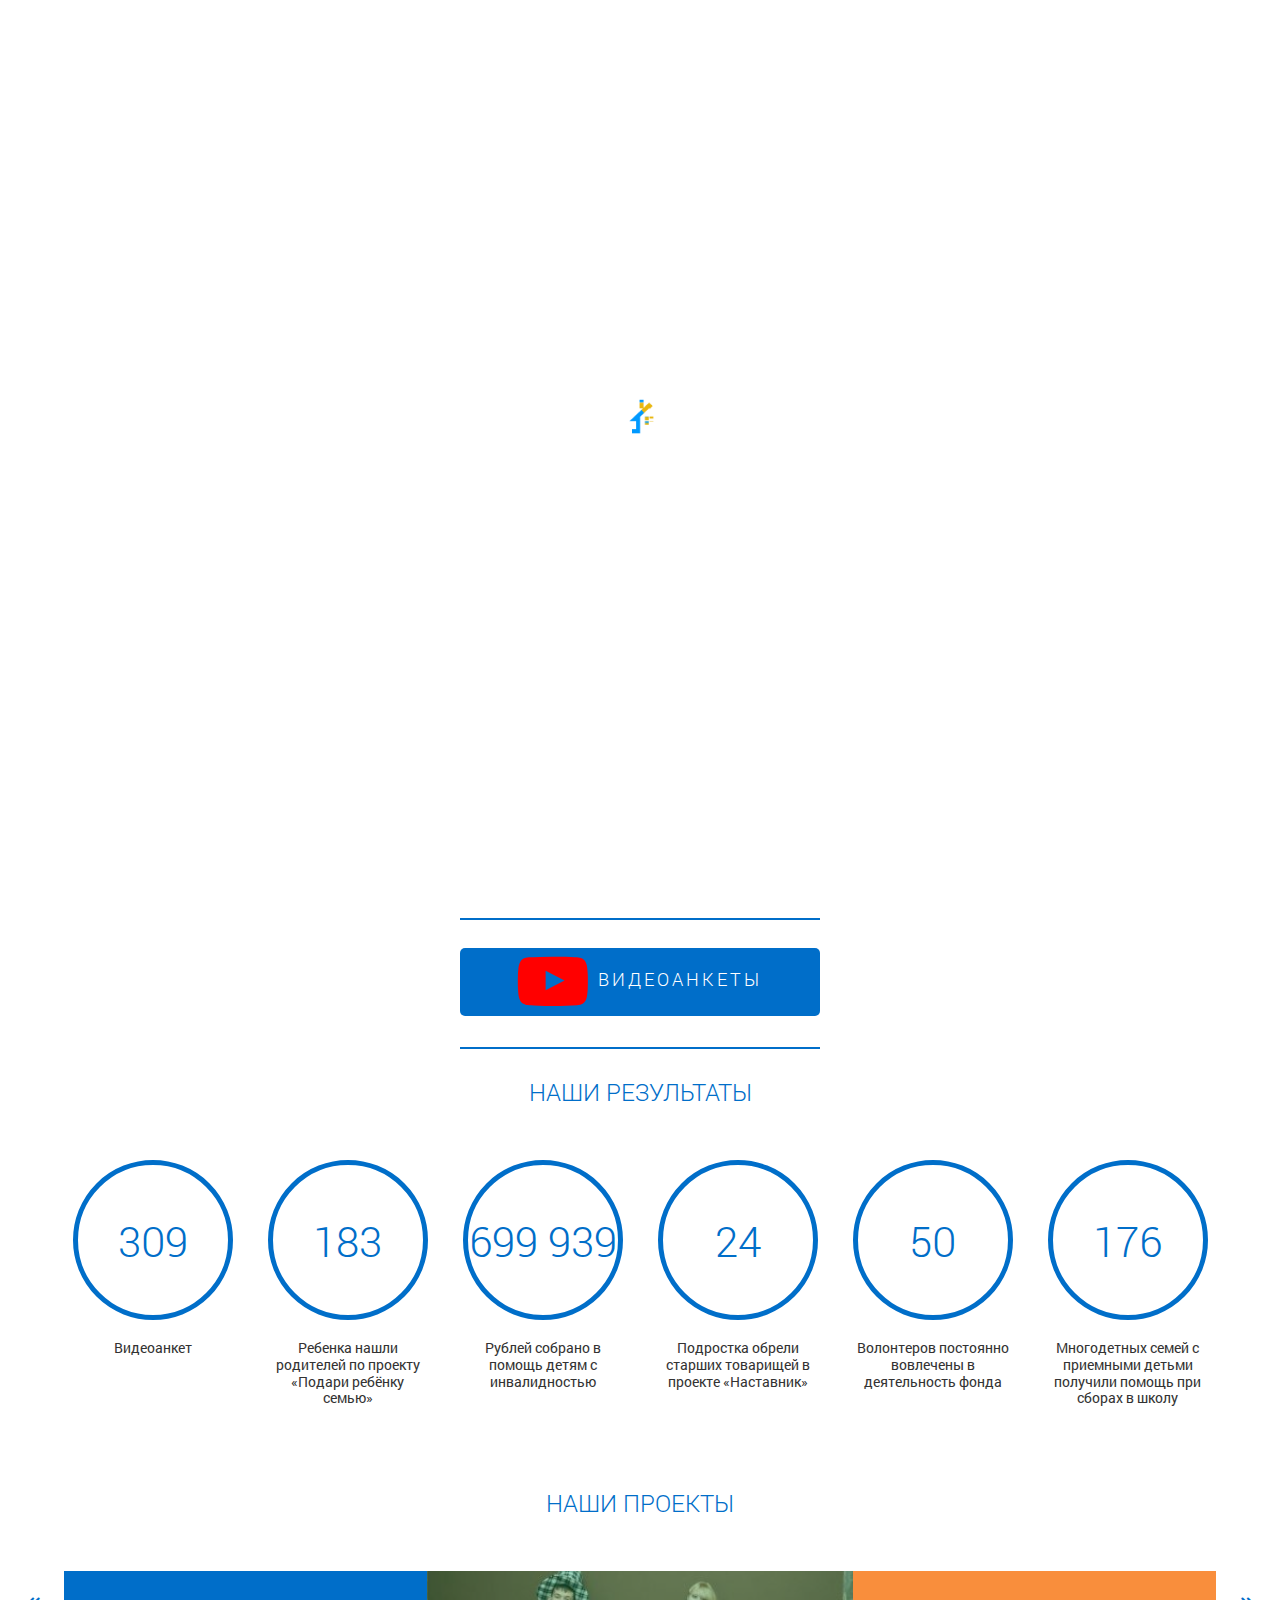
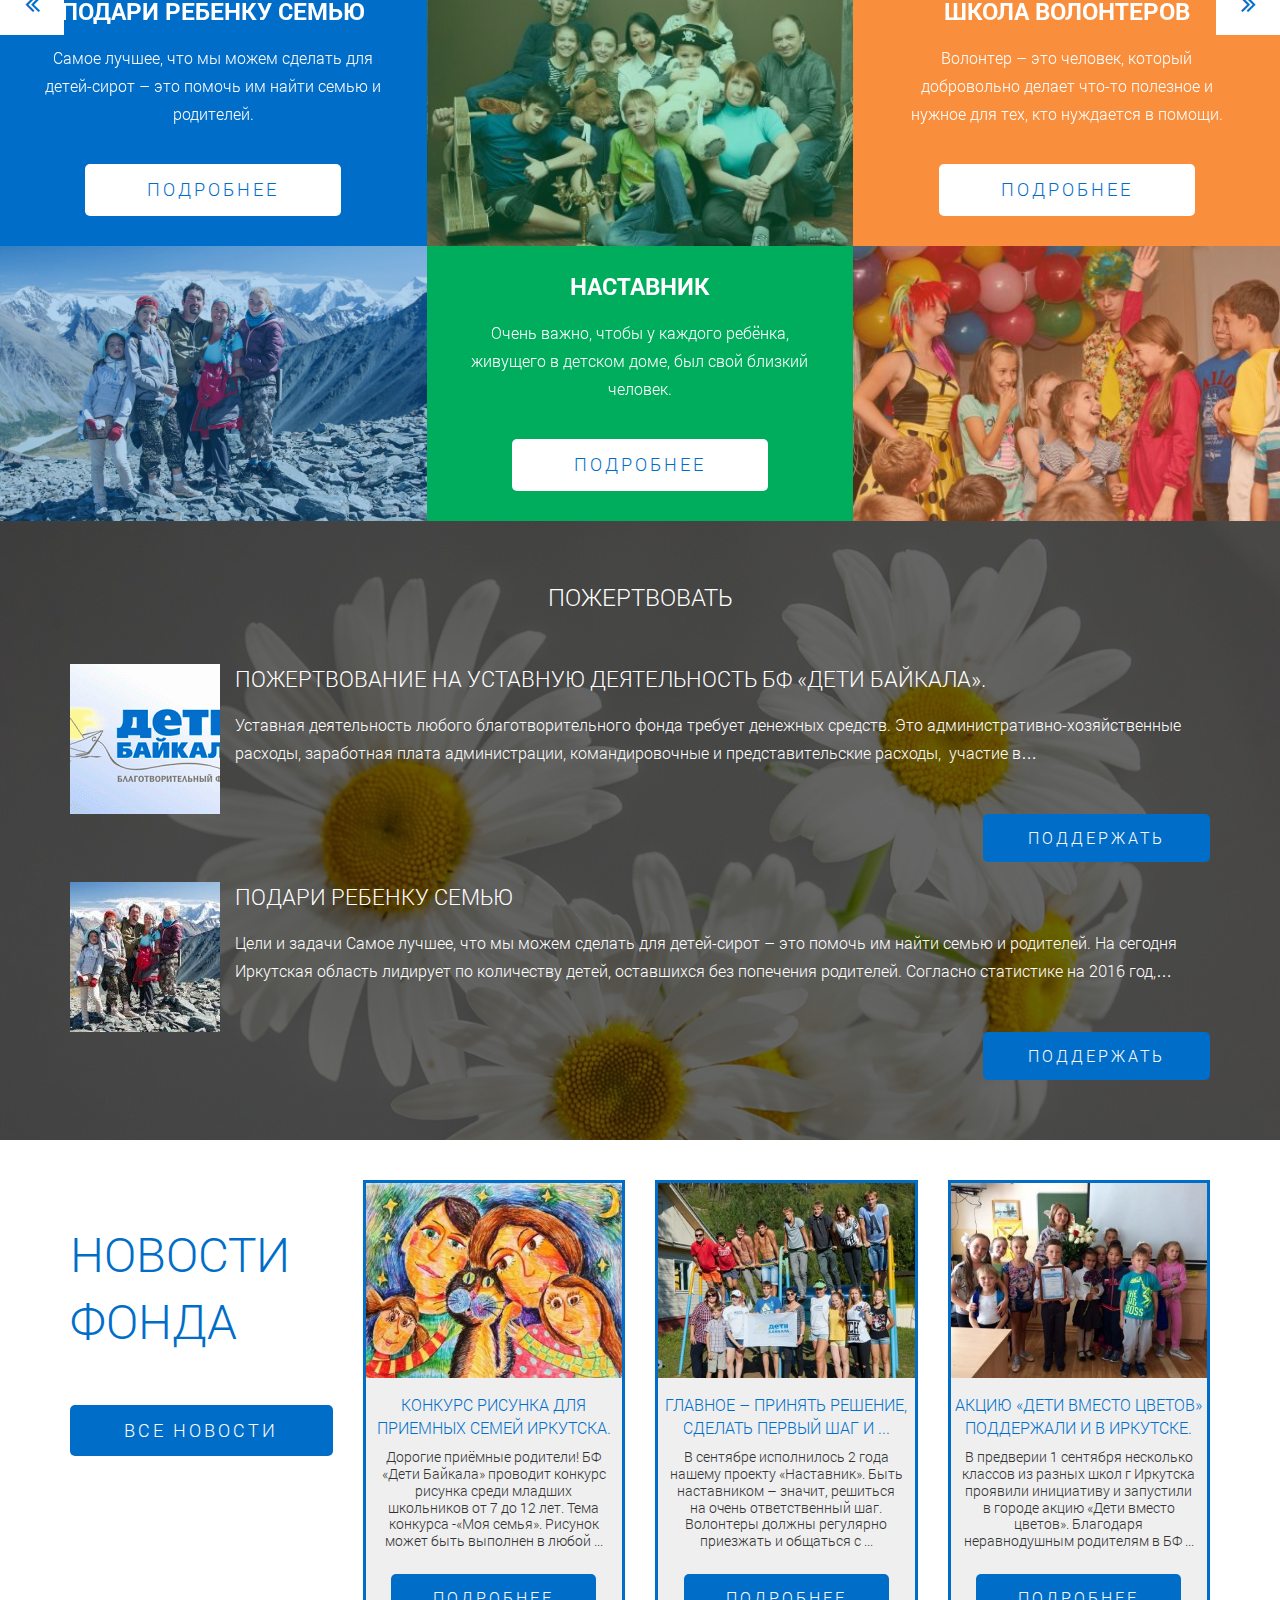
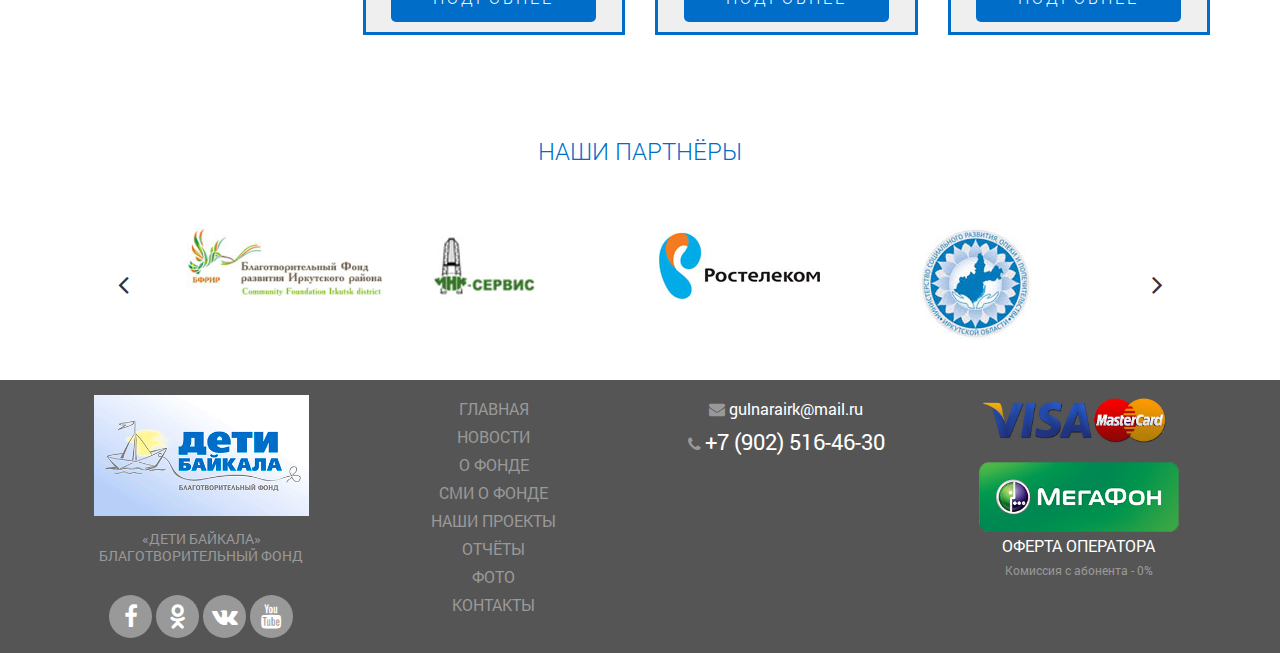
<file: detibaikala/index.html>
<!DOCTYPE html>
<html lang="ru">

<head>

	<meta charset="utf-8">

	<title>Title</title>
	<meta name="description" content="">

	<meta http-equiv="X-UA-Compatible" content="IE=edge">
	<meta name="viewport" content="width=device-width, initial-scale=1, maximum-scale=1">

	<meta property="og:image" content="path/to/image.jpg">
	<link rel="shortcut icon" href="img/favicon/favicon.ico" type="image/x-icon">
	<link rel="apple-touch-icon" href="img/favicon/apple-touch-icon.png">
	<link rel="apple-touch-icon" sizes="72x72" href="img/favicon/apple-touch-icon-72x72.png">
	<link rel="apple-touch-icon" sizes="114x114" href="img/favicon/apple-touch-icon-114x114.png">

	<!-- Chrome, Firefox OS and Opera -->
	<meta name="theme-color" content="#000">
	<!-- Windows Phone -->
	<meta name="msapplication-navbutton-color" content="#000">
	<!-- iOS Safari -->
	<meta name="apple-mobile-web-app-status-bar-style" content="#000">

	<style>body { opacity: 0; overflow-x: hidden; } html { background-color: #fff; }</style>

</head>

<body class="main-body">
	<div class="preloader"><div class="loader_inner"></div></div>
	<header class="main-head">
		<div class="top-line">
			<div class="container">
				<div class="row">
					<div class="col-md-3">
						<div class="top-line-logo">
							<img src="img/logo.gif" alt="Дети Байкала">
						</div>
					</div>
					<div class="col-md-9">
						<div class="top-line-menu">
							<nav class="top-line-menu-main hidden-md hidden-sm hidden-xs">
								<ul>
									<li><a href="#">Главная</a></li>
									<li><a href="#">Новости</a></li>
									<li><a href="#">О фонде</a></li>
									<li><a href="#">СМИ о фонде</a></li>
									<li><a href="#">Наши проекты</a></li>
									<li><a href="#">Отчёты</a></li>
									<li><a href="#">Фото</a></li>
									<li><a href="#">Контакты</a></li>
								</ul>
							</nav>
							<div class="hidden-lg">
								<a href="#my-menu" class="hamburger hamburger--emphatic">
									<span class="hamburger-box"><span class="hamburger-inner"></span></span>
								</a>
							</div>
						</div>
					</div>

					<div class="top-line-menu-mobile">
						<nav id="my-menu" class="my-menu">
							<ul>
								<li><a href="#">Главная</a></li>
								<li><a href="#">Новости</a></li>
								<li><a href="#">О фонде</a></li>
								<li><a href="#">СМИ о фонде</a></li>
								<li><a href="#">Наши проекты</a></li>
								<li><a href="#">Отчёты</a></li>
								<li><a href="#">Фото</a></li>
								<li><a href="#">Контакты</a></li>
							</ul>
						</nav>
					</div>
				</div>
			</div>
		</div>
	</header>

	<section class="desc" style="background-image: url('img/bg-header.jpg')">
		<div class="desc-bg-header"></div>
		<div class="desc-description">
			<p>Лучший способ сделать детей хорошими — это сделать их счастливыми</p>
		</div>
		<div class="desc-bottom">
			<p>
				<b>«Дети Байкала»</b> - благотворительный фонд, созданный обычными людьми. Мы помогаем детям-сиротам Иркутской области находить семьи, а детям с инвалидностью получать жизненно важное лечение и реабилитацию.
			</p>
		</div>
	</section>

	<section class="s-button">
		<div class="container">
			<div class="row">
				<div class="col-md-4 col-md-offset-4">
					<div class="center">
						<a href="#" class="button"><i class="fa fa-youtube-play"></i> Видеоанкеты</a>
					</div>
				</div>
			</div>
		</div>
	</section>


	<section class="results">
		<div class="container">
			<div class="row">
				<h2 class="center">Наши результаты</h2>
				<div class="col-md-2 col-sm-4 col-xs-6">
					<div class="results-item">
						<div class="results-item-count">
							309
						</div>
						<span>Видеоанкет</span>
					</div>
				</div>
				<div class="col-md-2 col-sm-4 col-xs-6">
					<div class="results-item">
						<div class="results-item-count">
							183
						</div>
						<span>Ребенка нашли родителей по проекту «Подари ребёнку семью»</span>
					</div>
				</div>
				<div class="col-md-2 col-sm-4 col-xs-6">
					<div class="results-item">
						<div class="results-item-count">
							699 939
						</div>
						<span>Рублей собрано в помощь детям с инвалидностью</span>
					</div>
				</div>
				<div class="col-md-2 col-sm-4 col-xs-6">
					<div class="results-item">
						<div class="results-item-count">
							24
						</div>
						<span>Подростка обрели старших товарищей в проекте «Наставник»</span>
					</div>
				</div>
				<div class="col-md-2 col-sm-4 col-xs-6">
					<div class="results-item">
						<div class="results-item-count">
							50
						</div>
						<span>Волонтеров постоянно вовлечены в деятельность фонда</span>
					</div>
				</div>
				<div class="col-md-2 col-sm-4 col-xs-6">
					<div class="results-item">
						<div class="results-item-count">
							176
						</div>
						<span>Многодетных семей с приемными детьми получили помощь при сборах в школу</span>
					</div>
				</div>
			</div>
		</div>
	</section>

	<section class="projects">
		<h2 class="center">Наши проекты</h2>
		<div class="owl-carousel projects-carousel">
			<div class="projects-carousel-item">
				<div class="projects-carousel-item-content">
					<h3>Подари ребенку семью</h3>
					<p>
						Самое лучшее, что мы можем сделать для детей-сирот – это помочь им найти семью и родителей.
					</p>
					<a href="#" class="button">Подробнее</a>
				</div>
				<div class="projects-carousel-item-image" style="background-image: url('img/pr1.jpg')">
				</div>
			</div>
			<div class="projects-carousel-item">
				<div class="projects-carousel-item-content">
					<h3>Наставник</h3>
					<p>
						Очень важно, чтобы у каждого ребёнка, живущего в детском доме, был свой близкий человек.
					</p>
					<a href="#" class="button">Подробнее</a>
				</div>
				<div class="projects-carousel-item-image" style="background-image: url('img/pr2.jpg')">
				</div>
			</div>
			<div class="projects-carousel-item">
				<div class="projects-carousel-item-content">
					<h3>ШКОЛА ВОЛОНТЕРОВ</h3>
					<p>
						Волонтер – это человек, который добровольно делает что-то полезное и нужное для тех, кто нуждается в помощи.
					</p>
					<a href="#" class="button">Подробнее</a>
				</div>
				<div class="projects-carousel-item-image" style="background-image: url('img/pr3.jpg')">
				</div>
			</div>
			<div class="projects-carousel-item">
				<div class="projects-carousel-item-content">
					<h3>РОДИТЕЛИ38</h3>
					<p>
						Цель проекта – совместно решать актуальные проблемы и делать всё возможное для благополучия приемных семей.
					</p>
					<a href="#" class="button">Подробнее</a>
				</div>
				<div class="projects-carousel-item-image" style="background-image: url('img/pr4.jpg')">
				</div>
			</div>
		</div>
	</section>

	<section class="donate" style="background-image: url('img/bg-donate.jpg')">
		<div class="overlay"></div>
		<div class="container">
			<div class="row">
				<h2 class="center">Пожертвовать</h2>
				<div class="col-sm-12">
					<div class="leyka-campaign-list-item">
						<div class="leyka-campaign-list-item-desc">
							<div class="lk-thumbnail">
								<a href="#"><img src="img/don1.gif" alt=""></a>
							</div>
							<div class="leyka-campaign-list-item-content">
								<h4 class="lk-title"><a href="#">Пожертвование на уставную деятельность БФ «Дети Байкала».</a></h4>
								<p>
									Уставная деятельность любого благотворительного фонда требует денежных средств. Это административно-хозяйственные расходы, заработная плата администрации, командировочные и представительские расходы,  участие в…
								</p>
							</div>
						</div>
						<div class="leyka-scale-button">
							<a href="#">Поддержать</a>
						</div>
					</div>
					<div class="leyka-campaign-list-item">
						<div class="leyka-campaign-list-item-desc">
							<div class="lk-thumbnail">
								<a href="#"><img src="img/don2.jpg" alt=""></a>
							</div>
							<div class="leyka-campaign-list-item-content">
								<h4 class="lk-title"><a href="#">Подари ребенку семью</a></h4>
								<p>
									Цели и задачи Самое лучшее, что мы можем сделать для детей-сирот – это помочь им найти семью и родителей. На сегодня Иркутская область лидирует по количеству детей, оставшихся без попечения родителей. Согласно статистике на 2016 год,…
								</p>
							</div>
						</div>
						<div class="leyka-scale-button">
							<a href="#">Поддержать</a>
						</div>
					</div>
				</div>
			</div>
		</div>
	</section>

	<section class="news">
		<div class="container">
			<div class="row">
				<div class="col-md-3">
					<h2>Новости фонда</h2>
					<a href="#" class="button">Все новости</a>
				</div>
				<div class="col-md-3 col-sm-6">
					<div class="news-item center">
						<div class="news-item-image" style="background-image: url('img/news1.jpg')"></div>
						<div class="news-item-content">
							<h3>КОНКУРС РИСУНКА ДЛЯ ПРИЕМНЫХ СЕМЕЙ ИРКУТСКА.</h3>
							<p>Дорогие приёмные родители! БФ «Дети Байкала» проводит конкурс рисунка среди младших школьников от 7 до 12 лет. Тема конкурса -«Моя семья». Рисунок может быть выполнен в любой ...</p>
							<a href="#" class="button">Подробнее</a>
						</div>
					</div>
				</div>
				<div class="col-md-3 col-sm-6">
					<div class="news-item center">
						<div class="news-item-image" style="background-image: url('img/news2.jpg')"></div>
						<div class="news-item-content">
							<h3>ГЛАВНОЕ – ПРИНЯТЬ РЕШЕНИЕ, СДЕЛАТЬ ПЕРВЫЙ ШАГ И ...</h3>
							<p>В сентябре исполнилось 2 года нашему проекту «Наставник». Быть наставником – значит, решиться на очень ответственный шаг. Волонтеры должны регулярно приезжать и общаться с ...</p>
							<a href="#" class="button">Подробнее</a>
						</div>
					</div>
				</div>
				<div class="col-md-3 col-sm-12">
					<div class="news-item center">
						<div class="news-item-image" style="background-image: url('img/news3.jpg')"></div>
						<div class="news-item-content">
							<h3>АКЦИЮ «ДЕТИ ВМЕСТО ЦВЕТОВ» ПОДДЕРЖАЛИ И В ИРКУТСКЕ.</h3>
							<p>В предверии 1 сентября несколько классов из разных школ г Иркутска проявили инициативу и запустили в городе акцию «Дети вместо цветов». Благодаря неравнодушным родителям в БФ ...</p>
							<a href="#" class="button">Подробнее</a>
						</div>
					</div>
				</div>
			</div>
		</div>
	</section>

	<section class="s-partners">
		<div class="container">
			<div class="row">
				<h2 class="center">Наши партнёры</h2>
				<div class="col-sm-10 col-sm-offset-1">
					<div class="owl-carousel partners">
						<div class="partner">
							<a href="#"><img src="img/par1.jpg" alt=""></a>
						</div>
						<div class="partner">
							<a href="#"><img src="img/par2.jpg" alt=""></a>
						</div>
						<div class="partner">
							<a href="#"><img src="img/par3.jpg" alt=""></a>
						</div>
						<div class="partner">
							<a href="#"><img src="img/par4.jpg" alt=""></a>
						</div>
						<div class="partner">
							<a href="#"><img src="img/par5.jpg" alt=""></a>
						</div>
					</div>
				</div>
			</div>
		</div>
	</section>

	<footer class="main-foot">
		<div class="container">
			<div class="row">
				<div class="col-md-3 col-sm-4 col-xs-12">
					<div class="main-foot-logo">
						<img src="img/logo.gif" alt="Дети Байкала">
					</div>
					<div class="main-foot-desc">
						«Дети Байкала» благотворительный фонд
					</div>
					<div class="main-foot-soc">
						<ul>
							<li><a href="#"><i class="fa fa-facebook"></i></a></li>
							<li><a href="#"><i class="fa fa-odnoklassniki"></i></a></li>
							<li><a href="#"><i class="fa fa-vk"></i></a></li>
							<li><a href="#"><i class="fa fa-youtube"></i></a></li>
						</ul>
					</div>
				</div>
				<div class="col-md-3 hidden-sm">
					<nav class="main-foot-menu hidden-xs center">
						<ul>
							<li><a href="#">Главная</a></li>
							<li><a href="#">Новости</a></li>
							<li><a href="#">О фонде</a></li>
							<li><a href="#">СМИ о фонде</a></li>
							<li><a href="#">Наши проекты</a></li>
							<li><a href="#">Отчёты</a></li>
							<li><a href="#">Фото</a></li>
							<li><a href="#">Контакты</a></li>
						</ul>
					</nav>
				</div>
				<div class="col-md-3 col-sm-4 col-xs-12 center">
					<div class="main-foot-email">
						<i class="fa fa-envelope"></i> <a href="mailto:gulnarairk@mail.ru">gulnarairk@mail.ru</a>
					</div>
					<div class="main-foot-phone">
						<i class="fa fa-phone"></i> <a href="callto:+7 (902) 516-46-30">+7 (902) 516-46-30</a>
					</div>
				</div>
				<div class="col-md-3 col-sm-4 col-xs-12 center">
					<div class="main-foot-visa">
						<img src="img/visa.png" alt="">
					</div>
					<div class="main-foot-megafon">
						<img src="img/megafon.png" alt="">
						<a href="#">Оферта оператора</a>
						<p>Комиссия с абонента - 0%</p>
					</div>
				</div>
			</div>
		</div>
	</footer>
	<section class="b-top">
		<div class="top" title="Наверх">
			<i class="fa fa-angle-double-up"></i>
		</div>
	</section>


	<link rel="stylesheet" href="css/main.min.css">
	<script src="js/scripts.min.js"></script>

</body>
</html>
</file>
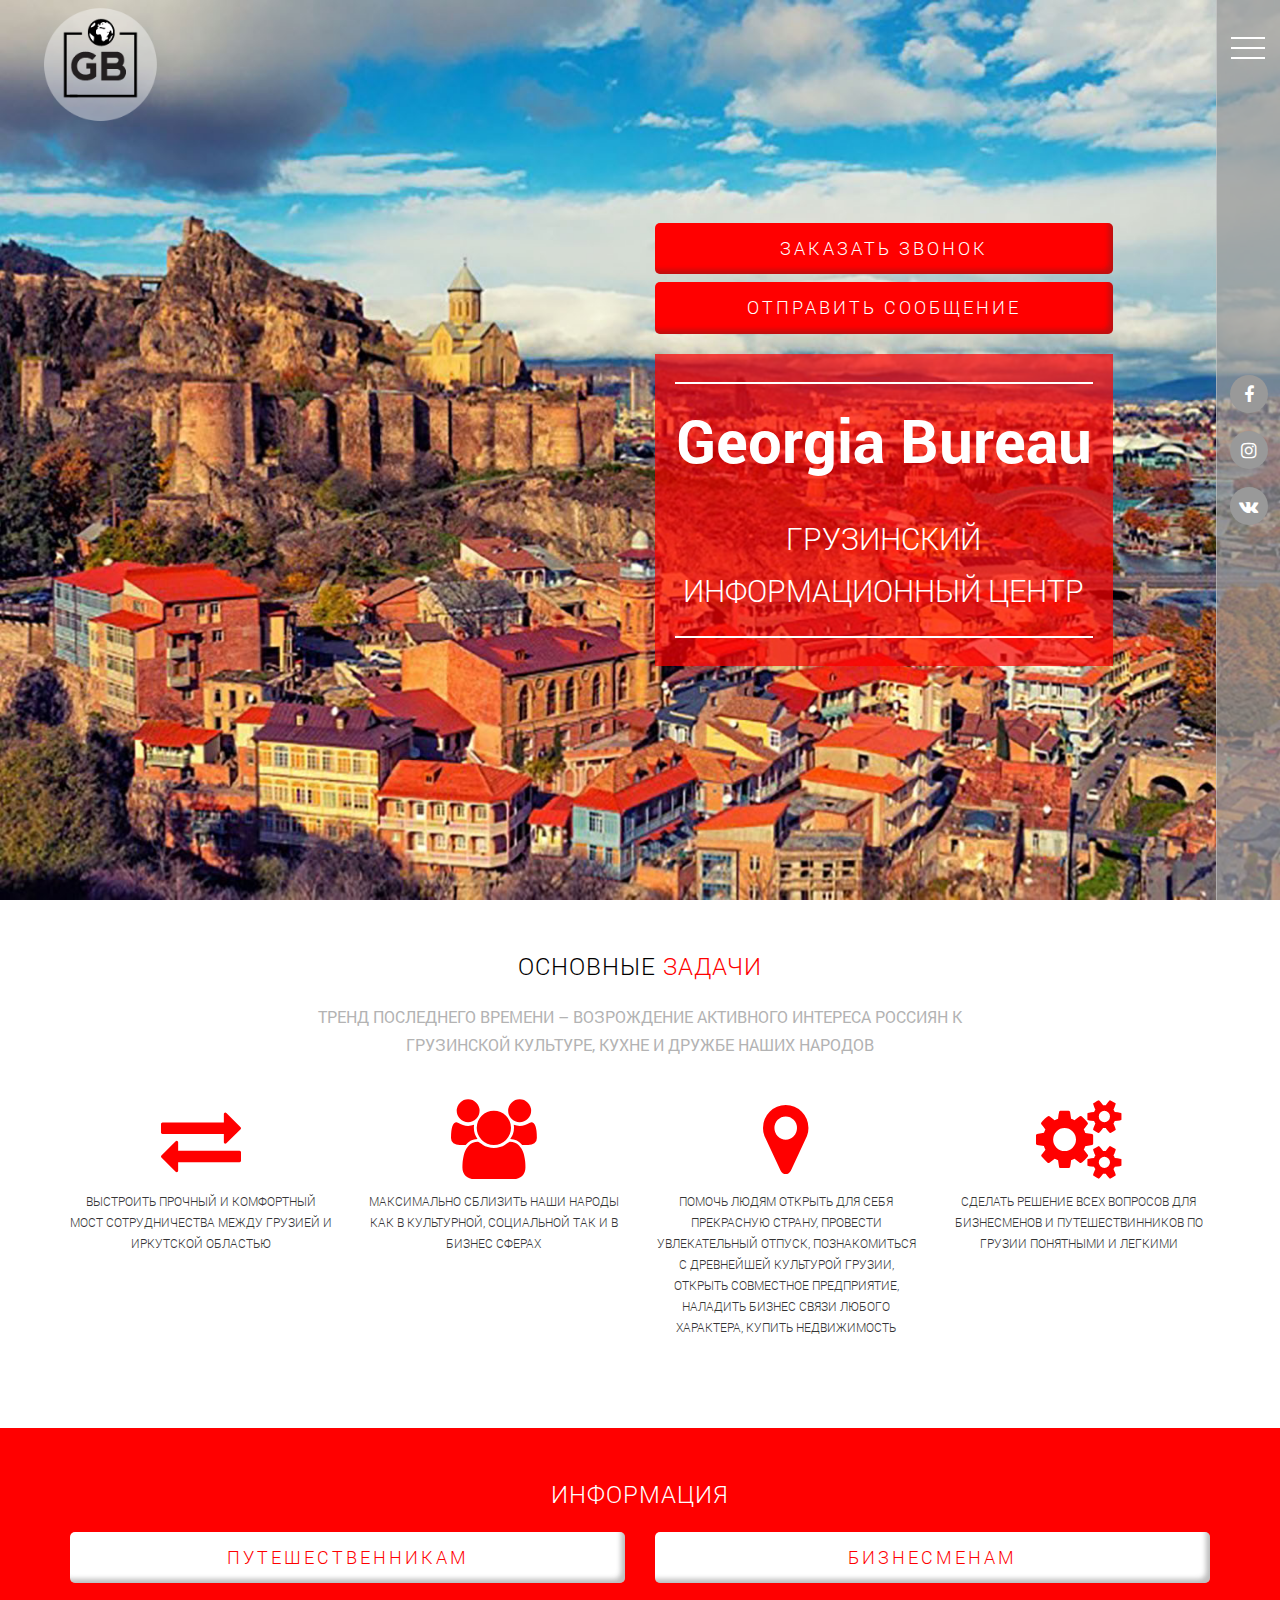
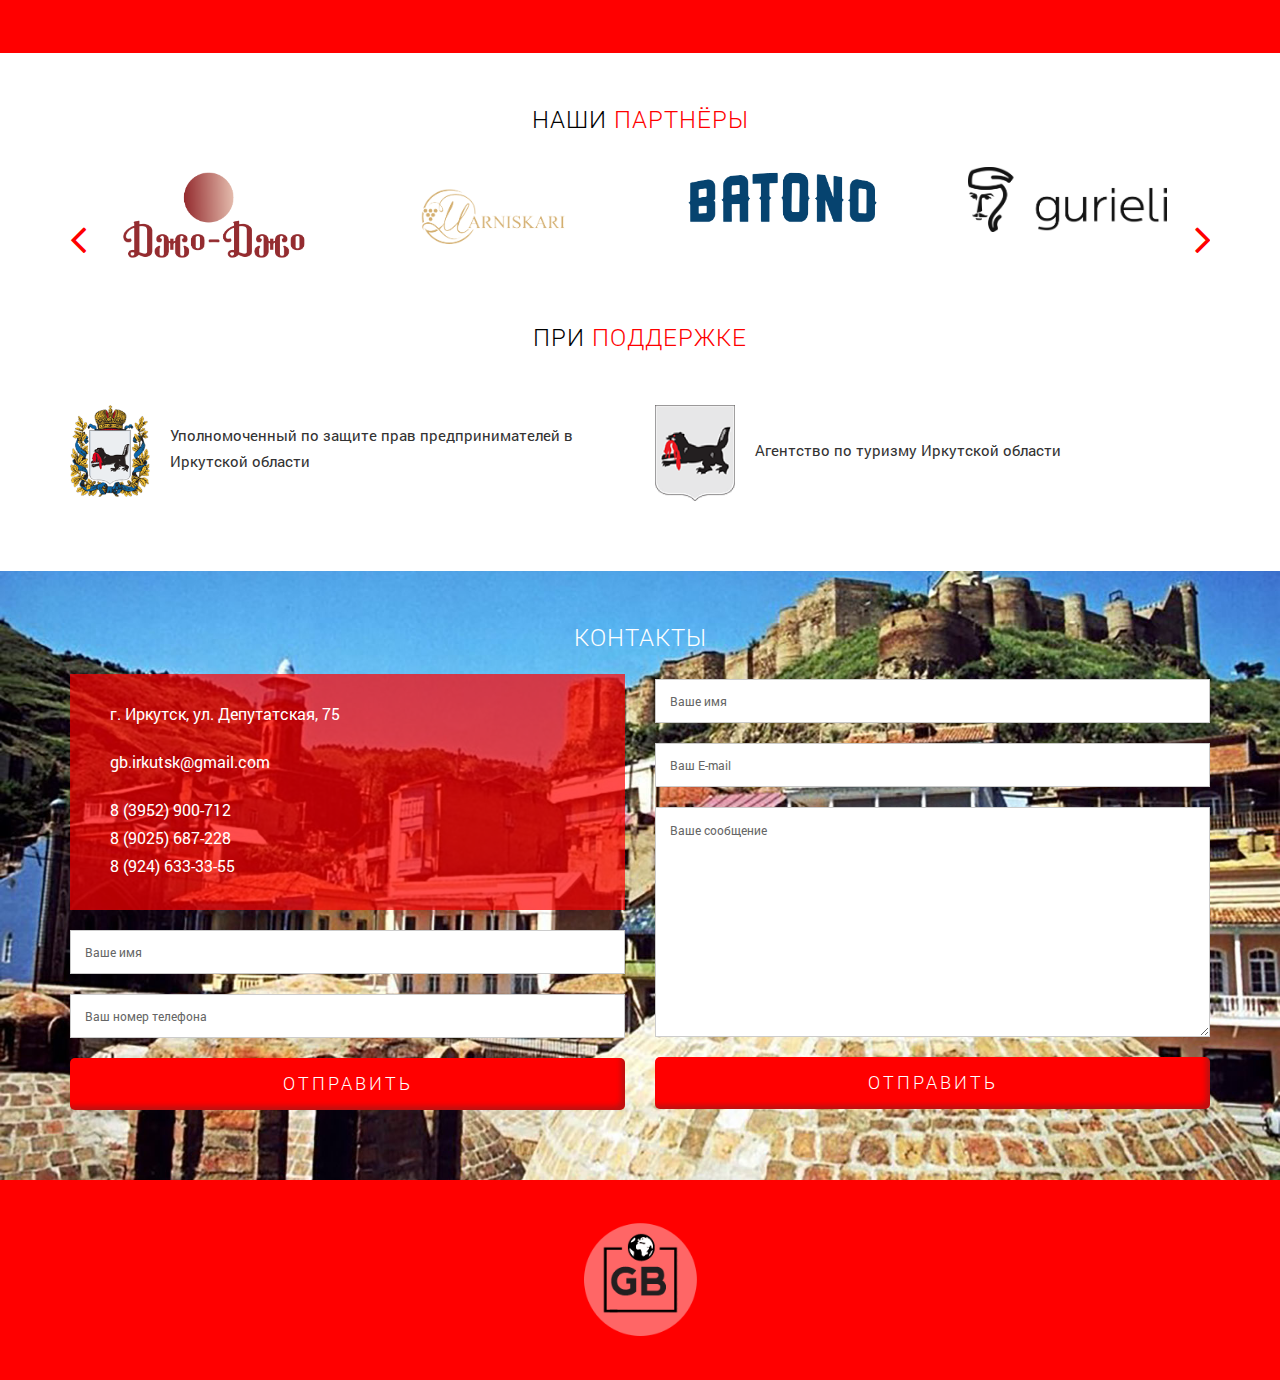
<file: gb/index.html>
<!DOCTYPE html>
<html lang="ru">

<head>

	<meta charset="utf-8">

	<title>Title</title>
	<meta name="description" content="">

	<meta http-equiv="X-UA-Compatible" content="IE=edge">
	<meta name="viewport" content="width=device-width, initial-scale=1, maximum-scale=1">

	<meta property="og:image" content="path/to/image.jpg">
	<link rel="shortcut icon" href="img/favicon/favicon.ico" type="image/x-icon">
	<link rel="apple-touch-icon" href="img/favicon/apple-touch-icon.png">
	<link rel="apple-touch-icon" sizes="72x72" href="img/favicon/apple-touch-icon-72x72.png">
	<link rel="apple-touch-icon" sizes="114x114" href="img/favicon/apple-touch-icon-114x114.png">

	<!-- Chrome, Firefox OS and Opera -->
	<meta name="theme-color" content="#000">
	<!-- Windows Phone -->
	<meta name="msapplication-navbutton-color" content="#000">
	<!-- iOS Safari -->
	<meta name="apple-mobile-web-app-status-bar-style" content="#000">

	<style>body { opacity: 0; overflow-x: hidden; } html { background-color: #fff; }</style>

</head>

<body>

	<header class="site-header" style="background-image: url('img/bg_header.jpg');">
		<div class="top-line">
			<div class="logo"><img src='img/logo.png' alt="Грузинский информационный центр"></div>
			<a href="#my-menu" class="hamburger hamburger--emphatic">
				<span class="hamburger-box"><span class="hamburger-inner"></span></span>
			</a>

			<nav id="my-menu" class="my-menu">
				<ul>
					<li><a href="#">Главная</a></li>
					<li><a href="#">Для путешественников</a></li>
					<li><a href="#">Для бизнеса</a></li>
				</ul>
			</nav>
		</div><!-- end top-line -->

		<div class="header-flex">
			<div class="flex-center">
				<div class="container">
					<div class="row">
						<div class="col-md-5 col-md-offset-6 col-sm-8 col-sm-offset-4 col-xs-11 col-xs-offset-1">
							<div class="header-composition">
								<div class="button_item text-center">
									<a href="#" class="button popup_content">Заказать звонок</a>
									<div class="hidden">
										<div class="podrt_descr">
											<div class="modal-box-content">
												<button class="mfp-close" type="button" title="Закрыть (Esc)">×</button>
												<form action="http://formspree.io/agragregra@ya.ru" class="main_form" novalidate target="_blank" method="post">
													<label class="form-group">
														<span class="color_element">*</span> Ваше имя:
														<input type="text" name="name" placeholder="Ваше имя" data-validation-required-message="Вы не ввели имя" required />
														<span class="help-block text-danger"></span>
													</label>
													<label class="form-group">
														<span class="color_element">*</span> Ваш номер телефона:
														<input type="email" name="email" placeholder="Ваш номер телефона" data-validation-required-message="Не корректно введен E-mail" required />
														<span class="help-block text-danger"></span>
													</label>
													<a href="#" class="button">Отправить</a>
												</form>
											</div>
										</div>
									</div>
								</div>
								<div class="button_item text-center">
									<a href="#" class="button popup_content">Отправить сообщение</a>
									<div class="hidden">
										<div class="podrt_descr">
											<div class="modal-box-content">
												<button class="mfp-close" type="button" title="Закрыть (Esc)">×</button>
												<form action="http://formspree.io/agragregra@ya.ru" class="main_form" novalidate target="_blank" method="post">
													<label class="form-group">
														<span class="color_element">*</span> Ваше имя:
														<input type="text" name="name" placeholder="Ваше имя" data-validation-required-message="Вы не ввели имя" required />
														<span class="help-block text-danger"></span>
													</label>
													<label class="form-group">
														<span class="color_element">*</span> Ваш E-mail:
														<input type="email" name="email" placeholder="Ваш E-mail" data-validation-required-message="Не корректно введен E-mail" required />
														<span class="help-block text-danger"></span>
													</label>
													<label class="form-group">
														<span class="color_element">*</span> Ваше сообщение:
														<textarea name="message" placeholder="Ваше сообщение" data-validation-required-message="Вы не ввели сообщение" required></textarea>
														<span class="help-block text-danger"></span>
													</label>
													<a href="#" class="button">Отправить</a>
												</form>
											</div>
										</div>
									</div>
								</div>
								<div class="welcome">
									<div class="title">
										<h1 class="h1">Georgia Bureau</h1>
										<strong>Грузинский информационный центр</strong>
									</div>
								</div><!-- end welcome -->
							</div><!-- end header-composition -->
						</div><!-- end col-sm-6 -->
					</div><!-- end row -->
				</div><!-- end container -->
			</div><!-- end flex-center -->
		</div><!-- end header-flex -->

		<div class="header-social">
			<nav class="soc">
				<ul>
					<li><a href="#"><i class="fa fa-facebook"></i></a></li>
					<li><a href="#"><i class="fa fa-instagram"></i></a></li>
					<li><a href="#"><i class="fa fa-vk"></i></a></li>
				</ul>
			</nav>
		</div><!-- end header-social -->
	</header>

	<section class="tasks">
		<div class="container">
			<div class="row">
				<h2 class="text-center h-first">Основные задачи</h2>
				<div class="text-center sect_desc">
					Тренд последнего времени – возрождение активного интереса россиян к грузинской культуре, кухне и дружбе наших народов
				</div>
				<div class="col-sm-3">
					<div class="tasks-item">
						<i class="fa fa-exchange"></i>
						<p>
							Выстроить прочный и комфортный мост сотрудничества между Грузией и Иркутской областью
						</p>
					</div>
				</div>
				<div class="col-sm-3">
					<div class="tasks-item">
						<i class="fa fa-users"></i>
						<p>
							Максимально сблизить наши народы как в культурной, социальной так и в бизнес сферах
						</p>
					</div>
				</div>
				<div class="col-sm-3">
					<div class="tasks-item">
						<i class="fa fa-map-marker"></i>
						<p>
							Помочь людям открыть для себя прекрасную страну, провести увлекательный отпуск, познакомиться с древнейшей культурой Грузии, открыть совместное предприятие, наладить бизнес связи любого характера, купить недвижимость
						</p>
					</div>
				</div>
				<div class="col-sm-3">
					<div class="tasks-item">
						<i class="fa fa-cogs"></i>
						<p>
							Сделать решение всех вопросов для бизнесменов и путешествинников по грузии понятными и легкими
						</p>
					</div>
				</div>
			</div>
		</div>
	</section>

	<section class="iformation">
		<div class="container">
			<div class="row">
				<h2 class="text-center">Информация</h2>
				<div class="col-md-6 col-sm-6 col-xs-12">
					<a href="#" class="button">Путешественникам</a>
				</div>
				<div class="col-md-6 col-sm-6 col-xs-12">
					<a href="#" class="button">Бизнесменам</a>
				</div>
			</div>
		</div>
	</section>

	<section class="partners">
		<div class="container">
			<div class="row">
				<h2 class="text-center h-first">Наши партнёры</h2>
				<div class="col-md-12">
					<ul id="flexiselDemo1">
						<li><a href="#"><img src="img/djo.png" /></a></li>
						<li><a href="#"><img src="img/marn.png" /></a></li>
						<li><a href="#"><img src="img/batono.png" /></a></li>
						<li><a href="#"><img src="img/gurieli.png" /></a></li>
						<li><a href="#"><img src="img/rcheuli.png" /></a></li>
					</ul>
				</div>
				<h2 class="text-center h-first">При поддержке</h2>
				<div class="col-md-6 col-sm-6 col-xs-12">
					<div class="partners-item">
						<img src="img/old_gerb.png" />
						<p>
							Уполномоченный по защите прав предпринимателей в Иркутской области
						</p>
					</div>
				</div>
				<div class="col-md-6 col-sm-6 col-xs-12">
					<div class="partners-item">
						<img src="img/gerb.png" />
						<p>
							Агентство по туризму Иркутской области
						</p>
					</div>
				</div>
			</div>
		</div>
	</section>

	<section class="contact" style="background-image: url('img/bg_contact.jpg')">
		<div class="container">
			<div class="row">
				<h2 class="text-center">Контакты</h2>
				<div class="col-md-6 col-sm-6">
					<div class="contact-item">
						<p>
							г. Иркутск, ул. Депутатская, 75
						</p>
						<p>
							<a href="mailto:gb.irkutsk@gmail.com">gb.irkutsk@gmail.com</a>
						</p>
						<ul>
							<li><a href="tel:8 (3952) 900-712">8 (3952) 900-712</a></li>
							<li><a href="tel:8 (9025) 687-228">8 (9025) 687-228</a></li>
							<li><a href="tel:8 (924) 633-33-55">8 (924) 633-33-55</a></li>
						</ul>
					</div>
					<form action="http://formspree.io/agragregra@ya.ru" class="main_form" novalidate target="_blank" method="post">
						<label class="form-group">
							<input type="text" name="name" placeholder="Ваше имя" data-validation-required-message="Вы не ввели имя" required />
							<span class="help-block text-danger"></span>
						</label>
						<label class="form-group">
							<input type="email" name="email" placeholder="Ваш номер телефона" data-validation-required-message="Не корректно введен E-mail" required />
							<span class="help-block text-danger"></span>
						</label>
						<a href="#" class="button">Отправить</a>
					</form>
				</div>
				<div class="col-md-6 col-sm-6">
					<form action="http://formspree.io/agragregra@ya.ru" class="main_form" novalidate target="_blank" method="post">
						<label class="form-group">
							<input type="text" name="name" placeholder="Ваше имя" data-validation-required-message="Вы не ввели имя" required />
							<span class="help-block text-danger"></span>
						</label>
						<label class="form-group">
							<input type="email" name="email" placeholder="Ваш E-mail" data-validation-required-message="Не корректно введен E-mail" required />
							<span class="help-block text-danger"></span>
						</label>
						<label class="form-group">
							<textarea name="message" placeholder="Ваше сообщение" data-validation-required-message="Вы не ввели сообщение" required></textarea>
							<span class="help-block text-danger"></span>
						</label>
						<a href="#" class="button">Отправить</a>
					</form>
				</div>
			</div>
		</div>
	</section>

	<footer class="site-footer">
		<div class="logo text-center"><img src='img/logo.png' alt="Грузинский информационный центр"></div>
	</footer>
	
	<link rel="stylesheet" href="css/main.min.css">
	<script src="js/scripts.min.js"></script>

</body>
</html>
</file>
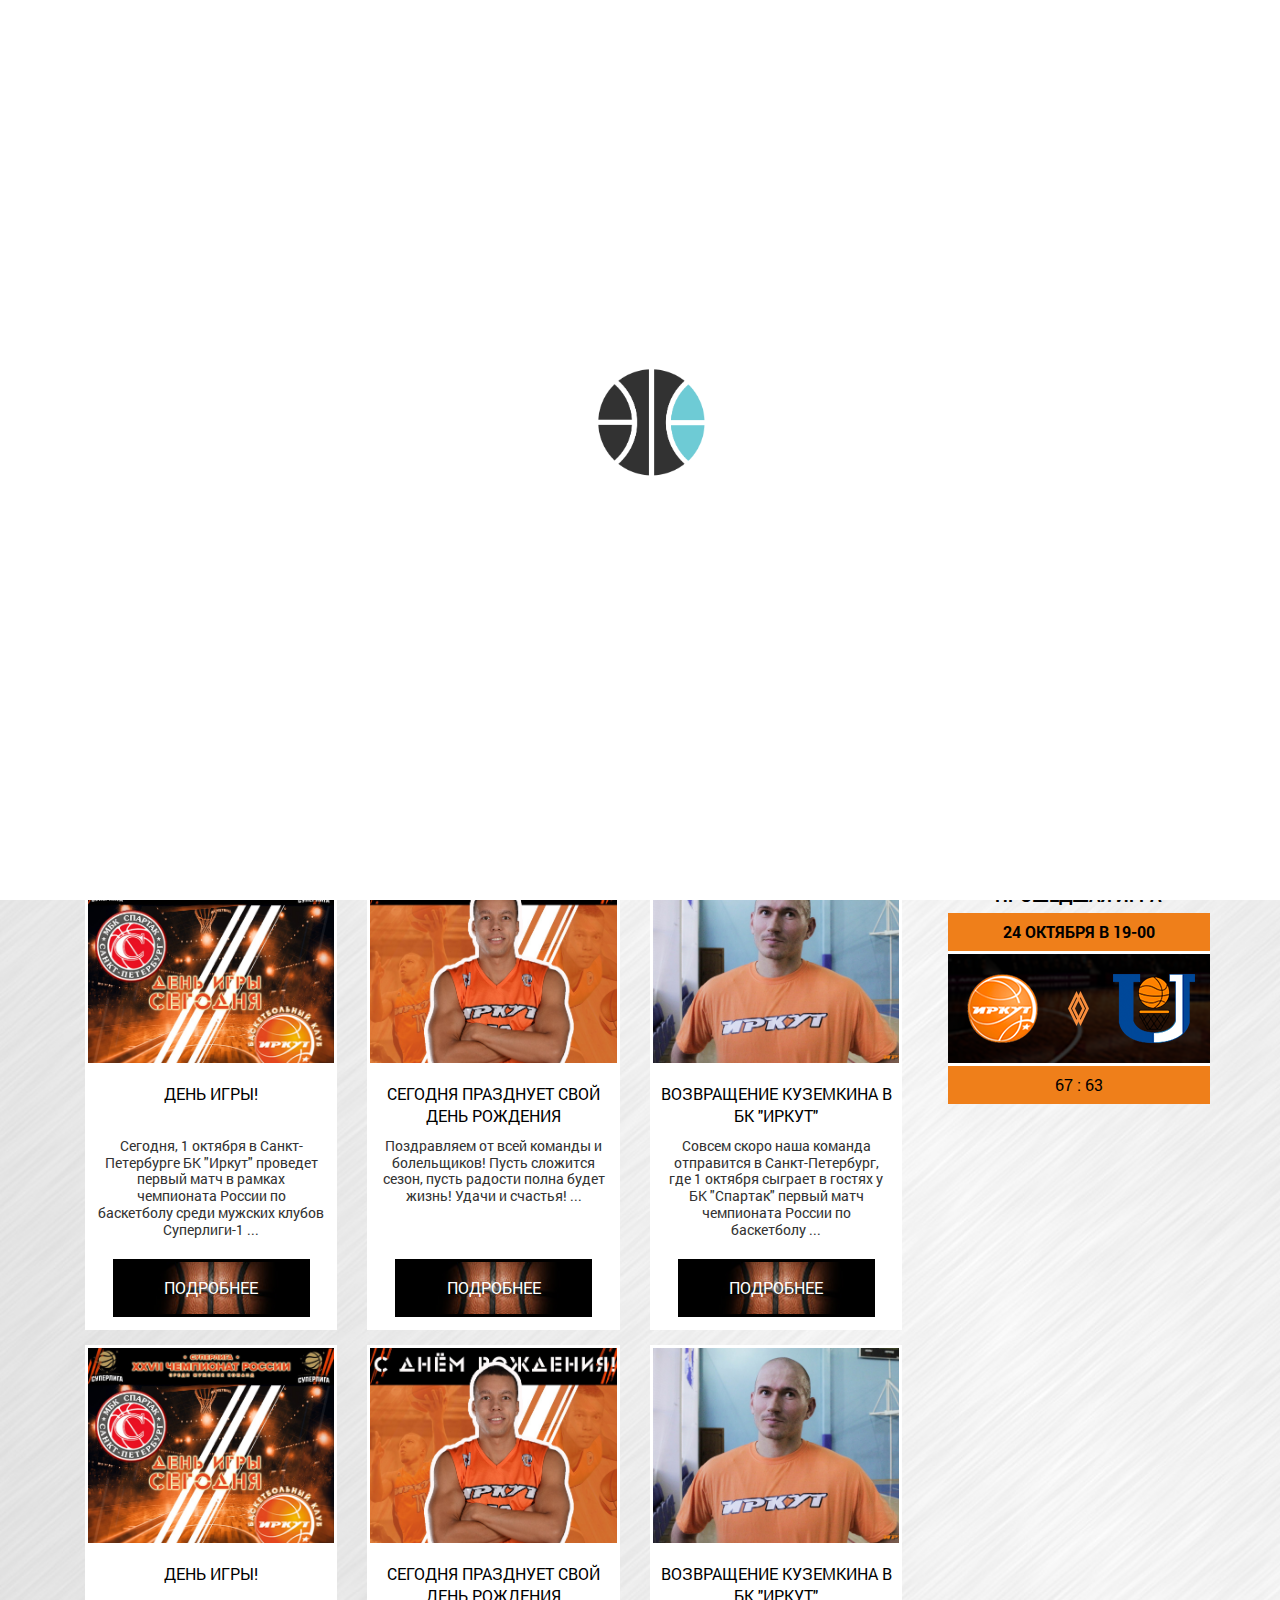
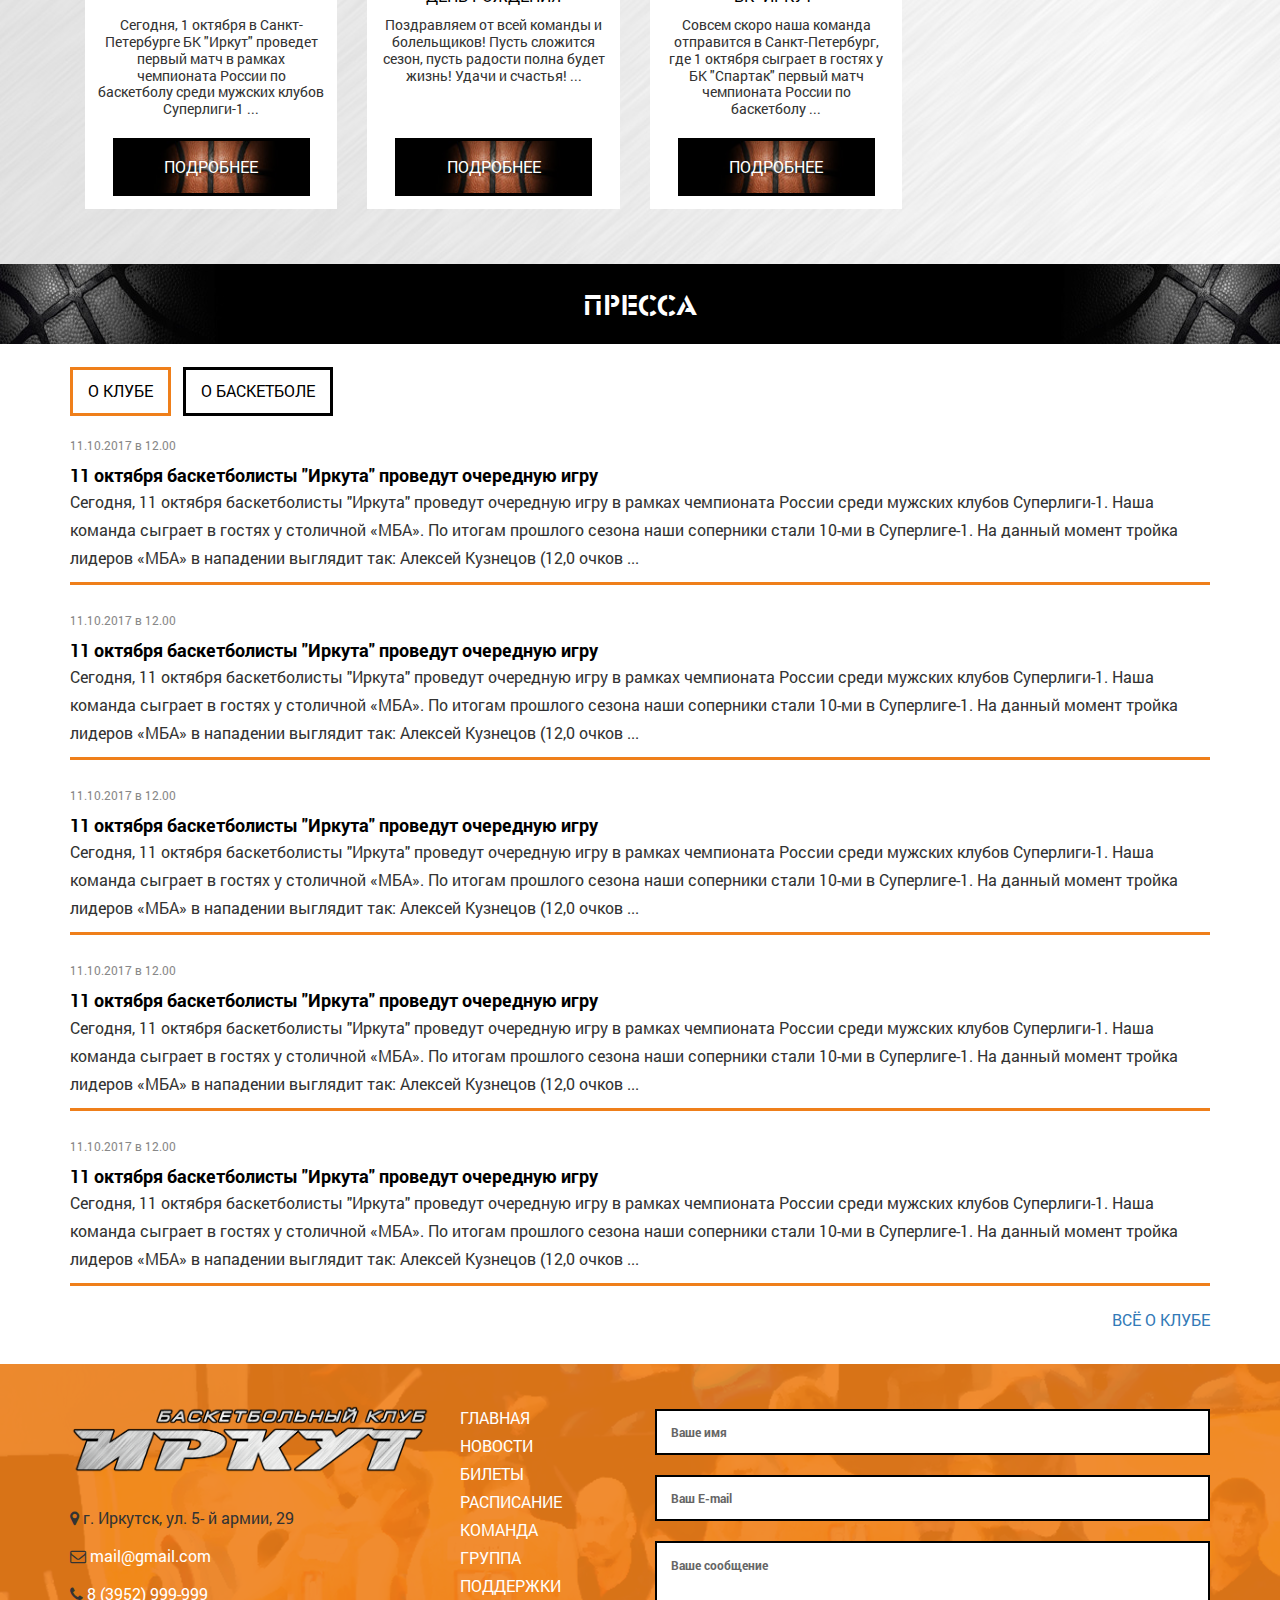
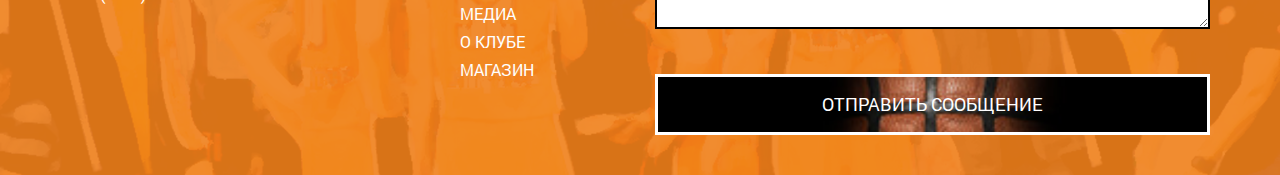
<file: irkut-news/index.html>
<!DOCTYPE html>
<html lang="ru">

<head>

	<meta charset="utf-8">

	<title>Title</title>
	<meta name="description" content="">

	<meta http-equiv="X-UA-Compatible" content="IE=edge">
	<meta name="viewport" content="width=device-width, initial-scale=1, maximum-scale=1">

	<meta property="og:image" content="path/to/image.jpg">
	<link rel="shortcut icon" href="img/favicon/favicon.ico" type="image/x-icon">
	<link rel="apple-touch-icon" href="img/favicon/apple-touch-icon.png">
	<link rel="apple-touch-icon" sizes="72x72" href="img/favicon/apple-touch-icon-72x72.png">
	<link rel="apple-touch-icon" sizes="114x114" href="img/favicon/apple-touch-icon-114x114.png">

	<!-- Chrome, Firefox OS and Opera -->
	<meta name="theme-color" content="#000">
	<!-- Windows Phone -->
	<meta name="msapplication-navbutton-color" content="#000">
	<!-- iOS Safari -->
	<meta name="apple-mobile-web-app-status-bar-style" content="#000">

	<style>body { opacity: 0; overflow-x: hidden; } html { background-color: #fff; }</style>

</head>

<body>
	<div class="preloader"><div class="loader_inner"></div></div>
	<header class="main-head">
		<div class="main-head-topLine">
			<div class="main-title">
				<div class="container">
					<div class="row">
						<div class="col-md-12">
							<div class="main-head-topLine-menu">
								<nav class="main-head-topLine-menu-main hidden-sm hidden-xs">
									<ul>
										<li><a href="#">Главная</a></li>
										<li><a href="#" class="active">Новости</a></li>
										<li><a href="#">Билеты</a></li>
										<li><a href="#">Расписание</a></li>
										<li><a href="#">Команда</a></li>
										<li><a href="#">Группа поддержки</a></li>
										<li><a href="#">Медиа</a></li>
										<li><a href="#">О клубе</a></li>
										<li><a href="#">Магазин</a></li>
									</ul>
								</nav>
								<div class="hidden-lg hidden-md right">
									<a href="#my-menu" class="hamburger hamburger-index hamburger--emphatic">
										<span class="hamburger-box"><span class="hamburger-inner"></span></span>
									</a>
								</div>
							</div>
						</div>
						<div class="top-line-menu-mobile">
							<nav id="my-menu" class="my-menu">
								<ul>
									<li><a href="#">Главная</a></li>
									<li><a href="#">Новости</a></li>
									<li><a href="#">Билеты</a></li>
									<li><a href="#">Расписание</a></li>
									<li><a href="#">Команда</a></li>
									<li><a href="#">Группа поддержки</a></li>
									<li><a href="#">Медиа</a></li>
									<li><a href="#">О клубе</a></li>
									<li><a href="#">Магазин</a></li>
								</ul>
							</nav>
						</div>
					</div>
				</div>
			</div>
		</div>

		<!-- Если на главной, то это: -->

			<!-- В файле index-index.php -->

		<!-- Если нет, то это: -->

		<div class="count count-header">
			<div class="container">
				<div class="row center">
					<h5 class="count-h5">Следующая домашняя игра через:	</h5>
					<div class="count-flex">
						<div class="col-sm-3 hidden-xs">
							<img src="img/logo-irkut-count.png" alt="">
						</div>
						<div class="col-sm-6 col-xs-12 count-itemCount">
							<img src="img/count.png" alt="">
						</div>
						<div class="col-sm-3 hidden-xs">
							<img src="img/logo-yugra-count.png" alt="">
						</div>
					</div>
				</div>
			</div>
		</div>

		<div class="menu-header">
			<div class="container">
				<div class="row">
					<div class="col-md-8 col-sm-8 col-xs-3">
						<div class="menu-header-menu">
							<nav class="menu-header-menu-main hidden-xs">
								<ul>
									<li><a href="#" class="active">Все новости</a></li>
									<li><a href="#">Команда</a></li>
									<li><a href="#">Жизнь Иркута</a></li>
									<li><a href="#">Молодёж</a></li>
									<li><a href="#">Проекты</a></li>
								</ul>
							</nav>
							<div class="hidden-lg hidden-md hidden-sm">
								<a href="#my-menu-header" class="hamburger hamburger-header hamburger--emphatic">
									<span class="hamburger-box"><span class="hamburger-inner"></span></span>
								</a>
							</div>
						</div>
					</div>
					<div class="col-md-4 col-sm-4">
						<div class="main-head-bottomLine-soc menu-header-soc">
							<ul>
								<li><a href="#" target="_blank"><i class="fa fa-facebook"></i></a></li>
								<li><a href="#" target="_blank"><i class="fa fa-odnoklassniki"></i></a></li>
								<li><a href="#" target="_blank"><i class="fa fa-vk"></i></a></li>
								<li><a href="#" target="_blank"><i class="fa fa-youtube"></i></a></li>
							</ul>
						</div>
					</div>
					<div class="top-line-menu-mobile">
						<nav id="my-menu-header" class="my-menu">
							<ul>
								<li><a href="#">Все новости</a></li>
								<li><a href="#">Команда</a></li>
								<li><a href="#">Жизнь Иркута</a></li>
								<li><a href="#">Молодёж</a></li>
								<li><a href="#">Проекты</a></li>
							</ul>
						</nav>
					</div>
				</div>
			</div>
		</div>

	</header>

	<section class="main-body">
		<div class="container">
			<div class="row">
				<div class="col-md-9">
					<section class="news">
						<div class="col-md-4 col-sm-4 col-xs-6">
							<div class="news-item center">
								<a href="#"><div class="news-item-image" style="background-image: url('img/news1.jpg')"></div></a>
								<div class="news-item-content">
									<a href="#"><h3>ДЕНЬ ИГРЫ!</h3></a>
									<p>Сегодня, 1 октября в Санкт-Петербурге БК "Иркут" проведет первый матч в рамках чемпионата России по баскетболу среди мужских клубов Суперлиги-1 ...</p>
									<a href="#" class="button">Подробнее</a>
								</div>
							</div>
						</div>
						<div class="col-md-4 col-sm-4 col-xs-6">
							<div class="news-item center">
								<a href="#"><div class="news-item-image" style="background-image: url('img/news2.jpg')"></div></a>
								<div class="news-item-content">
									<a href="#"><h3>Сегодня празднует свой День Рождения</h3></a>
									<p>Поздравляем от всей команды и болельщиков!  Пусть сложится сезон, пусть радости полна будет жизнь! Удачи и счастья! ...</p>
									<a href="#" class="button">Подробнее</a>
								</div>
							</div>
						</div>
						<div class="col-md-4 col-sm-4 col-xs-6">
							<div class="news-item center">
								<a href="#"><div class="news-item-image" style="background-image: url('img/news3.jpg')"></div></a>
								<div class="news-item-content">
									<a href="#"><h3>ВОЗВРАЩЕНИЕ КУЗЕМКИНА В БК "ИРКУТ" </h3></a>
									<p>Совсем скоро наша команда отправится в Санкт-Петербург, где 1 октября сыграет в гостях у БК "Спартак" первый матч чемпионата России по баскетболу ...</p>
									<a href="#" class="button">Подробнее</a>
								</div>
							</div>
						</div>
						<div class="col-md-4 col-sm-4 col-xs-6">
							<div class="news-item center">
								<a href="#"><div class="news-item-image" style="background-image: url('img/news1.jpg')"></div></a>
								<div class="news-item-content">
									<a href="#"><h3>ДЕНЬ ИГРЫ!</h3></a>
									<p>Сегодня, 1 октября в Санкт-Петербурге БК "Иркут" проведет первый матч в рамках чемпионата России по баскетболу среди мужских клубов Суперлиги-1 ...</p>
									<a href="#" class="button">Подробнее</a>
								</div>
							</div>
						</div>
						<div class="col-md-4 col-sm-4 col-xs-6">
							<div class="news-item center">
								<a href="#"><div class="news-item-image" style="background-image: url('img/news2.jpg')"></div></a>
								<div class="news-item-content">
									<a href="#"><h3>Сегодня празднует свой День Рождения</h3></a>
									<p>Поздравляем от всей команды и болельщиков!  Пусть сложится сезон, пусть радости полна будет жизнь! Удачи и счастья! ...</p>
									<a href="#" class="button">Подробнее</a>
								</div>
							</div>
						</div>
						<div class="col-md-4 col-sm-4 col-xs-6">
							<div class="news-item center">
								<a href="#"><div class="news-item-image" style="background-image: url('img/news3.jpg')"></div></a>
								<div class="news-item-content">
									<a href="#"><h3>ВОЗВРАЩЕНИЕ КУЗЕМКИНА В БК "ИРКУТ" </h3></a>
									<p>Совсем скоро наша команда отправится в Санкт-Петербург, где 1 октября сыграет в гостях у БК "Спартак" первый матч чемпионата России по баскетболу ...</p>
									<a href="#" class="button">Подробнее</a>
								</div>
							</div>
						</div>
						<div class="col-md-4 col-sm-4 col-xs-6">
							<div class="news-item center">
								<a href="#"><div class="news-item-image" style="background-image: url('img/news1.jpg')"></div></a>
								<div class="news-item-content">
									<a href="#"><h3>ДЕНЬ ИГРЫ!</h3></a>
									<p>Сегодня, 1 октября в Санкт-Петербурге БК "Иркут" проведет первый матч в рамках чемпионата России по баскетболу среди мужских клубов Суперлиги-1 ...</p>
									<a href="#" class="button">Подробнее</a>
								</div>
							</div>
						</div>
						<div class="col-md-4 col-sm-4 col-xs-6">
							<div class="news-item center">
								<a href="#"><div class="news-item-image" style="background-image: url('img/news2.jpg')"></div></a>
								<div class="news-item-content">
									<a href="#"><h3>Сегодня празднует свой День Рождения</h3></a>
									<p>Поздравляем от всей команды и болельщиков!  Пусть сложится сезон, пусть радости полна будет жизнь! Удачи и счастья! ...</p>
									<a href="#" class="button">Подробнее</a>
								</div>
							</div>
						</div>
						<div class="col-md-4 col-sm-4 col-xs-6">
							<div class="news-item center">
								<a href="#"><div class="news-item-image" style="background-image: url('img/news3.jpg')"></div></a>
								<div class="news-item-content">
									<a href="#"><h3>ВОЗВРАЩЕНИЕ КУЗЕМКИНА В БК "ИРКУТ" </h3></a>
									<p>Совсем скоро наша команда отправится в Санкт-Петербург, где 1 октября сыграет в гостях у БК "Спартак" первый матч чемпионата России по баскетболу ...</p>
									<a href="#" class="button">Подробнее</a>
								</div>
							</div>
						</div>
					</section>
				</div>

				<div class="col-md-3 col-xs-12">
					<div class="sidebar">
						<div class="widget col-md-12 col-sm-4 col-xs-6">
							<h2 class="center">Домашняя игра</h2>
							<div class="widget-item center">
								<a href="#">
									<div class="widget-item-title">
										24 октября в 19-00
									</div>
									<div class="widget-item-content">
										<div class="theam-player-parameters" style="background-image: url('img/hall.jpg')">
											<div class="overlay-black"></div>
											<img src="img/logo-irkut.png" alt="">
											<img src="img/delimiter.png" class="delimiter" alt="">
											<img src="img/logo-yugra.png" alt="">
										</div>
									</div>
									<div class="widget-item-footer">
										Купить билет
									</div>
								</a>
							</div>
						</div>
						<div class="widget col-md-12 col-sm-4 col-xs-6">
							<h2 class="center">Выездная игра</h2>
							<div class="widget-item center">
								<a href="#">
									<div class="widget-item-title">
										14 октября в 19-00
									</div>
									<div class="widget-item-content">
										<div class="theam-player-parameters" style="background-image: url('img/hall.jpg')">
											<div class="overlay-black"></div>
											<img src="img/logo-irkut.png" alt="">
											<img src="img/delimiter.png" class="delimiter" alt="">
											<img src="img/logo-yugra.png" alt="">
										</div>
									</div>
									<div class="widget-item-footer">
										г. Сургут
									</div>
								</a>
							</div>
						</div>
						<div class="widget col-md-12 col-sm-4 col-xs-6">
							<h2 class="center">Прошедшая игра</h2>
							<div class="widget-item center">
								<a href="#">
									<div class="widget-item-title">
										24 октября в 19-00
									</div>
									<div class="widget-item-content">
										<div class="theam-player-parameters" style="background-image: url('img/hall.jpg')">
											<div class="overlay-black"></div>
											<img src="img/logo-irkut.png" alt="">
											<img src="img/delimiter.png" class="delimiter" alt="">
											<img src="img/logo-yugra.png" alt="">
										</div>
									</div>
									<div class="widget-item-footer">
										67 : 63
									</div>
								</a>
							</div>
						</div>
					</div>
				</div>

			</div>
		</div>

	</section>

		<section class="press">
			<div class="main-title">
				<h2 class="center">Пресса</h2>
			</div>
			<div class="container">
				<div class="row">
					<div class="col-sm-12">
						<ul class="nav nav-tabs">
							<li class="active"><a href="#home" data-toggle="tab" aria-expanded="true">О клубе</a></li>
							<li class=""><a href="#profile" data-toggle="tab" aria-expanded="false">О баскетболе</a></li>
						</ul>
						<div id="myTabContent" class="tab-content">
							<div class="tab-pane fade active in" id="home">
								<div class="press-item">
								<span>
									11.10.2017 в 12.00
								</span>
									<h3><a href="#">11 октября баскетболисты "Иркута" проведут очередную игру</a></h3>
									<p>
										Сегодня, 11 октября баскетболисты "Иркута" проведут очередную игру в рамках чемпионата России среди мужских клубов Суперлиги-1. Наша команда сыграет в гостях у столичной «МБА». По итогам прошлого сезона наши соперники стали 10-ми в Суперлиге-1. На данный момент тройка лидеров «МБА» в нападении выглядит так: Алексей Кузнецов (12,0 очков ...
									</p>
								</div>
								<div class="press-item">
								<span>
									11.10.2017 в 12.00
								</span>
									<h3><a href="#">11 октября баскетболисты "Иркута" проведут очередную игру</a></h3>
									<p>
										Сегодня, 11 октября баскетболисты "Иркута" проведут очередную игру в рамках чемпионата России среди мужских клубов Суперлиги-1. Наша команда сыграет в гостях у столичной «МБА». По итогам прошлого сезона наши соперники стали 10-ми в Суперлиге-1. На данный момент тройка лидеров «МБА» в нападении выглядит так: Алексей Кузнецов (12,0 очков ...
									</p>
								</div>
								<div class="press-item">
								<span>
									11.10.2017 в 12.00
								</span>
									<h3><a href="#">11 октября баскетболисты "Иркута" проведут очередную игру</a></h3>
									<p>
										Сегодня, 11 октября баскетболисты "Иркута" проведут очередную игру в рамках чемпионата России среди мужских клубов Суперлиги-1. Наша команда сыграет в гостях у столичной «МБА». По итогам прошлого сезона наши соперники стали 10-ми в Суперлиге-1. На данный момент тройка лидеров «МБА» в нападении выглядит так: Алексей Кузнецов (12,0 очков ...
									</p>
								</div>
								<div class="press-item">
								<span>
									11.10.2017 в 12.00
								</span>
									<h3><a href="#">11 октября баскетболисты "Иркута" проведут очередную игру</a></h3>
									<p>
										Сегодня, 11 октября баскетболисты "Иркута" проведут очередную игру в рамках чемпионата России среди мужских клубов Суперлиги-1. Наша команда сыграет в гостях у столичной «МБА». По итогам прошлого сезона наши соперники стали 10-ми в Суперлиге-1. На данный момент тройка лидеров «МБА» в нападении выглядит так: Алексей Кузнецов (12,0 очков ...
									</p>
								</div>
								<div class="press-item">
								<span>
									11.10.2017 в 12.00
								</span>
									<h3><a href="#">11 октября баскетболисты "Иркута" проведут очередную игру</a></h3>
									<p>
										Сегодня, 11 октября баскетболисты "Иркута" проведут очередную игру в рамках чемпионата России среди мужских клубов Суперлиги-1. Наша команда сыграет в гостях у столичной «МБА». По итогам прошлого сезона наши соперники стали 10-ми в Суперлиге-1. На данный момент тройка лидеров «МБА» в нападении выглядит так: Алексей Кузнецов (12,0 очков ...
									</p>
								</div>
								<div  class="all">
									<a href="#">Всё о клубе</a>
								</div>
							</div>
							<div class="tab-pane fade" id="profile">
								<div class="press-item">
								<span>
									12.10.2017 в 12.00
								</span>
									<h3><a href="#">11 октября баскетболисты "Иркута" проведут очередную игру</a></h3>
									<p>
										Lorem ipsum dolor sit amet, consectetur adipisicing elit. Ad beatae consequuntur debitis, deserunt doloribus explicabo ipsum minima mollitia non nostrum quaerat qui? Autem blanditiis delectus facere recusandae, sit veniam. Veniam.
									</p>
								</div>
								<div class="press-item">
								<span>
									11.10.2017 в 12.00
								</span>
									<h3><a href="#">11 октября баскетболисты "Иркута" проведут очередную игру</a></h3>
									<p>
										Lorem ipsum dolor sit amet, consectetur adipisicing elit. Ad beatae consequuntur debitis, deserunt doloribus explicabo ipsum minima mollitia non nostrum quaerat qui? Autem blanditiis delectus facere recusandae, sit veniam. Veniam.
									</p>
								</div>
								<div class="press-item">
								<span>
									11.10.2017 в 12.00
								</span>
									<h3><a href="#">11 октября баскетболисты "Иркута" проведут очередную игру</a></h3>
									<p>
										Lorem ipsum dolor sit amet, consectetur adipisicing elit. Ad beatae consequuntur debitis, deserunt doloribus explicabo ipsum minima mollitia non nostrum quaerat qui? Autem blanditiis delectus facere recusandae, sit veniam. Veniam.
									</p>
								</div>
								<div class="press-item">
								<span>
									11.10.2017 в 12.00
								</span>
									<h3><a href="#">11 октября баскетболисты "Иркута" проведут очередную игру</a></h3>
									<p>
										Lorem ipsum dolor sit amet, consectetur adipisicing elit. Ad beatae consequuntur debitis, deserunt doloribus explicabo ipsum minima mollitia non nostrum quaerat qui? Autem blanditiis delectus facere recusandae, sit veniam. Veniam.
									</p>
								</div>
								<div class="press-item">
								<span>
									11.10.2017 в 12.00
								</span>
									<h3><a href="#">11 октября баскетболисты "Иркута" проведут очередную игру</a></h3>
									<p>
										Lorem ipsum dolor sit amet, consectetur adipisicing elit. Ad beatae consequuntur debitis, deserunt doloribus explicabo ipsum minima mollitia non nostrum quaerat qui? Autem blanditiis delectus facere recusandae, sit veniam. Veniam.
									</p>
								</div>
								<div  class="all">
									<a href="#">Всё о баскетболе</a>
								</div>
							</div>
						</div>
					</div>

				</div>
			</div>
		</section>



	<footer class="main-foot">
		<div class="results-bg" style="background-image: url('img/bg-footer.jpg')">
			<div class="overlay"></div>
			<div class="container">
				<div class="row">
					<div class="col-md-4 col-sm-4">
						<div class="main-foot-logo">
							<img src="img/logo.png" alt="">
						</div>
						<div class="main-foot-contact">
							<p><i class="fa fa-map-marker"></i> г. Иркутск, ул. 5- й армии, 29</p>
							<p><i class="fa fa-envelope-o"></i> <a href="mailto:mail@gmail.com">mail@gmail.com</a></p>
							<p><i class="fa fa-phone"></i> <a href="callto:83952999999">8 (3952) 999-999</a></p>
						</div>
					</div>
					<div class="col-md-2 col-sm-2">
						<nav class="main-foot-menu hidden-sm hidden-xs">
							<ul>
								<li><a href="#">Главная</a></li>
								<li><a href="#">Новости</a></li>
								<li><a href="#">Билеты</a></li>
								<li><a href="#">Расписание</a></li>
								<li><a href="#">Команда</a></li>
								<li><a href="#">Группа поддержки</a></li>
								<li><a href="#">Медиа</a></li>
								<li><a href="#">О клубе</a></li>
								<li><a href="#">Магазин</a></li>
							</ul>
						</nav>
					</div>
					<div class="col-md-6 col-sm-6">
						<form action="http://formspree.io/agragregra@ya.ru" class="main_form" novalidate target="_blank" method="post">
							<label class="form-group">
								<input type="text" name="name" placeholder="Ваше имя" data-validation-required-message="Вы не ввели имя" required />
								<span class="help-block text-danger"></span>
							</label>
							<label class="form-group">
								<input type="email" name="email" placeholder="Ваш E-mail" data-validation-required-message="Не корректно введен E-mail" required />
								<span class="help-block text-danger"></span>
							</label>
							<label class="form-group">
								<textarea name="message" placeholder="Ваше сообщение" data-validation-required-message="Вы не ввели сообщение" required></textarea>
								<span class="help-block text-danger"></span>
							</label>
							<a href="#" class="button">Отправить сообщение</a>
						</form>
					</div>
				</div>
			</div>
		</div>
	</footer>





	<link rel="stylesheet" href="css/main.min.css">
	<script src="js/scripts.min.js"></script>

</body>
</html>
</file>
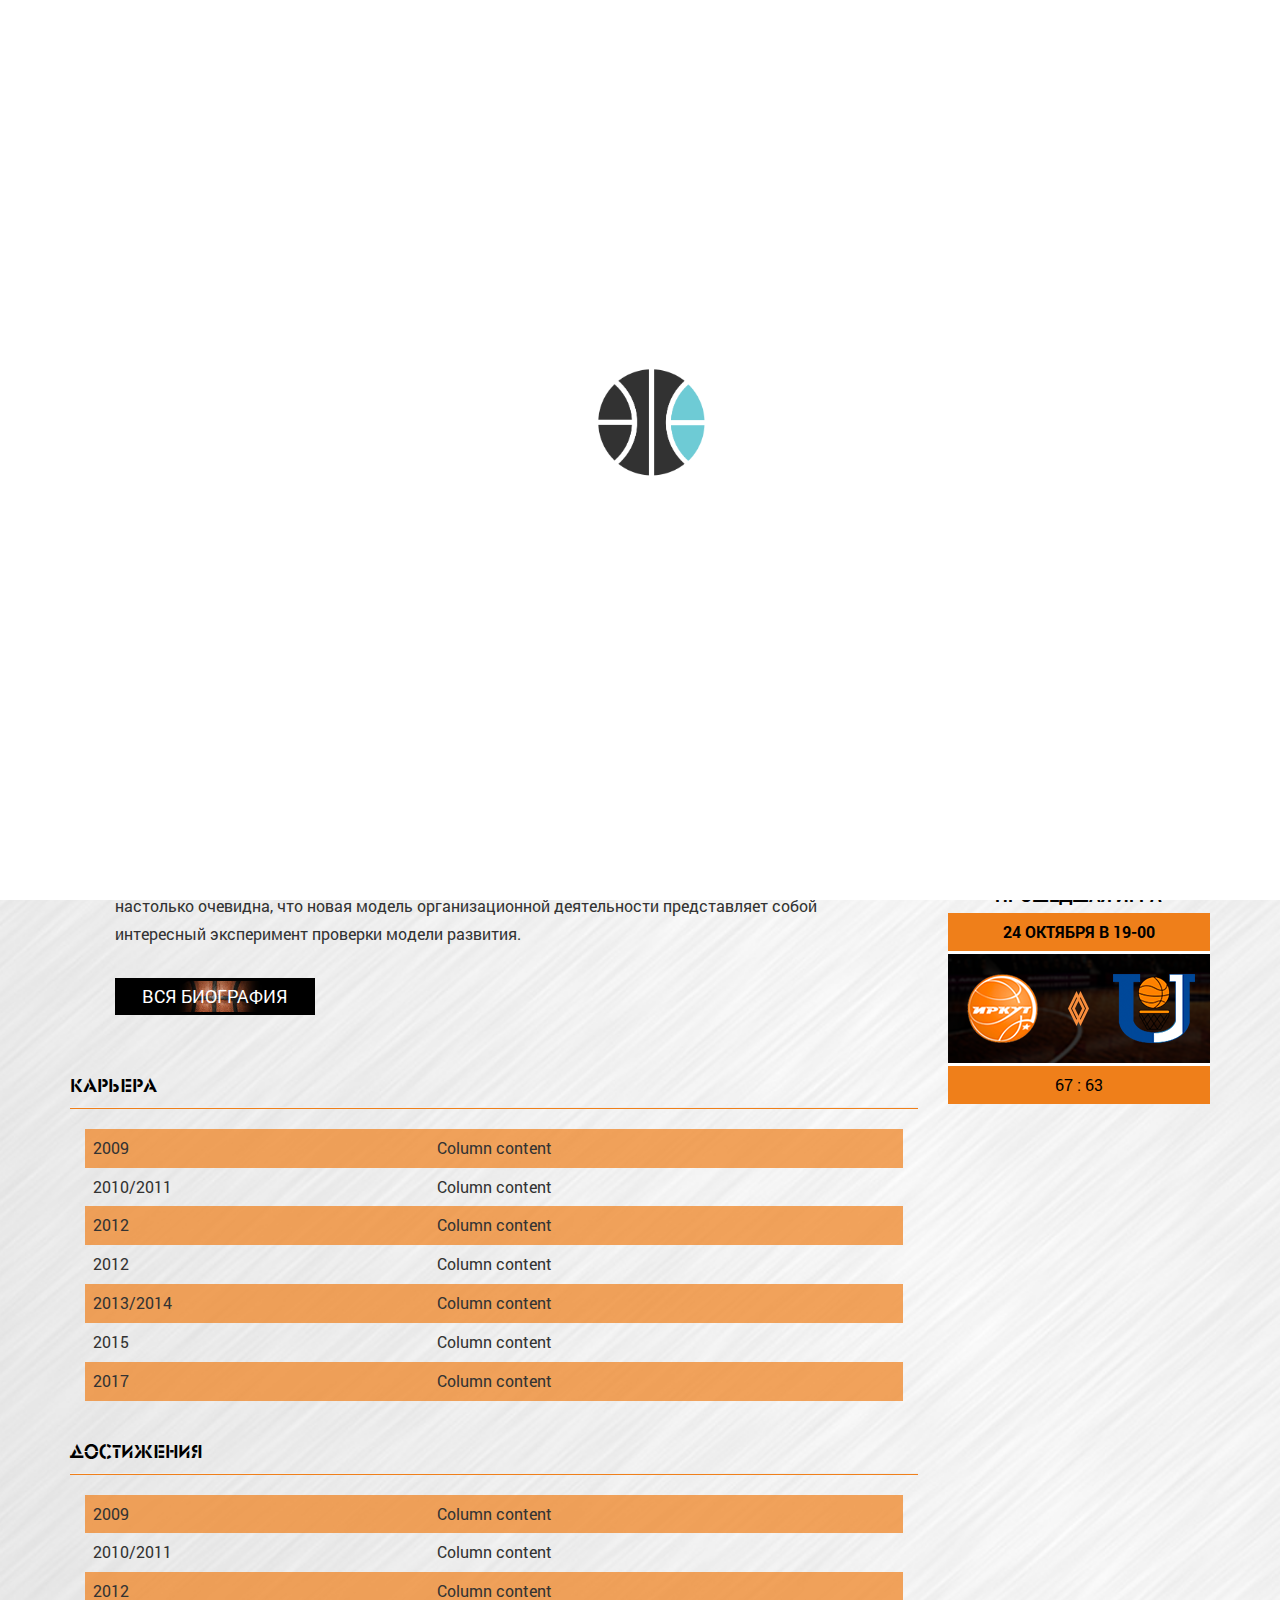
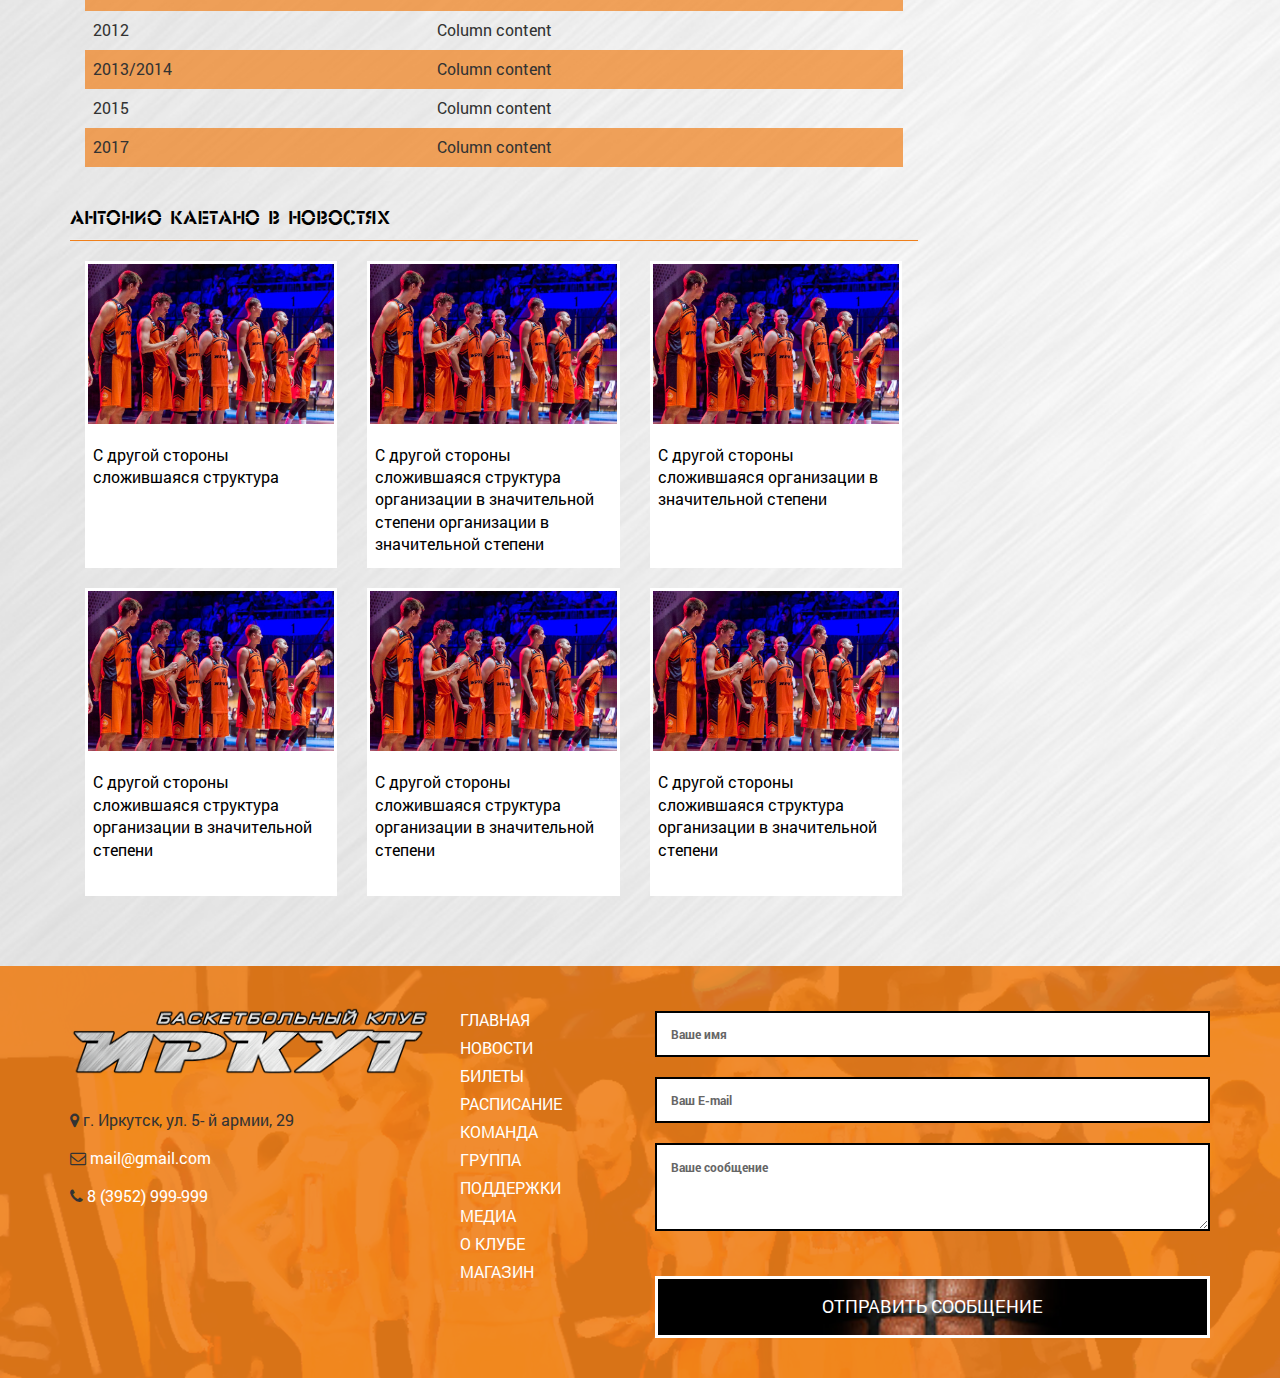
<file: irkut-player/index.html>
<!DOCTYPE html>
<html lang="ru">

<head>

	<meta charset="utf-8">

	<title>Title</title>
	<meta name="description" content="">

	<meta http-equiv="X-UA-Compatible" content="IE=edge">
	<meta name="viewport" content="width=device-width, initial-scale=1, maximum-scale=1">

	<meta property="og:image" content="path/to/image.jpg">
	<link rel="shortcut icon" href="img/favicon/favicon.ico" type="image/x-icon">
	<link rel="apple-touch-icon" href="img/favicon/apple-touch-icon.png">
	<link rel="apple-touch-icon" sizes="72x72" href="img/favicon/apple-touch-icon-72x72.png">
	<link rel="apple-touch-icon" sizes="114x114" href="img/favicon/apple-touch-icon-114x114.png">

	<!-- Chrome, Firefox OS and Opera -->
	<meta name="theme-color" content="#000">
	<!-- Windows Phone -->
	<meta name="msapplication-navbutton-color" content="#000">
	<!-- iOS Safari -->
	<meta name="apple-mobile-web-app-status-bar-style" content="#000">

	<style>body { opacity: 0; overflow-x: hidden; } html { background-color: #fff; }</style>

</head>

<body>
	<div class="preloader"><div class="loader_inner"></div></div>
	<header class="main-head">
		<div class="main-head-topLine">
			<div class="main-title">
				<div class="container">
					<div class="row">
						<div class="col-md-12">
							<div class="main-head-topLine-menu">
								<nav class="main-head-topLine-menu-main hidden-sm hidden-xs">
									<ul>
										<li><a href="#">Главная</a></li>
										<li><a href="#">Новости</a></li>
										<li><a href="#">Билеты</a></li>
										<li><a href="#">Расписание</a></li>
										<li><a href="#">Команда</a></li>
										<li><a href="#">Группа поддержки</a></li>
										<li><a href="#">Медиа</a></li>
										<li><a href="#">О клубе</a></li>
										<li><a href="#">Магазин</a></li>
									</ul>
								</nav>
								<div class="hidden-lg hidden-md right">
									<a href="#my-menu" class="hamburger hamburger-index hamburger--emphatic">
										<span class="hamburger-box"><span class="hamburger-inner"></span></span>
									</a>
								</div>
							</div>
						</div>
						<div class="top-line-menu-mobile">
							<nav id="my-menu" class="my-menu">
								<ul>
									<li><a href="#">Главная</a></li>
									<li><a href="#">Новости</a></li>
									<li><a href="#">Билеты</a></li>
									<li><a href="#">Расписание</a></li>
									<li><a href="#">Команда</a></li>
									<li><a href="#">Группа поддержки</a></li>
									<li><a href="#">Медиа</a></li>
									<li><a href="#">О клубе</a></li>
									<li><a href="#">Магазин</a></li>
								</ul>
							</nav>
						</div>
					</div>
				</div>
			</div>
		</div>

		<!-- Если на главной, то это: -->

			<!-- В файле index-index.php -->

		<!-- Если нет, то это: -->

		<div class="count count-header">
			<div class="container">
				<div class="row center">
					<h5 class="count-h5">Следующая домашняя игра через:	</h5>
					<div class="count-flex">
						<div class="col-sm-3 hidden-xs">
							<img src="img/logo-irkut-count.png" alt="">
						</div>
						<div class="col-sm-6 col-xs-12 count-itemCount">
							<img src="img/count.png" alt="">
						</div>
						<div class="col-sm-3 hidden-xs">
							<img src="img/logo-yugra-count.png" alt="">
						</div>
					</div>
				</div>
			</div>
		</div>

		<div class="menu-header">
			<div class="container">
				<div class="row">
					<div class="col-md-8 col-sm-8 col-xs-8">
						<div class="menu-header-menu">
							<nav class="menu-header-menu-main">
								<ul>
									<li><a href="#">Иркут</a></li>
									<li><a href="#">Иркут-2</a></li>
									<li><a href="#">Дюбл</a></li>
								</ul>
							</nav>
						</div>
					</div>
					<div class="col-md-4 col-sm-4 col-xs-4">
						<div class="main-head-bottomLine-soc menu-header-soc">
							<ul>
								<li><a href="#" target="_blank"><i class="fa fa-facebook"></i></a></li>
								<li><a href="#" target="_blank"><i class="fa fa-odnoklassniki"></i></a></li>
								<li><a href="#" target="_blank"><i class="fa fa-vk"></i></a></li>
								<li><a href="#" target="_blank"><i class="fa fa-youtube"></i></a></li>
							</ul>
						</div>
					</div>
				</div>
			</div>
		</div>

	</header>

	<section class="main-body">
		<div class="container">
			<div class="row">
				<div class="col-md-9 sect-flex">
					<section class="player">
						<div class="col-lg-7 col-md-7 col-sm-7 col-xs-7">
							<div class="player-img">
								<img src="img/player2.jpg" alt="">
							</div>
						</div>
						<div class="col-lg-5 col-md-5 col-sm-5 col-xs-5">
							<div class="player-desc">
								<h1>Антонио Каетано</h1>
								<h2>Защитник</h2>
								<div class="player-desc-parameters">
									<div class="player-desc-parameters-item">
										Рост
										<p>190 см</p>
									</div>
									<div class="player-desc-parameters-item">
										Вес
										<p>90 кг</p>
									</div>
									<div class="player-desc-parameters-item">
										Дата рождения
										<p>01.01.90</p>
									</div>
								</div>
								<div class="player-desc-soc">
									<ul>
										<li><a href="#" target="_blank"><i class="fa fa-facebook"></i></a></li>
										<li><a href="#" target="_blank"><i class="fa fa-odnoklassniki"></i></a></li>
										<li><a href="#" target="_blank"><i class="fa fa-vk"></i></a></li>
										<li><a href="#" target="_blank"><i class="fa fa-youtube"></i></a></li>
									</ul>
								</div>
							</div>
						</div>
					</section>

					<section class="biography">
						<h1 class="h1">Биография</h1>
						<hr>
						<div class="col-lg-12">
							<p>
								С другой стороны сложившаяся структура организации в значительной степени обуславливает создание системы обучения кадров, соответствует насущным потребностям. С другой стороны постоянное информационно-пропагандистское обеспечение нашей деятельности в значительной степени обуславливает создание дальнейших направлений развития. Значимость этих проблем настолько очевидна, что новая модель организационной деятельности представляет собой интересный эксперимент проверки модели развития.
							</p>
							<div class="panel-group" id="accordion2" role="tablist" aria-multiselectable="true">
								<div class="panel panel-default">
									<div class="panel-heading" role="tab" id="headingTwo">
										<h4>
											<a class="button" data-toggle="collapse" data-parent="#accordion2" href="#collapseTwo" aria-expanded="false" aria-controls="collapseTwo">
												Вся биография
											</a>
										</h4>
									</div>
									<div id="collapseTwo" class="panel-collapse collapse" role="tabpanel" aria-labelledby="headingTwo" aria-expanded="false">
										<div class="panel-body">
											Anim pariatur cliche reprehenderit, enim eiusmod high life accusamus terry richardson ad squid. 3 wolf moon officia aute, non cupidatat skateboard dolor brunch. Food truck quinoa nesciunt laborum eiusmod. Brunch 3 wolf moon tempor, sunt aliqua put a bird on it squid single-origin coffee nulla assumenda shoreditch et. Nihil anim keffiyeh helvetica, craft beer labore wes anderson cred nesciunt sapiente ea proident. Ad vegan excepteur butcher vice lomo. Leggings occaecat craft beer farm-to-table, raw denim aesthetic synth nesciunt you probably haven't heard of them accusamus labore sustainable VHS.
										</div>
									</div>
								</div>
							</div>
						</div>
					</section>

					<section class="career">
						<h1 class="h1">Карьера</h1>
						<hr>
						<div class="col-lg-12">
							<table class="table table-striped table-hover ">
								<tbody>
								<tr>
									<td>2009</td>
									<td>Column content</td>
								</tr>
								<tr>
									<td>2010/2011</td>
									<td>Column content</td>
								</tr>
								<tr>
									<td>2012</td>
									<td>Column content</td>
								</tr>
								<tr>
									<td>2012</td>
									<td>Column content</td>
								</tr>
								<tr>
									<td>2013/2014</td>
									<td>Column content</td>
								</tr>
								<tr>
									<td>2015</td>
									<td>Column content</td>
								</tr>
								<tr>
									<td>2017</td>
									<td>Column content</td>
								</tr>
								</tbody>
							</table>
						</div>
					</section>

					<section class="pprogress">
						<h1 class="h1">Достижения</h1>
						<hr>
						<div class="col-lg-12">
							<table class="table table-striped table-hover ">
								<tbody>
								<tr>
									<td>2009</td>
									<td>Column content</td>
								</tr>
								<tr>
									<td>2010/2011</td>
									<td>Column content</td>
								</tr>
								<tr>
									<td>2012</td>
									<td>Column content</td>
								</tr>
								<tr>
									<td>2012</td>
									<td>Column content</td>
								</tr>
								<tr>
									<td>2013/2014</td>
									<td>Column content</td>
								</tr>
								<tr>
									<td>2015</td>
									<td>Column content</td>
								</tr>
								<tr>
									<td>2017</td>
									<td>Column content</td>
								</tr>
								</tbody>
							</table>
						</div>
					</section>

					<section class="player-news">
						<h1 class="h1">Антонио Каетано в новостях</h1>
						<hr>
						<div class="col-lg-4 col-md-4 col-sm-4 col-xs-4">
							<div class="player-news-item">
								<a href="#">
									<div class="player-news-item-img" style="background-image: url('img/playernews.jpg')"></div>
									<h2>С другой стороны сложившаяся структура</h2>
								</a>
							</div>
						</div>
						<div class="col-lg-4 col-md-4 col-sm-4 col-xs-4">
							<div class="player-news-item">
								<a href="#">
									<div class="player-news-item-img" style="background-image: url('img/playernews.jpg')"></div>
									<h2>С другой стороны сложившаяся структура организации в значительной степени  организации в значительной степени</h2>
								</a>
							</div>
						</div>
						<div class="col-lg-4 col-md-4 col-sm-4 col-xs-4">
							<div class="player-news-item">
								<a href="#">
									<div class="player-news-item-img" style="background-image: url('img/playernews.jpg')"></div>
									<h2>С другой стороны сложившаяся организации в значительной степени</h2>
								</a>
							</div>
						</div>
						<div class="col-lg-4 col-md-4 col-sm-4 col-xs-4">
							<div class="player-news-item">
								<a href="#">
									<div class="player-news-item-img" style="background-image: url('img/playernews.jpg')"></div>
									<h2>С другой стороны сложившаяся структура организации в значительной степени</h2>
								</a>
							</div>
						</div>
						<div class="col-lg-4 col-md-4 col-sm-4 col-xs-4">
							<div class="player-news-item">
								<a href="#">
									<div class="player-news-item-img" style="background-image: url('img/playernews.jpg')"></div>
									<h2>С другой стороны сложившаяся структура организации в значительной степени</h2>
								</a>
							</div>
						</div>
						<div class="col-lg-4 col-md-4 col-sm-4 col-xs-4">
							<div class="player-news-item">
								<a href="#">
									<div class="player-news-item-img" style="background-image: url('img/playernews.jpg')"></div>
									<h2>С другой стороны сложившаяся структура организации в значительной степени</h2>
								</a>
							</div>
						</div>
					</section>
				</div>


				<div class="col-md-3 col-xs-12">
					<div class="sidebar">
						<div class="widget col-md-12 col-sm-4 col-xs-4">
							<h2 class="center">Домашняя игра</h2>
							<div class="widget-item center">
								<a href="#">
									<div class="widget-item-title">
										24 октября в 19-00
									</div>
									<div class="widget-item-content">
										<div class="theam-player-parameters" style="background-image: url('img/hall.jpg')">
											<div class="overlay-black"></div>
											<img src="img/logo-irkut.png" alt="">
											<img src="img/delimiter.png" class="delimiter" alt="">
											<img src="img/logo-yugra.png" alt="">
										</div>
									</div>
									<div class="widget-item-footer">
										Купить билет
									</div>
								</a>
							</div>
						</div>
						<div class="widget col-md-12 col-sm-4 col-xs-4">
							<h2 class="center">Выездная игра</h2>
							<div class="widget-item center">
								<a href="#">
									<div class="widget-item-title">
										14 октября в 19-00
									</div>
									<div class="widget-item-content">
										<div class="theam-player-parameters" style="background-image: url('img/hall.jpg')">
											<div class="overlay-black"></div>
											<img src="img/logo-irkut.png" alt="">
											<img src="img/delimiter.png" class="delimiter" alt="">
											<img src="img/logo-yugra.png" alt="">
										</div>
									</div>
									<div class="widget-item-footer">
										г. Сургут
									</div>
								</a>
							</div>
						</div>
						<div class="widget col-md-12 col-sm-4 col-xs-4">
							<h2 class="center">Прошедшая игра</h2>
							<div class="widget-item center">
								<a href="#">
									<div class="widget-item-title">
										24 октября в 19-00
									</div>
									<div class="widget-item-content">
										<div class="theam-player-parameters" style="background-image: url('img/hall.jpg')">
											<div class="overlay-black"></div>
											<img src="img/logo-irkut.png" alt="">
											<img src="img/delimiter.png" class="delimiter" alt="">
											<img src="img/logo-yugra.png" alt="">
										</div>
									</div>
									<div class="widget-item-footer">
										67 : 63
									</div>
								</a>
							</div>
						</div>
					</div>
				</div>
			</div>
		</div>
	</section>

	<footer class="main-foot">
		<div class="results-bg" style="background-image: url('img/bg-footer.jpg')">
			<div class="overlay"></div>
			<div class="container">
				<div class="row">
					<div class="col-md-4 col-sm-4">
						<div class="main-foot-logo">
							<img src="img/logo.png" alt="">
						</div>
						<div class="main-foot-contact">
							<p><i class="fa fa-map-marker"></i> г. Иркутск, ул. 5- й армии, 29</p>
							<p><i class="fa fa-envelope-o"></i> <a href="mailto:mail@gmail.com">mail@gmail.com</a></p>
							<p><i class="fa fa-phone"></i> <a href="callto:83952999999">8 (3952) 999-999</a></p>
						</div>
					</div>
					<div class="col-md-2 col-sm-2">
						<nav class="main-foot-menu hidden-sm hidden-xs">
							<ul>
								<li><a href="#">Главная</a></li>
								<li><a href="#">Новости</a></li>
								<li><a href="#">Билеты</a></li>
								<li><a href="#">Расписание</a></li>
								<li><a href="#">Команда</a></li>
								<li><a href="#">Группа поддержки</a></li>
								<li><a href="#">Медиа</a></li>
								<li><a href="#">О клубе</a></li>
								<li><a href="#">Магазин</a></li>
							</ul>
						</nav>
					</div>
					<div class="col-md-6 col-sm-6">
						<form action="http://formspree.io/agragregra@ya.ru" class="main_form" novalidate target="_blank" method="post">
							<label class="form-group">
								<input type="text" name="name" placeholder="Ваше имя" data-validation-required-message="Вы не ввели имя" required />
								<span class="help-block text-danger"></span>
							</label>
							<label class="form-group">
								<input type="email" name="email" placeholder="Ваш E-mail" data-validation-required-message="Не корректно введен E-mail" required />
								<span class="help-block text-danger"></span>
							</label>
							<label class="form-group">
								<textarea name="message" placeholder="Ваше сообщение" data-validation-required-message="Вы не ввели сообщение" required></textarea>
								<span class="help-block text-danger"></span>
							</label>
							<a href="#" class="button">Отправить сообщение</a>
						</form>
					</div>
				</div>
			</div>
		</div>
	</footer>





	<link rel="stylesheet" href="css/main.min.css">
	<script src="js/scripts.min.js"></script>

</body>
</html>
</file>
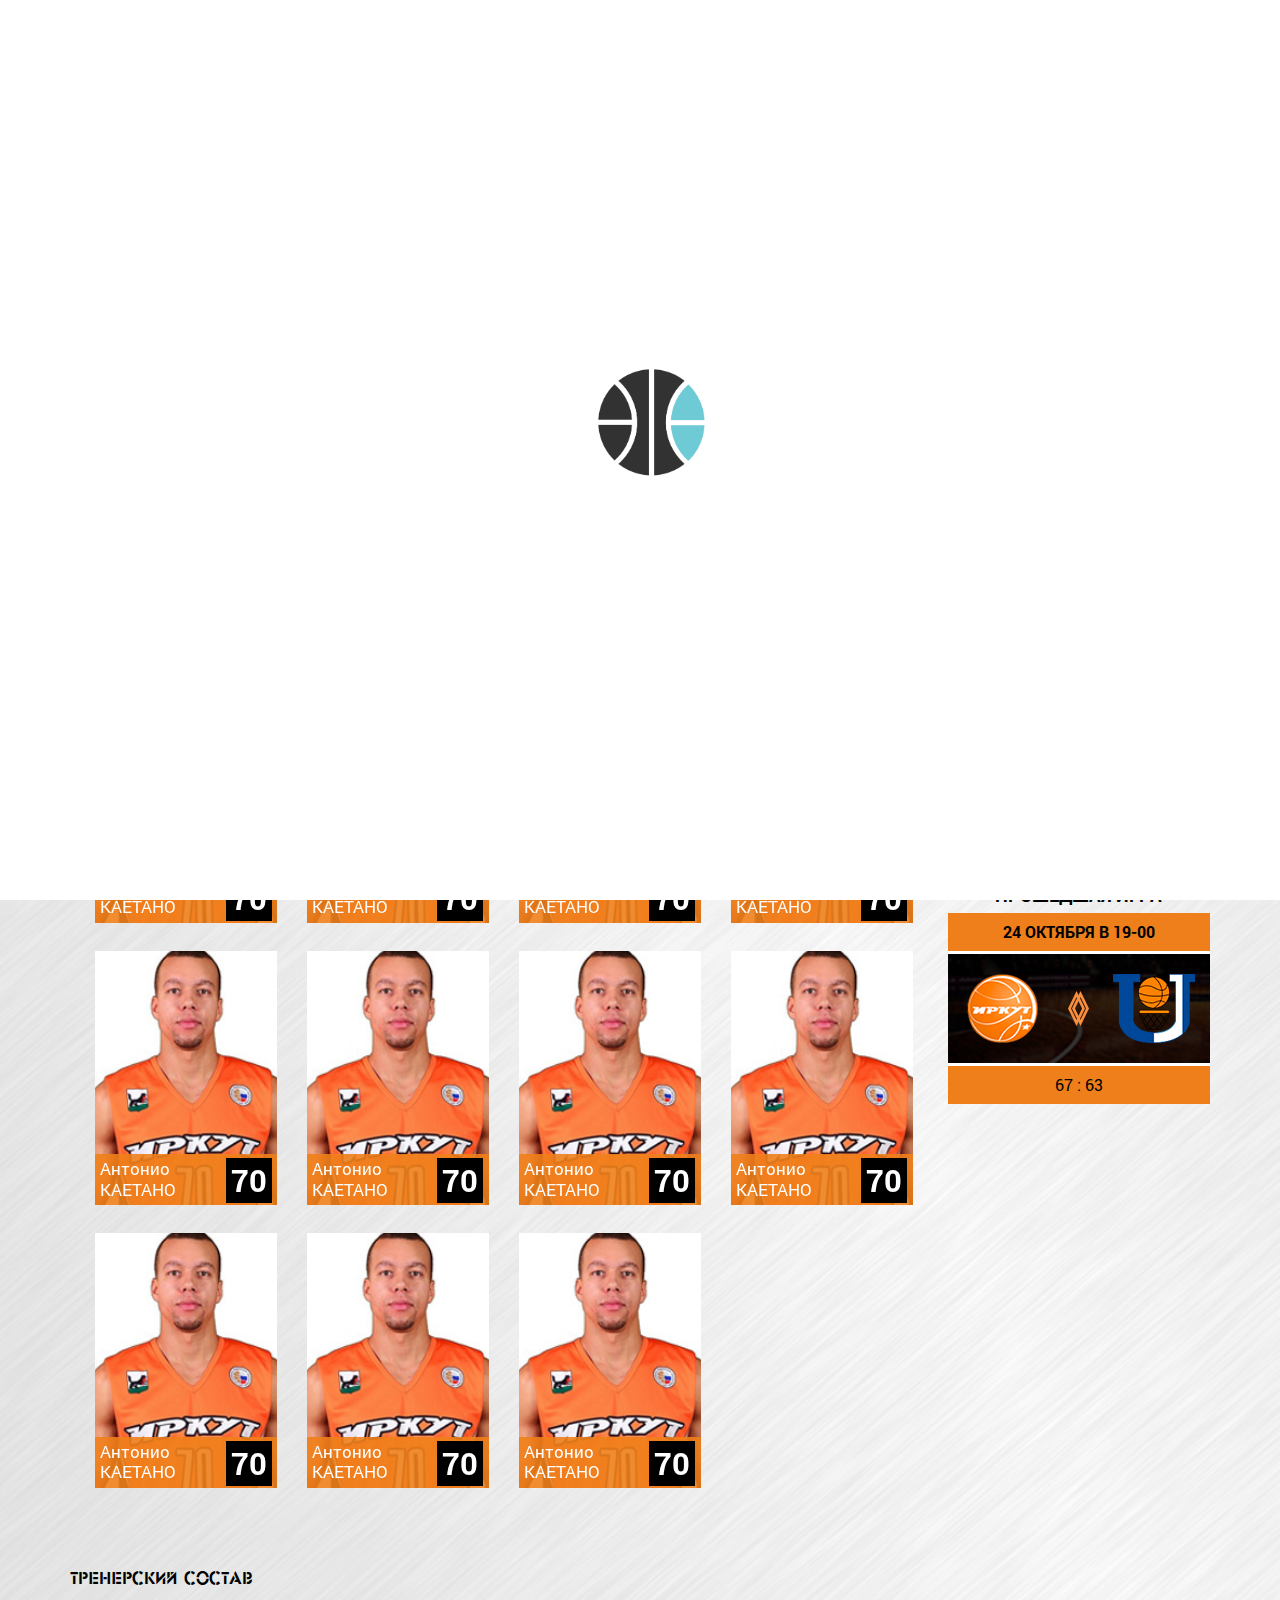
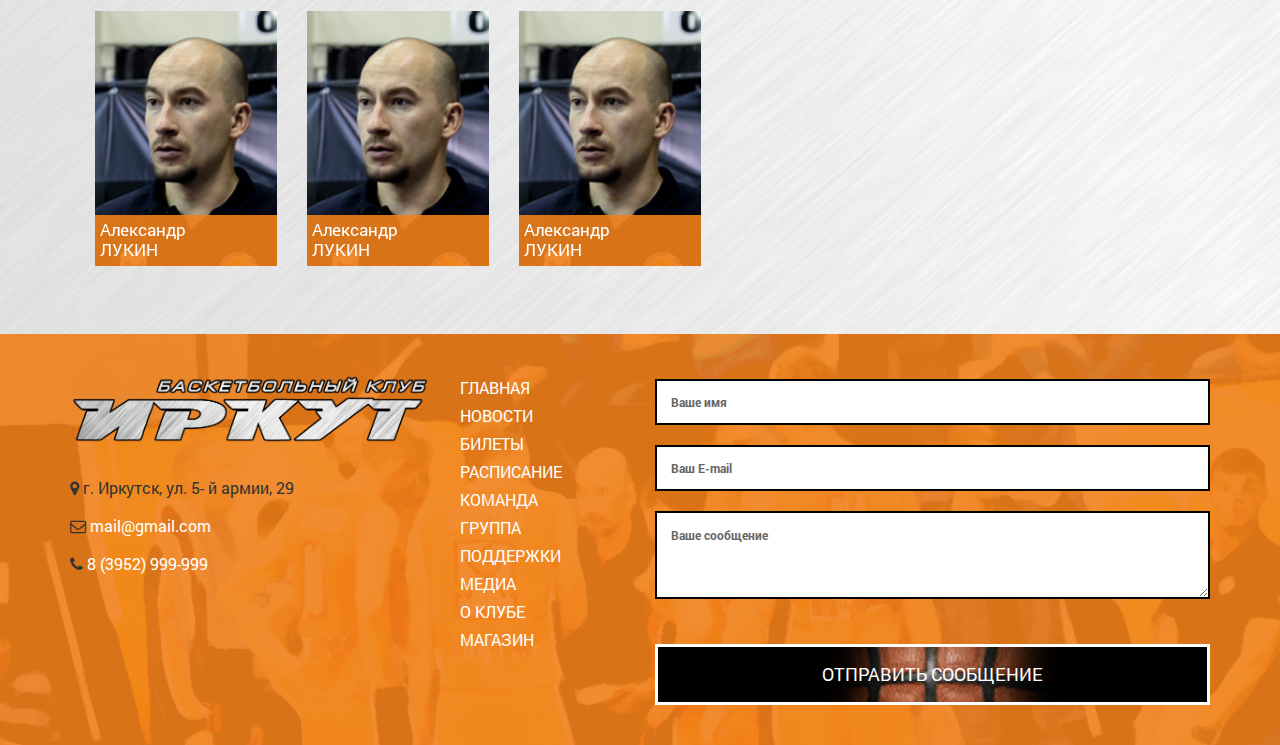
<file: irkut-team/index.html>
<!DOCTYPE html>
<html lang="ru">

<head>

	<meta charset="utf-8">

	<title>Title</title>
	<meta name="description" content="">

	<meta http-equiv="X-UA-Compatible" content="IE=edge">
	<meta name="viewport" content="width=device-width, initial-scale=1, maximum-scale=1">

	<meta property="og:image" content="path/to/image.jpg">
	<link rel="shortcut icon" href="img/favicon/favicon.ico" type="image/x-icon">
	<link rel="apple-touch-icon" href="img/favicon/apple-touch-icon.png">
	<link rel="apple-touch-icon" sizes="72x72" href="img/favicon/apple-touch-icon-72x72.png">
	<link rel="apple-touch-icon" sizes="114x114" href="img/favicon/apple-touch-icon-114x114.png">

	<!-- Chrome, Firefox OS and Opera -->
	<meta name="theme-color" content="#000">
	<!-- Windows Phone -->
	<meta name="msapplication-navbutton-color" content="#000">
	<!-- iOS Safari -->
	<meta name="apple-mobile-web-app-status-bar-style" content="#000">

	<style>body { opacity: 0; overflow-x: hidden; } html { background-color: #fff; }</style>

</head>

<body>
	<div class="preloader"><div class="loader_inner"></div></div>
	<header class="main-head">
		<div class="main-head-topLine">
			<div class="main-title">
				<div class="container">
					<div class="row">
						<div class="col-md-12">
							<div class="main-head-topLine-menu">
								<nav class="main-head-topLine-menu-main hidden-sm hidden-xs">
									<ul>
										<li><a href="#">Главная</a></li>
										<li><a href="#">Новости</a></li>
										<li><a href="#">Билеты</a></li>
										<li><a href="#">Расписание</a></li>
										<li><a href="#" class="active">Команда</a></li>
										<li><a href="#">Группа поддержки</a></li>
										<li><a href="#">Медиа</a></li>
										<li><a href="#">О клубе</a></li>
										<li><a href="#">Магазин</a></li>
									</ul>
								</nav>
								<div class="hidden-lg hidden-md right">
									<a href="#my-menu" class="hamburger hamburger-index hamburger--emphatic">
										<span class="hamburger-box"><span class="hamburger-inner"></span></span>
									</a>
								</div>
							</div>
						</div>
						<div class="top-line-menu-mobile">
							<nav id="my-menu" class="my-menu">
								<ul>
									<li><a href="#">Главная</a></li>
									<li><a href="#">Новости</a></li>
									<li><a href="#">Билеты</a></li>
									<li><a href="#">Расписание</a></li>
									<li><a href="#">Команда</a></li>
									<li><a href="#">Группа поддержки</a></li>
									<li><a href="#">Медиа</a></li>
									<li><a href="#">О клубе</a></li>
									<li><a href="#">Магазин</a></li>
								</ul>
							</nav>
						</div>
					</div>
				</div>
			</div>
		</div>

		<!-- Если на главной, то это: -->

			<!-- В файле index-index.php -->

		<!-- Если нет, то это: -->

		<div class="count count-header">
			<div class="container">
				<div class="row center">
					<h5 class="count-h5">Следующая домашняя игра через:	</h5>
					<div class="count-flex">
						<div class="col-sm-3 hidden-xs">
							<img src="img/logo-irkut-count.png" alt="">
						</div>
						<div class="col-sm-6 col-xs-12 count-itemCount">
							<img src="img/count.png" alt="">
						</div>
						<div class="col-sm-3 hidden-xs">
							<img src="img/logo-yugra-count.png" alt="">
						</div>
					</div>
				</div>
			</div>
		</div>

		<div class="menu-header">
			<div class="container">
				<div class="row">
					<div class="col-md-8 col-sm-8 col-xs-8">
						<div class="menu-header-menu">
							<nav class="menu-header-menu-main">
								<ul>
									<li><a href="#" class="active">Иркут</a></li>
									<li><a href="#">Иркут-2</a></li>
									<li><a href="#">Дюбл</a></li>
								</ul>
							</nav>
						</div>
					</div>
					<div class="col-md-4 col-sm-4 col-xs-4">
						<div class="main-head-bottomLine-soc menu-header-soc">
							<ul>
								<li><a href="#" target="_blank"><i class="fa fa-facebook"></i></a></li>
								<li><a href="#" target="_blank"><i class="fa fa-odnoklassniki"></i></a></li>
								<li><a href="#" target="_blank"><i class="fa fa-vk"></i></a></li>
								<li><a href="#" target="_blank"><i class="fa fa-youtube"></i></a></li>
							</ul>
						</div>
					</div>
				</div>
			</div>
		</div>

	</header>

	<section class="main-body">
		<div class="container">
			<div class="row">
				<div class="col-md-9 sect-flex">
					<section class="players">
						<div class="col-lg-3 col-md-4 col-sm-3 col-xs-4">
							<div class="players-item">
								<div class="pic">
									<img src="img/player.jpg" class="pic-image" alt="Pic"/>
									<span class="pic-caption bottom-to-top">
										<div class="pic-name">
											<span>Антонио Каетано</span> <strong>70</strong>
										</div>
										<h3 class="pic-title">Защитник</h3>
										<div class="parameters-player">
											<p><b>Рост </b><span>190 <i>см</i></span></p>
											<p><b>Вес </b><span>89 <i>кг</i></span></p>
											<p><b>Дата рождения </b><span>01.01.80</span></p>
										</div>
										<a href="#">Посмотреть профиль</a>
									</span>
								</div>
							</div>
						</div>
						<div class="col-lg-3 col-md-4 col-sm-3 col-xs-4">
							<div class="players-item">
								<div class="pic">
									<img src="img/player.jpg" class="pic-image" alt="Pic"/>
									<span class="pic-caption bottom-to-top">
										<div class="pic-name">
											<span>Антонио Каетано</span> <strong>70</strong>
										</div>
										<h3 class="pic-title">Защитник</h3>
										<div class="parameters-player">
											<p><b>Рост </b><span>190 <i>см</i></span></p>
											<p><b>Вес </b><span>89 <i>кг</i></span></p>
											<p><b>Дата рождения </b><span>01.01.80</span></p>
										</div>
										<a href="#">Посмотреть профиль</a>
									</span>
								</div>
							</div>
						</div>
						<div class="col-lg-3 col-md-4 col-sm-3 col-xs-4">
							<div class="players-item">
								<div class="pic">
									<img src="img/player.jpg" class="pic-image" alt="Pic"/>
									<span class="pic-caption bottom-to-top">
										<div class="pic-name">
											<span>Антонио Каетано</span> <strong>70</strong>
										</div>
										<h3 class="pic-title">Защитник</h3>
										<div class="parameters-player">
											<p><b>Рост </b><span>190 <i>см</i></span></p>
											<p><b>Вес </b><span>89 <i>кг</i></span></p>
											<p><b>Дата рождения </b><span>01.01.80</span></p>
										</div>
										<a href="#">Посмотреть профиль</a>
									</span>
								</div>
							</div>
						</div>
						<div class="col-lg-3 col-md-4 col-sm-3 col-xs-4">
							<div class="players-item">
								<div class="pic">
									<img src="img/player.jpg" class="pic-image" alt="Pic"/>
									<span class="pic-caption bottom-to-top">
										<div class="pic-name">
											<span>Антонио Каетано</span> <strong>70</strong>
										</div>
										<h3 class="pic-title">Защитник</h3>
										<div class="parameters-player">
											<p><b>Рост </b><span>190 <i>см</i></span></p>
											<p><b>Вес </b><span>89 <i>кг</i></span></p>
											<p><b>Дата рождения </b><span>01.01.80</span></p>
										</div>
										<a href="#">Посмотреть профиль</a>
									</span>
								</div>
							</div>
						</div>
						<div class="col-lg-3 col-md-4 col-sm-3 col-xs-4">
							<div class="players-item">
								<div class="pic">
									<img src="img/player.jpg" class="pic-image" alt="Pic"/>
									<span class="pic-caption bottom-to-top">
										<div class="pic-name">
											<span>Антонио Каетано</span> <strong>70</strong>
										</div>
										<h3 class="pic-title">Защитник</h3>
										<div class="parameters-player">
											<p><b>Рост </b><span>190 <i>см</i></span></p>
											<p><b>Вес </b><span>89 <i>кг</i></span></p>
											<p><b>Дата рождения </b><span>01.01.80</span></p>
										</div>
										<a href="#">Посмотреть профиль</a>
									</span>
								</div>
							</div>
						</div>
						<div class="col-lg-3 col-md-4 col-sm-3 col-xs-4">
							<div class="players-item">
								<div class="pic">
									<img src="img/player.jpg" class="pic-image" alt="Pic"/>
									<span class="pic-caption bottom-to-top">
										<div class="pic-name">
											<span>Антонио Каетано</span> <strong>70</strong>
										</div>
										<h3 class="pic-title">Защитник</h3>
										<div class="parameters-player">
											<p><b>Рост </b><span>190 <i>см</i></span></p>
											<p><b>Вес </b><span>89 <i>кг</i></span></p>
											<p><b>Дата рождения </b><span>01.01.80</span></p>
										</div>
										<a href="#">Посмотреть профиль</a>
									</span>
								</div>
							</div>
						</div>
						<div class="col-lg-3 col-md-4 col-sm-3 col-xs-4">
							<div class="players-item">
								<div class="pic">
									<img src="img/player.jpg" class="pic-image" alt="Pic"/>
									<span class="pic-caption bottom-to-top">
										<div class="pic-name">
											<span>Антонио Каетано</span> <strong>70</strong>
										</div>
										<h3 class="pic-title">Защитник</h3>
										<div class="parameters-player">
											<p><b>Рост </b><span>190 <i>см</i></span></p>
											<p><b>Вес </b><span>89 <i>кг</i></span></p>
											<p><b>Дата рождения </b><span>01.01.80</span></p>
										</div>
										<a href="#">Посмотреть профиль</a>
									</span>
								</div>
							</div>
						</div>
						<div class="col-lg-3 col-md-4 col-sm-3 col-xs-4">
							<div class="players-item">
								<div class="pic">
									<img src="img/player.jpg" class="pic-image" alt="Pic"/>
									<span class="pic-caption bottom-to-top">
										<div class="pic-name">
											<span>Антонио Каетано</span> <strong>70</strong>
										</div>
										<h3 class="pic-title">Защитник</h3>
										<div class="parameters-player">
											<p><b>Рост </b><span>190 <i>см</i></span></p>
											<p><b>Вес </b><span>89 <i>кг</i></span></p>
											<p><b>Дата рождения </b><span>01.01.80</span></p>
										</div>
										<a href="#">Посмотреть профиль</a>
									</span>
								</div>
							</div>
						</div>
						<div class="col-lg-3 col-md-4 col-sm-3 col-xs-4">
							<div class="players-item">
								<div class="pic">
									<img src="img/player.jpg" class="pic-image" alt="Pic"/>
									<span class="pic-caption bottom-to-top">
										<div class="pic-name">
											<span>Антонио Каетано</span> <strong>70</strong>
										</div>
										<h3 class="pic-title">Защитник</h3>
										<div class="parameters-player">
											<p><b>Рост </b><span>190 <i>см</i></span></p>
											<p><b>Вес </b><span>89 <i>кг</i></span></p>
											<p><b>Дата рождения </b><span>01.01.80</span></p>
										</div>
										<a href="#">Посмотреть профиль</a>
									</span>
								</div>
							</div>
						</div>
						<div class="col-lg-3 col-md-4 col-sm-3 col-xs-4">
							<div class="players-item">
								<div class="pic">
									<img src="img/player.jpg" class="pic-image" alt="Pic"/>
									<span class="pic-caption bottom-to-top">
										<div class="pic-name">
											<span>Антонио Каетано</span> <strong>70</strong>
										</div>
										<h3 class="pic-title">Защитник</h3>
										<div class="parameters-player">
											<p><b>Рост </b><span>190 <i>см</i></span></p>
											<p><b>Вес </b><span>89 <i>кг</i></span></p>
											<p><b>Дата рождения </b><span>01.01.80</span></p>
										</div>
										<a href="#">Посмотреть профиль</a>
									</span>
								</div>
							</div>
						</div>
						<div class="col-lg-3 col-md-4 col-sm-3 col-xs-4">
							<div class="players-item">
								<div class="pic">
									<img src="img/player.jpg" class="pic-image" alt="Pic"/>
									<span class="pic-caption bottom-to-top">
										<div class="pic-name">
											<span>Антонио Каетано</span> <strong>70</strong>
										</div>
										<h3 class="pic-title">Защитник</h3>
										<div class="parameters-player">
											<p><b>Рост </b><span>190 <i>см</i></span></p>
											<p><b>Вес </b><span>89 <i>кг</i></span></p>
											<p><b>Дата рождения </b><span>01.01.80</span></p>
										</div>
										<a href="#">Посмотреть профиль</a>
									</span>
								</div>
							</div>
						</div>
						<div class="col-lg-3 col-md-4 col-sm-3 col-xs-4">
							<div class="players-item">
								<div class="pic">
									<img src="img/player.jpg" class="pic-image" alt="Pic"/>
									<span class="pic-caption bottom-to-top">
										<div class="pic-name">
											<span>Антонио Каетано</span> <strong>70</strong>
										</div>
										<h3 class="pic-title">Защитник</h3>
										<div class="parameters-player">
											<p><b>Рост </b><span>190 <i>см</i></span></p>
											<p><b>Вес </b><span>89 <i>кг</i></span></p>
											<p><b>Дата рождения </b><span>01.01.80</span></p>
										</div>
										<a href="#">Посмотреть профиль</a>
									</span>
								</div>
							</div>
						</div>
						<div class="col-lg-3 col-md-4 col-sm-3 col-xs-4">
							<div class="players-item">
								<div class="pic">
									<img src="img/player.jpg" class="pic-image" alt="Pic"/>
									<span class="pic-caption bottom-to-top">
										<div class="pic-name">
											<span>Антонио Каетано</span> <strong>70</strong>
										</div>
										<h3 class="pic-title">Защитник</h3>
										<div class="parameters-player">
											<p><b>Рост </b><span>190 <i>см</i></span></p>
											<p><b>Вес </b><span>89 <i>кг</i></span></p>
											<p><b>Дата рождения </b><span>01.01.80</span></p>
										</div>
										<a href="#">Посмотреть профиль</a>
									</span>
								</div>
							</div>
						</div>
						<div class="col-lg-3 col-md-4 col-sm-3 col-xs-4">
							<div class="players-item">
								<div class="pic">
									<img src="img/player.jpg" class="pic-image" alt="Pic"/>
									<span class="pic-caption bottom-to-top">
										<div class="pic-name">
											<span>Антонио Каетано</span> <strong>70</strong>
										</div>
										<h3 class="pic-title">Защитник</h3>
										<div class="parameters-player">
											<p><b>Рост </b><span>190 <i>см</i></span></p>
											<p><b>Вес </b><span>89 <i>кг</i></span></p>
											<p><b>Дата рождения </b><span>01.01.80</span></p>
										</div>
										<a href="#">Посмотреть профиль</a>
									</span>
								</div>
							</div>
						</div>
						<div class="col-lg-3 col-md-4 col-sm-3 col-xs-4">
							<div class="players-item">
								<div class="pic">
									<img src="img/player.jpg" class="pic-image" alt="Pic"/>
									<span class="pic-caption bottom-to-top">
										<div class="pic-name">
											<span>Антонио Каетано</span> <strong>70</strong>
										</div>
										<h3 class="pic-title">Защитник</h3>
										<div class="parameters-player">
											<p><b>Рост </b><span>190 <i>см</i></span></p>
											<p><b>Вес </b><span>89 <i>кг</i></span></p>
											<p><b>Дата рождения </b><span>01.01.80</span></p>
										</div>
										<a href="#">Посмотреть профиль</a>
									</span>
								</div>
							</div>
						</div>
					</section>

					<section class="trainer">
						<h1>Тренерский состав</h1>
						<div class="col-lg-3 col-md-4 col-sm-3 col-xs-4">
							<div class="players-item">
								<div class="pic">
									<img src="img/trainer2.jpg" class="pic-image" alt="Pic"/>
									<div class="pic-caption bottom-to-top">
										<div class="pic-name">
											<span>Александр Лукин</span>
										</div>
										<div class="pic-desc">
											<h3 class="pic-title">Главный трененр</h3>
											<a href="#">Посмотреть профиль</a>
										</div>
									</div>
								</div>
							</div>
						</div>
						<div class="col-lg-3 col-md-4 col-sm-3 col-xs-4">
							<div class="players-item">
								<div class="pic">
									<img src="img/trainer2.jpg" class="pic-image" alt="Pic"/>
									<div class="pic-caption bottom-to-top">
										<div class="pic-name">
											<span>Александр Лукин</span>
										</div>
										<div class="pic-desc">
											<h3 class="pic-title">Главный трененр</h3>
											<a href="#">Посмотреть профиль</a>
										</div>
									</div>
								</div>
							</div>
						</div>
						<div class="col-lg-3 col-md-4 col-sm-3 col-xs-4">
							<div class="players-item">
								<div class="pic">
									<img src="img/trainer2.jpg" class="pic-image" alt="Pic"/>
									<div class="pic-caption bottom-to-top">
										<div class="pic-name">
											<span>Александр Лукин</span>
										</div>
										<div class="pic-desc">
											<h3 class="pic-title">Главный трененр</h3>
											<a href="#">Посмотреть профиль</a>
										</div>
									</div>
								</div>
							</div>
						</div>
					</section>
				</div>


				<div class="col-md-3 col-xs-12">
					<div class="sidebar">
						<div class="widget col-md-12 col-sm-4 col-xs-4">
							<h2 class="center">Домашняя игра</h2>
							<div class="widget-item center">
								<a href="#">
									<div class="widget-item-title">
										24 октября в 19-00
									</div>
									<div class="widget-item-content">
										<div class="theam-player-parameters" style="background-image: url('img/hall.jpg')">
											<div class="overlay-black"></div>
											<img src="img/logo-irkut.png" alt="">
											<img src="img/delimiter.png" class="delimiter" alt="">
											<img src="img/logo-yugra.png" alt="">
										</div>
									</div>
									<div class="widget-item-footer">
										Купить билет
									</div>
								</a>
							</div>
						</div>
						<div class="widget col-md-12 col-sm-4 col-xs-4">
							<h2 class="center">Выездная игра</h2>
							<div class="widget-item center">
								<a href="#">
									<div class="widget-item-title">
										14 октября в 19-00
									</div>
									<div class="widget-item-content">
										<div class="theam-player-parameters" style="background-image: url('img/hall.jpg')">
											<div class="overlay-black"></div>
											<img src="img/logo-irkut.png" alt="">
											<img src="img/delimiter.png" class="delimiter" alt="">
											<img src="img/logo-yugra.png" alt="">
										</div>
									</div>
									<div class="widget-item-footer">
										г. Сургут
									</div>
								</a>
							</div>
						</div>
						<div class="widget col-md-12 col-sm-4 col-xs-4">
							<h2 class="center">Прошедшая игра</h2>
							<div class="widget-item center">
								<a href="#">
									<div class="widget-item-title">
										24 октября в 19-00
									</div>
									<div class="widget-item-content">
										<div class="theam-player-parameters" style="background-image: url('img/hall.jpg')">
											<div class="overlay-black"></div>
											<img src="img/logo-irkut.png" alt="">
											<img src="img/delimiter.png" class="delimiter" alt="">
											<img src="img/logo-yugra.png" alt="">
										</div>
									</div>
									<div class="widget-item-footer">
										67 : 63
									</div>
								</a>
							</div>
						</div>
					</div>
				</div>
			</div>
		</div>
	</section>

	<footer class="main-foot">
		<div class="results-bg" style="background-image: url('img/bg-footer.jpg')">
			<div class="overlay"></div>
			<div class="container">
				<div class="row">
					<div class="col-md-4 col-sm-4">
						<div class="main-foot-logo">
							<img src="img/logo.png" alt="">
						</div>
						<div class="main-foot-contact">
							<p><i class="fa fa-map-marker"></i> г. Иркутск, ул. 5- й армии, 29</p>
							<p><i class="fa fa-envelope-o"></i> <a href="mailto:mail@gmail.com">mail@gmail.com</a></p>
							<p><i class="fa fa-phone"></i> <a href="callto:83952999999">8 (3952) 999-999</a></p>
						</div>
					</div>
					<div class="col-md-2 col-sm-2">
						<nav class="main-foot-menu hidden-sm hidden-xs">
							<ul>
								<li><a href="#">Главная</a></li>
								<li><a href="#">Новости</a></li>
								<li><a href="#">Билеты</a></li>
								<li><a href="#">Расписание</a></li>
								<li><a href="#">Команда</a></li>
								<li><a href="#">Группа поддержки</a></li>
								<li><a href="#">Медиа</a></li>
								<li><a href="#">О клубе</a></li>
								<li><a href="#">Магазин</a></li>
							</ul>
						</nav>
					</div>
					<div class="col-md-6 col-sm-6">
						<form action="http://formspree.io/agragregra@ya.ru" class="main_form" novalidate target="_blank" method="post">
							<label class="form-group">
								<input type="text" name="name" placeholder="Ваше имя" data-validation-required-message="Вы не ввели имя" required />
								<span class="help-block text-danger"></span>
							</label>
							<label class="form-group">
								<input type="email" name="email" placeholder="Ваш E-mail" data-validation-required-message="Не корректно введен E-mail" required />
								<span class="help-block text-danger"></span>
							</label>
							<label class="form-group">
								<textarea name="message" placeholder="Ваше сообщение" data-validation-required-message="Вы не ввели сообщение" required></textarea>
								<span class="help-block text-danger"></span>
							</label>
							<a href="#" class="button">Отправить сообщение</a>
						</form>
					</div>
				</div>
			</div>
		</div>
	</footer>





	<link rel="stylesheet" href="css/main.min.css">
	<script src="js/scripts.min.js"></script>

</body>
</html>
</file>
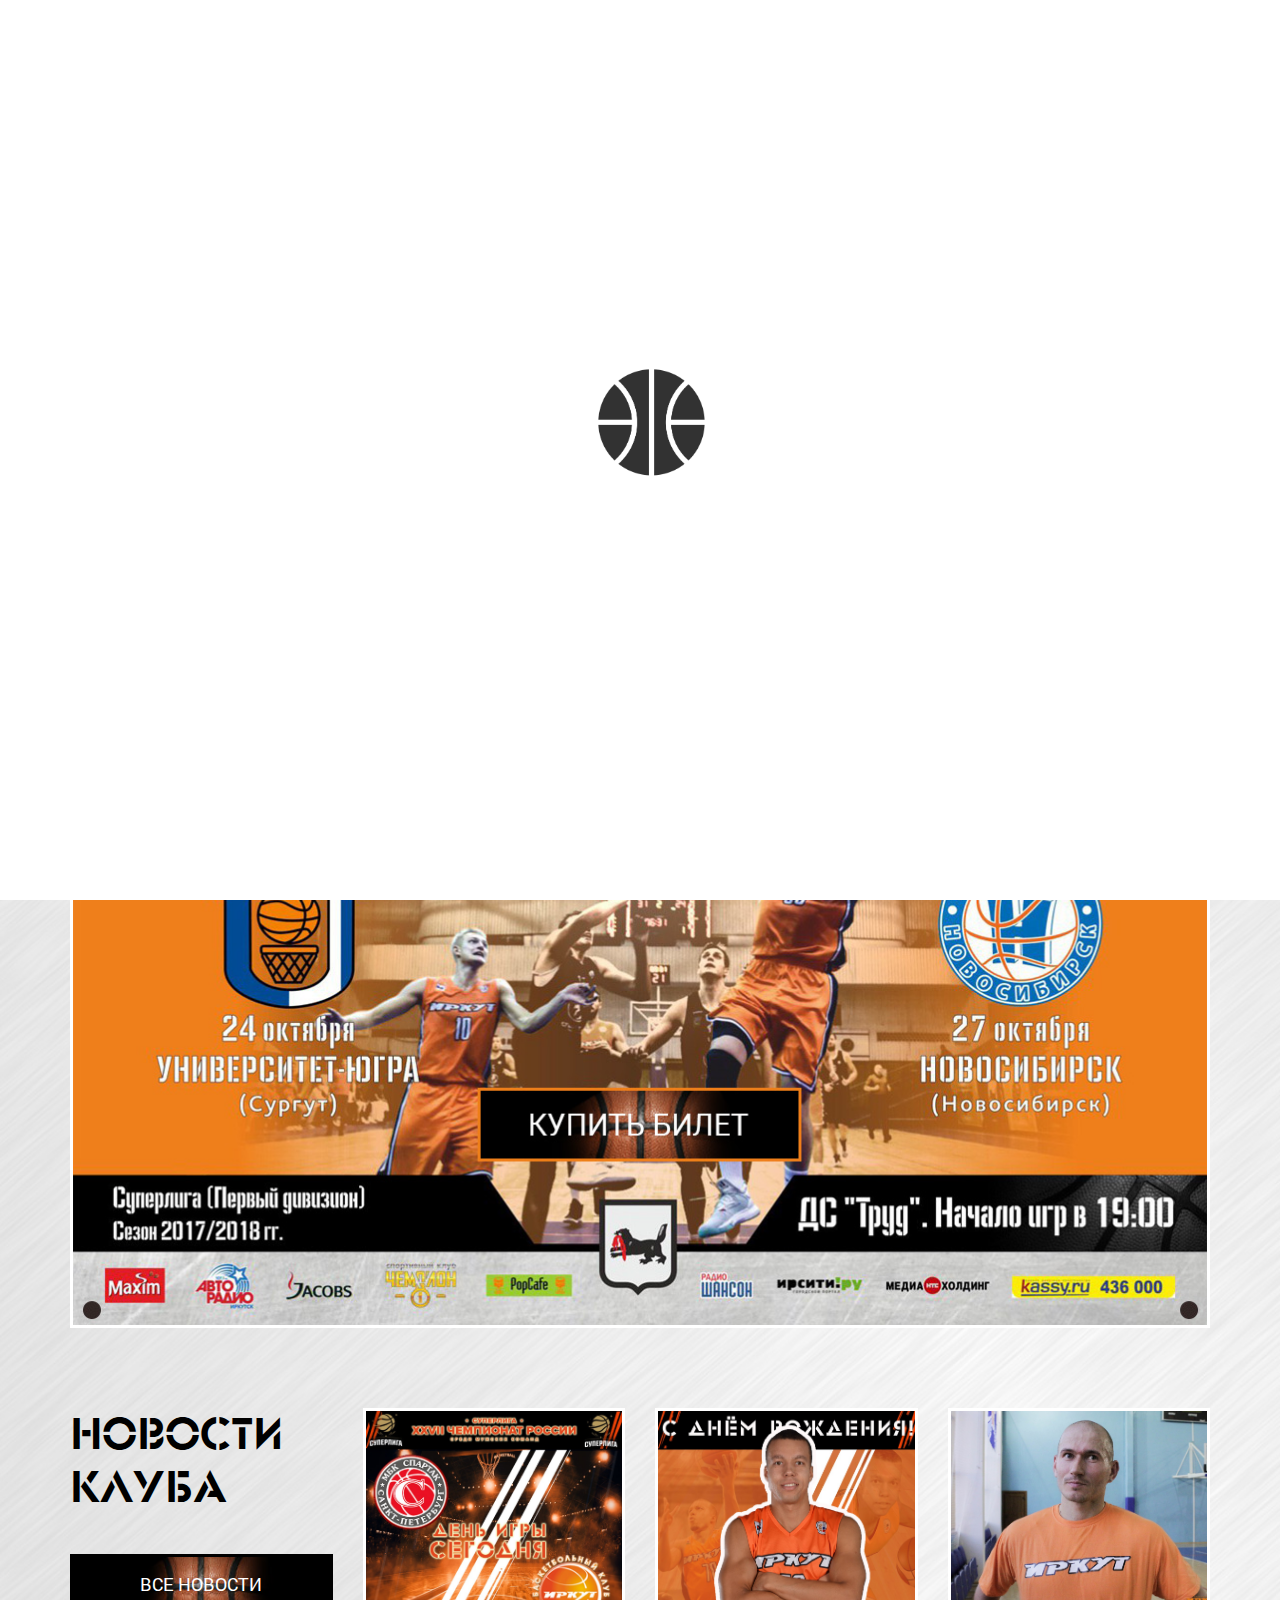
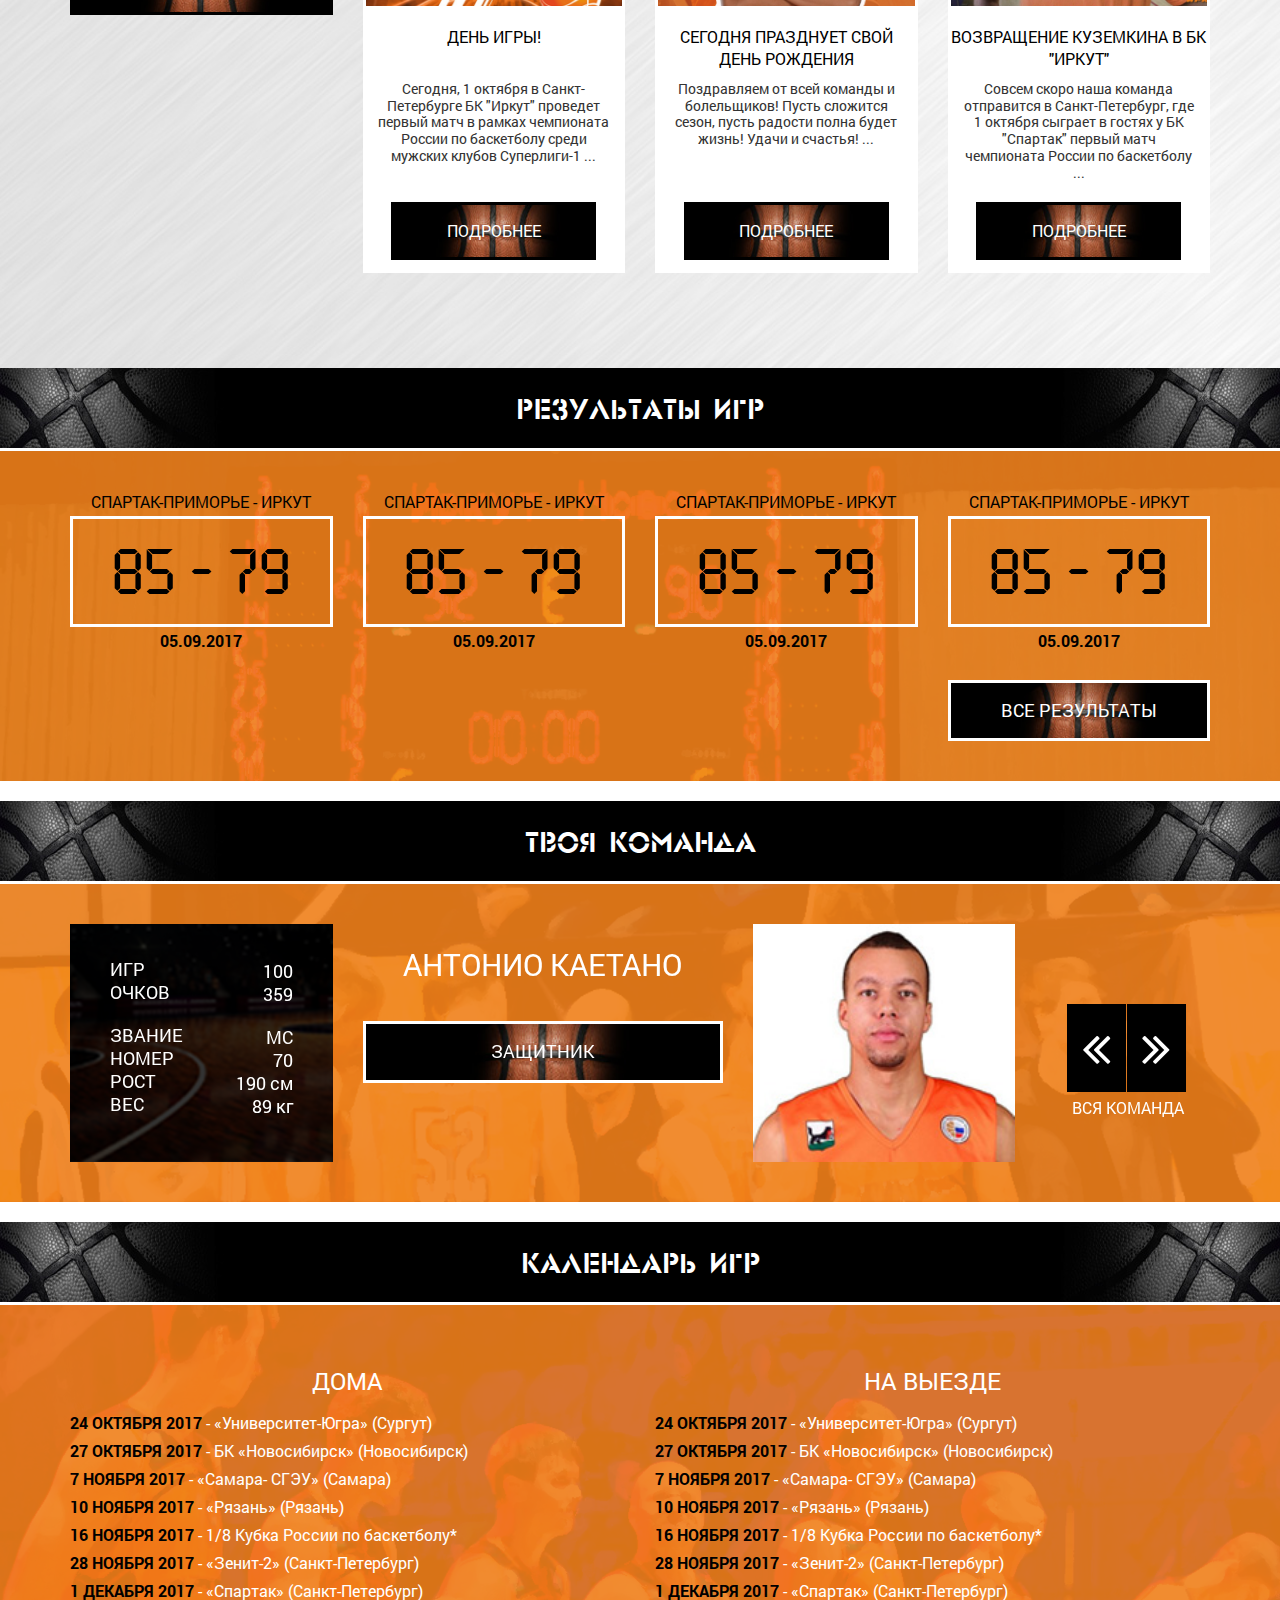
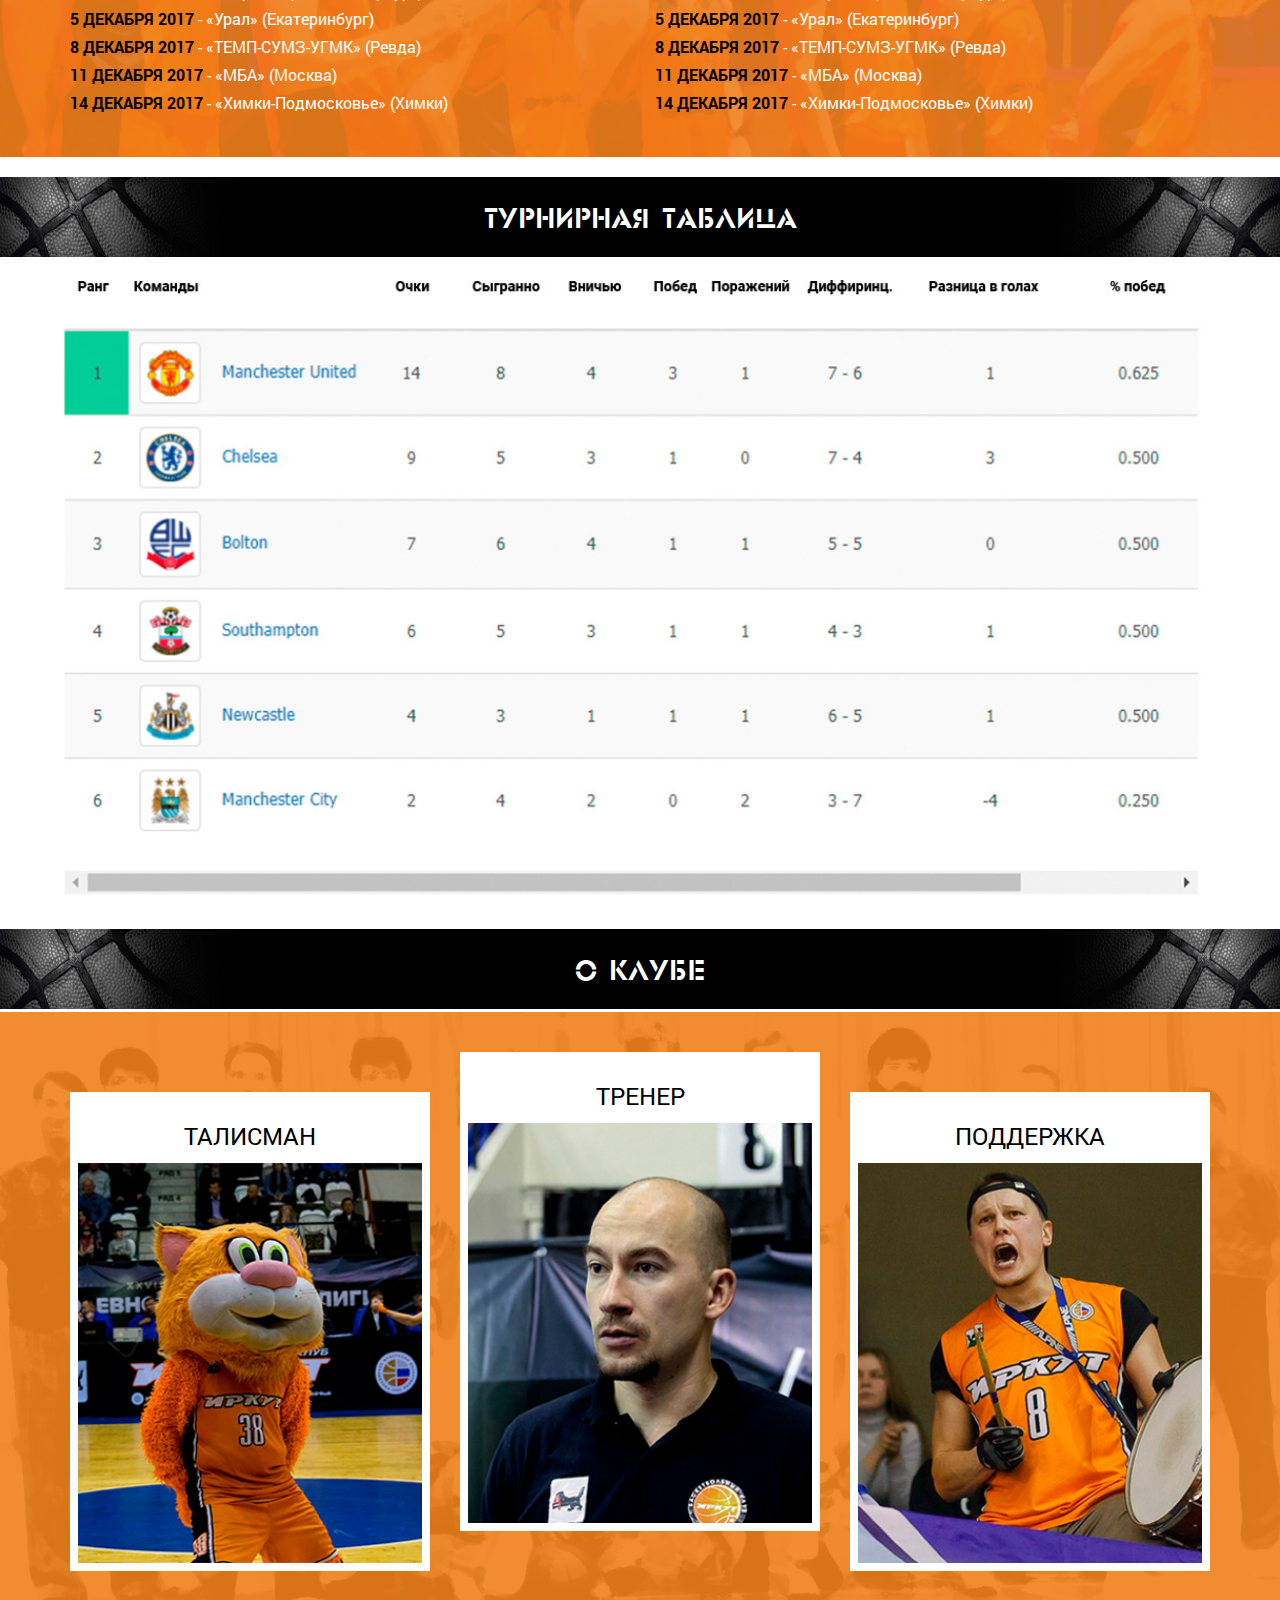
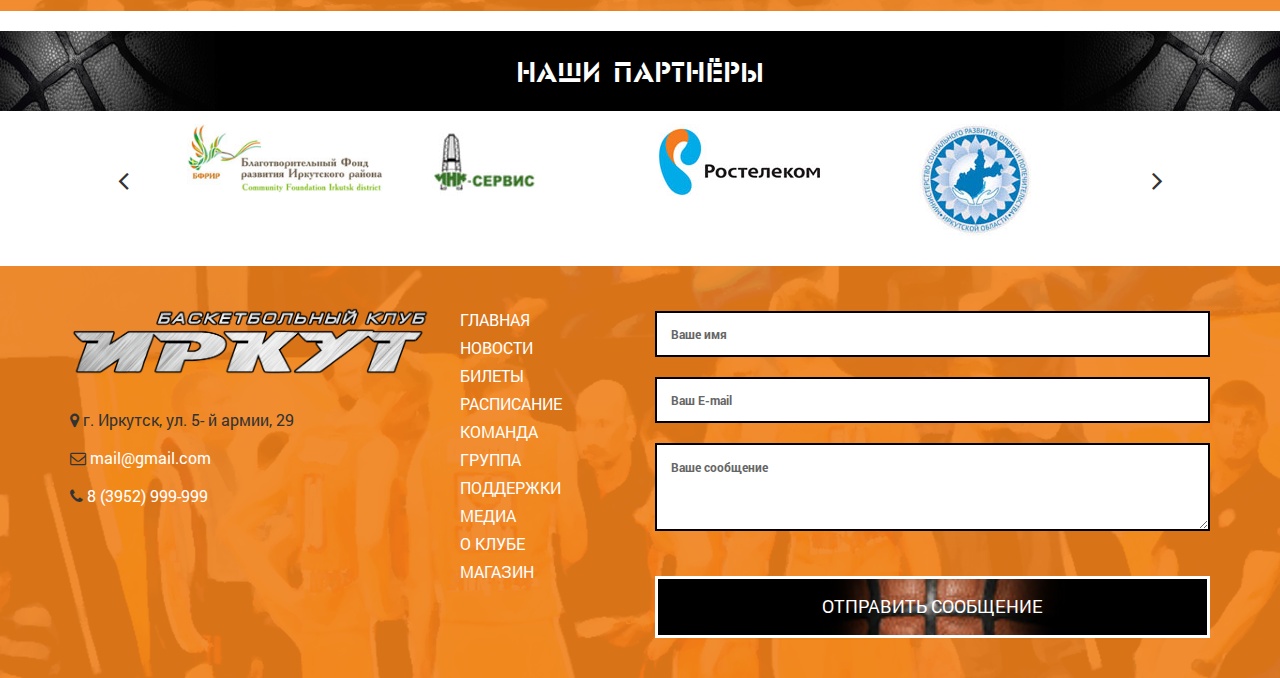
<file: irkut/index.html>
<!DOCTYPE html>
<html lang="ru">

<head>

	<meta charset="utf-8">

	<title>Title</title>
	<meta name="description" content="">

	<meta http-equiv="X-UA-Compatible" content="IE=edge">
	<meta name="viewport" content="width=device-width, initial-scale=1, maximum-scale=1">

	<meta property="og:image" content="path/to/image.jpg">
	<link rel="shortcut icon" href="img/favicon/favicon.ico" type="image/x-icon">
	<link rel="apple-touch-icon" href="img/favicon/apple-touch-icon.png">
	<link rel="apple-touch-icon" sizes="72x72" href="img/favicon/apple-touch-icon-72x72.png">
	<link rel="apple-touch-icon" sizes="114x114" href="img/favicon/apple-touch-icon-114x114.png">

	<!-- Chrome, Firefox OS and Opera -->
	<meta name="theme-color" content="#000">
	<!-- Windows Phone -->
	<meta name="msapplication-navbutton-color" content="#000">
	<!-- iOS Safari -->
	<meta name="apple-mobile-web-app-status-bar-style" content="#000">

	<style>body { opacity: 0; overflow-x: hidden; } html { background-color: #fff; }</style>

</head>

<body>
	<div class="preloader"><div class="loader_inner"></div></div>
	<header class="main-head">
		<div class="main-head-topLine">
			<div class="main-title">
				<div class="container">
					<div class="row">
						<div class="col-md-12">
							<div class="main-head-topLine-menu">
								<nav class="main-head-topLine-menu-main hidden-sm hidden-xs">
									<ul>
										<li><a href="#" class="active">Главная</a></li>
										<li><a href="#">Новости</a></li>
										<li><a href="#">Билеты</a></li>
										<li><a href="#">Расписание</a></li>
										<li><a href="#">Команда</a></li>
										<li><a href="#">Группа поддержки</a></li>
										<li><a href="#">Медиа</a></li>
										<li><a href="#">О клубе</a></li>
										<li><a href="#">Магазин</a></li>
									</ul>
								</nav>
								<div class="hidden-lg hidden-md right">
									<a href="#my-menu" class="hamburger hamburger-index hamburger--emphatic">
										<span class="hamburger-box"><span class="hamburger-inner"></span></span>
									</a>
								</div>
							</div>
						</div>
						<div class="top-line-menu-mobile">
							<nav id="my-menu" class="my-menu">
								<ul>
									<li><a href="#">Главная</a></li>
									<li><a href="#">Новости</a></li>
									<li><a href="#">Билеты</a></li>
									<li><a href="#">Расписание</a></li>
									<li><a href="#">Команда</a></li>
									<li><a href="#">Группа поддержки</a></li>
									<li><a href="#">Медиа</a></li>
									<li><a href="#">О клубе</a></li>
									<li><a href="#">Магазин</a></li>
								</ul>
							</nav>
						</div>
					</div>
				</div>
			</div>
		</div>
		<!-- Если на главной, то это: -->

		<div class="main-head-titleLine" style="background-image: url('img/bg-header.jpg')">
			<div class="overlay"></div>
			<div class="main-head-titleLine-logo">
				<img src="img/logo.png" alt="Баскетбольный клуб Иркут">
			</div>
		</div>
		<div class="main-head-gerb">
			<img src="img/gerb.png" alt="">
		</div>
		<div class="main-head-bottomLine">
			<div class="container">
				<div class="row">
					<div class="col-sm-6 col-xs-6">
						<div class="main-head-bottomLine-desc">
							<h3>
								При поддержке Правительства Иркутской области
							</h3>
						</div>
					</div>
					<div class="col-sm-6 col-xs-6">
						<div class="main-head-bottomLine-soc">
							<ul>
								<li><a href="#" target="_blank"><i class="fa fa-facebook"></i></a></li>
								<li><a href="#" target="_blank"><i class="fa fa-odnoklassniki"></i></a></li>
								<li><a href="#" target="_blank"><i class="fa fa-vk"></i></a></li>
								<li><a href="#" target="_blank"><i class="fa fa-youtube"></i></a></li>
							</ul>
						</div>
					</div>
				</div>
			</div>
		</div>

		<!-- Если нет, то это: -->
	</header>

	<section class="main-body">

		<section class="count">
			<div class="container">
				<div class="row center">
					<h5 class="count-h5">Следующая домашняя игра через:	</h5>
					<div class="count-flex">
						<div class="col-sm-3 hidden-xs">
							<img src="img/logo-irkut-count.png" alt="">
						</div>
						<div class="col-sm-6 col-xs-12 count-itemCount">
							<img src="img/count.png" alt="">
						</div>
						<div class="col-sm-3 hidden-xs">
							<img src="img/logo-yugra-count.png" alt="">
						</div>
					</div>

				</div>
			</div>
		</section>

		<section class="ticket">
			<div class="container">
				<div class="row">
					<div class="col-sm-12">
						<a href="#"><img src="img/ticket.jpg" alt=""></a>
					</div>
				</div>
			</div>
		</section>

		<section class="news">
			<div class="container">
				<div class="row">
					<div class="col-sm-3 col-xs-6">
						<h2 class="news-h2">Новости клуба</h2>
						<a href="#" class="button">Все новости</a>
					</div>
					<div class="col-md-3 col-sm-3 col-xs-6">
						<div class="news-item center">
							<a href="#"><div class="news-item-image" style="background-image: url('img/news1.jpg')"></div></a>
							<div class="news-item-content">
								<a href="#"><h3>ДЕНЬ ИГРЫ!</h3></a>
								<p>Сегодня, 1 октября в Санкт-Петербурге БК "Иркут" проведет первый матч в рамках чемпионата России по баскетболу среди мужских клубов Суперлиги-1 ...</p>
								<a href="#" class="button">Подробнее</a>
							</div>
						</div>
					</div>
					<div class="col-md-3 col-sm-3 col-xs-6">
						<div class="news-item center">
							<a href="#"><div class="news-item-image" style="background-image: url('img/news2.jpg')"></div></a>
							<div class="news-item-content">
								<a href="#"><h3>Сегодня празднует свой День Рождения</h3></a>
								<p>Поздравляем от всей команды и болельщиков!  Пусть сложится сезон, пусть радости полна будет жизнь! Удачи и счастья! ...</p>
								<a href="#" class="button">Подробнее</a>
							</div>
						</div>
					</div>
					<div class="col-md-3 col-sm-3 col-xs-6">
						<div class="news-item center">
							<a href="#"><div class="news-item-image" style="background-image: url('img/news3.jpg')"></div></a>
							<div class="news-item-content">
								<a href="#"><h3>ВОЗВРАЩЕНИЕ КУЗЕМКИНА В БК "ИРКУТ" </h3></a>
								<p>Совсем скоро наша команда отправится в Санкт-Петербург, где 1 октября сыграет в гостях у БК "Спартак" первый матч чемпионата России по баскетболу ...</p>
								<a href="#" class="button">Подробнее</a>
							</div>
						</div>
					</div>
				</div>
			</div>
		</section>

	</section>

	<section class="results">
		<div class="main-title">
			<h2 class="center">Результаты игр</h2>
		</div>
		<div class="results-bg" style="background-image: url('img/bg-results.jpg')">
			<div class="overlay"></div>
			<div class="container">
				<div class="row">
					<div class="col-sm-3 col-xs-6">
						<div class="results-item center">
							<a href="#">
								<h3>Спартак-Приморье - Иркут</h3>
								<p>85 - 79</p>
								<span>05.09.2017</span>
							</a>
						</div>
					</div>
					<div class="col-sm-3 col-xs-6">
						<div class="results-item center">
							<a href="#">
								<h3>Спартак-Приморье - Иркут</h3>
								<p>85 - 79</p>
								<span>05.09.2017</span>
							</a>
						</div>
					</div>
					<div class="col-sm-3 col-xs-6">
						<div class="results-item center">
							<a href="#">
								<h3>Спартак-Приморье - Иркут</h3>
								<p>85 - 79</p>
								<span>05.09.2017</span>
							</a>
						</div>
					</div>
					<div class="col-sm-3 col-xs-6">
						<div class="results-item center">
							<a href="#">
								<h3>Спартак-Приморье - Иркут</h3>
								<p>85 - 79</p>
								<span>05.09.2017</span>
							</a>
						</div>
					</div>
					<div class="col-sm-offset-9 col-sm-3 col-xs-offset-6 col-xs-6">
						<a href="#" class="button">Все результаты</a>
					</div>
				</div>
			</div>
		</div>
	</section>

	<section class="theam">
		<div class="main-title">
			<h2 class="center">Твоя команда</h2>
		</div>
		<div class="results-bg" style="background-image: url('img/bg-theam.jpg')">
			<div class="overlay"></div>
			<div class="container">
				<div class="row">
					<div class="theam-players owl-carousel">
						<div class="theam-player">
							<div class="col-md-3 col-sm-3 col-xs-3 none">
								<div class="theam-player-parameters" style="background-image: url('img/hall.jpg')">
									<div class="overlay-black"></div>
									<div class="parameters-game">
										<p><b>игр </b><span>100</span></p>
										<p><b>очков </b><span>359</span></p>
									</div>
									<div class="parameters-user">
										<p><b>звание </b><span>мс</span></p>
										<p><b>номер </b><span>70</span></p>
										<p><b>рост </b><span>190 <i>см</i></span></p>
										<p><b>вес </b><span>89 <i>кг</i></span></p>
									</div>
								</div>
							</div>
							<div class="col-md-4 col-sm-4 col-xs-4 center">
								<div class="theam-player-name">
									<a href="#"><h3>Антонио Каетано</h3></a>
									<a href="#" class="button">Защитник</a>
								</div>
							</div>
							<div class="col-md-3 col-sm-3 col-xs-3 center">
									<a href="#"><div class="theam-player-photo" style="background-image: url('img/player.jpg')"></div></a>

							</div>
							<div class="col-md-2 col-sm-2 col-xs-2 center">
								<div class="theam-player-all">
									<a href="#">Вся команда</a>
								</div>
							</div>
						</div>
						<div class="theam-player">
							<div class="col-md-3 col-sm-3 col-xs-3 none">
								<div class="theam-player-parameters" style="background-image: url('img/hall.jpg')">
									<div class="overlay-black"></div>
									<div class="parameters-game">
										<p><b>игр </b><span>100</span></p>
										<p><b>очков </b><span>359</span></p>
									</div>
									<div class="parameters-user">
										<p><b>звание </b><span>мс</span></p>
										<p><b>номер </b><span>70</span></p>
										<p><b>рост </b><span>190 <i>см</i></span></p>
										<p><b>вес </b><span>89 <i>кг</i></span></p>
									</div>
								</div>
							</div>
							<div class="col-md-4 col-sm-4 col-xs-4 center">
								<div class="theam-player-name">
									<a href="#"><h3>Антонио Каетано</h3></a>
									<a href="#" class="button">Защитник</a>
								</div>
							</div>
							<div class="col-md-3 col-sm-3 col-xs-3 center">
								<a href="#"><div class="theam-player-photo" style="background-image: url('img/news2.jpg')"></div></a>

							</div>
							<div class="col-md-2 col-sm-2 col-xs-2 center">
								<div class="theam-player-all">
									<a href="#">Вся команда</a>
								</div>
							</div>
						</div>
						<div class="theam-player">
							<div class="col-md-3 col-sm-3 col-xs-3 none">
								<div class="theam-player-parameters" style="background-image: url('img/hall.jpg')">
									<div class="overlay-black"></div>
									<div class="parameters-game">
										<p><b>игр </b><span>100</span></p>
										<p><b>очков </b><span>359</span></p>
									</div>
									<div class="parameters-user">
										<p><b>звание </b><span>мс</span></p>
										<p><b>номер </b><span>70</span></p>
										<p><b>рост </b><span>190 <i>см</i></span></p>
										<p><b>вес </b><span>89 <i>кг</i></span></p>
									</div>
								</div>
							</div>
							<div class="col-md-4 col-sm-4 col-xs-4 center">
								<div class="theam-player-name">
									<a href="#"><h3>Антонио Каетано</h3></a>
									<a href="#" class="button">Защитник</a>
								</div>
							</div>
							<div class="col-md-3 col-sm-3 col-xs-3 center">
								<a href="#"><div class="theam-player-photo" style="background-image: url('img/news2.jpg')"></div></a>

							</div>
							<div class="col-md-2 col-sm-2 col-xs-2 center">
								<div class="theam-player-all">
									<a href="#">Вся команда</a>
								</div>
							</div>
						</div>
					</div>
				</div>
			</div>
		</div>
	</section>

	<section class="calendar">
		<div class="main-title">
			<h2 class="center">Календарь игр</h2>
		</div>
		<div class="results-bg" style="background-image: url('img/bg-calendar.jpg')">
			<div class="overlay"></div>
			<div class="container">
				<div class="row">
					<div class="col-md-6 col-sm-6">
						<div class="calendar-item">
							<h3 class="center">Дома</h3>
							<ul>
								<li><strong>24 октября 2017</strong> - «Университет-Югра» (Сургут)</li>
								<li><strong>27 октября 2017</strong> - БК «Новосибирск» (Новосибирск)</li>
								<li><strong>7 ноября 2017</strong> - «Самара- СГЭУ» (Самара)</li>
								<li><strong>10 ноября 2017</strong> - «Рязань» (Рязань)</li>
								<li><strong>16 ноября 2017</strong> - 1/8 Кубка России по баскетболу*</li>
								<li><strong>28 ноября 2017</strong> - «Зенит-2» (Санкт-Петербург)</li>
								<li><strong>1 декабря 2017</strong> - «Спартак» (Санкт-Петербург)</li>
								<li><strong>5 декабря 2017</strong> - «Урал» (Екатеринбург)</li>
								<li><strong>8 декабря 2017</strong> - «ТЕМП-СУМЗ-УГМК» (Ревда)</li>
								<li><strong>11 декабря 2017</strong> - «МБА» (Москва)</li>
								<li><strong>14 декабря 2017</strong> - «Химки-Подмосковье» (Химки)</li>
							</ul>
						</div>
					</div>
					<div class="col-md-6 col-sm-6">
						<div class="calendar-item">
							<h3 class="center">На выезде</h3>
							<ul>
								<li><strong>24 октября 2017</strong> - «Университет-Югра» (Сургут)</li>
								<li><strong>27 октября 2017</strong> - БК «Новосибирск» (Новосибирск)</li>
								<li><strong>7 ноября 2017</strong> - «Самара- СГЭУ» (Самара)</li>
								<li><strong>10 ноября 2017</strong> - «Рязань» (Рязань)</li>
								<li><strong>16 ноября 2017</strong> - 1/8 Кубка России по баскетболу*</li>
								<li><strong>28 ноября 2017</strong> - «Зенит-2» (Санкт-Петербург)</li>
								<li><strong>1 декабря 2017</strong> - «Спартак» (Санкт-Петербург)</li>
								<li><strong>5 декабря 2017</strong> - «Урал» (Екатеринбург)</li>
								<li><strong>8 декабря 2017</strong> - «ТЕМП-СУМЗ-УГМК» (Ревда)</li>
								<li><strong>11 декабря 2017</strong> - «МБА» (Москва)</li>
								<li><strong>14 декабря 2017</strong> - «Химки-Подмосковье» (Химки)</li>
							</ul>
						</div>
					</div>
				</div>
			</div>
		</div>
	</section>

	<section class="table">
		<div class="main-title">
			<h2 class="center">Турнирная таблица</h2>
		</div>
		<div class="container">
			<div class="row">
				<div class="table-item">
					<img src="img/table.jpg" alt="">
				</div>
			</div>
		</div>

	</section>

	<section class="about">
		<div class="main-title">
			<h2 class="center">О клубе</h2>
		</div>
		<div class="results-bg" style="background-image: url('img/bg-about.jpg')">
			<div class="overlay"></div>
			<div class="container">
				<div class="row center">
					<div class="col-md-4 col-sm-4 col-xs-4">
						<div class="about-item down">
							<a href="#">
								<h3>Талисман</h3>
								<div class="about-item-img" style="background-image: url('img/talisman.jpg')"></div>
							</a>
						</div>
					</div>
					<div class="col-md-4 col-sm-4 col-xs-4">
						<div class="about-item down-small">
							<a href="#">
								<h3>Тренер</h3>
								<div class="about-item-img" style="background-image: url('img/trainer.jpg')"></div>
							</a>
						</div>
					</div>
					<div class="col-md-4 col-sm-4 col-xs-4">
						<div class="about-item down">
							<a href="#">
								<h3>Поддержка</h3>
								<div class="about-item-img" style="background-image: url('img/support.jpg')"></div>
							</a>
						</div>
					</div>
				</div>
			</div>
		</div>
	</section>

	<section class="s-partner">
		<div class="main-title">
			<h2 class="center">Наши партнёры</h2>
		</div>
		<div class="container">
			<div class="row center">
				<div class="col-sm-10 col-sm-offset-1">
					<div class="owl-carousel partners">
						<div class="partner">
							<a href="#"><img src="img/par1.jpg" alt=""></a>
						</div>
						<div class="partner">
							<a href="#"><img src="img/par2.jpg" alt=""></a>
						</div>
						<div class="partner">
							<a href="#"><img src="img/par3.jpg" alt=""></a>
						</div>
						<div class="partner">
							<a href="#"><img src="img/par4.jpg" alt=""></a>
						</div>
						<div class="partner">
							<a href="#"><img src="img/par5.jpg" alt=""></a>
						</div>
					</div>
				</div>
			</div>
		</div>
	</section>

	<footer class="main-foot">
		<div class="results-bg" style="background-image: url('img/bg-footer.jpg')">
			<div class="overlay"></div>
			<div class="container">
				<div class="row">
					<div class="col-md-4 col-sm-4">
						<div class="main-foot-logo">
							<img src="img/logo.png" alt="">
						</div>
						<div class="main-foot-contact">
							<p><i class="fa fa-map-marker"></i> г. Иркутск, ул. 5- й армии, 29</p>
							<p><i class="fa fa-envelope-o"></i> <a href="mailto:mail@gmail.com">mail@gmail.com</a></p>
							<p><i class="fa fa-phone"></i> <a href="callto:83952999999">8 (3952) 999-999</a></p>
						</div>
					</div>
					<div class="col-md-2 col-sm-2">
						<nav class="main-foot-menu hidden-sm hidden-xs">
							<ul>
								<li><a href="#">Главная</a></li>
								<li><a href="#">Новости</a></li>
								<li><a href="#">Билеты</a></li>
								<li><a href="#">Расписание</a></li>
								<li><a href="#">Команда</a></li>
								<li><a href="#">Группа поддержки</a></li>
								<li><a href="#">Медиа</a></li>
								<li><a href="#">О клубе</a></li>
								<li><a href="#">Магазин</a></li>
							</ul>
						</nav>
					</div>
					<div class="col-md-6 col-sm-6">
						<form action="http://formspree.io/agragregra@ya.ru" class="main_form" novalidate target="_blank" method="post">
							<label class="form-group">
								<input type="text" name="name" placeholder="Ваше имя" data-validation-required-message="Вы не ввели имя" required />
								<span class="help-block text-danger"></span>
							</label>
							<label class="form-group">
								<input type="email" name="email" placeholder="Ваш E-mail" data-validation-required-message="Не корректно введен E-mail" required />
								<span class="help-block text-danger"></span>
							</label>
							<label class="form-group">
								<textarea name="message" placeholder="Ваше сообщение" data-validation-required-message="Вы не ввели сообщение" required></textarea>
								<span class="help-block text-danger"></span>
							</label>
							<a href="#" class="button">Отправить сообщение</a>
						</form>
					</div>
				</div>
			</div>
		</div>
	</footer>





	<link rel="stylesheet" href="css/main.min.css">
	<script src="js/scripts.min.js"></script>

</body>
</html>
</file>
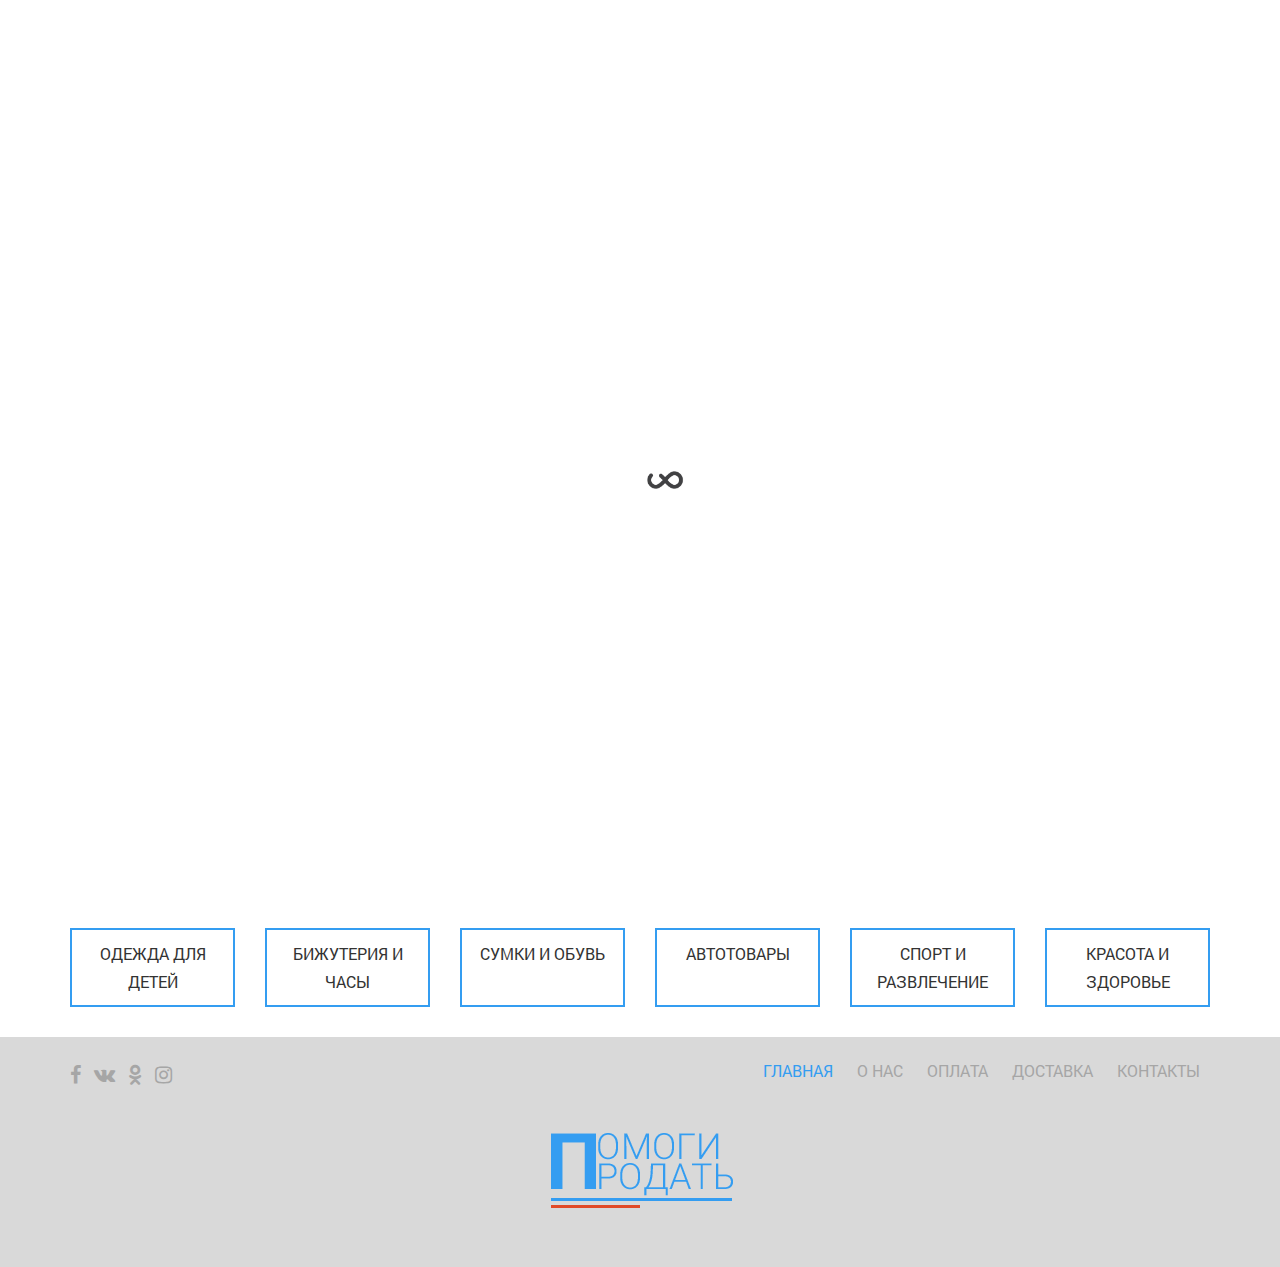
<file: pomogiprodat/index.html>
<!DOCTYPE html>
<html lang="ru">

<head>

	<meta charset="utf-8">

	<title>Title</title>
	<meta name="description" content="">

	<meta http-equiv="X-UA-Compatible" content="IE=edge">
	<meta name="viewport" content="width=device-width, initial-scale=1, maximum-scale=1">

	<meta property="og:image" content="path/to/image.jpg">
	<link rel="shortcut icon" href="img/favicon/favicon.ico" type="image/x-icon">
	<link rel="apple-touch-icon" href="img/favicon/apple-touch-icon.png">
	<link rel="apple-touch-icon" sizes="72x72" href="img/favicon/apple-touch-icon-72x72.png">
	<link rel="apple-touch-icon" sizes="114x114" href="img/favicon/apple-touch-icon-114x114.png">

	<!-- Chrome, Firefox OS and Opera -->
	<meta name="theme-color" content="#000">
	<!-- Windows Phone -->
	<meta name="msapplication-navbutton-color" content="#000">
	<!-- iOS Safari -->
	<meta name="apple-mobile-web-app-status-bar-style" content="#000">

	<style>body { opacity: 0; overflow-x: hidden; } html { background-color: #fff; }</style>

</head>

<body>
	<div class="preloader"><div class="loader_inner"></div></div>

	<header class="main-head">
		<div class="mobili-mnu">
			<a href="#" class="toggle-mnu"><span></span></a> <b>категории</b>
		</div>
		<nav id="my-menu">
			<ul>
				<li><a href="#">Телефоны и аксессуары</a></li>
				<li><a href="№">Компьютеры и планшеты</a></li>
				<li><a href="#">Фото</a></li>
				<li><a href="#">Бытовая техника</a></li>
				<li><a href="#">Одежда для женщин</a></li>
				<li><a href="#">Одежда для мужчин</a></li>
				<li><a href="#">Одежда для детей</a></li>
				<li><a href="#">Бижутерия и часы</a></li>
				<li><a href="#">Сумки и обувь</a></li>
				<li><a href="#">Автотовары</a></li>
				<li><a href="#">Спорт и развлечение</a></li>
				<li><a href="#">Красота и здоровье</a></li>
			</ul>
		</nav>
		<div class="line-top">
			<div class="container">
				<div class="row">
					<div class="col-md-6">
						<div class="line-top-social">
							<a href="#"><i class="fa fa-facebook" aria-hidden="true"></i></a>
							<a href="#"><i class="fa fa-vk" aria-hidden="true"></i></a>
							<a href="#"><i class="fa fa-odnoklassniki" aria-hidden="true"></i></a>
							<a href="#"><i class="fa fa-instagram" aria-hidden="true"></i></a>
						</div>
					</div>
					<div class="col-md-6">
						<div class="line-top-profile">
							<div class="cart">
								<span class="cart-count">3</span>
								<i class="fa fa-shopping-cart" aria-hidden="true"></i>
							</div>
							<a href="#">Мой профиль</a>
						</div>
					</div>
				</div>
			</div>
		</div>
		<div class="line-menu">
			<div class="line-menu-logo">
				<img src="img/logo.png" alt="Помоги продать">
			</div>
			<nav class="line-menu-menu">
				<div class="container">
					<ul class="pp-menu">
						<li class="active"><a href="#">Главная</a></li>
						<li><a href="#">О нас</a></li>
						<li><a href="#">Оплата</a></li>
						<li><a href="#">Доставка</a></li>
						<li><a href="#">Контакты</a></li>
					</ul>
				</div>
			</nav>
		</div>
	</header>

	<section class="slider-wrap">
		<div class="container">
			<div class="slider-nav-container">
				<div class="slider-nav">
					<div class="prev"><i class="fa fa-angle-left" aria-hidden="true"></i></div>
					<div class="next"><i class="fa fa-angle-right" aria-hidden="true"></i></div>
				</div>
			</div>
		</div>

		<div class="slider">
			<!-- Slide Start -->
			<div class="slide">
				<div class="slide-bg" style="background-image: url(img/slide1.jpg);"></div>
				<div class="slide-content">
					<div class="container">
						<div class="row">
							<div class="col-md-10 col-md-offset-1 col-sm-10 col-sm-offset-1 col-xs-10 col-xs-offset-1">
								<div class="row">
									<div class="col-md-12 col-sm-12">
										<div class="slide-text"></div>
											<h2>Заголовок слайда об услугах компании 1</h2>
											<p>Равным образом реализация намеченного плана развития требует определения и уточнения всесторонне сбалансированных нововведений.</p>
										<a href="#" class="button">Подробнее</a>
									</div>
								</div>
							</div>
						</div>
					</div>
				</div>
			</div>
			<!-- Slide End -->
			<!-- Slide Start -->
			<div class="slide">
				<div class="slide-bg" style="background-image: url(img/slide1.jpg);"></div>
				<div class="slide-content">
					<div class="container">
						<div class="row">
							<div class="col-md-10 col-md-offset-1 col-sm-10 col-sm-offset-1 col-xs-10 col-xs-offset-1">
								<div class="row">
									<div class="col-md-12 col-sm-12">
										<div class="slide-text"></div>
										<h2>Заголовок слайда об услугах компании 1</h2>
										<p>Равным образом реализация намеченного плана развития требует определения и уточнения всесторонне сбалансированных нововведений.</p>
										<a href="#" class="button">Подробнее</a>
									</div>
								</div>
							</div>
						</div>
					</div>
				</div>
			</div>
			<!-- Slide End -->
			<!-- Slide Start -->
			<div class="slide">
				<div class="slide-bg" style="background-image: url(img/slide1.jpg);"></div>
				<div class="slide-content">
					<div class="container">
						<div class="row">
							<div class="col-md-10 col-md-offset-1 col-sm-10 col-sm-offset-1 col-xs-10 col-xs-offset-1">
								<div class="row">
									<div class="col-md-12 col-sm-12">
										<div class="slide-text"></div>
										<h2>Заголовок слайда об услугах компании 1</h2>
										<p>Равным образом реализация намеченного плана развития требует определения и уточнения всесторонне нововведений.</p>
										<a href="#" class="button">Подробнее</a>
									</div>
								</div>
							</div>
						</div>
					</div>
				</div>
			</div>
			<!-- Slide End -->
		</div>
	</section>

	<section class="sect-service">
		<div class="container">
			<div class="row">
				<div class="col-md-4">
					<div class="sect-service-item hr">
						<p>Удовлетворение</p>
						<h2>100% гарантия</h2>
					</div>
				</div>
				<div class="col-md-4">
					<div class="sect-service-item hr">
						<p>Доставка</p>
						<h2>Бесплатная доставка</h2>
					</div>
				</div>
				<div class="col-md-4">
					<div class="sect-service-item">
						<p>Удовлетворение</p>
						<h2>100% гарантия</h2>
					</div>
				</div>
			</div>
		</div>
	</section>

	<section class="sect-catalog">
		<div class="container">
			<div class="row">
				<div class="col-md-2">
					<div class="sect-catalog-item">
						<p>Телефоны и аксессуары</p>
					</div>
				</div>
				<div class="col-md-2">
					<div class="sect-catalog-item">
						<p>Компьютеры и планшеты</p>
					</div>
				</div>
				<div class="col-md-2">
					<div class="sect-catalog-item">
						<p>Фото</p>
					</div>
				</div>
				<div class="col-md-2">
					<div class="sect-catalog-item">
						<p>Бытовая техника</p>
					</div>
				</div>
				<div class="col-md-2">
					<div class="sect-catalog-item">
						<p>Одежда для женщин</p>
					</div>
				</div>
				<div class="col-md-2">
					<div class="sect-catalog-item">
						<p>Одежда для мужчин</p>
					</div>
				</div>
				<div class="col-md-2">
					<div class="sect-catalog-item">
						<p>Одежда для детей</p>
					</div>
				</div>
				<div class="col-md-2">
					<div class="sect-catalog-item">
						<p>Бижутерия и часы</p>
					</div>
				</div>
				<div class="col-md-2">
					<div class="sect-catalog-item">
						<p>Сумки и обувь</p>
					</div>
				</div>
				<div class="col-md-2">
					<div class="sect-catalog-item">
						<p>Автотовары</p>
					</div>
				</div>
				<div class="col-md-2">
					<div class="sect-catalog-item">
						<p>Спорт и развлечение</p>
					</div>
				</div>
				<div class="col-md-2">
					<div class="sect-catalog-item">
						<p>Красота и здоровье</p>
					</div>
				</div>
			</div>
		</div>
	</section>

	<footer class="main-foot">
		<div class="container">
			<div class="row">
				<div class="main-foot-line-top">
					<div class="col-md-6">
						<div class="line-top-social">
							<a href="#"><i class="fa fa-facebook" aria-hidden="true"></i></a>
							<a href="#"><i class="fa fa-vk" aria-hidden="true"></i></a>
							<a href="#"><i class="fa fa-odnoklassniki" aria-hidden="true"></i></a>
							<a href="#"><i class="fa fa-instagram" aria-hidden="true"></i></a>
						</div>
					</div>
					<div class="col-md-6">
						<div class="main-foot-line-top-menu">
							<nav class="line-menu-menu">
									<ul class="pp-menu">
										<li class="active"><a href="#">Главная</a></li>
										<li><a href="#">О нас</a></li>
										<li><a href="#">Оплата</a></li>
										<li><a href="#">Доставка</a></li>
										<li><a href="#">Контакты</a></li>
									</ul>
							</nav>
						</div>
					</div>
				</div>
				<div class="main-foot-logo">
					<div class="col-md-12">
						<img src="img/logo.png" alt="Помоги продать">
					</div>
				</div>
			</div>
		</div>
	</footer>


	
	<link rel="stylesheet" href="css/main.min.css">
	<script src="js/scripts.min.js"></script>

</body>
</html>
</file>
<file: detibaikala/css/main.min.css>
@font-face{font-family:roboto-example;font-weight:400;font-style:normal;src:url(../fonts/RobotoRegular/RobotoRegular.eot);src:url(../fonts/RobotoRegular/RobotoRegular.eot?#iefix) format("embedded-opentype"),url(../fonts/RobotoRegular/RobotoRegular.woff) format("woff"),url(../fonts/RobotoRegular/RobotoRegular.ttf) format("truetype")}@font-face{font-family:roboto-example;font-weight:300;font-style:normal;src:url(../fonts/RobotoLight/RobotoLight.eot);src:url(../fonts/RobotoLight/RobotoLight.eot?#iefix) format("embedded-opentype"),url(../fonts/RobotoLight/RobotoLight.woff) format("woff"),url(../fonts/RobotoLight/RobotoLight.ttf) format("truetype")}@font-face{font-family:roboto-example;font-weight:700;font-style:normal;src:url(../fonts/RobotoBold/RobotoBold.eot);src:url(../fonts/RobotoBold/RobotoBold.eot?#iefix) format("embedded-opentype"),url(../fonts/RobotoBold/RobotoBold.woff) format("woff"),url(../fonts/RobotoBold/RobotoBold.ttf) format("truetype")}html{font-family:sans-serif;-ms-text-size-adjust:100%;-webkit-text-size-adjust:100%}body{margin:0}article,aside,details,figcaption,figure,footer,header,hgroup,main,menu,nav,section,summary{display:block}audio,canvas,progress,video{display:inline-block;vertical-align:baseline}audio:not([controls]){display:none;height:0}[hidden],template{display:none}a{background-color:transparent}a:active,a:hover{outline:0}abbr[title]{border-bottom:1px dotted}b,strong{font-weight:700}dfn{font-style:italic}h1{font-size:2em;margin:.67em 0}mark{background:#ff0;color:#000}small{font-size:80%}sub,sup{font-size:75%;line-height:0;position:relative;vertical-align:baseline}sup{top:-.5em}sub{bottom:-.25em}img{border:0}svg:not(:root){overflow:hidden}figure{margin:1em 40px}hr{-webkit-box-sizing:content-box;box-sizing:content-box;height:0}pre{overflow:auto}code,kbd,pre,samp{font-family:monospace,monospace;font-size:1em}button,input,optgroup,select,textarea{color:inherit;font:inherit;margin:0}button{overflow:visible}button,select{text-transform:none}button,html input[type=button],input[type=reset],input[type=submit]{-webkit-appearance:button;cursor:pointer}button[disabled],html input[disabled]{cursor:default}button::-moz-focus-inner,input::-moz-focus-inner{border:0;padding:0}input{line-height:normal}input[type=checkbox],input[type=radio]{-webkit-box-sizing:border-box;box-sizing:border-box;padding:0}input[type=number]::-webkit-inner-spin-button,input[type=number]::-webkit-outer-spin-button{height:auto}input[type=search]{-webkit-appearance:textfield;-webkit-box-sizing:content-box;box-sizing:content-box}input[type=search]::-webkit-search-cancel-button,input[type=search]::-webkit-search-decoration{-webkit-appearance:none}fieldset{border:1px solid silver;margin:0 2px;padding:.35em .625em .75em}legend{border:0;padding:0}textarea{overflow:auto}optgroup{font-weight:700}table{border-collapse:collapse;border-spacing:0}td,th{padding:0}*{-webkit-box-sizing:border-box;box-sizing:border-box}:after,:before{-webkit-box-sizing:border-box;box-sizing:border-box}html{font-size:10px;-webkit-tap-highlight-color:transparent}body{font-family:"Helvetica Neue",Helvetica,Arial,sans-serif;font-size:14px;line-height:1.42857143;color:#333;background-color:#fff}button,input,select,textarea{font-family:inherit;font-size:inherit;line-height:inherit}a{color:#337ab7;text-decoration:none}a:focus,a:hover{color:#23527c;text-decoration:underline}a:focus{outline:5px auto -webkit-focus-ring-color;outline-offset:-2px}figure{margin:0}img{vertical-align:middle}.img-responsive{display:block;max-width:100%;height:auto}.img-rounded{-webkit-border-radius:6px;border-radius:6px}.img-thumbnail{padding:4px;line-height:1.42857143;background-color:#fff;border:1px solid #ddd;-webkit-border-radius:4px;border-radius:4px;-webkit-transition:all .2s ease-in-out;-o-transition:all .2s ease-in-out;transition:all .2s ease-in-out;display:inline-block;max-width:100%;height:auto}.img-circle{-webkit-border-radius:50%;border-radius:50%}hr{margin-top:20px;margin-bottom:20px;border:0;border-top:1px solid #eee}.sr-only{position:absolute;width:1px;height:1px;margin:-1px;padding:0;overflow:hidden;clip:rect(0,0,0,0);border:0}.sr-only-focusable:active,.sr-only-focusable:focus{position:static;width:auto;height:auto;margin:0;overflow:visible;clip:auto}[role=button]{cursor:pointer}.container{margin-right:auto;margin-left:auto;padding-left:15px;padding-right:15px}@media (min-width:768px){.container{width:750px}}@media (min-width:992px){.container{width:970px}}@media (min-width:1200px){.container{width:1170px}}.container-fluid{margin-right:auto;margin-left:auto;padding-left:15px;padding-right:15px}.row{margin-left:-15px;margin-right:-15px}.col-lg-1,.col-lg-10,.col-lg-11,.col-lg-12,.col-lg-2,.col-lg-3,.col-lg-4,.col-lg-5,.col-lg-6,.col-lg-7,.col-lg-8,.col-lg-9,.col-md-1,.col-md-10,.col-md-11,.col-md-12,.col-md-2,.col-md-3,.col-md-4,.col-md-5,.col-md-6,.col-md-7,.col-md-8,.col-md-9,.col-sm-1,.col-sm-10,.col-sm-11,.col-sm-12,.col-sm-2,.col-sm-3,.col-sm-4,.col-sm-5,.col-sm-6,.col-sm-7,.col-sm-8,.col-sm-9,.col-xs-1,.col-xs-10,.col-xs-11,.col-xs-12,.col-xs-2,.col-xs-3,.col-xs-4,.col-xs-5,.col-xs-6,.col-xs-7,.col-xs-8,.col-xs-9{position:relative;min-height:1px;padding-left:15px;padding-right:15px}.col-xs-1,.col-xs-10,.col-xs-11,.col-xs-12,.col-xs-2,.col-xs-3,.col-xs-4,.col-xs-5,.col-xs-6,.col-xs-7,.col-xs-8,.col-xs-9{float:left}.col-xs-12{width:100%}.col-xs-11{width:91.66666667%}.col-xs-10{width:83.33333333%}.col-xs-9{width:75%}.col-xs-8{width:66.66666667%}.col-xs-7{width:58.33333333%}.col-xs-6{width:50%}.col-xs-5{width:41.66666667%}.col-xs-4{width:33.33333333%}.col-xs-3{width:25%}.col-xs-2{width:16.66666667%}.col-xs-1{width:8.33333333%}.col-xs-pull-12{right:100%}.col-xs-pull-11{right:91.66666667%}.col-xs-pull-10{right:83.33333333%}.col-xs-pull-9{right:75%}.col-xs-pull-8{right:66.66666667%}.col-xs-pull-7{right:58.33333333%}.col-xs-pull-6{right:50%}.col-xs-pull-5{right:41.66666667%}.col-xs-pull-4{right:33.33333333%}.col-xs-pull-3{right:25%}.col-xs-pull-2{right:16.66666667%}.col-xs-pull-1{right:8.33333333%}.col-xs-pull-0{right:auto}.col-xs-push-12{left:100%}.col-xs-push-11{left:91.66666667%}.col-xs-push-10{left:83.33333333%}.col-xs-push-9{left:75%}.col-xs-push-8{left:66.66666667%}.col-xs-push-7{left:58.33333333%}.col-xs-push-6{left:50%}.col-xs-push-5{left:41.66666667%}.col-xs-push-4{left:33.33333333%}.col-xs-push-3{left:25%}.col-xs-push-2{left:16.66666667%}.col-xs-push-1{left:8.33333333%}.col-xs-push-0{left:auto}.col-xs-offset-12{margin-left:100%}.col-xs-offset-11{margin-left:91.66666667%}.col-xs-offset-10{margin-left:83.33333333%}.col-xs-offset-9{margin-left:75%}.col-xs-offset-8{margin-left:66.66666667%}.col-xs-offset-7{margin-left:58.33333333%}.col-xs-offset-6{margin-left:50%}.col-xs-offset-5{margin-left:41.66666667%}.col-xs-offset-4{margin-left:33.33333333%}.col-xs-offset-3{margin-left:25%}.col-xs-offset-2{margin-left:16.66666667%}.col-xs-offset-1{margin-left:8.33333333%}.col-xs-offset-0{margin-left:0}@media (min-width:768px){.col-sm-1,.col-sm-10,.col-sm-11,.col-sm-12,.col-sm-2,.col-sm-3,.col-sm-4,.col-sm-5,.col-sm-6,.col-sm-7,.col-sm-8,.col-sm-9{float:left}.col-sm-12{width:100%}.col-sm-11{width:91.66666667%}.col-sm-10{width:83.33333333%}.col-sm-9{width:75%}.col-sm-8{width:66.66666667%}.col-sm-7{width:58.33333333%}.col-sm-6{width:50%}.col-sm-5{width:41.66666667%}.col-sm-4{width:33.33333333%}.col-sm-3{width:25%}.col-sm-2{width:16.66666667%}.col-sm-1{width:8.33333333%}.col-sm-pull-12{right:100%}.col-sm-pull-11{right:91.66666667%}.col-sm-pull-10{right:83.33333333%}.col-sm-pull-9{right:75%}.col-sm-pull-8{right:66.66666667%}.col-sm-pull-7{right:58.33333333%}.col-sm-pull-6{right:50%}.col-sm-pull-5{right:41.66666667%}.col-sm-pull-4{right:33.33333333%}.col-sm-pull-3{right:25%}.col-sm-pull-2{right:16.66666667%}.col-sm-pull-1{right:8.33333333%}.col-sm-pull-0{right:auto}.col-sm-push-12{left:100%}.col-sm-push-11{left:91.66666667%}.col-sm-push-10{left:83.33333333%}.col-sm-push-9{left:75%}.col-sm-push-8{left:66.66666667%}.col-sm-push-7{left:58.33333333%}.col-sm-push-6{left:50%}.col-sm-push-5{left:41.66666667%}.col-sm-push-4{left:33.33333333%}.col-sm-push-3{left:25%}.col-sm-push-2{left:16.66666667%}.col-sm-push-1{left:8.33333333%}.col-sm-push-0{left:auto}.col-sm-offset-12{margin-left:100%}.col-sm-offset-11{margin-left:91.66666667%}.col-sm-offset-10{margin-left:83.33333333%}.col-sm-offset-9{margin-left:75%}.col-sm-offset-8{margin-left:66.66666667%}.col-sm-offset-7{margin-left:58.33333333%}.col-sm-offset-6{margin-left:50%}.col-sm-offset-5{margin-left:41.66666667%}.col-sm-offset-4{margin-left:33.33333333%}.col-sm-offset-3{margin-left:25%}.col-sm-offset-2{margin-left:16.66666667%}.col-sm-offset-1{margin-left:8.33333333%}.col-sm-offset-0{margin-left:0}}@media (min-width:992px){.col-md-1,.col-md-10,.col-md-11,.col-md-12,.col-md-2,.col-md-3,.col-md-4,.col-md-5,.col-md-6,.col-md-7,.col-md-8,.col-md-9{float:left}.col-md-12{width:100%}.col-md-11{width:91.66666667%}.col-md-10{width:83.33333333%}.col-md-9{width:75%}.col-md-8{width:66.66666667%}.col-md-7{width:58.33333333%}.col-md-6{width:50%}.col-md-5{width:41.66666667%}.col-md-4{width:33.33333333%}.col-md-3{width:25%}.col-md-2{width:16.66666667%}.col-md-1{width:8.33333333%}.col-md-pull-12{right:100%}.col-md-pull-11{right:91.66666667%}.col-md-pull-10{right:83.33333333%}.col-md-pull-9{right:75%}.col-md-pull-8{right:66.66666667%}.col-md-pull-7{right:58.33333333%}.col-md-pull-6{right:50%}.col-md-pull-5{right:41.66666667%}.col-md-pull-4{right:33.33333333%}.col-md-pull-3{right:25%}.col-md-pull-2{right:16.66666667%}.col-md-pull-1{right:8.33333333%}.col-md-pull-0{right:auto}.col-md-push-12{left:100%}.col-md-push-11{left:91.66666667%}.col-md-push-10{left:83.33333333%}.col-md-push-9{left:75%}.col-md-push-8{left:66.66666667%}.col-md-push-7{left:58.33333333%}.col-md-push-6{left:50%}.col-md-push-5{left:41.66666667%}.col-md-push-4{left:33.33333333%}.col-md-push-3{left:25%}.col-md-push-2{left:16.66666667%}.col-md-push-1{left:8.33333333%}.col-md-push-0{left:auto}.col-md-offset-12{margin-left:100%}.col-md-offset-11{margin-left:91.66666667%}.col-md-offset-10{margin-left:83.33333333%}.col-md-offset-9{margin-left:75%}.col-md-offset-8{margin-left:66.66666667%}.col-md-offset-7{margin-left:58.33333333%}.col-md-offset-6{margin-left:50%}.col-md-offset-5{margin-left:41.66666667%}.col-md-offset-4{margin-left:33.33333333%}.col-md-offset-3{margin-left:25%}.col-md-offset-2{margin-left:16.66666667%}.col-md-offset-1{margin-left:8.33333333%}.col-md-offset-0{margin-left:0}}@media (min-width:1200px){.col-lg-1,.col-lg-10,.col-lg-11,.col-lg-12,.col-lg-2,.col-lg-3,.col-lg-4,.col-lg-5,.col-lg-6,.col-lg-7,.col-lg-8,.col-lg-9{float:left}.col-lg-12{width:100%}.col-lg-11{width:91.66666667%}.col-lg-10{width:83.33333333%}.col-lg-9{width:75%}.col-lg-8{width:66.66666667%}.col-lg-7{width:58.33333333%}.col-lg-6{width:50%}.col-lg-5{width:41.66666667%}.col-lg-4{width:33.33333333%}.col-lg-3{width:25%}.col-lg-2{width:16.66666667%}.col-lg-1{width:8.33333333%}.col-lg-pull-12{right:100%}.col-lg-pull-11{right:91.66666667%}.col-lg-pull-10{right:83.33333333%}.col-lg-pull-9{right:75%}.col-lg-pull-8{right:66.66666667%}.col-lg-pull-7{right:58.33333333%}.col-lg-pull-6{right:50%}.col-lg-pull-5{right:41.66666667%}.col-lg-pull-4{right:33.33333333%}.col-lg-pull-3{right:25%}.col-lg-pull-2{right:16.66666667%}.col-lg-pull-1{right:8.33333333%}.col-lg-pull-0{right:auto}.col-lg-push-12{left:100%}.col-lg-push-11{left:91.66666667%}.col-lg-push-10{left:83.33333333%}.col-lg-push-9{left:75%}.col-lg-push-8{left:66.66666667%}.col-lg-push-7{left:58.33333333%}.col-lg-push-6{left:50%}.col-lg-push-5{left:41.66666667%}.col-lg-push-4{left:33.33333333%}.col-lg-push-3{left:25%}.col-lg-push-2{left:16.66666667%}.col-lg-push-1{left:8.33333333%}.col-lg-push-0{left:auto}.col-lg-offset-12{margin-left:100%}.col-lg-offset-11{margin-left:91.66666667%}.col-lg-offset-10{margin-left:83.33333333%}.col-lg-offset-9{margin-left:75%}.col-lg-offset-8{margin-left:66.66666667%}.col-lg-offset-7{margin-left:58.33333333%}.col-lg-offset-6{margin-left:50%}.col-lg-offset-5{margin-left:41.66666667%}.col-lg-offset-4{margin-left:33.33333333%}.col-lg-offset-3{margin-left:25%}.col-lg-offset-2{margin-left:16.66666667%}.col-lg-offset-1{margin-left:8.33333333%}.col-lg-offset-0{margin-left:0}}.clearfix:after,.clearfix:before,.container-fluid:after,.container-fluid:before,.container:after,.container:before,.row:after,.row:before{content:" ";display:table}.clearfix:after,.container-fluid:after,.container:after,.row:after{clear:both}.center-block{display:block;margin-left:auto;margin-right:auto}.pull-right{float:right!important}.pull-left{float:left!important}.hide{display:none!important}.show{display:block!important}.invisible{visibility:hidden}.text-hide{font:0/0 a;color:transparent;text-shadow:none;background-color:transparent;border:0}.hidden{display:none!important}.affix{position:fixed}@-ms-viewport{width:device-width}.visible-lg,.visible-md,.visible-sm,.visible-xs{display:none!important}.visible-lg-block,.visible-lg-inline,.visible-lg-inline-block,.visible-md-block,.visible-md-inline,.visible-md-inline-block,.visible-sm-block,.visible-sm-inline,.visible-sm-inline-block,.visible-xs-block,.visible-xs-inline,.visible-xs-inline-block{display:none!important}@media (max-width:767px){.visible-xs{display:block!important}table.visible-xs{display:table!important}tr.visible-xs{display:table-row!important}td.visible-xs,th.visible-xs{display:table-cell!important}}@media (max-width:767px){.visible-xs-block{display:block!important}}@media (max-width:767px){.visible-xs-inline{display:inline!important}}@media (max-width:767px){.visible-xs-inline-block{display:inline-block!important}}@media (min-width:768px) and (max-width:991px){.visible-sm{display:block!important}table.visible-sm{display:table!important}tr.visible-sm{display:table-row!important}td.visible-sm,th.visible-sm{display:table-cell!important}}@media (min-width:768px) and (max-width:991px){.visible-sm-block{display:block!important}}@media (min-width:768px) and (max-width:991px){.visible-sm-inline{display:inline!important}}@media (min-width:768px) and (max-width:991px){.visible-sm-inline-block{display:inline-block!important}}@media (min-width:992px) and (max-width:1199px){.visible-md{display:block!important}table.visible-md{display:table!important}tr.visible-md{display:table-row!important}td.visible-md,th.visible-md{display:table-cell!important}}@media (min-width:992px) and (max-width:1199px){.visible-md-block{display:block!important}}@media (min-width:992px) and (max-width:1199px){.visible-md-inline{display:inline!important}}@media (min-width:992px) and (max-width:1199px){.visible-md-inline-block{display:inline-block!important}}@media (min-width:1200px){.visible-lg{display:block!important}table.visible-lg{display:table!important}tr.visible-lg{display:table-row!important}td.visible-lg,th.visible-lg{display:table-cell!important}}@media (min-width:1200px){.visible-lg-block{display:block!important}}@media (min-width:1200px){.visible-lg-inline{display:inline!important}}@media (min-width:1200px){.visible-lg-inline-block{display:inline-block!important}}@media (max-width:767px){.hidden-xs{display:none!important}}@media (min-width:768px) and (max-width:991px){.hidden-sm{display:none!important}}@media (min-width:992px) and (max-width:1199px){.hidden-md{display:none!important}}@media (min-width:1200px){.hidden-lg{display:none!important}}.visible-print{display:none!important}@media print{.visible-print{display:block!important}table.visible-print{display:table!important}tr.visible-print{display:table-row!important}td.visible-print,th.visible-print{display:table-cell!important}}.visible-print-block{display:none!important}@media print{.visible-print-block{display:block!important}}.visible-print-inline{display:none!important}@media print{.visible-print-inline{display:inline!important}}.visible-print-inline-block{display:none!important}@media print{.visible-print-inline-block{display:inline-block!important}}@media print{.hidden-print{display:none!important}}.mm-menu,.mm-panels,.mm-panels>.mm-panel{margin:0;left:0;right:0;top:0;z-index:0;-webkit-box-sizing:border-box;box-sizing:border-box}.mm-btn,.mm-menu{-webkit-box-sizing:border-box;box-sizing:border-box}.mm-listview a,.mm-listview a:hover,.mm-navbar a,.mm-navbar a:hover{text-decoration:none}.mm-listview .mm-next:before,.mm-listview>li:not(.mm-divider):after,.mm-next:after,.mm-prev:before{content:'';bottom:0}.mm-hidden{display:none!important}.mm-menu,.mm-panels>.mm-panel:not(.mm-hidden){display:block}.mm-wrapper{overflow-x:hidden;position:relative}.mm-menu{padding:0;position:absolute;bottom:0}.mm-panels,.mm-panels>.mm-panel{background:inherit;border-color:inherit;position:absolute;bottom:0}.mm-btn,.mm-panel.mm-highest{z-index:1}.mm-panels{overflow:hidden}.mm-panel{-webkit-transition:-webkit-transform .4s ease;transition:-webkit-transform .4s ease;-o-transition:transform .4s ease;transition:transform .4s ease;transition:transform .4s ease,-webkit-transform .4s ease;transition:transform .4s ease,-webkit-transform .4s ease;-webkit-transform:translate(100%,0);-ms-transform:translate(100%,0);transform:translate(100%,0);-webkit-transform:translate3d(100%,0,0);transform:translate3d(100%,0,0)}.mm-panel.mm-opened{-webkit-transform:translate(0,0);-ms-transform:translate(0,0);transform:translate(0,0);-webkit-transform:translate3d(0,0,0);transform:translate3d(0,0,0)}.mm-panel.mm-subopened{-webkit-transform:translate(-30%,0);-ms-transform:translate(-30%,0);transform:translate(-30%,0);-webkit-transform:translate3d(-30%,0,0);transform:translate3d(-30%,0,0)}.mm-panels>.mm-panel{-webkit-overflow-scrolling:touch;overflow:scroll;overflow-x:hidden;overflow-y:auto;padding:0 20px}.mm-listview .mm-divider,.mm-listview>li>a,.mm-listview>li>span,.mm-navbar .mm-title{-o-text-overflow:ellipsis;text-overflow:ellipsis;white-space:nowrap;overflow:hidden}.mm-panels>.mm-panel.mm-hasnavbar{padding-top:40px}.mm-panels>.mm-panel:after,.mm-panels>.mm-panel:before{content:'';display:block;height:20px}.mm-vertical .mm-panel{-webkit-transform:none!important;-ms-transform:none!important;transform:none!important}.mm-listview .mm-vertical .mm-panel,.mm-vertical .mm-listview .mm-panel{display:none;padding:10px 0 10px 10px}.mm-listview .mm-vertical .mm-panel .mm-listview>li:last-child:after,.mm-vertical .mm-listview .mm-panel .mm-listview>li:last-child:after{border-color:transparent}.mm-vertical li.mm-opened>.mm-panel,li.mm-vertical.mm-opened>.mm-panel{display:block}.mm-listview>li.mm-vertical>.mm-next,.mm-vertical .mm-listview>li>.mm-next{height:40px;bottom:auto}.mm-listview>li.mm-vertical>.mm-next:after,.mm-vertical .mm-listview>li>.mm-next:after{top:16px;bottom:auto}.mm-listview>li.mm-vertical.mm-opened>.mm-next:after,.mm-vertical .mm-listview>li.mm-opened>.mm-next:after{-webkit-transform:rotate(225deg);-ms-transform:rotate(225deg);transform:rotate(225deg);right:19px}.mm-btn{width:40px;height:40px;position:absolute;top:0}.mm-clear:after,.mm-clear:before,.mm-close:after,.mm-close:before{content:'';border:2px solid transparent;display:block;width:5px;height:5px;margin:auto;position:absolute;top:0;bottom:0;-webkit-transform:rotate(-45deg);-ms-transform:rotate(-45deg);transform:rotate(-45deg)}.mm-clear:before,.mm-close:before{border-right:none;border-bottom:none;right:18px}.mm-clear:after,.mm-close:after{border-left:none;border-top:none;right:25px}.mm-next:after,.mm-prev:before{border-top:2px solid transparent;border-left:2px solid transparent;display:block;width:8px;height:8px;margin:auto;position:absolute;top:0}.mm-prev:before{-webkit-transform:rotate(-45deg);-ms-transform:rotate(-45deg);transform:rotate(-45deg);left:23px;right:auto}.mm-next:after{-webkit-transform:rotate(135deg);-ms-transform:rotate(135deg);transform:rotate(135deg);right:23px;left:auto}.mm-navbar{border-bottom:1px solid;border-color:inherit;text-align:center;line-height:20px;height:40px;padding:0 40px;margin:0;position:absolute;top:0;left:0;right:0}.mm-navbar>*{display:block;padding:10px 0}.mm-navbar .mm-btn:first-child{left:0}.mm-navbar .mm-btn:last-child{text-align:right;right:0}.mm-panel .mm-navbar{display:none}.mm-panel.mm-hasnavbar .mm-navbar{display:block}.mm-listview,.mm-listview>li{list-style:none;display:block;padding:0;margin:0}.mm-listview{font:inherit;font-size:14px;line-height:20px}.mm-listview>li{position:relative}.mm-listview>li,.mm-listview>li .mm-next,.mm-listview>li .mm-next:before,.mm-listview>li:after{border-color:inherit}.mm-listview>li>a,.mm-listview>li>span{color:inherit;display:block;padding:10px 10px 10px 20px;margin:0}.mm-listview>li:not(.mm-divider):after{border-bottom-width:1px;border-bottom-style:solid;display:block;position:absolute;right:0;left:20px}.mm-listview .mm-next{background:rgba(3,2,1,0);width:50px;padding:0;position:absolute;right:0;top:0;bottom:0;z-index:2}.mm-listview .mm-next:before{border-left-width:1px;border-left-style:solid;display:block;position:absolute;top:0;left:0}.mm-listview .mm-next+a,.mm-listview .mm-next+span{margin-right:50px}.mm-listview .mm-next.mm-fullsubopen{width:100%}.mm-listview .mm-next.mm-fullsubopen:before{border-left:none}.mm-listview .mm-next.mm-fullsubopen+a,.mm-listview .mm-next.mm-fullsubopen+span{padding-right:50px;margin-right:0}.mm-panels>.mm-panel>.mm-listview{margin:20px -20px}.mm-panels>.mm-panel>.mm-listview:first-child,.mm-panels>.mm-panel>.mm-navbar+.mm-listview{margin-top:-20px}.mm-listview .mm-inset{list-style:disc inside;padding:0 10px 15px 40px;margin:0}.mm-listview .mm-inset>li{padding:5px 0}.mm-listview .mm-divider{font-size:10px;text-transform:uppercase;text-indent:20px;line-height:25px}.mm-listview .mm-spacer{padding-top:40px}.mm-listview .mm-spacer>.mm-next{top:40px}.mm-listview .mm-spacer.mm-divider{padding-top:25px}.mm-menu{background:#f3f3f3;border-color:rgba(0,0,0,.1);color:rgba(0,0,0,.75)}.mm-menu .mm-navbar a,.mm-menu .mm-navbar>*{color:rgba(0,0,0,.3)}.mm-menu .mm-btn:after,.mm-menu .mm-btn:before{border-color:rgba(0,0,0,.3)}.mm-menu .mm-listview{border-color:rgba(0,0,0,.1)}.mm-menu .mm-listview>li .mm-next:after{border-color:rgba(0,0,0,.3)}.mm-menu .mm-listview>li a:not(.mm-next){-webkit-tap-highlight-color:rgba(255,255,255,.5);tap-highlight-color:rgba(255,255,255,.5)}.mm-menu .mm-listview>li.mm-selected>a:not(.mm-next),.mm-menu .mm-listview>li.mm-selected>span{background:rgba(255,255,255,.5)}.mm-menu .mm-divider,.mm-menu .mm-listview>li.mm-opened.mm-vertical>.mm-panel,.mm-menu .mm-listview>li.mm-opened.mm-vertical>a.mm-next,.mm-menu.mm-vertical .mm-listview>li.mm-opened>.mm-panel,.mm-menu.mm-vertical .mm-listview>li.mm-opened>a.mm-next{background:rgba(0,0,0,.05)}.mm-page{-webkit-box-sizing:border-box;box-sizing:border-box;position:relative}.mm-slideout{-webkit-transition:-webkit-transform .4s ease;transition:-webkit-transform .4s ease;-o-transition:transform .4s ease;transition:transform .4s ease;transition:transform .4s ease,-webkit-transform .4s ease;transition:transform .4s ease,-webkit-transform .4s ease;z-index:1}html.mm-opened{overflow-x:hidden;position:relative}html.mm-blocking,html.mm-blocking body{overflow:hidden}html.mm-background .mm-page{background:inherit}#mm-blocker{background:rgba(3,2,1,0);display:none;width:100%;height:100%;position:fixed;top:0;left:0;z-index:2}html.mm-blocking #mm-blocker{display:block}.mm-menu.mm-offcanvas{z-index:3;display:none;position:fixed;width:80%;min-width:140px;max-width:440px}.mm-menu.mm-offcanvas.mm-current{display:block}.mm-menu.mm-offcanvas.mm-no-csstransforms.mm-current.mm-opened{z-index:10}html.mm-opening .mm-slideout{-webkit-transform:translate(80%,0);-ms-transform:translate(80%,0);transform:translate(80%,0);-webkit-transform:translate3d(80%,0,0);transform:translate3d(80%,0,0)}@media all and (max-width:175px){html.mm-opening .mm-slideout{-webkit-transform:translate(140px,0);-ms-transform:translate(140px,0);transform:translate(140px,0);-webkit-transform:translate3d(140px,0,0);transform:translate3d(140px,0,0)}}@media all and (min-width:550px){html.mm-opening .mm-slideout{-webkit-transform:translate(440px,0);-ms-transform:translate(440px,0);transform:translate(440px,0);-webkit-transform:translate3d(440px,0,0);transform:translate3d(440px,0,0)}}.mm-menu.mm-offcanvas.mm-autoheight.mm-bottom,.mm-menu.mm-offcanvas.mm-autoheight.mm-top{max-height:80%}.mm-menu.mm-offcanvas.mm-autoheight.mm-bottom.mm-fullscreen,.mm-menu.mm-offcanvas.mm-autoheight.mm-top.mm-fullscreen{max-height:100%}.mm-menu.mm-offcanvas.mm-measureheight .mm-panel{display:block!important}.mm-menu.mm-offcanvas.mm-measureheight>.mm-panels>.mm-panel{bottom:auto!important;height:auto!important}.mm-menu.mm-columns{-webkit-transition-property:width,max-width,-webkit-transform;transition-property:width,max-width,-webkit-transform;-o-transition-property:transform,width,max-width;transition-property:transform,width,max-width;transition-property:transform,width,max-width,-webkit-transform}.mm-menu.mm-columns .mm-panels>.mm-panel{width:100%;right:auto;display:none;-webkit-transition-property:width,-webkit-transform;transition-property:width,-webkit-transform;-o-transition-property:transform,width;transition-property:transform,width;transition-property:transform,width,-webkit-transform}.mm-menu.mm-columns .mm-panels>.mm-panel.mm-opened{border-right:1px solid;border-color:inherit;display:block;-webkit-transform:translate(0,0);-ms-transform:translate(0,0);transform:translate(0,0);-webkit-transform:translate3d(0,0,0);transform:translate3d(0,0,0)}.mm-menu.mm-columns .mm-panels>.mm-panel.mm-subopened{-webkit-transform:translate(-100%,0);-ms-transform:translate(-100%,0);transform:translate(-100%,0);-webkit-transform:translate3d(-100%,0,0);transform:translate3d(-100%,0,0);z-index:2}.mm-menu.mm-columns .mm-panels>.mm-panel.mm-columns-0{-webkit-transform:translate(0,0);-ms-transform:translate(0,0);transform:translate(0,0);-webkit-transform:translate3d(0,0,0);transform:translate3d(0,0,0)}.mm-menu.mm-columns .mm-panels>.mm-panel.mm-opened:not([class*=mm-columns-])~.mm-panel:not(.mm-opened).mm-columns-0{display:block;-webkit-transform:translate(100%,0);-ms-transform:translate(100%,0);transform:translate(100%,0);-webkit-transform:translate3d(100%,0,0);transform:translate3d(100%,0,0)}.mm-menu.mm-offcanvas.mm-columns-0{width:80%;min-width:140px;max-width:0}html.mm-opening.mm-columns-0 .mm-slideout{-webkit-transform:translate(80%,0);-ms-transform:translate(80%,0);transform:translate(80%,0);-webkit-transform:translate3d(80%,0,0);transform:translate3d(80%,0,0)}@media all and (max-width:175px){html.mm-opening.mm-columns-0 .mm-slideout{-webkit-transform:translate(140px,0);-ms-transform:translate(140px,0);transform:translate(140px,0);-webkit-transform:translate3d(140px,0,0);transform:translate3d(140px,0,0)}}@media all and (min-width:0px){html.mm-opening.mm-columns-0 .mm-slideout{-webkit-transform:translate(0,0);-ms-transform:translate(0,0);transform:translate(0,0);-webkit-transform:translate3d(0,0,0);transform:translate3d(0,0,0)}}html.mm-right.mm-opening.mm-columns-0 .mm-slideout{-webkit-transform:translate(-80%,0);-ms-transform:translate(-80%,0);transform:translate(-80%,0);-webkit-transform:translate3d(-80%,0,0);transform:translate3d(-80%,0,0)}@media all and (max-width:175px){html.mm-right.mm-opening.mm-columns-0 .mm-slideout{-webkit-transform:translate(-140px,0);-ms-transform:translate(-140px,0);transform:translate(-140px,0);-webkit-transform:translate3d(-140px,0,0);transform:translate3d(-140px,0,0)}}@media all and (min-width:0px){html.mm-right.mm-opening.mm-columns-0 .mm-slideout{-webkit-transform:translate(0,0);-ms-transform:translate(0,0);transform:translate(0,0);-webkit-transform:translate3d(0,0,0);transform:translate3d(0,0,0)}}.mm-menu.mm-columns .mm-panels>.mm-panel.mm-columns-1{-webkit-transform:translate(100%,0);-ms-transform:translate(100%,0);transform:translate(100%,0);-webkit-transform:translate3d(100%,0,0);transform:translate3d(100%,0,0)}.mm-menu.mm-columns .mm-panels>.mm-panel.mm-opened:not([class*=mm-columns-])~.mm-panel:not(.mm-opened).mm-columns-1{display:block;-webkit-transform:translate(200%,0);-ms-transform:translate(200%,0);transform:translate(200%,0);-webkit-transform:translate3d(200%,0,0);transform:translate3d(200%,0,0)}.mm-menu.mm-offcanvas.mm-columns-1{width:80%;min-width:140px;max-width:440px}html.mm-opening.mm-columns-1 .mm-slideout{-webkit-transform:translate(80%,0);-ms-transform:translate(80%,0);transform:translate(80%,0);-webkit-transform:translate3d(80%,0,0);transform:translate3d(80%,0,0)}@media all and (max-width:175px){html.mm-opening.mm-columns-1 .mm-slideout{-webkit-transform:translate(140px,0);-ms-transform:translate(140px,0);transform:translate(140px,0);-webkit-transform:translate3d(140px,0,0);transform:translate3d(140px,0,0)}}@media all and (min-width:550px){html.mm-opening.mm-columns-1 .mm-slideout{-webkit-transform:translate(440px,0);-ms-transform:translate(440px,0);transform:translate(440px,0);-webkit-transform:translate3d(440px,0,0);transform:translate3d(440px,0,0)}}html.mm-right.mm-opening.mm-columns-1 .mm-slideout{-webkit-transform:translate(-80%,0);-ms-transform:translate(-80%,0);transform:translate(-80%,0);-webkit-transform:translate3d(-80%,0,0);transform:translate3d(-80%,0,0)}@media all and (max-width:175px){html.mm-right.mm-opening.mm-columns-1 .mm-slideout{-webkit-transform:translate(-140px,0);-ms-transform:translate(-140px,0);transform:translate(-140px,0);-webkit-transform:translate3d(-140px,0,0);transform:translate3d(-140px,0,0)}}@media all and (min-width:550px){html.mm-right.mm-opening.mm-columns-1 .mm-slideout{-webkit-transform:translate(-440px,0);-ms-transform:translate(-440px,0);transform:translate(-440px,0);-webkit-transform:translate3d(-440px,0,0);transform:translate3d(-440px,0,0)}}.mm-menu.mm-columns-1 .mm-panels>.mm-panel{width:100%}.mm-menu.mm-columns .mm-panels>.mm-panel.mm-columns-2{-webkit-transform:translate(200%,0);-ms-transform:translate(200%,0);transform:translate(200%,0);-webkit-transform:translate3d(200%,0,0);transform:translate3d(200%,0,0)}.mm-menu.mm-columns .mm-panels>.mm-panel.mm-opened:not([class*=mm-columns-])~.mm-panel:not(.mm-opened).mm-columns-2{display:block;-webkit-transform:translate(300%,0);-ms-transform:translate(300%,0);transform:translate(300%,0);-webkit-transform:translate3d(300%,0,0);transform:translate3d(300%,0,0)}.mm-menu.mm-offcanvas.mm-columns-2{width:80%;min-width:140px;max-width:880px}html.mm-opening.mm-columns-2 .mm-slideout{-webkit-transform:translate(80%,0);-ms-transform:translate(80%,0);transform:translate(80%,0);-webkit-transform:translate3d(80%,0,0);transform:translate3d(80%,0,0)}@media all and (max-width:175px){html.mm-opening.mm-columns-2 .mm-slideout{-webkit-transform:translate(140px,0);-ms-transform:translate(140px,0);transform:translate(140px,0);-webkit-transform:translate3d(140px,0,0);transform:translate3d(140px,0,0)}}@media all and (min-width:1100px){html.mm-opening.mm-columns-2 .mm-slideout{-webkit-transform:translate(880px,0);-ms-transform:translate(880px,0);transform:translate(880px,0);-webkit-transform:translate3d(880px,0,0);transform:translate3d(880px,0,0)}}html.mm-right.mm-opening.mm-columns-2 .mm-slideout{-webkit-transform:translate(-80%,0);-ms-transform:translate(-80%,0);transform:translate(-80%,0);-webkit-transform:translate3d(-80%,0,0);transform:translate3d(-80%,0,0)}@media all and (max-width:175px){html.mm-right.mm-opening.mm-columns-2 .mm-slideout{-webkit-transform:translate(-140px,0);-ms-transform:translate(-140px,0);transform:translate(-140px,0);-webkit-transform:translate3d(-140px,0,0);transform:translate3d(-140px,0,0)}}@media all and (min-width:1100px){html.mm-right.mm-opening.mm-columns-2 .mm-slideout{-webkit-transform:translate(-880px,0);-ms-transform:translate(-880px,0);transform:translate(-880px,0);-webkit-transform:translate3d(-880px,0,0);transform:translate3d(-880px,0,0)}}.mm-menu.mm-columns-2 .mm-panels>.mm-panel{width:50%}.mm-menu.mm-columns .mm-panels>.mm-panel.mm-columns-3{-webkit-transform:translate(300%,0);-ms-transform:translate(300%,0);transform:translate(300%,0);-webkit-transform:translate3d(300%,0,0);transform:translate3d(300%,0,0)}.mm-menu.mm-columns .mm-panels>.mm-panel.mm-opened:not([class*=mm-columns-])~.mm-panel:not(.mm-opened).mm-columns-3{display:block;-webkit-transform:translate(400%,0);-ms-transform:translate(400%,0);transform:translate(400%,0);-webkit-transform:translate3d(400%,0,0);transform:translate3d(400%,0,0)}.mm-menu.mm-offcanvas.mm-columns-3{width:80%;min-width:140px;max-width:1320px}html.mm-opening.mm-columns-3 .mm-slideout{-webkit-transform:translate(80%,0);-ms-transform:translate(80%,0);transform:translate(80%,0);-webkit-transform:translate3d(80%,0,0);transform:translate3d(80%,0,0)}@media all and (max-width:175px){html.mm-opening.mm-columns-3 .mm-slideout{-webkit-transform:translate(140px,0);-ms-transform:translate(140px,0);transform:translate(140px,0);-webkit-transform:translate3d(140px,0,0);transform:translate3d(140px,0,0)}}@media all and (min-width:1650px){html.mm-opening.mm-columns-3 .mm-slideout{-webkit-transform:translate(1320px,0);-ms-transform:translate(1320px,0);transform:translate(1320px,0);-webkit-transform:translate3d(1320px,0,0);transform:translate3d(1320px,0,0)}}html.mm-right.mm-opening.mm-columns-3 .mm-slideout{-webkit-transform:translate(-80%,0);-ms-transform:translate(-80%,0);transform:translate(-80%,0);-webkit-transform:translate3d(-80%,0,0);transform:translate3d(-80%,0,0)}@media all and (max-width:175px){html.mm-right.mm-opening.mm-columns-3 .mm-slideout{-webkit-transform:translate(-140px,0);-ms-transform:translate(-140px,0);transform:translate(-140px,0);-webkit-transform:translate3d(-140px,0,0);transform:translate3d(-140px,0,0)}}@media all and (min-width:1650px){html.mm-right.mm-opening.mm-columns-3 .mm-slideout{-webkit-transform:translate(-1320px,0);-ms-transform:translate(-1320px,0);transform:translate(-1320px,0);-webkit-transform:translate3d(-1320px,0,0);transform:translate3d(-1320px,0,0)}}.mm-menu.mm-columns-3 .mm-panels>.mm-panel{width:33.34%}.mm-menu.mm-columns .mm-panels>.mm-panel.mm-columns-4{-webkit-transform:translate(400%,0);-ms-transform:translate(400%,0);transform:translate(400%,0);-webkit-transform:translate3d(400%,0,0);transform:translate3d(400%,0,0)}.mm-menu.mm-columns .mm-panels>.mm-panel.mm-opened:not([class*=mm-columns-])~.mm-panel:not(.mm-opened).mm-columns-4{display:block;-webkit-transform:translate(500%,0);-ms-transform:translate(500%,0);transform:translate(500%,0);-webkit-transform:translate3d(500%,0,0);transform:translate3d(500%,0,0)}.mm-menu.mm-offcanvas.mm-columns-4{width:80%;min-width:140px;max-width:1760px}html.mm-opening.mm-columns-4 .mm-slideout{-webkit-transform:translate(80%,0);-ms-transform:translate(80%,0);transform:translate(80%,0);-webkit-transform:translate3d(80%,0,0);transform:translate3d(80%,0,0)}@media all and (max-width:175px){html.mm-opening.mm-columns-4 .mm-slideout{-webkit-transform:translate(140px,0);-ms-transform:translate(140px,0);transform:translate(140px,0);-webkit-transform:translate3d(140px,0,0);transform:translate3d(140px,0,0)}}@media all and (min-width:2200px){html.mm-opening.mm-columns-4 .mm-slideout{-webkit-transform:translate(1760px,0);-ms-transform:translate(1760px,0);transform:translate(1760px,0);-webkit-transform:translate3d(1760px,0,0);transform:translate3d(1760px,0,0)}}html.mm-right.mm-opening.mm-columns-4 .mm-slideout{-webkit-transform:translate(-80%,0);-ms-transform:translate(-80%,0);transform:translate(-80%,0);-webkit-transform:translate3d(-80%,0,0);transform:translate3d(-80%,0,0)}@media all and (max-width:175px){html.mm-right.mm-opening.mm-columns-4 .mm-slideout{-webkit-transform:translate(-140px,0);-ms-transform:translate(-140px,0);transform:translate(-140px,0);-webkit-transform:translate3d(-140px,0,0);transform:translate3d(-140px,0,0)}}@media all and (min-width:2200px){html.mm-right.mm-opening.mm-columns-4 .mm-slideout{-webkit-transform:translate(-1760px,0);-ms-transform:translate(-1760px,0);transform:translate(-1760px,0);-webkit-transform:translate3d(-1760px,0,0);transform:translate3d(-1760px,0,0)}}.mm-menu.mm-columns-4 .mm-panels>.mm-panel{width:25%}.mm-menu.mm-columns .mm-panels>.mm-panel.mm-columns-5{-webkit-transform:translate(500%,0);-ms-transform:translate(500%,0);transform:translate(500%,0);-webkit-transform:translate3d(500%,0,0);transform:translate3d(500%,0,0)}.mm-menu.mm-columns .mm-panels>.mm-panel.mm-opened:not([class*=mm-columns-])~.mm-panel:not(.mm-opened).mm-columns-5{display:block;-webkit-transform:translate(600%,0);-ms-transform:translate(600%,0);transform:translate(600%,0);-webkit-transform:translate3d(600%,0,0);transform:translate3d(600%,0,0)}.mm-menu.mm-offcanvas.mm-columns-5{width:80%;min-width:140px;max-width:2200px}html.mm-opening.mm-columns-5 .mm-slideout{-webkit-transform:translate(80%,0);-ms-transform:translate(80%,0);transform:translate(80%,0);-webkit-transform:translate3d(80%,0,0);transform:translate3d(80%,0,0)}@media all and (max-width:175px){html.mm-opening.mm-columns-5 .mm-slideout{-webkit-transform:translate(140px,0);-ms-transform:translate(140px,0);transform:translate(140px,0);-webkit-transform:translate3d(140px,0,0);transform:translate3d(140px,0,0)}}@media all and (min-width:2750px){html.mm-opening.mm-columns-5 .mm-slideout{-webkit-transform:translate(2200px,0);-ms-transform:translate(2200px,0);transform:translate(2200px,0);-webkit-transform:translate3d(2200px,0,0);transform:translate3d(2200px,0,0)}}html.mm-right.mm-opening.mm-columns-5 .mm-slideout{-webkit-transform:translate(-80%,0);-ms-transform:translate(-80%,0);transform:translate(-80%,0);-webkit-transform:translate3d(-80%,0,0);transform:translate3d(-80%,0,0)}@media all and (max-width:175px){html.mm-right.mm-opening.mm-columns-5 .mm-slideout{-webkit-transform:translate(-140px,0);-ms-transform:translate(-140px,0);transform:translate(-140px,0);-webkit-transform:translate3d(-140px,0,0);transform:translate3d(-140px,0,0)}}@media all and (min-width:2750px){html.mm-right.mm-opening.mm-columns-5 .mm-slideout{-webkit-transform:translate(-2200px,0);-ms-transform:translate(-2200px,0);transform:translate(-2200px,0);-webkit-transform:translate3d(-2200px,0,0);transform:translate3d(-2200px,0,0)}}.mm-menu.mm-columns-5 .mm-panels>.mm-panel{width:20%}.mm-menu.mm-columns .mm-panels>.mm-panel.mm-columns-6{-webkit-transform:translate(600%,0);-ms-transform:translate(600%,0);transform:translate(600%,0);-webkit-transform:translate3d(600%,0,0);transform:translate3d(600%,0,0)}.mm-menu.mm-columns .mm-panels>.mm-panel.mm-opened:not([class*=mm-columns-])~.mm-panel:not(.mm-opened).mm-columns-6{display:block;-webkit-transform:translate(700%,0);-ms-transform:translate(700%,0);transform:translate(700%,0);-webkit-transform:translate3d(700%,0,0);transform:translate3d(700%,0,0)}.mm-menu.mm-offcanvas.mm-columns-6{width:80%;min-width:140px;max-width:2640px}html.mm-opening.mm-columns-6 .mm-slideout{-webkit-transform:translate(80%,0);-ms-transform:translate(80%,0);transform:translate(80%,0);-webkit-transform:translate3d(80%,0,0);transform:translate3d(80%,0,0)}@media all and (max-width:175px){html.mm-opening.mm-columns-6 .mm-slideout{-webkit-transform:translate(140px,0);-ms-transform:translate(140px,0);transform:translate(140px,0);-webkit-transform:translate3d(140px,0,0);transform:translate3d(140px,0,0)}}@media all and (min-width:3300px){html.mm-opening.mm-columns-6 .mm-slideout{-webkit-transform:translate(2640px,0);-ms-transform:translate(2640px,0);transform:translate(2640px,0);-webkit-transform:translate3d(2640px,0,0);transform:translate3d(2640px,0,0)}}html.mm-right.mm-opening.mm-columns-6 .mm-slideout{-webkit-transform:translate(-80%,0);-ms-transform:translate(-80%,0);transform:translate(-80%,0);-webkit-transform:translate3d(-80%,0,0);transform:translate3d(-80%,0,0)}@media all and (max-width:175px){html.mm-right.mm-opening.mm-columns-6 .mm-slideout{-webkit-transform:translate(-140px,0);-ms-transform:translate(-140px,0);transform:translate(-140px,0);-webkit-transform:translate3d(-140px,0,0);transform:translate3d(-140px,0,0)}}@media all and (min-width:3300px){html.mm-right.mm-opening.mm-columns-6 .mm-slideout{-webkit-transform:translate(-2640px,0);-ms-transform:translate(-2640px,0);transform:translate(-2640px,0);-webkit-transform:translate3d(-2640px,0,0);transform:translate3d(-2640px,0,0)}}.mm-menu.mm-columns-6 .mm-panels>.mm-panel{width:16.67%}em.mm-counter{font:inherit;font-size:14px;font-style:normal;text-indent:0;line-height:20px;display:block;margin-top:-10px;position:absolute;right:45px;top:50%}em.mm-counter+a.mm-next{width:90px}em.mm-counter+a.mm-next+a,em.mm-counter+a.mm-next+span{margin-right:90px}em.mm-counter+a.mm-fullsubopen{padding-left:0}.mm-listview em.mm-counter+.mm-next.mm-fullsubopen+a,.mm-listview em.mm-counter+.mm-next.mm-fullsubopen+span,em.mm-counter+a.mm-fullsubopen+a,em.mm-counter+a.mm-fullsubopen+span{padding-right:90px}.mm-vertical>.mm-counter{top:12px;margin-top:0}.mm-vertical.mm-spacer>.mm-counter{margin-top:40px}.mm-nosubresults>.mm-counter{display:none}.mm-menu em.mm-counter{color:rgba(0,0,0,.3)}.mm-divider>span{-o-text-overflow:ellipsis;text-overflow:ellipsis;white-space:nowrap;overflow:hidden;padding:0;line-height:25px}.mm-divider.mm-opened a.mm-next:after{-webkit-transform:rotate(45deg);-ms-transform:rotate(45deg);transform:rotate(45deg)}.mm-collapsed:not(.mm-uncollapsed){display:none}.mm-fixeddivider{background:inherit;display:none;position:absolute;top:0;left:0;right:0;z-index:2;-webkit-transform:translate(0,0);-ms-transform:translate(0,0);transform:translate(0,0);-webkit-transform:translate3d(0,0,0);transform:translate3d(0,0,0)}.mm-fixeddivider:after{content:none!important;display:none!important}.mm-hasdividers .mm-fixeddivider{display:block}.mm-menu .mm-fixeddivider span{background:rgba(0,0,0,.05)}html.mm-opened.mm-dragging .mm-menu,html.mm-opened.mm-dragging .mm-slideout{-webkit-transition-duration:0s;-o-transition-duration:0s;transition-duration:0s}.mm-menu.mm-dropdown{-webkit-box-shadow:0 2px 10px rgba(0,0,0,.3);box-shadow:0 2px 10px rgba(0,0,0,.3);height:80%}html.mm-dropdown .mm-slideout{-webkit-transform:none!important;-ms-transform:none!important;transform:none!important;z-index:0}html.mm-dropdown #mm-blocker{-webkit-transition-delay:0s!important;-o-transition-delay:0s!important;transition-delay:0s!important;z-index:1}html.mm-dropdown .mm-menu{z-index:2}html.mm-dropdown.mm-opened:not(.mm-opening) .mm-menu{display:none}.mm-menu.mm-tip:before{content:'';background:inherit;-webkit-box-shadow:0 2px 10px rgba(0,0,0,.3);box-shadow:0 2px 10px rgba(0,0,0,.3);display:block;width:15px;height:15px;position:absolute;z-index:0;-webkit-transform:rotate(45deg);-ms-transform:rotate(45deg);transform:rotate(45deg)}.mm-menu.mm-tipleft:before{left:22px}.mm-menu.mm-tipright:before{right:22px}.mm-menu.mm-tiptop:before{top:-8px}.mm-menu.mm-tipbottom:before{bottom:-8px}.mm-iconpanel .mm-panel{-webkit-transition-property:left,-webkit-transform;transition-property:left,-webkit-transform;-o-transition-property:transform,left;transition-property:transform,left;transition-property:transform,left,-webkit-transform}.mm-iconpanel .mm-panel.mm-opened{border-left:1px solid;border-color:inherit}.mm-iconpanel .mm-panel.mm-subopened{overflow-y:hidden;left:-40px;-webkit-transform:translate(0,0);-ms-transform:translate(0,0);transform:translate(0,0);-webkit-transform:translate3d(0,0,0);transform:translate3d(0,0,0)}.mm-iconpanel .mm-panel.mm-iconpanel-0{left:0}.mm-iconpanel .mm-panel.mm-iconpanel-1{left:40px}.mm-iconpanel .mm-panel.mm-iconpanel-2{left:80px}.mm-iconpanel .mm-panel.mm-iconpanel-3{left:120px}.mm-iconpanel .mm-panel.mm-iconpanel-4{left:160px}.mm-iconpanel .mm-panel.mm-iconpanel-5{left:200px}.mm-iconpanel .mm-panel.mm-iconpanel-6{left:240px}.mm-subblocker{background:inherit;opacity:0;display:block;-webkit-transition:opacity .4s ease;-o-transition:opacity .4s ease;transition:opacity .4s ease}.mm-subopened .mm-subblocker{opacity:.6;position:absolute;top:0;right:0;bottom:-100000px;left:0;z-index:3}.mm-keyboardfocus a:focus{outline:0}.mm-menu.mm-keyboardfocus a:focus{background:rgba(255,255,255,.5)}.mm-navbar-bottom,.mm-navbar-top~.mm-navbar-top{border-bottom:none}.mm-menu>.mm-navbar{background:inherit;padding:0;z-index:3;-webkit-transform:translate(0,0);-ms-transform:translate(0,0);transform:translate(0,0);-webkit-transform:translate3d(0,0,0);transform:translate3d(0,0,0)}.mm-navbar-bottom{border-top-width:1px;border-top-style:solid;top:auto;bottom:0}.mm-navbar-bottom~.mm-navbar-bottom{border-top:none}.mm-navbar.mm-hasbtns{padding:0 40px}.mm-navbar[class*=mm-navbar-content-]>*{-webkit-box-sizing:border-box;box-sizing:border-box;display:block;float:left}.mm-navbar .mm-breadcrumbs{-o-text-overflow:ellipsis;text-overflow:ellipsis;white-space:nowrap;overflow:hidden;-webkit-overflow-scrolling:touch;overflow-x:auto;text-align:left;padding:0 0 0 17px}.mm-navbar .mm-breadcrumbs>*{display:inline-block;padding:10px 3px}.mm-navbar .mm-breadcrumbs>a{text-decoration:underline}.mm-navbar.mm-hasbtns .mm-breadcrumbs{margin-left:-40px}.mm-navbar.mm-hasbtns .mm-btn:not(.mm-hidden)+.mm-breadcrumbs{margin-left:0;padding-left:0}.mm-navbar-top-1{top:0}.mm-hasnavbar-top-1 .mm-panels,.mm-navbar-top-2{top:40px}.mm-hasnavbar-top-2 .mm-panels,.mm-navbar-top-3{top:80px}.mm-hasnavbar-top-3 .mm-panels,.mm-navbar-top-4{top:120px}.mm-hasnavbar-top-4 .mm-panels{top:160px}.mm-navbar-bottom-1{bottom:0}.mm-hasnavbar-bottom-1 .mm-panels,.mm-navbar-bottom-2{bottom:40px}.mm-hasnavbar-bottom-2 .mm-panels,.mm-navbar-bottom-3{bottom:80px}.mm-hasnavbar-bottom-3 .mm-panels,.mm-navbar-bottom-4{bottom:120px}.mm-hasnavbar-bottom-4 .mm-panels{bottom:160px}.mm-navbar-size-2{height:80px}.mm-navbar-size-3{height:120px}.mm-navbar-size-4{height:160px}.mm-navbar-content-2>*{width:50%}.mm-navbar-content-3>*{width:33.33%}.mm-navbar-content-4>*{width:25%}.mm-navbar-content-5>*{width:20%}.mm-navbar-content-6>*{width:16.67%}.mm-menu.mm-rtl{direction:rtl}.mm-menu.mm-rtl.mm-offcanvas{right:auto}.mm-menu.mm-rtl .mm-panel:not(.mm-opened){-webkit-transform:translate(-100%,0);-ms-transform:translate(-100%,0);transform:translate(-100%,0);-webkit-transform:translate3d(-100%,0,0);transform:translate3d(-100%,0,0)}.mm-menu.mm-rtl .mm-panel.mm-subopened{-webkit-transform:translate(30%,0);-ms-transform:translate(30%,0);transform:translate(30%,0);-webkit-transform:translate3d(30%,0,0);transform:translate3d(30%,0,0)}.mm-menu.mm-rtl .mm-navbar .mm-btn:first-child{left:auto;right:0}.mm-menu.mm-rtl .mm-navbar .mm-btn:last-child{right:auto;left:0}.mm-menu.mm-rtl .mm-navbar .mm-next:after{-webkit-transform:rotate(-45deg);-ms-transform:rotate(-45deg);transform:rotate(-45deg);left:23px;right:auto}.mm-menu.mm-rtl .mm-navbar .mm-prev:before{-webkit-transform:rotate(135deg);-ms-transform:rotate(135deg);transform:rotate(135deg);right:23px;left:auto}.mm-menu.mm-rtl .mm-listview>li:not(.mm-divider)::after{left:0;right:20px}.mm-menu.mm-rtl .mm-listview>li>a:not(.mm-next),.mm-menu.mm-rtl .mm-listview>li>span:not(.mm-next){padding-left:10px;padding-right:20px!important;margin-right:0!important}.mm-menu.mm-rtl .mm-listview .mm-next{right:auto;left:0}.mm-menu.mm-rtl .mm-listview .mm-next:before{left:auto;right:0}.mm-menu.mm-rtl .mm-listview .mm-next:after{-webkit-transform:rotate(-45deg);-ms-transform:rotate(-45deg);transform:rotate(-45deg);left:23px;right:auto}.mm-menu.mm-rtl .mm-listview .mm-next+a,.mm-menu.mm-rtl .mm-listview .mm-next+span{margin-left:50px}.mm-menu.mm-rtl .mm-listview .mm-next.mm-fullsubopen+a,.mm-menu.mm-rtl .mm-listview .mm-next.mm-fullsubopen+span{padding-left:50px}.mm-menu.mm-rtl em.mm-counter{left:45px;right:auto}.mm-menu.mm-rtl em.mm-counter+a.mm-next+a,.mm-menu.mm-rtl em.mm-counter+a.mm-next+span{margin-left:90px}.mm-menu.mm-rtl .mm-listview em.mm-counter+.mm-fullsubopen+a,.mm-menu.mm-rtl .mm-listview em.mm-counter+.mm-fullsubopen+span{padding-left:90px}.mm-menu.mm-rtl label.mm-check,.mm-menu.mm-rtl label.mm-toggle{left:20px;right:auto!important}.mm-menu.mm-rtl label.mm-toggle+a,.mm-menu.mm-rtl label.mm-toggle+span{padding-left:80px}.mm-menu.mm-rtl label.mm-check+a,.mm-menu.mm-rtl label.mm-check+span{padding-left:60px}.mm-menu.mm-rtl a.mm-next+label.mm-check,.mm-menu.mm-rtl a.mm-next+label.mm-toggle{left:60px}.mm-menu.mm-rtl a.mm-next+label.mm-check+a,.mm-menu.mm-rtl a.mm-next+label.mm-check+span,.mm-menu.mm-rtl a.mm-next+label.mm-toggle+a,.mm-menu.mm-rtl a.mm-next+label.mm-toggle+span{margin-left:50px}.mm-menu.mm-rtl a.mm-next+label.mm-toggle+a,.mm-menu.mm-rtl a.mm-next+label.mm-toggle+span{padding-left:70px}.mm-menu.mm-rtl a.mm-next+label.mm-check+a,.mm-menu.mm-rtl a.mm-next+label.mm-check+span{padding-left:50px}.mm-menu.mm-rtl em.mm-counter+a.mm-next+label.mm-check,.mm-menu.mm-rtl em.mm-counter+a.mm-next+label.mm-toggle{left:100px}.mm-menu.mm-rtl em.mm-counter+a.mm-next+label.mm-check+a,.mm-menu.mm-rtl em.mm-counter+a.mm-next+label.mm-check+span,.mm-menu.mm-rtl em.mm-counter+a.mm-next+label.mm-toggle+a,.mm-menu.mm-rtl em.mm-counter+a.mm-next+label.mm-toggle+span{margin-left:90px}.mm-menu.mm-rtl .mm-panel[class*=mm-iconpanel-]{left:0}.mm-menu.mm-rtl .mm-panel[class*=mm-iconpanel-].mm-subopened{-webkit-transform:translate(0,0);-ms-transform:translate(0,0);transform:translate(0,0);-webkit-transform:translate3d(0,0,0);transform:translate3d(0,0,0)}.mm-menu.mm-rtl.mm-iconpanel .mm-panel{-webkit-transition-property:right,-webkit-transform;transition-property:right,-webkit-transform;-o-transition-property:transform,right;transition-property:transform,right;transition-property:transform,right,-webkit-transform}.mm-menu.mm-rtl.mm-iconpanel .mm-panel.mm-iconpanel-0{right:0}.mm-menu.mm-rtl.mm-iconpanel .mm-panel.mm-iconpanel-1{right:40px}.mm-menu.mm-rtl.mm-iconpanel .mm-panel.mm-iconpanel-2{right:80px}.mm-menu.mm-rtl.mm-iconpanel .mm-panel.mm-iconpanel-3{right:120px}.mm-menu.mm-rtl.mm-iconpanel .mm-panel.mm-iconpanel-4{right:160px}.mm-menu.mm-rtl.mm-iconpanel .mm-panel.mm-iconpanel-5{right:200px}.mm-menu.mm-rtl.mm-iconpanel .mm-panel.mm-iconpanel-6{right:240px}.mm-menu.mm-rtl.mm-iconpanel .mm-panel.mm-opened{border-left:none;border-right:1px solid;border-color:inherit}.mm-sronly{border:0!important;clip:rect(1px,1px,1px,1px)!important;-webkit-clip-path:inset(50%)!important;clip-path:inset(50%)!important;white-space:nowrap!important;width:1px!important;height:1px!important;padding:0!important;overflow:hidden!important;position:absolute!important}.mm-search,.mm-search input{-webkit-box-sizing:border-box;box-sizing:border-box}.mm-search{height:40px;padding:7px 10px 0;position:relative}.mm-search input{border:none!important;outline:0!important;-webkit-box-shadow:none!important;box-shadow:none!important;-webkit-border-radius:4px;border-radius:4px;font:inherit;font-size:14px;line-height:26px;display:block;width:100%;height:26px;min-height:26px;max-height:26px;margin:0;padding:0 10px}.mm-search input::-ms-clear{display:none}.mm-search .mm-clear,.mm-search .mm-next{right:0}.mm-panel>.mm-search{width:100%;position:absolute;top:0;left:0}.mm-panel.mm-hassearch{padding-top:40px}.mm-panel.mm-hassearch.mm-hasnavbar{padding-top:80px}.mm-panel.mm-hassearch.mm-hasnavbar .mm-search{top:40px}.mm-noresultsmsg{text-align:center;font-size:21px;padding:40px 0}.mm-noresults .mm-indexer{display:none!important}li.mm-nosubresults>a.mm-next{display:none}li.mm-nosubresults>a.mm-next+a,li.mm-nosubresults>a.mm-next+span{padding-right:10px}.mm-panels>.mm-resultspanel:not(.mm-opened){-webkit-transform:translate(0,0);-ms-transform:translate(0,0);transform:translate(0,0);-webkit-transform:translate3d(0,0,0);transform:translate3d(0,0,0)}.mm-menu .mm-search input{background:rgba(0,0,0,.05);color:rgba(0,0,0,.75)}.mm-menu .mm-noresultsmsg{color:rgba(0,0,0,.3)}.mm-indexer{background:inherit;text-align:center;font-size:12px;-webkit-box-sizing:border-box;box-sizing:border-box;width:20px;position:absolute;top:0;bottom:0;right:-100px;z-index:3;-webkit-transition:right .4s ease;-o-transition:right .4s ease;transition:right .4s ease;-webkit-transform:translate(0,0);-ms-transform:translate(0,0);transform:translate(0,0);-webkit-transform:translate3d(0,0,0);transform:translate3d(0,0,0)}.mm-indexer a{text-decoration:none;display:block;height:3.85%}.mm-indexer~.mm-panel.mm-hasindexer{padding-right:40px}.mm-hasindexer .mm-indexer{right:0}.mm-hasindexer .mm-fixeddivider{right:20px}.mm-menu .mm-indexer a{color:rgba(0,0,0,.3)}.mm-menu.mm-hoverselected .mm-listview>li>a.mm-fullsubopen+a,.mm-menu.mm-hoverselected .mm-listview>li>a.mm-fullsubopen+span,.mm-menu.mm-hoverselected .mm-listview>li>a:not(.mm-fullsubopen),.mm-menu.mm-parentselected .mm-listview>li>a.mm-fullsubopen+a,.mm-menu.mm-parentselected .mm-listview>li>a.mm-fullsubopen+span,.mm-menu.mm-parentselected .mm-listview>li>a:not(.mm-fullsubopen){-webkit-transition:background .4s ease;-o-transition:background .4s ease;transition:background .4s ease}.mm-menu.mm-hoverselected .mm-listview>li>a.mm-fullsubopen:hover+span,.mm-menu.mm-hoverselected .mm-listview>li>a:not(.mm-fullsubopen):hover,.mm-menu.mm-parentselected .mm-listview>li>a.mm-selected.mm-fullsubopen+a,.mm-menu.mm-parentselected .mm-listview>li>a.mm-selected.mm-fullsubopen+span,.mm-menu.mm-parentselected .mm-listview>li>a.mm-selected:not(.mm-fullsubopen){background:rgba(255,255,255,.5)}input.mm-check,input.mm-toggle{position:absolute;left:-10000px}label.mm-check,label.mm-toggle{margin:0;position:absolute;top:50%;z-index:2;right:20px}label.mm-check:before,label.mm-toggle:before{content:'';display:block}label.mm-toggle{-webkit-border-radius:30px;border-radius:30px;width:50px;height:30px;margin-top:-15px}label.mm-toggle:before{-webkit-border-radius:30px;border-radius:30px;width:28px;height:28px;margin:1px}input.mm-toggle:checked~label.mm-toggle:before{float:right}label.mm-check{width:30px;height:30px;margin-top:-15px}label.mm-check:before{border-left:3px solid;border-bottom:3px solid;width:40%;height:20%;margin:25% 0 0 20%;opacity:.1;-webkit-transform:rotate(-45deg);-ms-transform:rotate(-45deg);transform:rotate(-45deg)}input.mm-check:checked~label.mm-check:before{opacity:1}li.mm-vertical label.mm-check,li.mm-vertical label.mm-toggle{bottom:auto;margin-top:0;top:5px}label.mm-toggle+a,label.mm-toggle+span{padding-right:80px}label.mm-check+a,label.mm-check+span{padding-right:60px}a.mm-next+label.mm-check,a.mm-next+label.mm-toggle{right:60px}a.mm-next+label.mm-check+a,a.mm-next+label.mm-check+span,a.mm-next+label.mm-toggle+a,a.mm-next+label.mm-toggle+span{margin-right:50px}a.mm-next+label.mm-toggle+a,a.mm-next+label.mm-toggle+span{padding-right:70px}a.mm-next+label.mm-check+a,a.mm-next+label.mm-check+span{padding-right:50px}em.mm-counter+a.mm-next+label.mm-check,em.mm-counter+a.mm-next+label.mm-toggle{right:100px}em.mm-counter+a.mm-next+label.mm-check+a,em.mm-counter+a.mm-next+label.mm-check+span,em.mm-counter+a.mm-next+label.mm-toggle+a,em.mm-counter+a.mm-next+label.mm-toggle+span{margin-right:90px}.mm-menu label.mm-toggle{background:rgba(0,0,0,.1)}.mm-menu label.mm-toggle:before{background:#f3f3f3}.mm-menu input.mm-toggle:checked~label.mm-toggle{background:#4bd963}.mm-menu label.mm-check:before{border-color:rgba(0,0,0,.75)}.mm-listview.mm-border-none>li:after,.mm-menu.mm-border-none .mm-listview>li:after{content:none}.mm-listview.mm-border-full>li:after,.mm-menu.mm-border-full .mm-listview>li:after{left:0!important}.mm-listview.mm-border-offset>li:after,.mm-menu.mm-border-offset .mm-listview>li:after{right:20px}.mm-menu.mm-effect-menu-zoom{-webkit-transition:-webkit-transform .4s ease;transition:-webkit-transform .4s ease;-o-transition:transform .4s ease;transition:transform .4s ease;transition:transform .4s ease,-webkit-transform .4s ease;transition:transform .4s ease,-webkit-transform .4s ease}html.mm-opened .mm-menu.mm-effect-menu-zoom{-webkit-transform:scale(.7,.7) translate3d(-30%,0,0);transform:scale(.7,.7) translate3d(-30%,0,0);-webkit-transform-origin:left center;-ms-transform-origin:left center;transform-origin:left center}html.mm-opening .mm-menu.mm-effect-menu-zoom{-webkit-transform:scale(1,1) translate3d(0,0,0);transform:scale(1,1) translate3d(0,0,0)}html.mm-right.mm-opened .mm-menu.mm-effect-menu-zoom{-webkit-transform:scale(.7,.7) translate3d(30%,0,0);transform:scale(.7,.7) translate3d(30%,0,0);-webkit-transform-origin:right center;-ms-transform-origin:right center;transform-origin:right center}html.mm-right.mm-opening .mm-menu.mm-effect-menu-zoom{-webkit-transform:scale(1,1) translate3d(0,0,0);transform:scale(1,1) translate3d(0,0,0)}.mm-menu.mm-effect-menu-slide{-webkit-transition:-webkit-transform .4s ease;transition:-webkit-transform .4s ease;-o-transition:transform .4s ease;transition:transform .4s ease;transition:transform .4s ease,-webkit-transform .4s ease;transition:transform .4s ease,-webkit-transform .4s ease}html.mm-opened .mm-menu.mm-effect-menu-slide{-webkit-transform:translate(-30%,0);-ms-transform:translate(-30%,0);transform:translate(-30%,0);-webkit-transform:translate3d(-30%,0,0);transform:translate3d(-30%,0,0)}html.mm-opening .mm-menu.mm-effect-menu-slide{-webkit-transform:translate(0,0);-ms-transform:translate(0,0);transform:translate(0,0);-webkit-transform:translate3d(0,0,0);transform:translate3d(0,0,0)}html.mm-right.mm-opened .mm-menu.mm-effect-menu-slide{-webkit-transform:translate(30%,0);-ms-transform:translate(30%,0);transform:translate(30%,0);-webkit-transform:translate3d(30%,0,0);transform:translate3d(30%,0,0)}html.mm-right.mm-opening .mm-menu.mm-effect-menu-slide{-webkit-transform:translate(0,0);-ms-transform:translate(0,0);transform:translate(0,0);-webkit-transform:translate3d(0,0,0);transform:translate3d(0,0,0)}.mm-menu.mm-effect-menu-fade{opacity:0;-webkit-transition:opacity .4s ease;-o-transition:opacity .4s ease;transition:opacity .4s ease}html.mm-opening .mm-menu.mm-effect-menu-fade{opacity:1}.mm-menu.mm-effect-panels-zoom .mm-panel{-webkit-transform:scale(1.5,1.5) translate3d(100%,0,0);transform:scale(1.5,1.5) translate3d(100%,0,0);-webkit-transform-origin:left center;-ms-transform-origin:left center;transform-origin:left center}.mm-menu.mm-effect-panels-zoom .mm-panel.mm-opened{-webkit-transform:scale(1,1) translate3d(0,0,0);transform:scale(1,1) translate3d(0,0,0)}.mm-menu.mm-effect-panels-zoom .mm-panel.mm-opened.mm-subopened{-webkit-transform:scale(.7,.7) translate3d(-30%,0,0);transform:scale(.7,.7) translate3d(-30%,0,0)}.mm-menu.mm-effect-panels-slide-0 .mm-panel.mm-subopened{-webkit-transform:translate(0,0);-ms-transform:translate(0,0);transform:translate(0,0);-webkit-transform:translate3d(0,0,0);transform:translate3d(0,0,0)}.mm-menu.mm-effect-panels-slide-100 .mm-panel.mm-subopened{-webkit-transform:translate(-100%,0);-ms-transform:translate(-100%,0);transform:translate(-100%,0);-webkit-transform:translate3d(-100%,0,0);transform:translate3d(-100%,0,0)}.mm-menu[class*=mm-effect-listitems-] .mm-listview>li{-webkit-transition:none .4s ease;-o-transition:none .4s ease;transition:none .4s ease}.mm-menu[class*=mm-effect-listitems-] .mm-listview>li:nth-child(1){-webkit-transition-delay:50ms;-o-transition-delay:50ms;transition-delay:50ms}.mm-menu[class*=mm-effect-listitems-] .mm-listview>li:nth-child(2){-webkit-transition-delay:.1s;-o-transition-delay:.1s;transition-delay:.1s}.mm-menu[class*=mm-effect-listitems-] .mm-listview>li:nth-child(3){-webkit-transition-delay:150ms;-o-transition-delay:150ms;transition-delay:150ms}.mm-menu[class*=mm-effect-listitems-] .mm-listview>li:nth-child(4){-webkit-transition-delay:.2s;-o-transition-delay:.2s;transition-delay:.2s}.mm-menu[class*=mm-effect-listitems-] .mm-listview>li:nth-child(5){-webkit-transition-delay:250ms;-o-transition-delay:250ms;transition-delay:250ms}.mm-menu[class*=mm-effect-listitems-] .mm-listview>li:nth-child(6){-webkit-transition-delay:.3s;-o-transition-delay:.3s;transition-delay:.3s}.mm-menu[class*=mm-effect-listitems-] .mm-listview>li:nth-child(7){-webkit-transition-delay:350ms;-o-transition-delay:350ms;transition-delay:350ms}.mm-menu[class*=mm-effect-listitems-] .mm-listview>li:nth-child(8){-webkit-transition-delay:.4s;-o-transition-delay:.4s;transition-delay:.4s}.mm-menu[class*=mm-effect-listitems-] .mm-listview>li:nth-child(9){-webkit-transition-delay:450ms;-o-transition-delay:450ms;transition-delay:450ms}.mm-menu[class*=mm-effect-listitems-] .mm-listview>li:nth-child(10){-webkit-transition-delay:.5s;-o-transition-delay:.5s;transition-delay:.5s}.mm-menu[class*=mm-effect-listitems-] .mm-listview>li:nth-child(11){-webkit-transition-delay:550ms;-o-transition-delay:550ms;transition-delay:550ms}.mm-menu[class*=mm-effect-listitems-] .mm-listview>li:nth-child(12){-webkit-transition-delay:.6s;-o-transition-delay:.6s;transition-delay:.6s}.mm-menu[class*=mm-effect-listitems-] .mm-listview>li:nth-child(13){-webkit-transition-delay:650ms;-o-transition-delay:650ms;transition-delay:650ms}.mm-menu[class*=mm-effect-listitems-] .mm-listview>li:nth-child(14){-webkit-transition-delay:.7s;-o-transition-delay:.7s;transition-delay:.7s}.mm-menu[class*=mm-effect-listitems-] .mm-listview>li:nth-child(15){-webkit-transition-delay:750ms;-o-transition-delay:750ms;transition-delay:750ms}.mm-menu.mm-effect-listitems-slide .mm-listview>li{-webkit-transition-property:opacity,-webkit-transform;transition-property:opacity,-webkit-transform;-o-transition-property:transform,opacity;transition-property:transform,opacity;transition-property:transform,opacity,-webkit-transform;-webkit-transform:translate(50%,0);-ms-transform:translate(50%,0);transform:translate(50%,0);-webkit-transform:translate3d(50%,0,0);transform:translate3d(50%,0,0);opacity:0}html.mm-opening .mm-menu.mm-effect-listitems-slide .mm-panel.mm-opened .mm-listview>li{-webkit-transform:translate(0,0);-ms-transform:translate(0,0);transform:translate(0,0);-webkit-transform:translate3d(0,0,0);transform:translate3d(0,0,0);opacity:1}.mm-menu.mm-effect-listitems-fade .mm-listview>li{-webkit-transition-property:opacity;-o-transition-property:opacity;transition-property:opacity;opacity:0}html.mm-opening .mm-menu.mm-effect-listitems-fade .mm-panel.mm-opened .mm-listview>li{opacity:1}.mm-menu.mm-effect-listitems-drop .mm-listview>li{-webkit-transition-property:opacity,top;-o-transition-property:opacity,top;transition-property:opacity,top;opacity:0;top:-25%}html.mm-opening .mm-menu.mm-effect-listitems-drop .mm-panel.mm-opened .mm-listview>li{opacity:1;top:0}.mm-menu.mm-offcanvas.mm-fullscreen{width:100%;min-width:140px;max-width:10000px}html.mm-opening.mm-fullscreen .mm-slideout{-webkit-transform:translate(100%,0);-ms-transform:translate(100%,0);transform:translate(100%,0);-webkit-transform:translate3d(100%,0,0);transform:translate3d(100%,0,0)}@media all and (max-width:140px){html.mm-opening.mm-fullscreen .mm-slideout{-webkit-transform:translate(140px,0);-ms-transform:translate(140px,0);transform:translate(140px,0);-webkit-transform:translate3d(140px,0,0);transform:translate3d(140px,0,0)}}@media all and (min-width:10000px){html.mm-opening.mm-fullscreen .mm-slideout{-webkit-transform:translate(10000px,0);-ms-transform:translate(10000px,0);transform:translate(10000px,0);-webkit-transform:translate3d(10000px,0,0);transform:translate3d(10000px,0,0)}}html.mm-right.mm-opening.mm-fullscreen .mm-slideout{-webkit-transform:translate(-100%,0);-ms-transform:translate(-100%,0);transform:translate(-100%,0);-webkit-transform:translate3d(-100%,0,0);transform:translate3d(-100%,0,0)}@media all and (max-width:140px){html.mm-right.mm-opening.mm-fullscreen .mm-slideout{-webkit-transform:translate(-140px,0);-ms-transform:translate(-140px,0);transform:translate(-140px,0);-webkit-transform:translate3d(-140px,0,0);transform:translate3d(-140px,0,0)}}@media all and (min-width:10000px){html.mm-right.mm-opening.mm-fullscreen .mm-slideout{-webkit-transform:translate(-10000px,0);-ms-transform:translate(-10000px,0);transform:translate(-10000px,0);-webkit-transform:translate3d(-10000px,0,0);transform:translate3d(-10000px,0,0)}}.mm-menu.mm-offcanvas.mm-fullscreen.mm-bottom,.mm-menu.mm-offcanvas.mm-fullscreen.mm-top{height:100%;min-height:140px;max-height:10000px}html.mm-opened.mm-fullscreen .mm-page{-webkit-box-shadow:none!important;box-shadow:none!important}.mm-menu .mm-panels>.mm-panel.mm-justified-listview:after,.mm-menu .mm-panels>.mm-panel.mm-justified-listview:before,.mm-menu.mm-justified-listview .mm-panels>.mm-panel:after,.mm-menu.mm-justified-listview .mm-panels>.mm-panel:before{content:none;display:none}.mm-menu .mm-panels>.mm-panel.mm-justified-listview>.mm-listview,.mm-menu.mm-justified-listview .mm-panels>.mm-panel>.mm-listview{display:-webkit-box;display:-webkit-flex;display:-ms-flexbox;display:flex;-webkit-flex-flow:column nowrap;-ms-flex-flow:column nowrap;-webkit-box-orient:vertical;-webkit-box-direction:normal;flex-flow:column nowrap;height:100%;margin-top:0;margin-bottom:0}.mm-menu .mm-panels>.mm-panel.mm-justified-listview>.mm-listview>li:not(.mm-divider),.mm-menu.mm-justified-listview .mm-panels>.mm-panel>.mm-listview>li:not(.mm-divider){-webkit-box-flex:1;-webkit-flex:1 1 0;-ms-flex:1 1 0;flex:1 1 0}.mm-menu .mm-panels>.mm-panel.mm-justified-listview>.mm-listview>li:not(.mm-divider)>a:not(.mm-next),.mm-menu .mm-panels>.mm-panel.mm-justified-listview>.mm-listview>li:not(.mm-divider)>span,.mm-menu.mm-justified-listview .mm-panels>.mm-panel>.mm-listview>li:not(.mm-divider)>a:not(.mm-next),.mm-menu.mm-justified-listview .mm-panels>.mm-panel>.mm-listview>li:not(.mm-divider)>span{-webkit-box-sizing:border-box;box-sizing:border-box;height:100%}.mm-menu .mm-panels>.mm-panel.mm-justified-listview>.mm-listview>li:not(.mm-divider)>a:not(.mm-next):before,.mm-menu .mm-panels>.mm-panel.mm-justified-listview>.mm-listview>li:not(.mm-divider)>span:before,.mm-menu.mm-justified-listview .mm-panels>.mm-panel>.mm-listview>li:not(.mm-divider)>a:not(.mm-next):before,.mm-menu.mm-justified-listview .mm-panels>.mm-panel>.mm-listview>li:not(.mm-divider)>span:before{content:'';vertical-align:middle;display:inline-block;height:100%;width:0}.mm-listview.mm-multiline>li .mm-listview>li.mm-multiline>a,.mm-listview.mm-multiline>li .mm-listview>li.mm-multiline>span,.mm-menu.mm-multiline .mm-listview>li>a,.mm-menu.mm-multiline .mm-listview>li>span{-o-text-overflow:clip;text-overflow:clip;white-space:normal}html.mm-pagedim #mm-blocker,html.mm-pagedim-black #mm-blocker,html.mm-pagedim-white #mm-blocker{opacity:0}html.mm-pagedim-black.mm-opening #mm-blocker,html.mm-pagedim-white.mm-opening #mm-blocker,html.mm-pagedim.mm-opening #mm-blocker{opacity:.3;-webkit-transition:opacity .4s ease .4s;-o-transition:opacity .4s ease .4s;transition:opacity .4s ease .4s}html.mm-pagedim #mm-blocker{background:inherit}html.mm-pagedim-white #mm-blocker{background:#fff}html.mm-pagedim-black #mm-blocker{background:#000}.mm-menu.mm-popup{-webkit-transition:opacity .4s ease;-o-transition:opacity .4s ease;transition:opacity .4s ease;opacity:0;-webkit-box-shadow:0 2px 10px rgba(0,0,0,.3);box-shadow:0 2px 10px rgba(0,0,0,.3);height:80%;min-height:140px;max-height:880px;top:50%;left:50%;bottom:auto;right:auto;-webkit-transform:translate(-50%,-50%);-ms-transform:translate(-50%,-50%);transform:translate(-50%,-50%);-webkit-transform:translate3d(-50%,-50%,0);transform:translate3d(-50%,-50%,0)}html.mm-popup.mm-opening .mm-menu.mm-popup{opacity:1}html.mm-popup .mm-slideout{-webkit-transform:none!important;-ms-transform:none!important;transform:none!important;z-index:0}html.mm-popup #mm-blocker{-webkit-transition-delay:0s!important;-o-transition-delay:0s!important;transition-delay:0s!important;z-index:1}html.mm-popup .mm-menu{z-index:2}.mm-menu.mm-offcanvas.mm-right{left:auto}html.mm-right.mm-opening .mm-slideout{-webkit-transform:translate(-80%,0);-ms-transform:translate(-80%,0);transform:translate(-80%,0);-webkit-transform:translate3d(-80%,0,0);transform:translate3d(-80%,0,0)}@media all and (max-width:175px){html.mm-right.mm-opening .mm-slideout{-webkit-transform:translate(-140px,0);-ms-transform:translate(-140px,0);transform:translate(-140px,0);-webkit-transform:translate3d(-140px,0,0);transform:translate3d(-140px,0,0)}}@media all and (min-width:550px){html.mm-right.mm-opening .mm-slideout{-webkit-transform:translate(-440px,0);-ms-transform:translate(-440px,0);transform:translate(-440px,0);-webkit-transform:translate3d(-440px,0,0);transform:translate3d(-440px,0,0)}}html.mm-front .mm-slideout{-webkit-transform:none!important;-ms-transform:none!important;transform:none!important;z-index:0}html.mm-front #mm-blocker{z-index:1}html.mm-front .mm-menu.mm-offcanvas{z-index:2}.mm-menu.mm-offcanvas.mm-front,.mm-menu.mm-offcanvas.mm-next{-webkit-transition:-webkit-transform .4s ease;transition:-webkit-transform .4s ease;-o-transition:transform .4s ease;transition:transform .4s ease;transition:transform .4s ease,-webkit-transform .4s ease;transition:transform .4s ease,-webkit-transform .4s ease;-webkit-transform:translate(-100%,0);-ms-transform:translate(-100%,0);transform:translate(-100%,0);-webkit-transform:translate3d(-100%,0,0);transform:translate3d(-100%,0,0)}.mm-menu.mm-offcanvas.mm-front.mm-right,.mm-menu.mm-offcanvas.mm-next.mm-right{-webkit-transform:translate(100%,0);-ms-transform:translate(100%,0);transform:translate(100%,0);-webkit-transform:translate3d(100%,0,0);transform:translate3d(100%,0,0)}.mm-menu.mm-offcanvas.mm-top{-webkit-transform:translate(0,-100%);-ms-transform:translate(0,-100%);transform:translate(0,-100%);-webkit-transform:translate3d(0,-100%,0);transform:translate3d(0,-100%,0)}.mm-menu.mm-offcanvas.mm-bottom{-webkit-transform:translate(0,100%);-ms-transform:translate(0,100%);transform:translate(0,100%);-webkit-transform:translate3d(0,100%,0);transform:translate3d(0,100%,0);top:auto}.mm-menu.mm-offcanvas.mm-bottom,.mm-menu.mm-offcanvas.mm-top{width:100%;min-width:100%;max-width:100%;height:80%;min-height:140px;max-height:880px}html.mm-opening .mm-menu.mm-offcanvas.mm-front,html.mm-opening .mm-menu.mm-offcanvas.mm-next{-webkit-transform:translate(0,0);-ms-transform:translate(0,0);transform:translate(0,0);-webkit-transform:translate3d(0,0,0);transform:translate3d(0,0,0)}.mm-menu.mm-shadow-page:after{content:"";display:block;width:20px;height:120%;position:absolute;left:100%;top:-10%;z-index:99}.mm-menu.mm-shadow-page.mm-right:after{left:auto;right:100%}.mm-menu.mm-shadow-page.mm-front:after,.mm-menu.mm-shadow-page.mm-next:after{content:none;display:none}.mm-menu.mm-shadow-page:after,.mm-menu.mm-shadow-panels .mm-panel.mm-opened:nth-child(n+2){-webkit-box-shadow:0 0 10px rgba(0,0,0,.3);box-shadow:0 0 10px rgba(0,0,0,.3)}.mm-menu.mm-theme-dark{background:#333;border-color:rgba(0,0,0,.15);color:rgba(255,255,255,.8)}.mm-menu.mm-theme-dark .mm-navbar a,.mm-menu.mm-theme-dark .mm-navbar>*,.mm-menu.mm-theme-dark em.mm-counter{color:rgba(255,255,255,.4)}.mm-menu.mm-theme-dark .mm-btn:after,.mm-menu.mm-theme-dark .mm-btn:before{border-color:rgba(255,255,255,.4)}.mm-menu.mm-theme-dark .mm-listview{border-color:rgba(0,0,0,.15)}.mm-menu.mm-theme-dark .mm-listview>li .mm-next:after{border-color:rgba(255,255,255,.4)}.mm-menu.mm-theme-dark .mm-listview>li a:not(.mm-next){-webkit-tap-highlight-color:rgba(0,0,0,.1);tap-highlight-color:rgba(0,0,0,.1)}.mm-menu.mm-theme-dark .mm-listview>li.mm-selected>a:not(.mm-next),.mm-menu.mm-theme-dark .mm-listview>li.mm-selected>span{background:rgba(0,0,0,.1)}.mm-menu.mm-theme-dark .mm-divider,.mm-menu.mm-theme-dark .mm-fixeddivider span,.mm-menu.mm-theme-dark .mm-listview>li.mm-opened.mm-vertical>.mm-panel,.mm-menu.mm-theme-dark .mm-listview>li.mm-opened.mm-vertical>a.mm-next,.mm-menu.mm-theme-dark.mm-vertical .mm-listview>li.mm-opened>.mm-panel,.mm-menu.mm-theme-dark.mm-vertical .mm-listview>li.mm-opened>a.mm-next{background:rgba(255,255,255,.05)}.mm-menu.mm-theme-dark label.mm-check:before{border-color:rgba(255,255,255,.8)}.mm-menu.mm-shadow-page.mm-theme-dark:after,.mm-menu.mm-shadow-panels .mm-panel.mm-opened:nth-child(n+2){-webkit-box-shadow:0 0 20px rgba(0,0,0,.5);box-shadow:0 0 20px rgba(0,0,0,.5)}.mm-menu.mm-theme-dark .mm-search input{background:rgba(255,255,255,.3);color:rgba(255,255,255,.8)}.mm-menu.mm-theme-dark .mm-indexer a,.mm-menu.mm-theme-dark .mm-noresultsmsg{color:rgba(255,255,255,.4)}.mm-menu.mm-hoverselected.mm-theme-dark .mm-listview>li>a.mm-fullsubopen:hover+span,.mm-menu.mm-hoverselected.mm-theme-dark .mm-listview>li>a:not(.mm-fullsubopen):hover,.mm-menu.mm-parentselected.mm-theme-dark .mm-listview>li>a.mm-selected.mm-fullsubopen+a,.mm-menu.mm-parentselected.mm-theme-dark .mm-listview>li>a.mm-selected.mm-fullsubopen+span,.mm-menu.mm-parentselected.mm-theme-dark .mm-listview>li>a.mm-selected:not(.mm-fullsubopen){background:rgba(0,0,0,.1)}.mm-menu.mm-theme-dark label.mm-toggle{background:rgba(0,0,0,.15)}.mm-menu.mm-theme-dark label.mm-toggle:before{background:#333}.mm-menu.mm-theme-dark input.mm-toggle:checked~label.mm-toggle{background:#4bd963}.mm-menu.mm-theme-white{background:#fff;border-color:rgba(0,0,0,.1);color:rgba(0,0,0,.6)}.mm-menu.mm-theme-white .mm-navbar a,.mm-menu.mm-theme-white .mm-navbar>*,.mm-menu.mm-theme-white em.mm-counter{color:rgba(0,0,0,.3)}.mm-menu.mm-theme-white .mm-btn:after,.mm-menu.mm-theme-white .mm-btn:before{border-color:rgba(0,0,0,.3)}.mm-menu.mm-theme-white .mm-listview{border-color:rgba(0,0,0,.1)}.mm-menu.mm-theme-white .mm-listview>li .mm-next:after{border-color:rgba(0,0,0,.3)}.mm-menu.mm-theme-white .mm-listview>li a:not(.mm-next){-webkit-tap-highlight-color:rgba(0,0,0,.05);tap-highlight-color:rgba(0,0,0,.05)}.mm-menu.mm-theme-white .mm-listview>li.mm-selected>a:not(.mm-next),.mm-menu.mm-theme-white .mm-listview>li.mm-selected>span{background:rgba(0,0,0,.05)}.mm-menu.mm-theme-white .mm-divider,.mm-menu.mm-theme-white .mm-fixeddivider span,.mm-menu.mm-theme-white .mm-listview>li.mm-opened.mm-vertical>.mm-panel,.mm-menu.mm-theme-white .mm-listview>li.mm-opened.mm-vertical>a.mm-next,.mm-menu.mm-theme-white.mm-vertical .mm-listview>li.mm-opened>.mm-panel,.mm-menu.mm-theme-white.mm-vertical .mm-listview>li.mm-opened>a.mm-next{background:rgba(0,0,0,.03)}.mm-menu.mm-theme-white label.mm-check:before{border-color:rgba(0,0,0,.6)}.mm-menu.mm-shadow-page.mm-theme-white:after,.mm-menu.mm-shadow-panels .mm-panel.mm-opened:nth-child(n+2){-webkit-box-shadow:0 0 10px rgba(0,0,0,.2);box-shadow:0 0 10px rgba(0,0,0,.2)}.mm-menu.mm-theme-white .mm-search input{background:rgba(0,0,0,.05);color:rgba(0,0,0,.6)}.mm-menu.mm-theme-white .mm-indexer a,.mm-menu.mm-theme-white .mm-noresultsmsg{color:rgba(0,0,0,.3)}.mm-menu.mm-hoverselected.mm-theme-white .mm-listview>li>a.mm-fullsubopen:hover+span,.mm-menu.mm-hoverselected.mm-theme-white .mm-listview>li>a:not(.mm-fullsubopen):hover,.mm-menu.mm-parentselected.mm-theme-white .mm-listview>li>a.mm-selected.mm-fullsubopen+a,.mm-menu.mm-parentselected.mm-theme-white .mm-listview>li>a.mm-selected.mm-fullsubopen+span,.mm-menu.mm-parentselected.mm-theme-white .mm-listview>li>a.mm-selected:not(.mm-fullsubopen){background:rgba(0,0,0,.05)}.mm-menu.mm-theme-white label.mm-toggle{background:rgba(0,0,0,.1)}.mm-menu.mm-theme-white label.mm-toggle:before{background:#fff}.mm-menu.mm-theme-white input.mm-toggle:checked~label.mm-toggle{background:#4bd963}.mm-menu.mm-theme-black{background:#000;border-color:rgba(255,255,255,.2);color:rgba(255,255,255,.6)}.mm-menu.mm-theme-black .mm-navbar a,.mm-menu.mm-theme-black .mm-navbar>*,.mm-menu.mm-theme-black em.mm-counter{color:rgba(255,255,255,.4)}.mm-menu.mm-theme-black .mm-btn:after,.mm-menu.mm-theme-black .mm-btn:before{border-color:rgba(255,255,255,.4)}.mm-menu.mm-theme-black .mm-listview{border-color:rgba(255,255,255,.2)}.mm-menu.mm-theme-black .mm-listview>li .mm-next:after{border-color:rgba(255,255,255,.4)}.mm-menu.mm-theme-black .mm-listview>li a:not(.mm-next){-webkit-tap-highlight-color:rgba(255,255,255,.3);tap-highlight-color:rgba(255,255,255,.3)}.mm-menu.mm-theme-black .mm-listview>li.mm-selected>a:not(.mm-next),.mm-menu.mm-theme-black .mm-listview>li.mm-selected>span{background:rgba(255,255,255,.3)}.mm-menu.mm-theme-black .mm-divider,.mm-menu.mm-theme-black .mm-fixeddivider span,.mm-menu.mm-theme-black .mm-listview>li.mm-opened.mm-vertical>.mm-panel,.mm-menu.mm-theme-black .mm-listview>li.mm-opened.mm-vertical>a.mm-next,.mm-menu.mm-theme-black.mm-vertical .mm-listview>li.mm-opened>.mm-panel,.mm-menu.mm-theme-black.mm-vertical .mm-listview>li.mm-opened>a.mm-next{background:rgba(255,255,255,.2)}.mm-menu.mm-theme-black label.mm-check:before{border-color:rgba(255,255,255,.6)}.mm-menu.mm-hoverselected.mm-theme-black .mm-listview>li>a.mm-fullsubopen:hover+span,.mm-menu.mm-hoverselected.mm-theme-black .mm-listview>li>a:not(.mm-fullsubopen):hover,.mm-menu.mm-keyboardfocus a:focus,.mm-menu.mm-parentselected.mm-theme-black .mm-listview>li>a.mm-selected.mm-fullsubopen+a,.mm-menu.mm-parentselected.mm-theme-black .mm-listview>li>a.mm-selected.mm-fullsubopen+span,.mm-menu.mm-parentselected.mm-theme-black .mm-listview>li>a.mm-selected:not(.mm-fullsubopen){background:rgba(255,255,255,.3)}.mm-menu.mm-shadow-page.mm-theme-black:after{content:none;display:none}.mm-menu.mm-shadow-panels .mm-panel.mm-opened:nth-child(n+2){-webkit-box-shadow:false;box-shadow:false}.mm-menu.mm-theme-black .mm-search input{background:rgba(255,255,255,.3);color:rgba(255,255,255,.6)}.mm-menu.mm-theme-black .mm-indexer a,.mm-menu.mm-theme-black .mm-noresultsmsg{color:rgba(255,255,255,.4)}.mm-menu.mm-theme-black label.mm-toggle{background:rgba(255,255,255,.2)}.mm-menu.mm-theme-black label.mm-toggle:before{background:#000}.mm-menu.mm-theme-black input.mm-toggle:checked~label.mm-toggle{background:#4bd963}.mm-menu .mm-tileview.mm-listview:after,.mm-menu.mm-tileview .mm-listview:after{content:'';display:block;clear:both}.mm-menu .mm-tileview.mm-listview>li>.mm-next:after,.mm-menu .mm-tileview.mm-listview>li>.mm-next:before,.mm-menu.mm-tileview .mm-listview>li>.mm-next:after,.mm-menu.mm-tileview .mm-listview>li>.mm-next:before,.mm-menu.mm-tileview .mm-panel:after{content:none;display:none}.mm-menu .mm-tileview.mm-listview>li,.mm-menu.mm-tileview .mm-listview>li{width:50%;height:0;padding:50% 0 0;float:left;position:relative}.mm-menu .mm-tileview.mm-listview>li:after,.mm-menu.mm-tileview .mm-listview>li:after{left:0;top:0;border-right-width:1px;border-right-style:solid;z-index:-1}.mm-menu .mm-tileview.mm-listview>li.mm-tile-xs,.mm-menu.mm-tileview .mm-listview>li.mm-tile-xs{width:12.5%;padding-top:12.5%}.mm-menu .mm-tileview.mm-listview>li.mm-tile-s,.mm-menu.mm-tileview .mm-listview>li.mm-tile-s{width:25%;padding-top:25%}.mm-menu .mm-tileview.mm-listview>li.mm-tile-l,.mm-menu.mm-tileview .mm-listview>li.mm-tile-l{width:75%;padding-top:75%}.mm-menu .mm-tileview.mm-listview>li.mm-tile-xl,.mm-menu.mm-tileview .mm-listview>li.mm-tile-xl{width:100%;padding-top:100%}.mm-menu .mm-tileview.mm-listview>li>a,.mm-menu .mm-tileview.mm-listview>li>span,.mm-menu.mm-tileview .mm-listview>li>a,.mm-menu.mm-tileview .mm-listview>li>span{line-height:1px;text-align:center;padding:50% 10px 0;margin:0;position:absolute;top:0;right:1px;bottom:1px;left:0}.mm-menu .mm-tileview.mm-listview>li>.mm-next,.mm-menu.mm-tileview .mm-listview>li>.mm-next{width:auto}.mm-menu.mm-tileview .mm-panel{padding-left:0;padding-right:0}.mm-menu.mm-tileview .mm-listview{margin:0}/*!
 * Hamburgers
 * @description Tasty CSS-animated hamburgers
 * @author Jonathan Suh @jonsuh
 * @site https://jonsuh.com/hamburgers
 * @link https://github.com/jonsuh/hamburgers
 */.hamburger{padding:15px 15px;display:inline-block;cursor:pointer;-webkit-transition-property:opacity,-webkit-filter;transition-property:opacity,-webkit-filter;-o-transition-property:opacity,filter;transition-property:opacity,filter;transition-property:opacity,filter,-webkit-filter;-webkit-transition-duration:.15s;-o-transition-duration:.15s;transition-duration:.15s;-webkit-transition-timing-function:linear;-o-transition-timing-function:linear;transition-timing-function:linear;font:inherit;color:inherit;text-transform:none;background-color:transparent;border:0;margin:0;overflow:visible}.hamburger:hover{opacity:.7}.hamburger-box{width:40px;height:24px;display:inline-block;position:relative}.hamburger-inner{display:block;top:50%;margin-top:-2px}.hamburger-inner,.hamburger-inner::after,.hamburger-inner::before{width:40px;height:4px;background-color:#000;-webkit-border-radius:4px;border-radius:4px;position:absolute;-webkit-transition-property:-webkit-transform;transition-property:-webkit-transform;-o-transition-property:transform;transition-property:transform;transition-property:transform,-webkit-transform;-webkit-transition-duration:.15s;-o-transition-duration:.15s;transition-duration:.15s;-webkit-transition-timing-function:ease;-o-transition-timing-function:ease;transition-timing-function:ease}.hamburger-inner::after,.hamburger-inner::before{content:"";display:block}.hamburger-inner::before{top:-10px}.hamburger-inner::after{bottom:-10px}.hamburger--3dx .hamburger-box{-webkit-perspective:80px;perspective:80px}.hamburger--3dx .hamburger-inner{-webkit-transition:background-color 0s .1s cubic-bezier(.645,.045,.355,1),-webkit-transform .2s cubic-bezier(.645,.045,.355,1);transition:background-color 0s .1s cubic-bezier(.645,.045,.355,1),-webkit-transform .2s cubic-bezier(.645,.045,.355,1);-o-transition:transform .2s cubic-bezier(.645,.045,.355,1),background-color 0s .1s cubic-bezier(.645,.045,.355,1);transition:transform .2s cubic-bezier(.645,.045,.355,1),background-color 0s .1s cubic-bezier(.645,.045,.355,1);transition:transform .2s cubic-bezier(.645,.045,.355,1),background-color 0s .1s cubic-bezier(.645,.045,.355,1),-webkit-transform .2s cubic-bezier(.645,.045,.355,1)}.hamburger--3dx .hamburger-inner::after,.hamburger--3dx .hamburger-inner::before{-webkit-transition:-webkit-transform 0s .1s cubic-bezier(.645,.045,.355,1);transition:-webkit-transform 0s .1s cubic-bezier(.645,.045,.355,1);-o-transition:transform 0s .1s cubic-bezier(.645,.045,.355,1);transition:transform 0s .1s cubic-bezier(.645,.045,.355,1);transition:transform 0s .1s cubic-bezier(.645,.045,.355,1),-webkit-transform 0s .1s cubic-bezier(.645,.045,.355,1)}.hamburger--3dx.is-active .hamburger-inner{background-color:transparent;-webkit-transform:rotateY(180deg);transform:rotateY(180deg)}.hamburger--3dx.is-active .hamburger-inner::before{-webkit-transform:translate3d(0,10px,0) rotate(45deg);transform:translate3d(0,10px,0) rotate(45deg)}.hamburger--3dx.is-active .hamburger-inner::after{-webkit-transform:translate3d(0,-10px,0) rotate(-45deg);transform:translate3d(0,-10px,0) rotate(-45deg)}.hamburger--3dx-r .hamburger-box{-webkit-perspective:80px;perspective:80px}.hamburger--3dx-r .hamburger-inner{-webkit-transition:background-color 0s .1s cubic-bezier(.645,.045,.355,1),-webkit-transform .2s cubic-bezier(.645,.045,.355,1);transition:background-color 0s .1s cubic-bezier(.645,.045,.355,1),-webkit-transform .2s cubic-bezier(.645,.045,.355,1);-o-transition:transform .2s cubic-bezier(.645,.045,.355,1),background-color 0s .1s cubic-bezier(.645,.045,.355,1);transition:transform .2s cubic-bezier(.645,.045,.355,1),background-color 0s .1s cubic-bezier(.645,.045,.355,1);transition:transform .2s cubic-bezier(.645,.045,.355,1),background-color 0s .1s cubic-bezier(.645,.045,.355,1),-webkit-transform .2s cubic-bezier(.645,.045,.355,1)}.hamburger--3dx-r .hamburger-inner::after,.hamburger--3dx-r .hamburger-inner::before{-webkit-transition:-webkit-transform 0s .1s cubic-bezier(.645,.045,.355,1);transition:-webkit-transform 0s .1s cubic-bezier(.645,.045,.355,1);-o-transition:transform 0s .1s cubic-bezier(.645,.045,.355,1);transition:transform 0s .1s cubic-bezier(.645,.045,.355,1);transition:transform 0s .1s cubic-bezier(.645,.045,.355,1),-webkit-transform 0s .1s cubic-bezier(.645,.045,.355,1)}.hamburger--3dx-r.is-active .hamburger-inner{background-color:transparent;-webkit-transform:rotateY(-180deg);transform:rotateY(-180deg)}.hamburger--3dx-r.is-active .hamburger-inner::before{-webkit-transform:translate3d(0,10px,0) rotate(45deg);transform:translate3d(0,10px,0) rotate(45deg)}.hamburger--3dx-r.is-active .hamburger-inner::after{-webkit-transform:translate3d(0,-10px,0) rotate(-45deg);transform:translate3d(0,-10px,0) rotate(-45deg)}.hamburger--3dy .hamburger-box{-webkit-perspective:80px;perspective:80px}.hamburger--3dy .hamburger-inner{-webkit-transition:background-color 0s .1s cubic-bezier(.645,.045,.355,1),-webkit-transform .2s cubic-bezier(.645,.045,.355,1);transition:background-color 0s .1s cubic-bezier(.645,.045,.355,1),-webkit-transform .2s cubic-bezier(.645,.045,.355,1);-o-transition:transform .2s cubic-bezier(.645,.045,.355,1),background-color 0s .1s cubic-bezier(.645,.045,.355,1);transition:transform .2s cubic-bezier(.645,.045,.355,1),background-color 0s .1s cubic-bezier(.645,.045,.355,1);transition:transform .2s cubic-bezier(.645,.045,.355,1),background-color 0s .1s cubic-bezier(.645,.045,.355,1),-webkit-transform .2s cubic-bezier(.645,.045,.355,1)}.hamburger--3dy .hamburger-inner::after,.hamburger--3dy .hamburger-inner::before{-webkit-transition:-webkit-transform 0s .1s cubic-bezier(.645,.045,.355,1);transition:-webkit-transform 0s .1s cubic-bezier(.645,.045,.355,1);-o-transition:transform 0s .1s cubic-bezier(.645,.045,.355,1);transition:transform 0s .1s cubic-bezier(.645,.045,.355,1);transition:transform 0s .1s cubic-bezier(.645,.045,.355,1),-webkit-transform 0s .1s cubic-bezier(.645,.045,.355,1)}.hamburger--3dy.is-active .hamburger-inner{background-color:transparent;-webkit-transform:rotateX(-180deg);transform:rotateX(-180deg)}.hamburger--3dy.is-active .hamburger-inner::before{-webkit-transform:translate3d(0,10px,0) rotate(45deg);transform:translate3d(0,10px,0) rotate(45deg)}.hamburger--3dy.is-active .hamburger-inner::after{-webkit-transform:translate3d(0,-10px,0) rotate(-45deg);transform:translate3d(0,-10px,0) rotate(-45deg)}.hamburger--3dy-r .hamburger-box{-webkit-perspective:80px;perspective:80px}.hamburger--3dy-r .hamburger-inner{-webkit-transition:background-color 0s .1s cubic-bezier(.645,.045,.355,1),-webkit-transform .2s cubic-bezier(.645,.045,.355,1);transition:background-color 0s .1s cubic-bezier(.645,.045,.355,1),-webkit-transform .2s cubic-bezier(.645,.045,.355,1);-o-transition:transform .2s cubic-bezier(.645,.045,.355,1),background-color 0s .1s cubic-bezier(.645,.045,.355,1);transition:transform .2s cubic-bezier(.645,.045,.355,1),background-color 0s .1s cubic-bezier(.645,.045,.355,1);transition:transform .2s cubic-bezier(.645,.045,.355,1),background-color 0s .1s cubic-bezier(.645,.045,.355,1),-webkit-transform .2s cubic-bezier(.645,.045,.355,1)}.hamburger--3dy-r .hamburger-inner::after,.hamburger--3dy-r .hamburger-inner::before{-webkit-transition:-webkit-transform 0s .1s cubic-bezier(.645,.045,.355,1);transition:-webkit-transform 0s .1s cubic-bezier(.645,.045,.355,1);-o-transition:transform 0s .1s cubic-bezier(.645,.045,.355,1);transition:transform 0s .1s cubic-bezier(.645,.045,.355,1);transition:transform 0s .1s cubic-bezier(.645,.045,.355,1),-webkit-transform 0s .1s cubic-bezier(.645,.045,.355,1)}.hamburger--3dy-r.is-active .hamburger-inner{background-color:transparent;-webkit-transform:rotateX(180deg);transform:rotateX(180deg)}.hamburger--3dy-r.is-active .hamburger-inner::before{-webkit-transform:translate3d(0,10px,0) rotate(45deg);transform:translate3d(0,10px,0) rotate(45deg)}.hamburger--3dy-r.is-active .hamburger-inner::after{-webkit-transform:translate3d(0,-10px,0) rotate(-45deg);transform:translate3d(0,-10px,0) rotate(-45deg)}.hamburger--arrow.is-active .hamburger-inner::before{-webkit-transform:translate3d(-8px,0,0) rotate(-45deg) scale(.7,1);transform:translate3d(-8px,0,0) rotate(-45deg) scale(.7,1)}.hamburger--arrow.is-active .hamburger-inner::after{-webkit-transform:translate3d(-8px,0,0) rotate(45deg) scale(.7,1);transform:translate3d(-8px,0,0) rotate(45deg) scale(.7,1)}.hamburger--arrow-r.is-active .hamburger-inner::before{-webkit-transform:translate3d(8px,0,0) rotate(45deg) scale(.7,1);transform:translate3d(8px,0,0) rotate(45deg) scale(.7,1)}.hamburger--arrow-r.is-active .hamburger-inner::after{-webkit-transform:translate3d(8px,0,0) rotate(-45deg) scale(.7,1);transform:translate3d(8px,0,0) rotate(-45deg) scale(.7,1)}.hamburger--arrowalt .hamburger-inner::before{-webkit-transition:top .1s .15s ease,-webkit-transform .15s cubic-bezier(.165,.84,.44,1);transition:top .1s .15s ease,-webkit-transform .15s cubic-bezier(.165,.84,.44,1);-o-transition:top .1s .15s ease,transform .15s cubic-bezier(.165,.84,.44,1);transition:top .1s .15s ease,transform .15s cubic-bezier(.165,.84,.44,1);transition:top .1s .15s ease,transform .15s cubic-bezier(.165,.84,.44,1),-webkit-transform .15s cubic-bezier(.165,.84,.44,1)}.hamburger--arrowalt .hamburger-inner::after{-webkit-transition:bottom .1s .15s ease,-webkit-transform .15s cubic-bezier(.165,.84,.44,1);transition:bottom .1s .15s ease,-webkit-transform .15s cubic-bezier(.165,.84,.44,1);-o-transition:bottom .1s .15s ease,transform .15s cubic-bezier(.165,.84,.44,1);transition:bottom .1s .15s ease,transform .15s cubic-bezier(.165,.84,.44,1);transition:bottom .1s .15s ease,transform .15s cubic-bezier(.165,.84,.44,1),-webkit-transform .15s cubic-bezier(.165,.84,.44,1)}.hamburger--arrowalt.is-active .hamburger-inner::before{top:0;-webkit-transform:translate3d(-8px,-10px,0) rotate(-45deg) scale(.7,1);transform:translate3d(-8px,-10px,0) rotate(-45deg) scale(.7,1);-webkit-transition:top .1s ease,-webkit-transform .15s .1s cubic-bezier(.895,.03,.685,.22);transition:top .1s ease,-webkit-transform .15s .1s cubic-bezier(.895,.03,.685,.22);-o-transition:top .1s ease,transform .15s .1s cubic-bezier(.895,.03,.685,.22);transition:top .1s ease,transform .15s .1s cubic-bezier(.895,.03,.685,.22);transition:top .1s ease,transform .15s .1s cubic-bezier(.895,.03,.685,.22),-webkit-transform .15s .1s cubic-bezier(.895,.03,.685,.22)}.hamburger--arrowalt.is-active .hamburger-inner::after{bottom:0;-webkit-transform:translate3d(-8px,10px,0) rotate(45deg) scale(.7,1);transform:translate3d(-8px,10px,0) rotate(45deg) scale(.7,1);-webkit-transition:bottom .1s ease,-webkit-transform .15s .1s cubic-bezier(.895,.03,.685,.22);transition:bottom .1s ease,-webkit-transform .15s .1s cubic-bezier(.895,.03,.685,.22);-o-transition:bottom .1s ease,transform .15s .1s cubic-bezier(.895,.03,.685,.22);transition:bottom .1s ease,transform .15s .1s cubic-bezier(.895,.03,.685,.22);transition:bottom .1s ease,transform .15s .1s cubic-bezier(.895,.03,.685,.22),-webkit-transform .15s .1s cubic-bezier(.895,.03,.685,.22)}.hamburger--arrowalt-r .hamburger-inner::before{-webkit-transition:top .1s .15s ease,-webkit-transform .15s cubic-bezier(.165,.84,.44,1);transition:top .1s .15s ease,-webkit-transform .15s cubic-bezier(.165,.84,.44,1);-o-transition:top .1s .15s ease,transform .15s cubic-bezier(.165,.84,.44,1);transition:top .1s .15s ease,transform .15s cubic-bezier(.165,.84,.44,1);transition:top .1s .15s ease,transform .15s cubic-bezier(.165,.84,.44,1),-webkit-transform .15s cubic-bezier(.165,.84,.44,1)}.hamburger--arrowalt-r .hamburger-inner::after{-webkit-transition:bottom .1s .15s ease,-webkit-transform .15s cubic-bezier(.165,.84,.44,1);transition:bottom .1s .15s ease,-webkit-transform .15s cubic-bezier(.165,.84,.44,1);-o-transition:bottom .1s .15s ease,transform .15s cubic-bezier(.165,.84,.44,1);transition:bottom .1s .15s ease,transform .15s cubic-bezier(.165,.84,.44,1);transition:bottom .1s .15s ease,transform .15s cubic-bezier(.165,.84,.44,1),-webkit-transform .15s cubic-bezier(.165,.84,.44,1)}.hamburger--arrowalt-r.is-active .hamburger-inner::before{top:0;-webkit-transform:translate3d(8px,-10px,0) rotate(45deg) scale(.7,1);transform:translate3d(8px,-10px,0) rotate(45deg) scale(.7,1);-webkit-transition:top .1s ease,-webkit-transform .15s .1s cubic-bezier(.895,.03,.685,.22);transition:top .1s ease,-webkit-transform .15s .1s cubic-bezier(.895,.03,.685,.22);-o-transition:top .1s ease,transform .15s .1s cubic-bezier(.895,.03,.685,.22);transition:top .1s ease,transform .15s .1s cubic-bezier(.895,.03,.685,.22);transition:top .1s ease,transform .15s .1s cubic-bezier(.895,.03,.685,.22),-webkit-transform .15s .1s cubic-bezier(.895,.03,.685,.22)}.hamburger--arrowalt-r.is-active .hamburger-inner::after{bottom:0;-webkit-transform:translate3d(8px,10px,0) rotate(-45deg) scale(.7,1);transform:translate3d(8px,10px,0) rotate(-45deg) scale(.7,1);-webkit-transition:bottom .1s ease,-webkit-transform .15s .1s cubic-bezier(.895,.03,.685,.22);transition:bottom .1s ease,-webkit-transform .15s .1s cubic-bezier(.895,.03,.685,.22);-o-transition:bottom .1s ease,transform .15s .1s cubic-bezier(.895,.03,.685,.22);transition:bottom .1s ease,transform .15s .1s cubic-bezier(.895,.03,.685,.22);transition:bottom .1s ease,transform .15s .1s cubic-bezier(.895,.03,.685,.22),-webkit-transform .15s .1s cubic-bezier(.895,.03,.685,.22)}.hamburger--boring .hamburger-inner,.hamburger--boring .hamburger-inner::after,.hamburger--boring .hamburger-inner::before{-webkit-transition-property:none;-o-transition-property:none;transition-property:none}.hamburger--boring.is-active .hamburger-inner{-webkit-transform:rotate(45deg);-ms-transform:rotate(45deg);transform:rotate(45deg)}.hamburger--boring.is-active .hamburger-inner::before{top:0;opacity:0}.hamburger--boring.is-active .hamburger-inner::after{bottom:0;-webkit-transform:rotate(-90deg);-ms-transform:rotate(-90deg);transform:rotate(-90deg)}.hamburger--collapse .hamburger-inner{top:auto;bottom:0;-webkit-transition-duration:.15s;-o-transition-duration:.15s;transition-duration:.15s;-webkit-transition-delay:.15s;-o-transition-delay:.15s;transition-delay:.15s;-webkit-transition-timing-function:cubic-bezier(.55,.055,.675,.19);-o-transition-timing-function:cubic-bezier(.55,.055,.675,.19);transition-timing-function:cubic-bezier(.55,.055,.675,.19)}.hamburger--collapse .hamburger-inner::after{top:-20px;-webkit-transition:top .3s .3s cubic-bezier(.33333,.66667,.66667,1),opacity .1s linear;-o-transition:top .3s .3s cubic-bezier(.33333,.66667,.66667,1),opacity .1s linear;transition:top .3s .3s cubic-bezier(.33333,.66667,.66667,1),opacity .1s linear}.hamburger--collapse .hamburger-inner::before{-webkit-transition:top .12s .3s cubic-bezier(.33333,.66667,.66667,1),-webkit-transform .15s cubic-bezier(.55,.055,.675,.19);transition:top .12s .3s cubic-bezier(.33333,.66667,.66667,1),-webkit-transform .15s cubic-bezier(.55,.055,.675,.19);-o-transition:top .12s .3s cubic-bezier(.33333,.66667,.66667,1),transform .15s cubic-bezier(.55,.055,.675,.19);transition:top .12s .3s cubic-bezier(.33333,.66667,.66667,1),transform .15s cubic-bezier(.55,.055,.675,.19);transition:top .12s .3s cubic-bezier(.33333,.66667,.66667,1),transform .15s cubic-bezier(.55,.055,.675,.19),-webkit-transform .15s cubic-bezier(.55,.055,.675,.19)}.hamburger--collapse.is-active .hamburger-inner{-webkit-transform:translate3d(0,-10px,0) rotate(-45deg);transform:translate3d(0,-10px,0) rotate(-45deg);-webkit-transition-delay:.32s;-o-transition-delay:.32s;transition-delay:.32s;-webkit-transition-timing-function:cubic-bezier(.215,.61,.355,1);-o-transition-timing-function:cubic-bezier(.215,.61,.355,1);transition-timing-function:cubic-bezier(.215,.61,.355,1)}.hamburger--collapse.is-active .hamburger-inner::after{top:0;opacity:0;-webkit-transition:top .3s cubic-bezier(.33333,0,.66667,.33333),opacity .1s .27s linear;-o-transition:top .3s cubic-bezier(.33333,0,.66667,.33333),opacity .1s .27s linear;transition:top .3s cubic-bezier(.33333,0,.66667,.33333),opacity .1s .27s linear}.hamburger--collapse.is-active .hamburger-inner::before{top:0;-webkit-transform:rotate(-90deg);-ms-transform:rotate(-90deg);transform:rotate(-90deg);-webkit-transition:top .12s .18s cubic-bezier(.33333,0,.66667,.33333),-webkit-transform .15s .42s cubic-bezier(.215,.61,.355,1);transition:top .12s .18s cubic-bezier(.33333,0,.66667,.33333),-webkit-transform .15s .42s cubic-bezier(.215,.61,.355,1);-o-transition:top .12s .18s cubic-bezier(.33333,0,.66667,.33333),transform .15s .42s cubic-bezier(.215,.61,.355,1);transition:top .12s .18s cubic-bezier(.33333,0,.66667,.33333),transform .15s .42s cubic-bezier(.215,.61,.355,1);transition:top .12s .18s cubic-bezier(.33333,0,.66667,.33333),transform .15s .42s cubic-bezier(.215,.61,.355,1),-webkit-transform .15s .42s cubic-bezier(.215,.61,.355,1)}.hamburger--collapse-r .hamburger-inner{top:auto;bottom:0;-webkit-transition-duration:.15s;-o-transition-duration:.15s;transition-duration:.15s;-webkit-transition-delay:.15s;-o-transition-delay:.15s;transition-delay:.15s;-webkit-transition-timing-function:cubic-bezier(.55,.055,.675,.19);-o-transition-timing-function:cubic-bezier(.55,.055,.675,.19);transition-timing-function:cubic-bezier(.55,.055,.675,.19)}.hamburger--collapse-r .hamburger-inner::after{top:-20px;-webkit-transition:top .3s .3s cubic-bezier(.33333,.66667,.66667,1),opacity .1s linear;-o-transition:top .3s .3s cubic-bezier(.33333,.66667,.66667,1),opacity .1s linear;transition:top .3s .3s cubic-bezier(.33333,.66667,.66667,1),opacity .1s linear}.hamburger--collapse-r .hamburger-inner::before{-webkit-transition:top .12s .3s cubic-bezier(.33333,.66667,.66667,1),-webkit-transform .15s cubic-bezier(.55,.055,.675,.19);transition:top .12s .3s cubic-bezier(.33333,.66667,.66667,1),-webkit-transform .15s cubic-bezier(.55,.055,.675,.19);-o-transition:top .12s .3s cubic-bezier(.33333,.66667,.66667,1),transform .15s cubic-bezier(.55,.055,.675,.19);transition:top .12s .3s cubic-bezier(.33333,.66667,.66667,1),transform .15s cubic-bezier(.55,.055,.675,.19);transition:top .12s .3s cubic-bezier(.33333,.66667,.66667,1),transform .15s cubic-bezier(.55,.055,.675,.19),-webkit-transform .15s cubic-bezier(.55,.055,.675,.19)}.hamburger--collapse-r.is-active .hamburger-inner{-webkit-transform:translate3d(0,-10px,0) rotate(45deg);transform:translate3d(0,-10px,0) rotate(45deg);-webkit-transition-delay:.32s;-o-transition-delay:.32s;transition-delay:.32s;-webkit-transition-timing-function:cubic-bezier(.215,.61,.355,1);-o-transition-timing-function:cubic-bezier(.215,.61,.355,1);transition-timing-function:cubic-bezier(.215,.61,.355,1)}.hamburger--collapse-r.is-active .hamburger-inner::after{top:0;opacity:0;-webkit-transition:top .3s cubic-bezier(.33333,0,.66667,.33333),opacity .1s .27s linear;-o-transition:top .3s cubic-bezier(.33333,0,.66667,.33333),opacity .1s .27s linear;transition:top .3s cubic-bezier(.33333,0,.66667,.33333),opacity .1s .27s linear}.hamburger--collapse-r.is-active .hamburger-inner::before{top:0;-webkit-transform:rotate(90deg);-ms-transform:rotate(90deg);transform:rotate(90deg);-webkit-transition:top .12s .18s cubic-bezier(.33333,0,.66667,.33333),-webkit-transform .15s .42s cubic-bezier(.215,.61,.355,1);transition:top .12s .18s cubic-bezier(.33333,0,.66667,.33333),-webkit-transform .15s .42s cubic-bezier(.215,.61,.355,1);-o-transition:top .12s .18s cubic-bezier(.33333,0,.66667,.33333),transform .15s .42s cubic-bezier(.215,.61,.355,1);transition:top .12s .18s cubic-bezier(.33333,0,.66667,.33333),transform .15s .42s cubic-bezier(.215,.61,.355,1);transition:top .12s .18s cubic-bezier(.33333,0,.66667,.33333),transform .15s .42s cubic-bezier(.215,.61,.355,1),-webkit-transform .15s .42s cubic-bezier(.215,.61,.355,1)}.hamburger--elastic .hamburger-inner{top:2px;-webkit-transition-duration:.4s;-o-transition-duration:.4s;transition-duration:.4s;-webkit-transition-timing-function:cubic-bezier(.68,-.55,.265,1.55);-o-transition-timing-function:cubic-bezier(.68,-.55,.265,1.55);transition-timing-function:cubic-bezier(.68,-.55,.265,1.55)}.hamburger--elastic .hamburger-inner::before{top:10px;-webkit-transition:opacity .15s .4s ease;-o-transition:opacity .15s .4s ease;transition:opacity .15s .4s ease}.hamburger--elastic .hamburger-inner::after{top:20px;-webkit-transition:-webkit-transform .4s cubic-bezier(.68,-.55,.265,1.55);transition:-webkit-transform .4s cubic-bezier(.68,-.55,.265,1.55);-o-transition:transform .4s cubic-bezier(.68,-.55,.265,1.55);transition:transform .4s cubic-bezier(.68,-.55,.265,1.55);transition:transform .4s cubic-bezier(.68,-.55,.265,1.55),-webkit-transform .4s cubic-bezier(.68,-.55,.265,1.55)}.hamburger--elastic.is-active .hamburger-inner{-webkit-transform:translate3d(0,10px,0) rotate(135deg);transform:translate3d(0,10px,0) rotate(135deg);-webkit-transition-delay:.1s;-o-transition-delay:.1s;transition-delay:.1s}.hamburger--elastic.is-active .hamburger-inner::before{-webkit-transition-delay:0s;-o-transition-delay:0s;transition-delay:0s;opacity:0}.hamburger--elastic.is-active .hamburger-inner::after{-webkit-transform:translate3d(0,-20px,0) rotate(-270deg);transform:translate3d(0,-20px,0) rotate(-270deg);-webkit-transition-delay:.1s;-o-transition-delay:.1s;transition-delay:.1s}.hamburger--elastic-r .hamburger-inner{top:2px;-webkit-transition-duration:.4s;-o-transition-duration:.4s;transition-duration:.4s;-webkit-transition-timing-function:cubic-bezier(.68,-.55,.265,1.55);-o-transition-timing-function:cubic-bezier(.68,-.55,.265,1.55);transition-timing-function:cubic-bezier(.68,-.55,.265,1.55)}.hamburger--elastic-r .hamburger-inner::before{top:10px;-webkit-transition:opacity .15s .4s ease;-o-transition:opacity .15s .4s ease;transition:opacity .15s .4s ease}.hamburger--elastic-r .hamburger-inner::after{top:20px;-webkit-transition:-webkit-transform .4s cubic-bezier(.68,-.55,.265,1.55);transition:-webkit-transform .4s cubic-bezier(.68,-.55,.265,1.55);-o-transition:transform .4s cubic-bezier(.68,-.55,.265,1.55);transition:transform .4s cubic-bezier(.68,-.55,.265,1.55);transition:transform .4s cubic-bezier(.68,-.55,.265,1.55),-webkit-transform .4s cubic-bezier(.68,-.55,.265,1.55)}.hamburger--elastic-r.is-active .hamburger-inner{-webkit-transform:translate3d(0,10px,0) rotate(-135deg);transform:translate3d(0,10px,0) rotate(-135deg);-webkit-transition-delay:.1s;-o-transition-delay:.1s;transition-delay:.1s}.hamburger--elastic-r.is-active .hamburger-inner::before{-webkit-transition-delay:0s;-o-transition-delay:0s;transition-delay:0s;opacity:0}.hamburger--elastic-r.is-active .hamburger-inner::after{-webkit-transform:translate3d(0,-20px,0) rotate(270deg);transform:translate3d(0,-20px,0) rotate(270deg);-webkit-transition-delay:.1s;-o-transition-delay:.1s;transition-delay:.1s}.hamburger--emphatic{overflow:hidden}.hamburger--emphatic .hamburger-inner{-webkit-transition:background-color .2s .25s ease-in;-o-transition:background-color .2s .25s ease-in;transition:background-color .2s .25s ease-in}.hamburger--emphatic .hamburger-inner::before{left:0;-webkit-transition:top 50ms .2s linear,left .2s .25s ease-in,-webkit-transform .2s cubic-bezier(.6,.04,.98,.335);transition:top 50ms .2s linear,left .2s .25s ease-in,-webkit-transform .2s cubic-bezier(.6,.04,.98,.335);-o-transition:transform .2s cubic-bezier(.6,.04,.98,.335),top 50ms .2s linear,left .2s .25s ease-in;transition:transform .2s cubic-bezier(.6,.04,.98,.335),top 50ms .2s linear,left .2s .25s ease-in;transition:transform .2s cubic-bezier(.6,.04,.98,.335),top 50ms .2s linear,left .2s .25s ease-in,-webkit-transform .2s cubic-bezier(.6,.04,.98,.335)}.hamburger--emphatic .hamburger-inner::after{top:10px;right:0;-webkit-transition:top 50ms .2s linear,right .2s .25s ease-in,-webkit-transform .2s cubic-bezier(.6,.04,.98,.335);transition:top 50ms .2s linear,right .2s .25s ease-in,-webkit-transform .2s cubic-bezier(.6,.04,.98,.335);-o-transition:transform .2s cubic-bezier(.6,.04,.98,.335),top 50ms .2s linear,right .2s .25s ease-in;transition:transform .2s cubic-bezier(.6,.04,.98,.335),top 50ms .2s linear,right .2s .25s ease-in;transition:transform .2s cubic-bezier(.6,.04,.98,.335),top 50ms .2s linear,right .2s .25s ease-in,-webkit-transform .2s cubic-bezier(.6,.04,.98,.335)}.hamburger--emphatic.is-active .hamburger-inner{-webkit-transition-delay:0s;-o-transition-delay:0s;transition-delay:0s;-webkit-transition-timing-function:ease-out;-o-transition-timing-function:ease-out;transition-timing-function:ease-out;background-color:transparent}.hamburger--emphatic.is-active .hamburger-inner::before{left:-80px;top:-80px;-webkit-transform:translate3d(80px,80px,0) rotate(45deg);transform:translate3d(80px,80px,0) rotate(45deg);-webkit-transition:left .2s ease-out,top 50ms .2s linear,-webkit-transform .2s .25s cubic-bezier(.075,.82,.165,1);transition:left .2s ease-out,top 50ms .2s linear,-webkit-transform .2s .25s cubic-bezier(.075,.82,.165,1);-o-transition:left .2s ease-out,top 50ms .2s linear,transform .2s .25s cubic-bezier(.075,.82,.165,1);transition:left .2s ease-out,top 50ms .2s linear,transform .2s .25s cubic-bezier(.075,.82,.165,1);transition:left .2s ease-out,top 50ms .2s linear,transform .2s .25s cubic-bezier(.075,.82,.165,1),-webkit-transform .2s .25s cubic-bezier(.075,.82,.165,1)}.hamburger--emphatic.is-active .hamburger-inner::after{right:-80px;top:-80px;-webkit-transform:translate3d(-80px,80px,0) rotate(-45deg);transform:translate3d(-80px,80px,0) rotate(-45deg);-webkit-transition:right .2s ease-out,top 50ms .2s linear,-webkit-transform .2s .25s cubic-bezier(.075,.82,.165,1);transition:right .2s ease-out,top 50ms .2s linear,-webkit-transform .2s .25s cubic-bezier(.075,.82,.165,1);-o-transition:right .2s ease-out,top 50ms .2s linear,transform .2s .25s cubic-bezier(.075,.82,.165,1);transition:right .2s ease-out,top 50ms .2s linear,transform .2s .25s cubic-bezier(.075,.82,.165,1);transition:right .2s ease-out,top 50ms .2s linear,transform .2s .25s cubic-bezier(.075,.82,.165,1),-webkit-transform .2s .25s cubic-bezier(.075,.82,.165,1)}.hamburger--emphatic-r{overflow:hidden}.hamburger--emphatic-r .hamburger-inner{-webkit-transition:background-color .2s .25s ease-in;-o-transition:background-color .2s .25s ease-in;transition:background-color .2s .25s ease-in}.hamburger--emphatic-r .hamburger-inner::before{left:0;-webkit-transition:top 50ms .2s linear,left .2s .25s ease-in,-webkit-transform .2s cubic-bezier(.6,.04,.98,.335);transition:top 50ms .2s linear,left .2s .25s ease-in,-webkit-transform .2s cubic-bezier(.6,.04,.98,.335);-o-transition:transform .2s cubic-bezier(.6,.04,.98,.335),top 50ms .2s linear,left .2s .25s ease-in;transition:transform .2s cubic-bezier(.6,.04,.98,.335),top 50ms .2s linear,left .2s .25s ease-in;transition:transform .2s cubic-bezier(.6,.04,.98,.335),top 50ms .2s linear,left .2s .25s ease-in,-webkit-transform .2s cubic-bezier(.6,.04,.98,.335)}.hamburger--emphatic-r .hamburger-inner::after{top:10px;right:0;-webkit-transition:top 50ms .2s linear,right .2s .25s ease-in,-webkit-transform .2s cubic-bezier(.6,.04,.98,.335);transition:top 50ms .2s linear,right .2s .25s ease-in,-webkit-transform .2s cubic-bezier(.6,.04,.98,.335);-o-transition:transform .2s cubic-bezier(.6,.04,.98,.335),top 50ms .2s linear,right .2s .25s ease-in;transition:transform .2s cubic-bezier(.6,.04,.98,.335),top 50ms .2s linear,right .2s .25s ease-in;transition:transform .2s cubic-bezier(.6,.04,.98,.335),top 50ms .2s linear,right .2s .25s ease-in,-webkit-transform .2s cubic-bezier(.6,.04,.98,.335)}.hamburger--emphatic-r.is-active .hamburger-inner{-webkit-transition-delay:0s;-o-transition-delay:0s;transition-delay:0s;-webkit-transition-timing-function:ease-out;-o-transition-timing-function:ease-out;transition-timing-function:ease-out;background-color:transparent}.hamburger--emphatic-r.is-active .hamburger-inner::before{left:-80px;top:80px;-webkit-transform:translate3d(80px,-80px,0) rotate(-45deg);transform:translate3d(80px,-80px,0) rotate(-45deg);-webkit-transition:left .2s ease-out,top 50ms .2s linear,-webkit-transform .2s .25s cubic-bezier(.075,.82,.165,1);transition:left .2s ease-out,top 50ms .2s linear,-webkit-transform .2s .25s cubic-bezier(.075,.82,.165,1);-o-transition:left .2s ease-out,top 50ms .2s linear,transform .2s .25s cubic-bezier(.075,.82,.165,1);transition:left .2s ease-out,top 50ms .2s linear,transform .2s .25s cubic-bezier(.075,.82,.165,1);transition:left .2s ease-out,top 50ms .2s linear,transform .2s .25s cubic-bezier(.075,.82,.165,1),-webkit-transform .2s .25s cubic-bezier(.075,.82,.165,1)}.hamburger--emphatic-r.is-active .hamburger-inner::after{right:-80px;top:80px;-webkit-transform:translate3d(-80px,-80px,0) rotate(45deg);transform:translate3d(-80px,-80px,0) rotate(45deg);-webkit-transition:right .2s ease-out,top 50ms .2s linear,-webkit-transform .2s .25s cubic-bezier(.075,.82,.165,1);transition:right .2s ease-out,top 50ms .2s linear,-webkit-transform .2s .25s cubic-bezier(.075,.82,.165,1);-o-transition:right .2s ease-out,top 50ms .2s linear,transform .2s .25s cubic-bezier(.075,.82,.165,1);transition:right .2s ease-out,top 50ms .2s linear,transform .2s .25s cubic-bezier(.075,.82,.165,1);transition:right .2s ease-out,top 50ms .2s linear,transform .2s .25s cubic-bezier(.075,.82,.165,1),-webkit-transform .2s .25s cubic-bezier(.075,.82,.165,1)}.hamburger--slider .hamburger-inner{top:2px}.hamburger--slider .hamburger-inner::before{top:10px;-webkit-transition-property:opacity,-webkit-transform;transition-property:opacity,-webkit-transform;-o-transition-property:transform,opacity;transition-property:transform,opacity;transition-property:transform,opacity,-webkit-transform;-webkit-transition-timing-function:ease;-o-transition-timing-function:ease;transition-timing-function:ease;-webkit-transition-duration:.2s;-o-transition-duration:.2s;transition-duration:.2s}.hamburger--slider .hamburger-inner::after{top:20px}.hamburger--slider.is-active .hamburger-inner{-webkit-transform:translate3d(0,10px,0) rotate(45deg);transform:translate3d(0,10px,0) rotate(45deg)}.hamburger--slider.is-active .hamburger-inner::before{-webkit-transform:rotate(-45deg) translate3d(-5.71429px,-6px,0);transform:rotate(-45deg) translate3d(-5.71429px,-6px,0);opacity:0}.hamburger--slider.is-active .hamburger-inner::after{-webkit-transform:translate3d(0,-20px,0) rotate(-90deg);transform:translate3d(0,-20px,0) rotate(-90deg)}.hamburger--slider-r .hamburger-inner{top:2px}.hamburger--slider-r .hamburger-inner::before{top:10px;-webkit-transition-property:opacity,-webkit-transform;transition-property:opacity,-webkit-transform;-o-transition-property:transform,opacity;transition-property:transform,opacity;transition-property:transform,opacity,-webkit-transform;-webkit-transition-timing-function:ease;-o-transition-timing-function:ease;transition-timing-function:ease;-webkit-transition-duration:.2s;-o-transition-duration:.2s;transition-duration:.2s}.hamburger--slider-r .hamburger-inner::after{top:20px}.hamburger--slider-r.is-active .hamburger-inner{-webkit-transform:translate3d(0,10px,0) rotate(-45deg);transform:translate3d(0,10px,0) rotate(-45deg)}.hamburger--slider-r.is-active .hamburger-inner::before{-webkit-transform:rotate(45deg) translate3d(5.71429px,-6px,0);transform:rotate(45deg) translate3d(5.71429px,-6px,0);opacity:0}.hamburger--slider-r.is-active .hamburger-inner::after{-webkit-transform:translate3d(0,-20px,0) rotate(90deg);transform:translate3d(0,-20px,0) rotate(90deg)}.hamburger--spring .hamburger-inner{top:2px;-webkit-transition:background-color 0s .15s linear;-o-transition:background-color 0s .15s linear;transition:background-color 0s .15s linear}.hamburger--spring .hamburger-inner::before{top:10px;-webkit-transition:top .12s .3s cubic-bezier(.33333,.66667,.66667,1),-webkit-transform .15s cubic-bezier(.55,.055,.675,.19);transition:top .12s .3s cubic-bezier(.33333,.66667,.66667,1),-webkit-transform .15s cubic-bezier(.55,.055,.675,.19);-o-transition:top .12s .3s cubic-bezier(.33333,.66667,.66667,1),transform .15s cubic-bezier(.55,.055,.675,.19);transition:top .12s .3s cubic-bezier(.33333,.66667,.66667,1),transform .15s cubic-bezier(.55,.055,.675,.19);transition:top .12s .3s cubic-bezier(.33333,.66667,.66667,1),transform .15s cubic-bezier(.55,.055,.675,.19),-webkit-transform .15s cubic-bezier(.55,.055,.675,.19)}.hamburger--spring .hamburger-inner::after{top:20px;-webkit-transition:top .3s .3s cubic-bezier(.33333,.66667,.66667,1),-webkit-transform .15s cubic-bezier(.55,.055,.675,.19);transition:top .3s .3s cubic-bezier(.33333,.66667,.66667,1),-webkit-transform .15s cubic-bezier(.55,.055,.675,.19);-o-transition:top .3s .3s cubic-bezier(.33333,.66667,.66667,1),transform .15s cubic-bezier(.55,.055,.675,.19);transition:top .3s .3s cubic-bezier(.33333,.66667,.66667,1),transform .15s cubic-bezier(.55,.055,.675,.19);transition:top .3s .3s cubic-bezier(.33333,.66667,.66667,1),transform .15s cubic-bezier(.55,.055,.675,.19),-webkit-transform .15s cubic-bezier(.55,.055,.675,.19)}.hamburger--spring.is-active .hamburger-inner{-webkit-transition-delay:.32s;-o-transition-delay:.32s;transition-delay:.32s;background-color:transparent}.hamburger--spring.is-active .hamburger-inner::before{top:0;-webkit-transition:top .12s .18s cubic-bezier(.33333,0,.66667,.33333),-webkit-transform .15s .32s cubic-bezier(.215,.61,.355,1);transition:top .12s .18s cubic-bezier(.33333,0,.66667,.33333),-webkit-transform .15s .32s cubic-bezier(.215,.61,.355,1);-o-transition:top .12s .18s cubic-bezier(.33333,0,.66667,.33333),transform .15s .32s cubic-bezier(.215,.61,.355,1);transition:top .12s .18s cubic-bezier(.33333,0,.66667,.33333),transform .15s .32s cubic-bezier(.215,.61,.355,1);transition:top .12s .18s cubic-bezier(.33333,0,.66667,.33333),transform .15s .32s cubic-bezier(.215,.61,.355,1),-webkit-transform .15s .32s cubic-bezier(.215,.61,.355,1);-webkit-transform:translate3d(0,10px,0) rotate(45deg);transform:translate3d(0,10px,0) rotate(45deg)}.hamburger--spring.is-active .hamburger-inner::after{top:0;-webkit-transition:top .3s cubic-bezier(.33333,0,.66667,.33333),-webkit-transform .15s .32s cubic-bezier(.215,.61,.355,1);transition:top .3s cubic-bezier(.33333,0,.66667,.33333),-webkit-transform .15s .32s cubic-bezier(.215,.61,.355,1);-o-transition:top .3s cubic-bezier(.33333,0,.66667,.33333),transform .15s .32s cubic-bezier(.215,.61,.355,1);transition:top .3s cubic-bezier(.33333,0,.66667,.33333),transform .15s .32s cubic-bezier(.215,.61,.355,1);transition:top .3s cubic-bezier(.33333,0,.66667,.33333),transform .15s .32s cubic-bezier(.215,.61,.355,1),-webkit-transform .15s .32s cubic-bezier(.215,.61,.355,1);-webkit-transform:translate3d(0,10px,0) rotate(-45deg);transform:translate3d(0,10px,0) rotate(-45deg)}.hamburger--spring-r .hamburger-inner{top:auto;bottom:0;-webkit-transition-duration:.15s;-o-transition-duration:.15s;transition-duration:.15s;-webkit-transition-delay:0s;-o-transition-delay:0s;transition-delay:0s;-webkit-transition-timing-function:cubic-bezier(.55,.055,.675,.19);-o-transition-timing-function:cubic-bezier(.55,.055,.675,.19);transition-timing-function:cubic-bezier(.55,.055,.675,.19)}.hamburger--spring-r .hamburger-inner::after{top:-20px;-webkit-transition:top .3s .3s cubic-bezier(.33333,.66667,.66667,1),opacity 0s linear;-o-transition:top .3s .3s cubic-bezier(.33333,.66667,.66667,1),opacity 0s linear;transition:top .3s .3s cubic-bezier(.33333,.66667,.66667,1),opacity 0s linear}.hamburger--spring-r .hamburger-inner::before{-webkit-transition:top .12s .3s cubic-bezier(.33333,.66667,.66667,1),-webkit-transform .15s cubic-bezier(.55,.055,.675,.19);transition:top .12s .3s cubic-bezier(.33333,.66667,.66667,1),-webkit-transform .15s cubic-bezier(.55,.055,.675,.19);-o-transition:top .12s .3s cubic-bezier(.33333,.66667,.66667,1),transform .15s cubic-bezier(.55,.055,.675,.19);transition:top .12s .3s cubic-bezier(.33333,.66667,.66667,1),transform .15s cubic-bezier(.55,.055,.675,.19);transition:top .12s .3s cubic-bezier(.33333,.66667,.66667,1),transform .15s cubic-bezier(.55,.055,.675,.19),-webkit-transform .15s cubic-bezier(.55,.055,.675,.19)}.hamburger--spring-r.is-active .hamburger-inner{-webkit-transform:translate3d(0,-10px,0) rotate(-45deg);transform:translate3d(0,-10px,0) rotate(-45deg);-webkit-transition-delay:.32s;-o-transition-delay:.32s;transition-delay:.32s;-webkit-transition-timing-function:cubic-bezier(.215,.61,.355,1);-o-transition-timing-function:cubic-bezier(.215,.61,.355,1);transition-timing-function:cubic-bezier(.215,.61,.355,1)}.hamburger--spring-r.is-active .hamburger-inner::after{top:0;opacity:0;-webkit-transition:top .3s cubic-bezier(.33333,0,.66667,.33333),opacity 0s .32s linear;-o-transition:top .3s cubic-bezier(.33333,0,.66667,.33333),opacity 0s .32s linear;transition:top .3s cubic-bezier(.33333,0,.66667,.33333),opacity 0s .32s linear}.hamburger--spring-r.is-active .hamburger-inner::before{top:0;-webkit-transform:rotate(90deg);-ms-transform:rotate(90deg);transform:rotate(90deg);-webkit-transition:top .12s .18s cubic-bezier(.33333,0,.66667,.33333),-webkit-transform .15s .32s cubic-bezier(.215,.61,.355,1);transition:top .12s .18s cubic-bezier(.33333,0,.66667,.33333),-webkit-transform .15s .32s cubic-bezier(.215,.61,.355,1);-o-transition:top .12s .18s cubic-bezier(.33333,0,.66667,.33333),transform .15s .32s cubic-bezier(.215,.61,.355,1);transition:top .12s .18s cubic-bezier(.33333,0,.66667,.33333),transform .15s .32s cubic-bezier(.215,.61,.355,1);transition:top .12s .18s cubic-bezier(.33333,0,.66667,.33333),transform .15s .32s cubic-bezier(.215,.61,.355,1),-webkit-transform .15s .32s cubic-bezier(.215,.61,.355,1)}.hamburger--stand .hamburger-inner{-webkit-transition:background-color 0s .1s linear,-webkit-transform .1s .22s cubic-bezier(.55,.055,.675,.19);transition:background-color 0s .1s linear,-webkit-transform .1s .22s cubic-bezier(.55,.055,.675,.19);-o-transition:transform .1s .22s cubic-bezier(.55,.055,.675,.19),background-color 0s .1s linear;transition:transform .1s .22s cubic-bezier(.55,.055,.675,.19),background-color 0s .1s linear;transition:transform .1s .22s cubic-bezier(.55,.055,.675,.19),background-color 0s .1s linear,-webkit-transform .1s .22s cubic-bezier(.55,.055,.675,.19)}.hamburger--stand .hamburger-inner::before{-webkit-transition:top .1s .1s ease-in,-webkit-transform .1s 0s cubic-bezier(.55,.055,.675,.19);transition:top .1s .1s ease-in,-webkit-transform .1s 0s cubic-bezier(.55,.055,.675,.19);-o-transition:top .1s .1s ease-in,transform .1s 0s cubic-bezier(.55,.055,.675,.19);transition:top .1s .1s ease-in,transform .1s 0s cubic-bezier(.55,.055,.675,.19);transition:top .1s .1s ease-in,transform .1s 0s cubic-bezier(.55,.055,.675,.19),-webkit-transform .1s 0s cubic-bezier(.55,.055,.675,.19)}.hamburger--stand .hamburger-inner::after{-webkit-transition:bottom .1s .1s ease-in,-webkit-transform .1s 0s cubic-bezier(.55,.055,.675,.19);transition:bottom .1s .1s ease-in,-webkit-transform .1s 0s cubic-bezier(.55,.055,.675,.19);-o-transition:bottom .1s .1s ease-in,transform .1s 0s cubic-bezier(.55,.055,.675,.19);transition:bottom .1s .1s ease-in,transform .1s 0s cubic-bezier(.55,.055,.675,.19);transition:bottom .1s .1s ease-in,transform .1s 0s cubic-bezier(.55,.055,.675,.19),-webkit-transform .1s 0s cubic-bezier(.55,.055,.675,.19)}.hamburger--stand.is-active .hamburger-inner{-webkit-transform:rotate(90deg);-ms-transform:rotate(90deg);transform:rotate(90deg);background-color:transparent;-webkit-transition:background-color 0s .22s linear,-webkit-transform .1s 0s cubic-bezier(.215,.61,.355,1);transition:background-color 0s .22s linear,-webkit-transform .1s 0s cubic-bezier(.215,.61,.355,1);-o-transition:transform .1s 0s cubic-bezier(.215,.61,.355,1),background-color 0s .22s linear;transition:transform .1s 0s cubic-bezier(.215,.61,.355,1),background-color 0s .22s linear;transition:transform .1s 0s cubic-bezier(.215,.61,.355,1),background-color 0s .22s linear,-webkit-transform .1s 0s cubic-bezier(.215,.61,.355,1)}.hamburger--stand.is-active .hamburger-inner::before{top:0;-webkit-transform:rotate(-45deg);-ms-transform:rotate(-45deg);transform:rotate(-45deg);-webkit-transition:top .1s .12s ease-out,-webkit-transform .1s .22s cubic-bezier(.215,.61,.355,1);transition:top .1s .12s ease-out,-webkit-transform .1s .22s cubic-bezier(.215,.61,.355,1);-o-transition:top .1s .12s ease-out,transform .1s .22s cubic-bezier(.215,.61,.355,1);transition:top .1s .12s ease-out,transform .1s .22s cubic-bezier(.215,.61,.355,1);transition:top .1s .12s ease-out,transform .1s .22s cubic-bezier(.215,.61,.355,1),-webkit-transform .1s .22s cubic-bezier(.215,.61,.355,1)}.hamburger--stand.is-active .hamburger-inner::after{bottom:0;-webkit-transform:rotate(45deg);-ms-transform:rotate(45deg);transform:rotate(45deg);-webkit-transition:bottom .1s .12s ease-out,-webkit-transform .1s .22s cubic-bezier(.215,.61,.355,1);transition:bottom .1s .12s ease-out,-webkit-transform .1s .22s cubic-bezier(.215,.61,.355,1);-o-transition:bottom .1s .12s ease-out,transform .1s .22s cubic-bezier(.215,.61,.355,1);transition:bottom .1s .12s ease-out,transform .1s .22s cubic-bezier(.215,.61,.355,1);transition:bottom .1s .12s ease-out,transform .1s .22s cubic-bezier(.215,.61,.355,1),-webkit-transform .1s .22s cubic-bezier(.215,.61,.355,1)}.hamburger--stand-r .hamburger-inner{-webkit-transition:background-color 0s .1s linear,-webkit-transform .1s .22s cubic-bezier(.55,.055,.675,.19);transition:background-color 0s .1s linear,-webkit-transform .1s .22s cubic-bezier(.55,.055,.675,.19);-o-transition:transform .1s .22s cubic-bezier(.55,.055,.675,.19),background-color 0s .1s linear;transition:transform .1s .22s cubic-bezier(.55,.055,.675,.19),background-color 0s .1s linear;transition:transform .1s .22s cubic-bezier(.55,.055,.675,.19),background-color 0s .1s linear,-webkit-transform .1s .22s cubic-bezier(.55,.055,.675,.19)}.hamburger--stand-r .hamburger-inner::before{-webkit-transition:top .1s .1s ease-in,-webkit-transform .1s 0s cubic-bezier(.55,.055,.675,.19);transition:top .1s .1s ease-in,-webkit-transform .1s 0s cubic-bezier(.55,.055,.675,.19);-o-transition:top .1s .1s ease-in,transform .1s 0s cubic-bezier(.55,.055,.675,.19);transition:top .1s .1s ease-in,transform .1s 0s cubic-bezier(.55,.055,.675,.19);transition:top .1s .1s ease-in,transform .1s 0s cubic-bezier(.55,.055,.675,.19),-webkit-transform .1s 0s cubic-bezier(.55,.055,.675,.19)}.hamburger--stand-r .hamburger-inner::after{-webkit-transition:bottom .1s .1s ease-in,-webkit-transform .1s 0s cubic-bezier(.55,.055,.675,.19);transition:bottom .1s .1s ease-in,-webkit-transform .1s 0s cubic-bezier(.55,.055,.675,.19);-o-transition:bottom .1s .1s ease-in,transform .1s 0s cubic-bezier(.55,.055,.675,.19);transition:bottom .1s .1s ease-in,transform .1s 0s cubic-bezier(.55,.055,.675,.19);transition:bottom .1s .1s ease-in,transform .1s 0s cubic-bezier(.55,.055,.675,.19),-webkit-transform .1s 0s cubic-bezier(.55,.055,.675,.19)}.hamburger--stand-r.is-active .hamburger-inner{-webkit-transform:rotate(-90deg);-ms-transform:rotate(-90deg);transform:rotate(-90deg);background-color:transparent;-webkit-transition:background-color 0s .22s linear,-webkit-transform .1s 0s cubic-bezier(.215,.61,.355,1);transition:background-color 0s .22s linear,-webkit-transform .1s 0s cubic-bezier(.215,.61,.355,1);-o-transition:transform .1s 0s cubic-bezier(.215,.61,.355,1),background-color 0s .22s linear;transition:transform .1s 0s cubic-bezier(.215,.61,.355,1),background-color 0s .22s linear;transition:transform .1s 0s cubic-bezier(.215,.61,.355,1),background-color 0s .22s linear,-webkit-transform .1s 0s cubic-bezier(.215,.61,.355,1)}.hamburger--stand-r.is-active .hamburger-inner::before{top:0;-webkit-transform:rotate(-45deg);-ms-transform:rotate(-45deg);transform:rotate(-45deg);-webkit-transition:top .1s .12s ease-out,-webkit-transform .1s .22s cubic-bezier(.215,.61,.355,1);transition:top .1s .12s ease-out,-webkit-transform .1s .22s cubic-bezier(.215,.61,.355,1);-o-transition:top .1s .12s ease-out,transform .1s .22s cubic-bezier(.215,.61,.355,1);transition:top .1s .12s ease-out,transform .1s .22s cubic-bezier(.215,.61,.355,1);transition:top .1s .12s ease-out,transform .1s .22s cubic-bezier(.215,.61,.355,1),-webkit-transform .1s .22s cubic-bezier(.215,.61,.355,1)}.hamburger--stand-r.is-active .hamburger-inner::after{bottom:0;-webkit-transform:rotate(45deg);-ms-transform:rotate(45deg);transform:rotate(45deg);-webkit-transition:bottom .1s .12s ease-out,-webkit-transform .1s .22s cubic-bezier(.215,.61,.355,1);transition:bottom .1s .12s ease-out,-webkit-transform .1s .22s cubic-bezier(.215,.61,.355,1);-o-transition:bottom .1s .12s ease-out,transform .1s .22s cubic-bezier(.215,.61,.355,1);transition:bottom .1s .12s ease-out,transform .1s .22s cubic-bezier(.215,.61,.355,1);transition:bottom .1s .12s ease-out,transform .1s .22s cubic-bezier(.215,.61,.355,1),-webkit-transform .1s .22s cubic-bezier(.215,.61,.355,1)}.hamburger--spin .hamburger-inner{-webkit-transition-duration:.3s;-o-transition-duration:.3s;transition-duration:.3s;-webkit-transition-timing-function:cubic-bezier(.55,.055,.675,.19);-o-transition-timing-function:cubic-bezier(.55,.055,.675,.19);transition-timing-function:cubic-bezier(.55,.055,.675,.19)}.hamburger--spin .hamburger-inner::before{-webkit-transition:top .1s .34s ease-in,opacity .1s ease-in;-o-transition:top .1s .34s ease-in,opacity .1s ease-in;transition:top .1s .34s ease-in,opacity .1s ease-in}.hamburger--spin .hamburger-inner::after{-webkit-transition:bottom .1s .34s ease-in,-webkit-transform .3s cubic-bezier(.55,.055,.675,.19);transition:bottom .1s .34s ease-in,-webkit-transform .3s cubic-bezier(.55,.055,.675,.19);-o-transition:bottom .1s .34s ease-in,transform .3s cubic-bezier(.55,.055,.675,.19);transition:bottom .1s .34s ease-in,transform .3s cubic-bezier(.55,.055,.675,.19);transition:bottom .1s .34s ease-in,transform .3s cubic-bezier(.55,.055,.675,.19),-webkit-transform .3s cubic-bezier(.55,.055,.675,.19)}.hamburger--spin.is-active .hamburger-inner{-webkit-transform:rotate(225deg);-ms-transform:rotate(225deg);transform:rotate(225deg);-webkit-transition-delay:.14s;-o-transition-delay:.14s;transition-delay:.14s;-webkit-transition-timing-function:cubic-bezier(.215,.61,.355,1);-o-transition-timing-function:cubic-bezier(.215,.61,.355,1);transition-timing-function:cubic-bezier(.215,.61,.355,1)}.hamburger--spin.is-active .hamburger-inner::before{top:0;opacity:0;-webkit-transition:top .1s ease-out,opacity .1s .14s ease-out;-o-transition:top .1s ease-out,opacity .1s .14s ease-out;transition:top .1s ease-out,opacity .1s .14s ease-out}.hamburger--spin.is-active .hamburger-inner::after{bottom:0;-webkit-transform:rotate(-90deg);-ms-transform:rotate(-90deg);transform:rotate(-90deg);-webkit-transition:bottom .1s ease-out,-webkit-transform .3s .14s cubic-bezier(.215,.61,.355,1);transition:bottom .1s ease-out,-webkit-transform .3s .14s cubic-bezier(.215,.61,.355,1);-o-transition:bottom .1s ease-out,transform .3s .14s cubic-bezier(.215,.61,.355,1);transition:bottom .1s ease-out,transform .3s .14s cubic-bezier(.215,.61,.355,1);transition:bottom .1s ease-out,transform .3s .14s cubic-bezier(.215,.61,.355,1),-webkit-transform .3s .14s cubic-bezier(.215,.61,.355,1)}.hamburger--spin-r .hamburger-inner{-webkit-transition-duration:.3s;-o-transition-duration:.3s;transition-duration:.3s;-webkit-transition-timing-function:cubic-bezier(.55,.055,.675,.19);-o-transition-timing-function:cubic-bezier(.55,.055,.675,.19);transition-timing-function:cubic-bezier(.55,.055,.675,.19)}.hamburger--spin-r .hamburger-inner::before{-webkit-transition:top .1s .34s ease-in,opacity .1s ease-in;-o-transition:top .1s .34s ease-in,opacity .1s ease-in;transition:top .1s .34s ease-in,opacity .1s ease-in}.hamburger--spin-r .hamburger-inner::after{-webkit-transition:bottom .1s .34s ease-in,-webkit-transform .3s cubic-bezier(.55,.055,.675,.19);transition:bottom .1s .34s ease-in,-webkit-transform .3s cubic-bezier(.55,.055,.675,.19);-o-transition:bottom .1s .34s ease-in,transform .3s cubic-bezier(.55,.055,.675,.19);transition:bottom .1s .34s ease-in,transform .3s cubic-bezier(.55,.055,.675,.19);transition:bottom .1s .34s ease-in,transform .3s cubic-bezier(.55,.055,.675,.19),-webkit-transform .3s cubic-bezier(.55,.055,.675,.19)}.hamburger--spin-r.is-active .hamburger-inner{-webkit-transform:rotate(-225deg);-ms-transform:rotate(-225deg);transform:rotate(-225deg);-webkit-transition-delay:.14s;-o-transition-delay:.14s;transition-delay:.14s;-webkit-transition-timing-function:cubic-bezier(.215,.61,.355,1);-o-transition-timing-function:cubic-bezier(.215,.61,.355,1);transition-timing-function:cubic-bezier(.215,.61,.355,1)}.hamburger--spin-r.is-active .hamburger-inner::before{top:0;opacity:0;-webkit-transition:top .1s ease-out,opacity .1s .14s ease-out;-o-transition:top .1s ease-out,opacity .1s .14s ease-out;transition:top .1s ease-out,opacity .1s .14s ease-out}.hamburger--spin-r.is-active .hamburger-inner::after{bottom:0;-webkit-transform:rotate(90deg);-ms-transform:rotate(90deg);transform:rotate(90deg);-webkit-transition:bottom .1s ease-out,-webkit-transform .3s .14s cubic-bezier(.215,.61,.355,1);transition:bottom .1s ease-out,-webkit-transform .3s .14s cubic-bezier(.215,.61,.355,1);-o-transition:bottom .1s ease-out,transform .3s .14s cubic-bezier(.215,.61,.355,1);transition:bottom .1s ease-out,transform .3s .14s cubic-bezier(.215,.61,.355,1);transition:bottom .1s ease-out,transform .3s .14s cubic-bezier(.215,.61,.355,1),-webkit-transform .3s .14s cubic-bezier(.215,.61,.355,1)}.hamburger--squeeze .hamburger-inner{-webkit-transition-duration:.1s;-o-transition-duration:.1s;transition-duration:.1s;-webkit-transition-timing-function:cubic-bezier(.55,.055,.675,.19);-o-transition-timing-function:cubic-bezier(.55,.055,.675,.19);transition-timing-function:cubic-bezier(.55,.055,.675,.19)}.hamburger--squeeze .hamburger-inner::before{-webkit-transition:top .1s .14s ease,opacity .1s ease;-o-transition:top .1s .14s ease,opacity .1s ease;transition:top .1s .14s ease,opacity .1s ease}.hamburger--squeeze .hamburger-inner::after{-webkit-transition:bottom .1s .14s ease,-webkit-transform .1s cubic-bezier(.55,.055,.675,.19);transition:bottom .1s .14s ease,-webkit-transform .1s cubic-bezier(.55,.055,.675,.19);-o-transition:bottom .1s .14s ease,transform .1s cubic-bezier(.55,.055,.675,.19);transition:bottom .1s .14s ease,transform .1s cubic-bezier(.55,.055,.675,.19);transition:bottom .1s .14s ease,transform .1s cubic-bezier(.55,.055,.675,.19),-webkit-transform .1s cubic-bezier(.55,.055,.675,.19)}.hamburger--squeeze.is-active .hamburger-inner{-webkit-transform:rotate(45deg);-ms-transform:rotate(45deg);transform:rotate(45deg);-webkit-transition-delay:.14s;-o-transition-delay:.14s;transition-delay:.14s;-webkit-transition-timing-function:cubic-bezier(.215,.61,.355,1);-o-transition-timing-function:cubic-bezier(.215,.61,.355,1);transition-timing-function:cubic-bezier(.215,.61,.355,1)}.hamburger--squeeze.is-active .hamburger-inner::before{top:0;opacity:0;-webkit-transition:top .1s ease,opacity .1s .14s ease;-o-transition:top .1s ease,opacity .1s .14s ease;transition:top .1s ease,opacity .1s .14s ease}.hamburger--squeeze.is-active .hamburger-inner::after{bottom:0;-webkit-transform:rotate(-90deg);-ms-transform:rotate(-90deg);transform:rotate(-90deg);-webkit-transition:bottom .1s ease,-webkit-transform .1s .14s cubic-bezier(.215,.61,.355,1);transition:bottom .1s ease,-webkit-transform .1s .14s cubic-bezier(.215,.61,.355,1);-o-transition:bottom .1s ease,transform .1s .14s cubic-bezier(.215,.61,.355,1);transition:bottom .1s ease,transform .1s .14s cubic-bezier(.215,.61,.355,1);transition:bottom .1s ease,transform .1s .14s cubic-bezier(.215,.61,.355,1),-webkit-transform .1s .14s cubic-bezier(.215,.61,.355,1)}.hamburger--vortex .hamburger-inner{-webkit-transition-duration:.3s;-o-transition-duration:.3s;transition-duration:.3s;-webkit-transition-timing-function:cubic-bezier(.19,1,.22,1);-o-transition-timing-function:cubic-bezier(.19,1,.22,1);transition-timing-function:cubic-bezier(.19,1,.22,1)}.hamburger--vortex .hamburger-inner::after,.hamburger--vortex .hamburger-inner::before{-webkit-transition-duration:0s;-o-transition-duration:0s;transition-duration:0s;-webkit-transition-delay:.1s;-o-transition-delay:.1s;transition-delay:.1s;-webkit-transition-timing-function:linear;-o-transition-timing-function:linear;transition-timing-function:linear}.hamburger--vortex .hamburger-inner::before{-webkit-transition-property:top,opacity;-o-transition-property:top,opacity;transition-property:top,opacity}.hamburger--vortex .hamburger-inner::after{-webkit-transition-property:bottom,-webkit-transform;transition-property:bottom,-webkit-transform;-o-transition-property:bottom,transform;transition-property:bottom,transform;transition-property:bottom,transform,-webkit-transform}.hamburger--vortex.is-active .hamburger-inner{-webkit-transform:rotate(765deg);-ms-transform:rotate(765deg);transform:rotate(765deg);-webkit-transition-timing-function:cubic-bezier(.19,1,.22,1);-o-transition-timing-function:cubic-bezier(.19,1,.22,1);transition-timing-function:cubic-bezier(.19,1,.22,1)}.hamburger--vortex.is-active .hamburger-inner::after,.hamburger--vortex.is-active .hamburger-inner::before{-webkit-transition-delay:0s;-o-transition-delay:0s;transition-delay:0s}.hamburger--vortex.is-active .hamburger-inner::before{top:0;opacity:0}.hamburger--vortex.is-active .hamburger-inner::after{bottom:0;-webkit-transform:rotate(90deg);-ms-transform:rotate(90deg);transform:rotate(90deg)}.hamburger--vortex-r .hamburger-inner{-webkit-transition-duration:.3s;-o-transition-duration:.3s;transition-duration:.3s;-webkit-transition-timing-function:cubic-bezier(.19,1,.22,1);-o-transition-timing-function:cubic-bezier(.19,1,.22,1);transition-timing-function:cubic-bezier(.19,1,.22,1)}.hamburger--vortex-r .hamburger-inner::after,.hamburger--vortex-r .hamburger-inner::before{-webkit-transition-duration:0s;-o-transition-duration:0s;transition-duration:0s;-webkit-transition-delay:.1s;-o-transition-delay:.1s;transition-delay:.1s;-webkit-transition-timing-function:linear;-o-transition-timing-function:linear;transition-timing-function:linear}.hamburger--vortex-r .hamburger-inner::before{-webkit-transition-property:top,opacity;-o-transition-property:top,opacity;transition-property:top,opacity}.hamburger--vortex-r .hamburger-inner::after{-webkit-transition-property:bottom,-webkit-transform;transition-property:bottom,-webkit-transform;-o-transition-property:bottom,transform;transition-property:bottom,transform;transition-property:bottom,transform,-webkit-transform}.hamburger--vortex-r.is-active .hamburger-inner{-webkit-transform:rotate(-765deg);-ms-transform:rotate(-765deg);transform:rotate(-765deg);-webkit-transition-timing-function:cubic-bezier(.19,1,.22,1);-o-transition-timing-function:cubic-bezier(.19,1,.22,1);transition-timing-function:cubic-bezier(.19,1,.22,1)}.hamburger--vortex-r.is-active .hamburger-inner::after,.hamburger--vortex-r.is-active .hamburger-inner::before{-webkit-transition-delay:0s;-o-transition-delay:0s;transition-delay:0s}.hamburger--vortex-r.is-active .hamburger-inner::before{top:0;opacity:0}.hamburger--vortex-r.is-active .hamburger-inner::after{bottom:0;-webkit-transform:rotate(-90deg);-ms-transform:rotate(-90deg);transform:rotate(-90deg)}/*!
 *  Font Awesome 4.7.0 by @davegandy - http://fontawesome.io - @fontawesome
 *  License - http://fontawesome.io/license (Font: SIL OFL 1.1, CSS: MIT License)
 */@font-face{font-family:FontAwesome;src:url(../fonts/fontawesome/fontawesome-webfont.eot?v=4.7.0);src:url(../fonts/fontawesome/fontawesome-webfont.eot?#iefix&v=4.7.0) format("embedded-opentype"),url(../fonts/fontawesome/fontawesome-webfont.woff2?v=4.7.0) format("woff2"),url(../fonts/fontawesome/fontawesome-webfont.woff?v=4.7.0) format("woff"),url(../fonts/fontawesome/fontawesome-webfont.ttf?v=4.7.0) format("truetype"),url(../fonts/fontawesome/fontawesome-webfont.svg?v=4.7.0#fontawesomeregular) format("svg");font-weight:400;font-style:normal}.fa{display:inline-block;font:normal normal normal 14px/1 FontAwesome;font-size:inherit;text-rendering:auto;-webkit-font-smoothing:antialiased;-moz-osx-font-smoothing:grayscale}.fa-lg{font-size:1.33333333em;line-height:.75em;vertical-align:-15%}.fa-2x{font-size:2em}.fa-3x{font-size:3em}.fa-4x{font-size:4em}.fa-5x{font-size:5em}.fa-fw{width:1.28571429em;text-align:center}.fa-ul{padding-left:0;margin-left:2.14285714em;list-style-type:none}.fa-ul>li{position:relative}.fa-li{position:absolute;left:-2.14285714em;width:2.14285714em;top:.14285714em;text-align:center}.fa-li.fa-lg{left:-1.85714286em}.fa-border{padding:.2em .25em .15em;border:solid .08em #eee;-webkit-border-radius:.1em;border-radius:.1em}.fa-pull-left{float:left}.fa-pull-right{float:right}.fa.fa-pull-left{margin-right:.3em}.fa.fa-pull-right{margin-left:.3em}.pull-right{float:right}.pull-left{float:left}.fa.pull-left{margin-right:.3em}.fa.pull-right{margin-left:.3em}.fa-spin{-webkit-animation:fa-spin 2s infinite linear;animation:fa-spin 2s infinite linear}.fa-pulse{-webkit-animation:fa-spin 1s infinite steps(8);animation:fa-spin 1s infinite steps(8)}@-webkit-keyframes fa-spin{0%{-webkit-transform:rotate(0);transform:rotate(0)}100%{-webkit-transform:rotate(359deg);transform:rotate(359deg)}}@keyframes fa-spin{0%{-webkit-transform:rotate(0);transform:rotate(0)}100%{-webkit-transform:rotate(359deg);transform:rotate(359deg)}}.fa-rotate-90{-webkit-transform:rotate(90deg);-ms-transform:rotate(90deg);transform:rotate(90deg)}.fa-rotate-180{-webkit-transform:rotate(180deg);-ms-transform:rotate(180deg);transform:rotate(180deg)}.fa-rotate-270{-webkit-transform:rotate(270deg);-ms-transform:rotate(270deg);transform:rotate(270deg)}.fa-flip-horizontal{-webkit-transform:scale(-1,1);-ms-transform:scale(-1,1);transform:scale(-1,1)}.fa-flip-vertical{-webkit-transform:scale(1,-1);-ms-transform:scale(1,-1);transform:scale(1,-1)}:root .fa-flip-horizontal,:root .fa-flip-vertical,:root .fa-rotate-180,:root .fa-rotate-270,:root .fa-rotate-90{-webkit-filter:none;filter:none}.fa-stack{position:relative;display:inline-block;width:2em;height:2em;line-height:2em;vertical-align:middle}.fa-stack-1x,.fa-stack-2x{position:absolute;left:0;width:100%;text-align:center}.fa-stack-1x{line-height:inherit}.fa-stack-2x{font-size:2em}.fa-inverse{color:#fff}.fa-glass:before{content:"\f000"}.fa-music:before{content:"\f001"}.fa-search:before{content:"\f002"}.fa-envelope-o:before{content:"\f003"}.fa-heart:before{content:"\f004"}.fa-star:before{content:"\f005"}.fa-star-o:before{content:"\f006"}.fa-user:before{content:"\f007"}.fa-film:before{content:"\f008"}.fa-th-large:before{content:"\f009"}.fa-th:before{content:"\f00a"}.fa-th-list:before{content:"\f00b"}.fa-check:before{content:"\f00c"}.fa-close:before,.fa-remove:before,.fa-times:before{content:"\f00d"}.fa-search-plus:before{content:"\f00e"}.fa-search-minus:before{content:"\f010"}.fa-power-off:before{content:"\f011"}.fa-signal:before{content:"\f012"}.fa-cog:before,.fa-gear:before{content:"\f013"}.fa-trash-o:before{content:"\f014"}.fa-home:before{content:"\f015"}.fa-file-o:before{content:"\f016"}.fa-clock-o:before{content:"\f017"}.fa-road:before{content:"\f018"}.fa-download:before{content:"\f019"}.fa-arrow-circle-o-down:before{content:"\f01a"}.fa-arrow-circle-o-up:before{content:"\f01b"}.fa-inbox:before{content:"\f01c"}.fa-play-circle-o:before{content:"\f01d"}.fa-repeat:before,.fa-rotate-right:before{content:"\f01e"}.fa-refresh:before{content:"\f021"}.fa-list-alt:before{content:"\f022"}.fa-lock:before{content:"\f023"}.fa-flag:before{content:"\f024"}.fa-headphones:before{content:"\f025"}.fa-volume-off:before{content:"\f026"}.fa-volume-down:before{content:"\f027"}.fa-volume-up:before{content:"\f028"}.fa-qrcode:before{content:"\f029"}.fa-barcode:before{content:"\f02a"}.fa-tag:before{content:"\f02b"}.fa-tags:before{content:"\f02c"}.fa-book:before{content:"\f02d"}.fa-bookmark:before{content:"\f02e"}.fa-print:before{content:"\f02f"}.fa-camera:before{content:"\f030"}.fa-font:before{content:"\f031"}.fa-bold:before{content:"\f032"}.fa-italic:before{content:"\f033"}.fa-text-height:before{content:"\f034"}.fa-text-width:before{content:"\f035"}.fa-align-left:before{content:"\f036"}.fa-align-center:before{content:"\f037"}.fa-align-right:before{content:"\f038"}.fa-align-justify:before{content:"\f039"}.fa-list:before{content:"\f03a"}.fa-dedent:before,.fa-outdent:before{content:"\f03b"}.fa-indent:before{content:"\f03c"}.fa-video-camera:before{content:"\f03d"}.fa-image:before,.fa-photo:before,.fa-picture-o:before{content:"\f03e"}.fa-pencil:before{content:"\f040"}.fa-map-marker:before{content:"\f041"}.fa-adjust:before{content:"\f042"}.fa-tint:before{content:"\f043"}.fa-edit:before,.fa-pencil-square-o:before{content:"\f044"}.fa-share-square-o:before{content:"\f045"}.fa-check-square-o:before{content:"\f046"}.fa-arrows:before{content:"\f047"}.fa-step-backward:before{content:"\f048"}.fa-fast-backward:before{content:"\f049"}.fa-backward:before{content:"\f04a"}.fa-play:before{content:"\f04b"}.fa-pause:before{content:"\f04c"}.fa-stop:before{content:"\f04d"}.fa-forward:before{content:"\f04e"}.fa-fast-forward:before{content:"\f050"}.fa-step-forward:before{content:"\f051"}.fa-eject:before{content:"\f052"}.fa-chevron-left:before{content:"\f053"}.fa-chevron-right:before{content:"\f054"}.fa-plus-circle:before{content:"\f055"}.fa-minus-circle:before{content:"\f056"}.fa-times-circle:before{content:"\f057"}.fa-check-circle:before{content:"\f058"}.fa-question-circle:before{content:"\f059"}.fa-info-circle:before{content:"\f05a"}.fa-crosshairs:before{content:"\f05b"}.fa-times-circle-o:before{content:"\f05c"}.fa-check-circle-o:before{content:"\f05d"}.fa-ban:before{content:"\f05e"}.fa-arrow-left:before{content:"\f060"}.fa-arrow-right:before{content:"\f061"}.fa-arrow-up:before{content:"\f062"}.fa-arrow-down:before{content:"\f063"}.fa-mail-forward:before,.fa-share:before{content:"\f064"}.fa-expand:before{content:"\f065"}.fa-compress:before{content:"\f066"}.fa-plus:before{content:"\f067"}.fa-minus:before{content:"\f068"}.fa-asterisk:before{content:"\f069"}.fa-exclamation-circle:before{content:"\f06a"}.fa-gift:before{content:"\f06b"}.fa-leaf:before{content:"\f06c"}.fa-fire:before{content:"\f06d"}.fa-eye:before{content:"\f06e"}.fa-eye-slash:before{content:"\f070"}.fa-exclamation-triangle:before,.fa-warning:before{content:"\f071"}.fa-plane:before{content:"\f072"}.fa-calendar:before{content:"\f073"}.fa-random:before{content:"\f074"}.fa-comment:before{content:"\f075"}.fa-magnet:before{content:"\f076"}.fa-chevron-up:before{content:"\f077"}.fa-chevron-down:before{content:"\f078"}.fa-retweet:before{content:"\f079"}.fa-shopping-cart:before{content:"\f07a"}.fa-folder:before{content:"\f07b"}.fa-folder-open:before{content:"\f07c"}.fa-arrows-v:before{content:"\f07d"}.fa-arrows-h:before{content:"\f07e"}.fa-bar-chart-o:before,.fa-bar-chart:before{content:"\f080"}.fa-twitter-square:before{content:"\f081"}.fa-facebook-square:before{content:"\f082"}.fa-camera-retro:before{content:"\f083"}.fa-key:before{content:"\f084"}.fa-cogs:before,.fa-gears:before{content:"\f085"}.fa-comments:before{content:"\f086"}.fa-thumbs-o-up:before{content:"\f087"}.fa-thumbs-o-down:before{content:"\f088"}.fa-star-half:before{content:"\f089"}.fa-heart-o:before{content:"\f08a"}.fa-sign-out:before{content:"\f08b"}.fa-linkedin-square:before{content:"\f08c"}.fa-thumb-tack:before{content:"\f08d"}.fa-external-link:before{content:"\f08e"}.fa-sign-in:before{content:"\f090"}.fa-trophy:before{content:"\f091"}.fa-github-square:before{content:"\f092"}.fa-upload:before{content:"\f093"}.fa-lemon-o:before{content:"\f094"}.fa-phone:before{content:"\f095"}.fa-square-o:before{content:"\f096"}.fa-bookmark-o:before{content:"\f097"}.fa-phone-square:before{content:"\f098"}.fa-twitter:before{content:"\f099"}.fa-facebook-f:before,.fa-facebook:before{content:"\f09a"}.fa-github:before{content:"\f09b"}.fa-unlock:before{content:"\f09c"}.fa-credit-card:before{content:"\f09d"}.fa-feed:before,.fa-rss:before{content:"\f09e"}.fa-hdd-o:before{content:"\f0a0"}.fa-bullhorn:before{content:"\f0a1"}.fa-bell:before{content:"\f0f3"}.fa-certificate:before{content:"\f0a3"}.fa-hand-o-right:before{content:"\f0a4"}.fa-hand-o-left:before{content:"\f0a5"}.fa-hand-o-up:before{content:"\f0a6"}.fa-hand-o-down:before{content:"\f0a7"}.fa-arrow-circle-left:before{content:"\f0a8"}.fa-arrow-circle-right:before{content:"\f0a9"}.fa-arrow-circle-up:before{content:"\f0aa"}.fa-arrow-circle-down:before{content:"\f0ab"}.fa-globe:before{content:"\f0ac"}.fa-wrench:before{content:"\f0ad"}.fa-tasks:before{content:"\f0ae"}.fa-filter:before{content:"\f0b0"}.fa-briefcase:before{content:"\f0b1"}.fa-arrows-alt:before{content:"\f0b2"}.fa-group:before,.fa-users:before{content:"\f0c0"}.fa-chain:before,.fa-link:before{content:"\f0c1"}.fa-cloud:before{content:"\f0c2"}.fa-flask:before{content:"\f0c3"}.fa-cut:before,.fa-scissors:before{content:"\f0c4"}.fa-copy:before,.fa-files-o:before{content:"\f0c5"}.fa-paperclip:before{content:"\f0c6"}.fa-floppy-o:before,.fa-save:before{content:"\f0c7"}.fa-square:before{content:"\f0c8"}.fa-bars:before,.fa-navicon:before,.fa-reorder:before{content:"\f0c9"}.fa-list-ul:before{content:"\f0ca"}.fa-list-ol:before{content:"\f0cb"}.fa-strikethrough:before{content:"\f0cc"}.fa-underline:before{content:"\f0cd"}.fa-table:before{content:"\f0ce"}.fa-magic:before{content:"\f0d0"}.fa-truck:before{content:"\f0d1"}.fa-pinterest:before{content:"\f0d2"}.fa-pinterest-square:before{content:"\f0d3"}.fa-google-plus-square:before{content:"\f0d4"}.fa-google-plus:before{content:"\f0d5"}.fa-money:before{content:"\f0d6"}.fa-caret-down:before{content:"\f0d7"}.fa-caret-up:before{content:"\f0d8"}.fa-caret-left:before{content:"\f0d9"}.fa-caret-right:before{content:"\f0da"}.fa-columns:before{content:"\f0db"}.fa-sort:before,.fa-unsorted:before{content:"\f0dc"}.fa-sort-desc:before,.fa-sort-down:before{content:"\f0dd"}.fa-sort-asc:before,.fa-sort-up:before{content:"\f0de"}.fa-envelope:before{content:"\f0e0"}.fa-linkedin:before{content:"\f0e1"}.fa-rotate-left:before,.fa-undo:before{content:"\f0e2"}.fa-gavel:before,.fa-legal:before{content:"\f0e3"}.fa-dashboard:before,.fa-tachometer:before{content:"\f0e4"}.fa-comment-o:before{content:"\f0e5"}.fa-comments-o:before{content:"\f0e6"}.fa-bolt:before,.fa-flash:before{content:"\f0e7"}.fa-sitemap:before{content:"\f0e8"}.fa-umbrella:before{content:"\f0e9"}.fa-clipboard:before,.fa-paste:before{content:"\f0ea"}.fa-lightbulb-o:before{content:"\f0eb"}.fa-exchange:before{content:"\f0ec"}.fa-cloud-download:before{content:"\f0ed"}.fa-cloud-upload:before{content:"\f0ee"}.fa-user-md:before{content:"\f0f0"}.fa-stethoscope:before{content:"\f0f1"}.fa-suitcase:before{content:"\f0f2"}.fa-bell-o:before{content:"\f0a2"}.fa-coffee:before{content:"\f0f4"}.fa-cutlery:before{content:"\f0f5"}.fa-file-text-o:before{content:"\f0f6"}.fa-building-o:before{content:"\f0f7"}.fa-hospital-o:before{content:"\f0f8"}.fa-ambulance:before{content:"\f0f9"}.fa-medkit:before{content:"\f0fa"}.fa-fighter-jet:before{content:"\f0fb"}.fa-beer:before{content:"\f0fc"}.fa-h-square:before{content:"\f0fd"}.fa-plus-square:before{content:"\f0fe"}.fa-angle-double-left:before{content:"\f100"}.fa-angle-double-right:before{content:"\f101"}.fa-angle-double-up:before{content:"\f102"}.fa-angle-double-down:before{content:"\f103"}.fa-angle-left:before{content:"\f104"}.fa-angle-right:before{content:"\f105"}.fa-angle-up:before{content:"\f106"}.fa-angle-down:before{content:"\f107"}.fa-desktop:before{content:"\f108"}.fa-laptop:before{content:"\f109"}.fa-tablet:before{content:"\f10a"}.fa-mobile-phone:before,.fa-mobile:before{content:"\f10b"}.fa-circle-o:before{content:"\f10c"}.fa-quote-left:before{content:"\f10d"}.fa-quote-right:before{content:"\f10e"}.fa-spinner:before{content:"\f110"}.fa-circle:before{content:"\f111"}.fa-mail-reply:before,.fa-reply:before{content:"\f112"}.fa-github-alt:before{content:"\f113"}.fa-folder-o:before{content:"\f114"}.fa-folder-open-o:before{content:"\f115"}.fa-smile-o:before{content:"\f118"}.fa-frown-o:before{content:"\f119"}.fa-meh-o:before{content:"\f11a"}.fa-gamepad:before{content:"\f11b"}.fa-keyboard-o:before{content:"\f11c"}.fa-flag-o:before{content:"\f11d"}.fa-flag-checkered:before{content:"\f11e"}.fa-terminal:before{content:"\f120"}.fa-code:before{content:"\f121"}.fa-mail-reply-all:before,.fa-reply-all:before{content:"\f122"}.fa-star-half-empty:before,.fa-star-half-full:before,.fa-star-half-o:before{content:"\f123"}.fa-location-arrow:before{content:"\f124"}.fa-crop:before{content:"\f125"}.fa-code-fork:before{content:"\f126"}.fa-chain-broken:before,.fa-unlink:before{content:"\f127"}.fa-question:before{content:"\f128"}.fa-info:before{content:"\f129"}.fa-exclamation:before{content:"\f12a"}.fa-superscript:before{content:"\f12b"}.fa-subscript:before{content:"\f12c"}.fa-eraser:before{content:"\f12d"}.fa-puzzle-piece:before{content:"\f12e"}.fa-microphone:before{content:"\f130"}.fa-microphone-slash:before{content:"\f131"}.fa-shield:before{content:"\f132"}.fa-calendar-o:before{content:"\f133"}.fa-fire-extinguisher:before{content:"\f134"}.fa-rocket:before{content:"\f135"}.fa-maxcdn:before{content:"\f136"}.fa-chevron-circle-left:before{content:"\f137"}.fa-chevron-circle-right:before{content:"\f138"}.fa-chevron-circle-up:before{content:"\f139"}.fa-chevron-circle-down:before{content:"\f13a"}.fa-html5:before{content:"\f13b"}.fa-css3:before{content:"\f13c"}.fa-anchor:before{content:"\f13d"}.fa-unlock-alt:before{content:"\f13e"}.fa-bullseye:before{content:"\f140"}.fa-ellipsis-h:before{content:"\f141"}.fa-ellipsis-v:before{content:"\f142"}.fa-rss-square:before{content:"\f143"}.fa-play-circle:before{content:"\f144"}.fa-ticket:before{content:"\f145"}.fa-minus-square:before{content:"\f146"}.fa-minus-square-o:before{content:"\f147"}.fa-level-up:before{content:"\f148"}.fa-level-down:before{content:"\f149"}.fa-check-square:before{content:"\f14a"}.fa-pencil-square:before{content:"\f14b"}.fa-external-link-square:before{content:"\f14c"}.fa-share-square:before{content:"\f14d"}.fa-compass:before{content:"\f14e"}.fa-caret-square-o-down:before,.fa-toggle-down:before{content:"\f150"}.fa-caret-square-o-up:before,.fa-toggle-up:before{content:"\f151"}.fa-caret-square-o-right:before,.fa-toggle-right:before{content:"\f152"}.fa-eur:before,.fa-euro:before{content:"\f153"}.fa-gbp:before{content:"\f154"}.fa-dollar:before,.fa-usd:before{content:"\f155"}.fa-inr:before,.fa-rupee:before{content:"\f156"}.fa-cny:before,.fa-jpy:before,.fa-rmb:before,.fa-yen:before{content:"\f157"}.fa-rouble:before,.fa-rub:before,.fa-ruble:before{content:"\f158"}.fa-krw:before,.fa-won:before{content:"\f159"}.fa-bitcoin:before,.fa-btc:before{content:"\f15a"}.fa-file:before{content:"\f15b"}.fa-file-text:before{content:"\f15c"}.fa-sort-alpha-asc:before{content:"\f15d"}.fa-sort-alpha-desc:before{content:"\f15e"}.fa-sort-amount-asc:before{content:"\f160"}.fa-sort-amount-desc:before{content:"\f161"}.fa-sort-numeric-asc:before{content:"\f162"}.fa-sort-numeric-desc:before{content:"\f163"}.fa-thumbs-up:before{content:"\f164"}.fa-thumbs-down:before{content:"\f165"}.fa-youtube-square:before{content:"\f166"}.fa-youtube:before{content:"\f167"}.fa-xing:before{content:"\f168"}.fa-xing-square:before{content:"\f169"}.fa-youtube-play:before{content:"\f16a"}.fa-dropbox:before{content:"\f16b"}.fa-stack-overflow:before{content:"\f16c"}.fa-instagram:before{content:"\f16d"}.fa-flickr:before{content:"\f16e"}.fa-adn:before{content:"\f170"}.fa-bitbucket:before{content:"\f171"}.fa-bitbucket-square:before{content:"\f172"}.fa-tumblr:before{content:"\f173"}.fa-tumblr-square:before{content:"\f174"}.fa-long-arrow-down:before{content:"\f175"}.fa-long-arrow-up:before{content:"\f176"}.fa-long-arrow-left:before{content:"\f177"}.fa-long-arrow-right:before{content:"\f178"}.fa-apple:before{content:"\f179"}.fa-windows:before{content:"\f17a"}.fa-android:before{content:"\f17b"}.fa-linux:before{content:"\f17c"}.fa-dribbble:before{content:"\f17d"}.fa-skype:before{content:"\f17e"}.fa-foursquare:before{content:"\f180"}.fa-trello:before{content:"\f181"}.fa-female:before{content:"\f182"}.fa-male:before{content:"\f183"}.fa-gittip:before,.fa-gratipay:before{content:"\f184"}.fa-sun-o:before{content:"\f185"}.fa-moon-o:before{content:"\f186"}.fa-archive:before{content:"\f187"}.fa-bug:before{content:"\f188"}.fa-vk:before{content:"\f189"}.fa-weibo:before{content:"\f18a"}.fa-renren:before{content:"\f18b"}.fa-pagelines:before{content:"\f18c"}.fa-stack-exchange:before{content:"\f18d"}.fa-arrow-circle-o-right:before{content:"\f18e"}.fa-arrow-circle-o-left:before{content:"\f190"}.fa-caret-square-o-left:before,.fa-toggle-left:before{content:"\f191"}.fa-dot-circle-o:before{content:"\f192"}.fa-wheelchair:before{content:"\f193"}.fa-vimeo-square:before{content:"\f194"}.fa-try:before,.fa-turkish-lira:before{content:"\f195"}.fa-plus-square-o:before{content:"\f196"}.fa-space-shuttle:before{content:"\f197"}.fa-slack:before{content:"\f198"}.fa-envelope-square:before{content:"\f199"}.fa-wordpress:before{content:"\f19a"}.fa-openid:before{content:"\f19b"}.fa-bank:before,.fa-institution:before,.fa-university:before{content:"\f19c"}.fa-graduation-cap:before,.fa-mortar-board:before{content:"\f19d"}.fa-yahoo:before{content:"\f19e"}.fa-google:before{content:"\f1a0"}.fa-reddit:before{content:"\f1a1"}.fa-reddit-square:before{content:"\f1a2"}.fa-stumbleupon-circle:before{content:"\f1a3"}.fa-stumbleupon:before{content:"\f1a4"}.fa-delicious:before{content:"\f1a5"}.fa-digg:before{content:"\f1a6"}.fa-pied-piper-pp:before{content:"\f1a7"}.fa-pied-piper-alt:before{content:"\f1a8"}.fa-drupal:before{content:"\f1a9"}.fa-joomla:before{content:"\f1aa"}.fa-language:before{content:"\f1ab"}.fa-fax:before{content:"\f1ac"}.fa-building:before{content:"\f1ad"}.fa-child:before{content:"\f1ae"}.fa-paw:before{content:"\f1b0"}.fa-spoon:before{content:"\f1b1"}.fa-cube:before{content:"\f1b2"}.fa-cubes:before{content:"\f1b3"}.fa-behance:before{content:"\f1b4"}.fa-behance-square:before{content:"\f1b5"}.fa-steam:before{content:"\f1b6"}.fa-steam-square:before{content:"\f1b7"}.fa-recycle:before{content:"\f1b8"}.fa-automobile:before,.fa-car:before{content:"\f1b9"}.fa-cab:before,.fa-taxi:before{content:"\f1ba"}.fa-tree:before{content:"\f1bb"}.fa-spotify:before{content:"\f1bc"}.fa-deviantart:before{content:"\f1bd"}.fa-soundcloud:before{content:"\f1be"}.fa-database:before{content:"\f1c0"}.fa-file-pdf-o:before{content:"\f1c1"}.fa-file-word-o:before{content:"\f1c2"}.fa-file-excel-o:before{content:"\f1c3"}.fa-file-powerpoint-o:before{content:"\f1c4"}.fa-file-image-o:before,.fa-file-photo-o:before,.fa-file-picture-o:before{content:"\f1c5"}.fa-file-archive-o:before,.fa-file-zip-o:before{content:"\f1c6"}.fa-file-audio-o:before,.fa-file-sound-o:before{content:"\f1c7"}.fa-file-movie-o:before,.fa-file-video-o:before{content:"\f1c8"}.fa-file-code-o:before{content:"\f1c9"}.fa-vine:before{content:"\f1ca"}.fa-codepen:before{content:"\f1cb"}.fa-jsfiddle:before{content:"\f1cc"}.fa-life-bouy:before,.fa-life-buoy:before,.fa-life-ring:before,.fa-life-saver:before,.fa-support:before{content:"\f1cd"}.fa-circle-o-notch:before{content:"\f1ce"}.fa-ra:before,.fa-rebel:before,.fa-resistance:before{content:"\f1d0"}.fa-empire:before,.fa-ge:before{content:"\f1d1"}.fa-git-square:before{content:"\f1d2"}.fa-git:before{content:"\f1d3"}.fa-hacker-news:before,.fa-y-combinator-square:before,.fa-yc-square:before{content:"\f1d4"}.fa-tencent-weibo:before{content:"\f1d5"}.fa-qq:before{content:"\f1d6"}.fa-wechat:before,.fa-weixin:before{content:"\f1d7"}.fa-paper-plane:before,.fa-send:before{content:"\f1d8"}.fa-paper-plane-o:before,.fa-send-o:before{content:"\f1d9"}.fa-history:before{content:"\f1da"}.fa-circle-thin:before{content:"\f1db"}.fa-header:before{content:"\f1dc"}.fa-paragraph:before{content:"\f1dd"}.fa-sliders:before{content:"\f1de"}.fa-share-alt:before{content:"\f1e0"}.fa-share-alt-square:before{content:"\f1e1"}.fa-bomb:before{content:"\f1e2"}.fa-futbol-o:before,.fa-soccer-ball-o:before{content:"\f1e3"}.fa-tty:before{content:"\f1e4"}.fa-binoculars:before{content:"\f1e5"}.fa-plug:before{content:"\f1e6"}.fa-slideshare:before{content:"\f1e7"}.fa-twitch:before{content:"\f1e8"}.fa-yelp:before{content:"\f1e9"}.fa-newspaper-o:before{content:"\f1ea"}.fa-wifi:before{content:"\f1eb"}.fa-calculator:before{content:"\f1ec"}.fa-paypal:before{content:"\f1ed"}.fa-google-wallet:before{content:"\f1ee"}.fa-cc-visa:before{content:"\f1f0"}.fa-cc-mastercard:before{content:"\f1f1"}.fa-cc-discover:before{content:"\f1f2"}.fa-cc-amex:before{content:"\f1f3"}.fa-cc-paypal:before{content:"\f1f4"}.fa-cc-stripe:before{content:"\f1f5"}.fa-bell-slash:before{content:"\f1f6"}.fa-bell-slash-o:before{content:"\f1f7"}.fa-trash:before{content:"\f1f8"}.fa-copyright:before{content:"\f1f9"}.fa-at:before{content:"\f1fa"}.fa-eyedropper:before{content:"\f1fb"}.fa-paint-brush:before{content:"\f1fc"}.fa-birthday-cake:before{content:"\f1fd"}.fa-area-chart:before{content:"\f1fe"}.fa-pie-chart:before{content:"\f200"}.fa-line-chart:before{content:"\f201"}.fa-lastfm:before{content:"\f202"}.fa-lastfm-square:before{content:"\f203"}.fa-toggle-off:before{content:"\f204"}.fa-toggle-on:before{content:"\f205"}.fa-bicycle:before{content:"\f206"}.fa-bus:before{content:"\f207"}.fa-ioxhost:before{content:"\f208"}.fa-angellist:before{content:"\f209"}.fa-cc:before{content:"\f20a"}.fa-ils:before,.fa-shekel:before,.fa-sheqel:before{content:"\f20b"}.fa-meanpath:before{content:"\f20c"}.fa-buysellads:before{content:"\f20d"}.fa-connectdevelop:before{content:"\f20e"}.fa-dashcube:before{content:"\f210"}.fa-forumbee:before{content:"\f211"}.fa-leanpub:before{content:"\f212"}.fa-sellsy:before{content:"\f213"}.fa-shirtsinbulk:before{content:"\f214"}.fa-simplybuilt:before{content:"\f215"}.fa-skyatlas:before{content:"\f216"}.fa-cart-plus:before{content:"\f217"}.fa-cart-arrow-down:before{content:"\f218"}.fa-diamond:before{content:"\f219"}.fa-ship:before{content:"\f21a"}.fa-user-secret:before{content:"\f21b"}.fa-motorcycle:before{content:"\f21c"}.fa-street-view:before{content:"\f21d"}.fa-heartbeat:before{content:"\f21e"}.fa-venus:before{content:"\f221"}.fa-mars:before{content:"\f222"}.fa-mercury:before{content:"\f223"}.fa-intersex:before,.fa-transgender:before{content:"\f224"}.fa-transgender-alt:before{content:"\f225"}.fa-venus-double:before{content:"\f226"}.fa-mars-double:before{content:"\f227"}.fa-venus-mars:before{content:"\f228"}.fa-mars-stroke:before{content:"\f229"}.fa-mars-stroke-v:before{content:"\f22a"}.fa-mars-stroke-h:before{content:"\f22b"}.fa-neuter:before{content:"\f22c"}.fa-genderless:before{content:"\f22d"}.fa-facebook-official:before{content:"\f230"}.fa-pinterest-p:before{content:"\f231"}.fa-whatsapp:before{content:"\f232"}.fa-server:before{content:"\f233"}.fa-user-plus:before{content:"\f234"}.fa-user-times:before{content:"\f235"}.fa-bed:before,.fa-hotel:before{content:"\f236"}.fa-viacoin:before{content:"\f237"}.fa-train:before{content:"\f238"}.fa-subway:before{content:"\f239"}.fa-medium:before{content:"\f23a"}.fa-y-combinator:before,.fa-yc:before{content:"\f23b"}.fa-optin-monster:before{content:"\f23c"}.fa-opencart:before{content:"\f23d"}.fa-expeditedssl:before{content:"\f23e"}.fa-battery-4:before,.fa-battery-full:before,.fa-battery:before{content:"\f240"}.fa-battery-3:before,.fa-battery-three-quarters:before{content:"\f241"}.fa-battery-2:before,.fa-battery-half:before{content:"\f242"}.fa-battery-1:before,.fa-battery-quarter:before{content:"\f243"}.fa-battery-0:before,.fa-battery-empty:before{content:"\f244"}.fa-mouse-pointer:before{content:"\f245"}.fa-i-cursor:before{content:"\f246"}.fa-object-group:before{content:"\f247"}.fa-object-ungroup:before{content:"\f248"}.fa-sticky-note:before{content:"\f249"}.fa-sticky-note-o:before{content:"\f24a"}.fa-cc-jcb:before{content:"\f24b"}.fa-cc-diners-club:before{content:"\f24c"}.fa-clone:before{content:"\f24d"}.fa-balance-scale:before{content:"\f24e"}.fa-hourglass-o:before{content:"\f250"}.fa-hourglass-1:before,.fa-hourglass-start:before{content:"\f251"}.fa-hourglass-2:before,.fa-hourglass-half:before{content:"\f252"}.fa-hourglass-3:before,.fa-hourglass-end:before{content:"\f253"}.fa-hourglass:before{content:"\f254"}.fa-hand-grab-o:before,.fa-hand-rock-o:before{content:"\f255"}.fa-hand-paper-o:before,.fa-hand-stop-o:before{content:"\f256"}.fa-hand-scissors-o:before{content:"\f257"}.fa-hand-lizard-o:before{content:"\f258"}.fa-hand-spock-o:before{content:"\f259"}.fa-hand-pointer-o:before{content:"\f25a"}.fa-hand-peace-o:before{content:"\f25b"}.fa-trademark:before{content:"\f25c"}.fa-registered:before{content:"\f25d"}.fa-creative-commons:before{content:"\f25e"}.fa-gg:before{content:"\f260"}.fa-gg-circle:before{content:"\f261"}.fa-tripadvisor:before{content:"\f262"}.fa-odnoklassniki:before{content:"\f263"}.fa-odnoklassniki-square:before{content:"\f264"}.fa-get-pocket:before{content:"\f265"}.fa-wikipedia-w:before{content:"\f266"}.fa-safari:before{content:"\f267"}.fa-chrome:before{content:"\f268"}.fa-firefox:before{content:"\f269"}.fa-opera:before{content:"\f26a"}.fa-internet-explorer:before{content:"\f26b"}.fa-television:before,.fa-tv:before{content:"\f26c"}.fa-contao:before{content:"\f26d"}.fa-500px:before{content:"\f26e"}.fa-amazon:before{content:"\f270"}.fa-calendar-plus-o:before{content:"\f271"}.fa-calendar-minus-o:before{content:"\f272"}.fa-calendar-times-o:before{content:"\f273"}.fa-calendar-check-o:before{content:"\f274"}.fa-industry:before{content:"\f275"}.fa-map-pin:before{content:"\f276"}.fa-map-signs:before{content:"\f277"}.fa-map-o:before{content:"\f278"}.fa-map:before{content:"\f279"}.fa-commenting:before{content:"\f27a"}.fa-commenting-o:before{content:"\f27b"}.fa-houzz:before{content:"\f27c"}.fa-vimeo:before{content:"\f27d"}.fa-black-tie:before{content:"\f27e"}.fa-fonticons:before{content:"\f280"}.fa-reddit-alien:before{content:"\f281"}.fa-edge:before{content:"\f282"}.fa-credit-card-alt:before{content:"\f283"}.fa-codiepie:before{content:"\f284"}.fa-modx:before{content:"\f285"}.fa-fort-awesome:before{content:"\f286"}.fa-usb:before{content:"\f287"}.fa-product-hunt:before{content:"\f288"}.fa-mixcloud:before{content:"\f289"}.fa-scribd:before{content:"\f28a"}.fa-pause-circle:before{content:"\f28b"}.fa-pause-circle-o:before{content:"\f28c"}.fa-stop-circle:before{content:"\f28d"}.fa-stop-circle-o:before{content:"\f28e"}.fa-shopping-bag:before{content:"\f290"}.fa-shopping-basket:before{content:"\f291"}.fa-hashtag:before{content:"\f292"}.fa-bluetooth:before{content:"\f293"}.fa-bluetooth-b:before{content:"\f294"}.fa-percent:before{content:"\f295"}.fa-gitlab:before{content:"\f296"}.fa-wpbeginner:before{content:"\f297"}.fa-wpforms:before{content:"\f298"}.fa-envira:before{content:"\f299"}.fa-universal-access:before{content:"\f29a"}.fa-wheelchair-alt:before{content:"\f29b"}.fa-question-circle-o:before{content:"\f29c"}.fa-blind:before{content:"\f29d"}.fa-audio-description:before{content:"\f29e"}.fa-volume-control-phone:before{content:"\f2a0"}.fa-braille:before{content:"\f2a1"}.fa-assistive-listening-systems:before{content:"\f2a2"}.fa-american-sign-language-interpreting:before,.fa-asl-interpreting:before{content:"\f2a3"}.fa-deaf:before,.fa-deafness:before,.fa-hard-of-hearing:before{content:"\f2a4"}.fa-glide:before{content:"\f2a5"}.fa-glide-g:before{content:"\f2a6"}.fa-sign-language:before,.fa-signing:before{content:"\f2a7"}.fa-low-vision:before{content:"\f2a8"}.fa-viadeo:before{content:"\f2a9"}.fa-viadeo-square:before{content:"\f2aa"}.fa-snapchat:before{content:"\f2ab"}.fa-snapchat-ghost:before{content:"\f2ac"}.fa-snapchat-square:before{content:"\f2ad"}.fa-pied-piper:before{content:"\f2ae"}.fa-first-order:before{content:"\f2b0"}.fa-yoast:before{content:"\f2b1"}.fa-themeisle:before{content:"\f2b2"}.fa-google-plus-circle:before,.fa-google-plus-official:before{content:"\f2b3"}.fa-fa:before,.fa-font-awesome:before{content:"\f2b4"}.fa-handshake-o:before{content:"\f2b5"}.fa-envelope-open:before{content:"\f2b6"}.fa-envelope-open-o:before{content:"\f2b7"}.fa-linode:before{content:"\f2b8"}.fa-address-book:before{content:"\f2b9"}.fa-address-book-o:before{content:"\f2ba"}.fa-address-card:before,.fa-vcard:before{content:"\f2bb"}.fa-address-card-o:before,.fa-vcard-o:before{content:"\f2bc"}.fa-user-circle:before{content:"\f2bd"}.fa-user-circle-o:before{content:"\f2be"}.fa-user-o:before{content:"\f2c0"}.fa-id-badge:before{content:"\f2c1"}.fa-drivers-license:before,.fa-id-card:before{content:"\f2c2"}.fa-drivers-license-o:before,.fa-id-card-o:before{content:"\f2c3"}.fa-quora:before{content:"\f2c4"}.fa-free-code-camp:before{content:"\f2c5"}.fa-telegram:before{content:"\f2c6"}.fa-thermometer-4:before,.fa-thermometer-full:before,.fa-thermometer:before{content:"\f2c7"}.fa-thermometer-3:before,.fa-thermometer-three-quarters:before{content:"\f2c8"}.fa-thermometer-2:before,.fa-thermometer-half:before{content:"\f2c9"}.fa-thermometer-1:before,.fa-thermometer-quarter:before{content:"\f2ca"}.fa-thermometer-0:before,.fa-thermometer-empty:before{content:"\f2cb"}.fa-shower:before{content:"\f2cc"}.fa-bath:before,.fa-bathtub:before,.fa-s15:before{content:"\f2cd"}.fa-podcast:before{content:"\f2ce"}.fa-window-maximize:before{content:"\f2d0"}.fa-window-minimize:before{content:"\f2d1"}.fa-window-restore:before{content:"\f2d2"}.fa-times-rectangle:before,.fa-window-close:before{content:"\f2d3"}.fa-times-rectangle-o:before,.fa-window-close-o:before{content:"\f2d4"}.fa-bandcamp:before{content:"\f2d5"}.fa-grav:before{content:"\f2d6"}.fa-etsy:before{content:"\f2d7"}.fa-imdb:before{content:"\f2d8"}.fa-ravelry:before{content:"\f2d9"}.fa-eercast:before{content:"\f2da"}.fa-microchip:before{content:"\f2db"}.fa-snowflake-o:before{content:"\f2dc"}.fa-superpowers:before{content:"\f2dd"}.fa-wpexplorer:before{content:"\f2de"}.fa-meetup:before{content:"\f2e0"}.sr-only{position:absolute;width:1px;height:1px;padding:0;margin:-1px;overflow:hidden;clip:rect(0,0,0,0);border:0}.sr-only-focusable:active,.sr-only-focusable:focus{position:static;width:auto;height:auto;margin:0;overflow:visible;clip:auto}.owl-carousel,.owl-carousel .owl-item{-webkit-tap-highlight-color:transparent;position:relative}.owl-carousel{display:none;width:100%;z-index:1}.owl-carousel .owl-stage{position:relative;-ms-touch-action:pan-Y}.owl-carousel .owl-stage:after{content:".";display:block;clear:both;visibility:hidden;line-height:0;height:0}.owl-carousel .owl-stage-outer{position:relative;overflow:hidden;-webkit-transform:translate3d(0,0,0)}.owl-carousel .owl-item{min-height:1px;float:left;-webkit-backface-visibility:hidden;-webkit-touch-callout:none}.owl-carousel .owl-item img{display:block;width:100%;-webkit-transform-style:preserve-3d}.owl-carousel .owl-dots.disabled,.owl-carousel .owl-nav.disabled{display:none}.no-js .owl-carousel,.owl-carousel.owl-loaded{display:block}.owl-carousel .owl-dot,.owl-carousel .owl-nav .owl-next,.owl-carousel .owl-nav .owl-prev{cursor:pointer;cursor:hand;-webkit-user-select:none;-moz-user-select:none;-ms-user-select:none;user-select:none}.owl-carousel.owl-loading{opacity:0;display:block}.owl-carousel.owl-hidden{opacity:0}.owl-carousel.owl-refresh .owl-item{visibility:hidden}.owl-carousel.owl-drag .owl-item{-webkit-user-select:none;-moz-user-select:none;-ms-user-select:none;user-select:none}.owl-carousel.owl-grab{cursor:move;cursor:-webkit-grab;cursor:grab}.owl-carousel.owl-rtl{direction:rtl}.owl-carousel.owl-rtl .owl-item{float:right}.owl-carousel .animated{-webkit-animation-duration:1s;animation-duration:1s;-webkit-animation-fill-mode:both;animation-fill-mode:both}.owl-carousel .owl-animated-in{z-index:0}.owl-carousel .owl-animated-out{z-index:1}.owl-carousel .fadeOut{-webkit-animation-name:fadeOut;animation-name:fadeOut}@-webkit-keyframes fadeOut{0%{opacity:1}100%{opacity:0}}@keyframes fadeOut{0%{opacity:1}100%{opacity:0}}.owl-height{-webkit-transition:height .5s ease-in-out;-o-transition:height .5s ease-in-out;transition:height .5s ease-in-out}.owl-carousel .owl-item .owl-lazy{opacity:0;-webkit-transition:opacity .4s ease;-o-transition:opacity .4s ease;transition:opacity .4s ease}.owl-carousel .owl-item img.owl-lazy{-webkit-transform-style:preserve-3d;transform-style:preserve-3d}.owl-carousel .owl-video-wrapper{position:relative;height:100%;background:#000}.owl-carousel .owl-video-play-icon{position:absolute;height:80px;width:80px;left:50%;top:50%;margin-left:-40px;margin-top:-40px;background:url(owl.video.play.png) no-repeat;cursor:pointer;z-index:1;-webkit-backface-visibility:hidden;transition:-webkit-transform .1s ease;-webkit-transition:-webkit-transform .1s ease;-o-transition:transform .1s ease;transition:transform .1s ease;transition:transform .1s ease,-webkit-transform .1s ease}.owl-carousel .owl-video-play-icon:hover{-webkit-transform:scale(1.3,1.3);-ms-transform:scale(1.3,1.3);transform:scale(1.3,1.3)}.owl-carousel .owl-video-playing .owl-video-play-icon,.owl-carousel .owl-video-playing .owl-video-tn{display:none}.owl-carousel .owl-video-tn{opacity:0;height:100%;background-position:center center;background-repeat:no-repeat;-webkit-background-size:contain;background-size:contain;-webkit-transition:opacity .4s ease;-o-transition:opacity .4s ease;transition:opacity .4s ease}.owl-carousel .owl-video-frame{position:relative;z-index:1;height:100%;width:100%}.owl-theme .owl-dots,.owl-theme .owl-nav{text-align:center;-webkit-tap-highlight-color:transparent}.owl-theme .owl-nav{margin-top:10px}.owl-theme .owl-nav [class*=owl-]{color:#fff;font-size:14px;margin:5px;padding:4px 7px;background:#d6d6d6;display:inline-block;cursor:pointer;-webkit-border-radius:3px;border-radius:3px}.owl-theme .owl-nav [class*=owl-]:hover{background:#869791;color:#fff;text-decoration:none}.owl-theme .owl-nav .disabled{opacity:.5;cursor:default}.owl-theme .owl-nav.disabled+.owl-dots{margin-top:10px}.owl-theme .owl-dots .owl-dot{display:inline-block;zoom:1}.owl-theme .owl-dots .owl-dot span{width:10px;height:10px;margin:5px 7px;background:#d6d6d6;display:block;-webkit-backface-visibility:visible;-webkit-transition:opacity .2s ease;-o-transition:opacity .2s ease;transition:opacity .2s ease;-webkit-border-radius:30px;border-radius:30px}.owl-theme .owl-dots .owl-dot.active span,.owl-theme .owl-dots .owl-dot:hover span{background:#869791}::-webkit-input-placeholder{color:#666;opacity:1}:-moz-placeholder{color:#666;opacity:1}::-moz-placeholder{color:#666;opacity:1}:-ms-input-placeholder{color:#666;opacity:1}body input:focus:required:invalid,body textarea:focus:required:invalid{color:#666}body input:required:valid,body textarea:required:valid{color:#666}body,html{height:100%}body{font-size:16px;min-width:320px;position:relative;line-height:1.75;font-family:roboto-example,sans-serif;overflow-x:hidden;opacity:1}.img-responsive{display:block;max-width:100%;height:auto}.preloader{position:fixed;top:0;left:0;bottom:0;right:0;background-color:#fff;z-index:1000}.loader_inner{background-image:url(../img/preloader.gif);-webkit-background-size:cover;background-size:cover;background-repeat:no-repeat;background-posirion:center center;height:250px;width:210px;margin-top:-30px;margin-left:-30px;left:40%;top:35%;position:absolute}.button,.wpcf7-submit,input[type=submit]{display:inline-block;width:100%;border:none;color:#fff;text-decoration:none;background-color:#006ec9;padding:10px 25px;font-size:18px;text-transform:uppercase;font-weight:300;letter-spacing:3px;-webkit-border-radius:5px;border-radius:5px;text-align:center;position:relative;outline:0;-webkit-transition:background-color .1s ease;-o-transition:background-color .1s ease;transition:background-color .1s ease}.button:focus,.button:hover,.wpcf7-submit:focus,.wpcf7-submit:hover,input[type=submit]:focus,input[type=submit]:hover{text-decoration:none;color:#fff}.button:hover,.wpcf7-submit:hover,input[type=submit]:hover{background-color:#0060b0}.button:hover::after,.wpcf7-submit:hover::after,input[type=submit]:hover::after{opacity:.22}.button:active,.wpcf7-submit:active,input[type=submit]:active{background-color:#0060b0}.button:active::after,.wpcf7-submit:active::after,input[type=submit]:active::after{opacity:.32}.button.button-white,.wpcf7-submit.button-white,input[type=submit].button-white{background-color:#fff;color:#444}.button.button-white::after,.wpcf7-submit.button-white::after,input[type=submit].button-white::after{background-color:rgba(0,0,0,.6)}.button.button-white:hover::after,.wpcf7-submit.button-white:hover::after,input[type=submit].button-white:hover::after{background-color:rgba(0,0,0,.2)}.button.button-white:active::after,.wpcf7-submit.button-white:active::after,input[type=submit].button-white:active::after{background-color:rgba(0,0,0,.4)}.button.button-dark,.wpcf7-submit.button-dark,input[type=submit].button-dark{background-color:#4d4d4d;color:#fff}.button.button-dark::after,.wpcf7-submit.button-dark::after,input[type=submit].button-dark::after{background-color:#006ec9;opacity:1}.button.button-dark:hover,.wpcf7-submit.button-dark:hover,input[type=submit].button-dark:hover{background-color:#5a5a5a}.button.button-dark:active,.wpcf7-submit.button-dark:active,input[type=submit].button-dark:active{background-color:#484848}.button.button-dark:active::after,.wpcf7-submit.button-dark:active::after,input[type=submit].button-dark:active::after{background-color:rgba(0,110,201,.2)}.center{text-align:center}.right{text-align:right}h1,h2,h3,h4,h5,h6{line-height:1.4;text-transform:uppercase;color:#006ec9;margin-bottom:50px;font-weight:300}section{padding:40px 0}.top-line{padding:25px 0;background:rgba(188,224,238,0);background:-webkit-linear-gradient(top,rgba(188,224,238,0) 0,rgba(0,111,201,.5) 100%);background:-o-linear-gradient(top,rgba(188,224,238,0) 0,rgba(0,111,201,.5) 100%);background:-webkit-gradient(linear,left top,left bottom,from(rgba(188,224,238,0)),to(rgba(0,111,201,.5)));background:linear-gradient(to bottom,rgba(188,224,238,0) 0,rgba(0,111,201,.5) 100%);position:absolute;z-index:2;width:100%}.top-line-logo{position:absolute;z-index:2}.top-line-logo img{width:215px;height:auto}.top-line-menu{text-align:right}.top-line-menu-main li,.top-line-menu-main ul{margin:0;padding:0;list-style-type:none}.top-line-menu-main li{display:inline-block}.top-line-menu-main li a{padding:15px 10px;font-weight:300}.top-line-menu .hamburger{padding:0}.desc{padding:0 0 50px;background-repeat:no-repeat;-webkit-background-size:cover;background-size:cover;min-height:450px;position:relative;right:0;top:0}.desc-description{margin-top:40px;display:block;position:absolute;right:0;top:50px}.desc-description p{padding:20px;text-transform:uppercase;font-size:24px;font-weight:300;max-width:590px;background-color:rgba(0,110,201,.5);color:#fff;line-height:1.2}.desc-bottom{background-color:rgba(0,110,201,.5);margin-top:40px;display:block;position:absolute;right:0;bottom:0}.desc-bottom p{color:#fff;text-align:center;text-transform:uppercase;font-size:16px;font-weight:300;padding:0 10px}.s-button{padding:0;margin-bottom:-40px}.s-button .button{max-width:400px;padding:16px 0 20px;-webkit-transition:.1s linear;-o-transition:.1s linear;transition:.1s linear;margin:20px 0 13px}.s-button .button .fa{color:red;font-size:70px;vertical-align:middle;line-height:0}.s-button .center::after,.s-button .center::before{content:'';height:2px;width:100%;position:relative;background-color:#006ec9;display:inline-block}.results{padding:40px 0 0}.results-item{-webkit-box-align:center;-webkit-align-items:center;-ms-flex-align:center;align-items:center;display:-webkit-box;display:-webkit-flex;display:-ms-flexbox;display:flex;-webkit-box-orient:vertical;-webkit-box-direction:normal;-webkit-flex-direction:column;-ms-flex-direction:column;flex-direction:column;-webkit-box-pack:center;-webkit-justify-content:center;-ms-flex-pack:center;justify-content:center;margin-bottom:20px;text-align:center}.results-item-count{width:160px;height:160px;-webkit-border-radius:100%;border-radius:100%;border:5px #006ec9 solid;line-height:3.6;font-size:42px;font-weight:300;color:#006ec9}.results-item span{display:block;font-size:14px;margin-top:20px;line-height:1.2}.projects{padding:40px 0 0}.projects-carousel-item{color:#fff;text-align:center;position:relative;display:-webkit-box;display:-webkit-flex;display:-ms-flexbox;display:flex;-webkit-box-orient:vertical;-webkit-box-direction:reverse;-webkit-flex-direction:column-reverse;-ms-flex-direction:column-reverse;flex-direction:column-reverse}.projects-carousel-item:hover .projects-carousel-item-image{opacity:1}.projects-carousel-item-content h3{color:#fff;font-size:24px;font-weight:700;margin-bottom:0}.projects-carousel-item-content p{padding:0 40px;margin-bottom:120px;font-weight:300}.projects-carousel-item-content .button{background-color:#fff;color:#006ec9;width:60%;margin-bottom:30px}.projects-carousel-item-content .button:hover{background-color:#f3f3f3}.projects-carousel-item-image{-webkit-background-size:cover;background-size:cover;background-position:center;opacity:.7;-webkit-transition:opacity .5s ease;-o-transition:opacity .5s ease;transition:opacity .5s ease}.projects-carousel .owl-item:nth-child(2n+2) .projects-carousel-item{-webkit-box-orient:vertical;-webkit-box-direction:normal;-webkit-flex-direction:column;-ms-flex-direction:column;flex-direction:column}.projects-carousel .owl-nav{position:absolute;top:0;width:100%}.projects-carousel .owl-nav div{width:64px;height:64px;background-color:#fff;color:#006ec9;position:absolute;text-align:center;line-height:64px;font-size:26px}.projects-carousel .owl-nav div.owl-prev{left:0}.projects-carousel .owl-nav div.owl-next{right:0}.projects-carousel .owl-item:nth-child(3n+1){background-color:#006ec9}.projects-carousel .owl-item:nth-child(3n+2){background-color:#00ad5d}.projects-carousel .owl-item:nth-child(3n+3){background-color:#f98e3c}.donate{background-repeat:no-repeat;-webkit-background-size:cover;background-size:cover;position:relative;color:#fff}.donate .overlay{background-color:rgba(0,0,0,.6);position:absolute;top:0;left:0;width:100%;height:100%}.donate .row{position:relative;z-index:2}.donate h2{color:#fff}.donate .leyka-campaign-list-item{margin-bottom:20px}.donate .leyka-campaign-list-item-desc{display:-webkit-box;display:-webkit-flex;display:-ms-flexbox;display:flex}.donate .leyka-campaign-list-item .lk-thumbnail{margin-right:15px}.donate .leyka-campaign-list-item-content h4{margin:0}.donate .leyka-campaign-list-item-content p{font-weight:300}.donate .leyka-campaign-list-item-content .lk-title a{color:#fff;font-size:22px;font-weight:300}.donate .leyka-campaign-list-item .leyka-scale-button{text-align:right}.donate .leyka-campaign-list-item .leyka-scale-button a{display:inline-block;border:none;color:#fff;text-decoration:none;background-color:#006ec9;padding:10px 45px;font-size:16px;text-transform:uppercase;font-weight:300;letter-spacing:3px;-webkit-border-radius:5px;border-radius:5px;text-align:center;position:relative;outline:0;-webkit-transition:background-color .1s ease;-o-transition:background-color .1s ease;transition:background-color .1s ease}.donate .leyka-campaign-list-item .leyka-scale-button a:focus,.donate .leyka-campaign-list-item .leyka-scale-button a:hover{text-decoration:none;color:#fff}.donate .leyka-campaign-list-item .leyka-scale-button a:hover{background-color:#0060b0}.donate .leyka-campaign-list-item .leyka-scale-button a:hover::after{opacity:.22}.donate .leyka-campaign-list-item .leyka-scale-button a:active{background-color:#0060b0}.donate .leyka-campaign-list-item .leyka-scale-button a:active::after{opacity:.32}.donate .leyka-campaign-list-item .leyka-scale-button a.button-white{background-color:#fff;color:#444}.donate .leyka-campaign-list-item .leyka-scale-button a.button-white::after{background-color:rgba(0,0,0,.6)}.donate .leyka-campaign-list-item .leyka-scale-button a.button-white:hover::after{background-color:rgba(0,0,0,.2)}.donate .leyka-campaign-list-item .leyka-scale-button a.button-white:active::after{background-color:rgba(0,0,0,.4)}.donate .leyka-campaign-list-item .leyka-scale-button a.button-dark{background-color:#4d4d4d;color:#fff}.donate .leyka-campaign-list-item .leyka-scale-button a.button-dark::after{background-color:#006ec9;opacity:1}.donate .leyka-campaign-list-item .leyka-scale-button a.button-dark:hover{background-color:#5a5a5a}.donate .leyka-campaign-list-item .leyka-scale-button a.button-dark:active{background-color:#484848}.donate .leyka-campaign-list-item .leyka-scale-button a.button-dark:active::after{background-color:rgba(0,110,201,.2)}.news{padding:40px 0 25px}.news h2{font-size:48px}.news-item{background-color:#efefef;border:3px #006ec9 solid;margin-bottom:15px}.news-item-image{background-repeat:no-repeat;-webkit-background-size:cover;background-size:cover;background-position:center;min-height:195px}.news-item h3{font-size:16px;margin-bottom:0}.news-item p{padding:10px;line-height:1.2;margin-top:0;font-size:14px;font-weight:300}.news-item .button{width:80%;font-size:16px;margin-bottom:10px}.partners .partner{height:100%;display:-webkit-box;display:-webkit-flex;display:-ms-flexbox;display:flex;margin:auto}.partners .owl-stage{display:-webkit-box;display:-webkit-flex;display:-ms-flexbox;display:flex}.partners .owl-item{margin-top:10px;padding:0 20px}.partners .owl-item img{max-width:100%;height:auto;display:inline-block;margin:auto}.partners .owl-nav{position:absolute;top:0;width:100%;z-index:2}.partners .owl-nav>div{position:absolute;top:40px;font-size:30px;padding:0 10px}.partners .owl-nav>div.owl-prev{left:-60px}.partners .owl-nav>div.owl-next{right:-60px}.main-foot{background-color:#555;padding:15px 0;color:#999}.main-foot-logo{text-align:center}.main-foot-logo img{width:215px;height:auto;margin-bottom:15px}.main-foot-desc{text-align:center;line-height:1.2;font-size:14px;text-transform:uppercase}.main-foot-soc{text-align:center;margin-top:30px}.main-foot-soc li,.main-foot-soc ul{margin:0;padding:0;list-style-type:none}.main-foot-soc li li,.main-foot-soc ul li{display:inline-block;background-color:#999;-webkit-border-radius:100%;border-radius:100%;width:43px;height:43px}.main-foot-soc li li a,.main-foot-soc ul li a{color:#fff;padding:8px;font-size:24px}.main-foot-menu li,.main-foot-menu ul{margin:0;padding:0;list-style-type:none}.main-foot-menu li li a,.main-foot-menu ul li a{color:#999;text-transform:uppercase}.main-foot-email a,.main-foot-phone a{color:#fff}.main-foot-phone a{font-size:22px}.main-foot-megafon img,.main-foot-visa img{width:200px;height:auto}.main-foot-megafon img{margin-top:15px}.main-foot-megafon a{display:block;text-transform:uppercase;color:#fff}.main-foot-megafon p{padding:0;margin:0;font-size:12px}.owl-carousel{z-index:0}.b-top{padding:0;margin:0}.top{position:fixed;bottom:25px;background-color:#e0e0e0;-webkit-border-radius:10em;border-radius:10em;color:#666;font-size:26px;width:50px;height:50px;line-height:50px;text-align:center;cursor:pointer;-webkit-transition:all .25s ease;-o-transition:all .25s ease;transition:all .25s ease;right:-100px;z-index:12;opacity:.5}.top.active{right:30px}.top i{line-height:0}.top:hover{color:#fff;background-color:#006ec9;opacity:1}@media only screen and (max-width:1099px){.projects-carousel-item{-webkit-box-orient:vertical;-webkit-box-direction:normal;-webkit-flex-direction:column;-ms-flex-direction:column;flex-direction:column}.news-item .button{margin-top:60px}}@media only screen and (max-width:992px){.donate .leyka-campaign-list-item-content p{font-size:14px}.donate .leyka-campaign-list-item .leyka-scale-button a{font-size:12px;padding:10px 35px}.news h2{margin-bottom:10px}.news .button{margin-bottom:20px;width:50%}.desc-description{margin-top:90px}.news-item .button{margin-top:0}}@media only screen and (max-width:768px){.partners .owl-nav>div.owl-prev{left:0}.partners .owl-nav>div.owl-next{right:0}}@media only screen and (max-width:640px){.main-foot-email{margin-top:40px}.main-foot-phone{margin-bottom:40px}}@media only screen and (max-width:480px){.desc p{font-size:14px}.desc .desc-description p{font-size:18px}.lk-thumbnail,.s-partners{display:none}}@media only screen and (max-width:360px){.projects-carousel-item-content h3{font-size:16px;margin-top:30px}}@media only screen and (max-width:320px){.projects-carousel-item-content h3{font-size:14px}.news .button{font-size:12px}}
</file>
<file: gb/css/main.min.css>
@font-face{font-family:roboto-example;font-weight:400;font-style:normal;src:url(../fonts/RobotoRegular/RobotoRegular.eot);src:url(../fonts/RobotoRegular/RobotoRegular.eot?#iefix) format("embedded-opentype"),url(../fonts/RobotoRegular/RobotoRegular.woff) format("woff"),url(../fonts/RobotoRegular/RobotoRegular.ttf) format("truetype")}@font-face{font-family:roboto-example;font-weight:300;font-style:normal;src:url(../fonts/RobotoLight/RobotoLight.eot);src:url(../fonts/RobotoLight/RobotoLight.eot?#iefix) format("embedded-opentype"),url(../fonts/RobotoLight/RobotoLight.woff) format("woff"),url(../fonts/RobotoLight/RobotoLight.ttf) format("truetype")}@font-face{font-family:roboto-example;font-weight:700;font-style:normal;src:url(../fonts/RobotoBold/RobotoBold.eot);src:url(../fonts/RobotoBold/RobotoBold.eot?#iefix) format("embedded-opentype"),url(../fonts/RobotoBold/RobotoBold.woff) format("woff"),url(../fonts/RobotoBold/RobotoBold.ttf) format("truetype")}html{font-family:sans-serif;-ms-text-size-adjust:100%;-webkit-text-size-adjust:100%}body{margin:0}article,aside,details,figcaption,figure,footer,header,hgroup,main,menu,nav,section,summary{display:block}audio,canvas,progress,video{display:inline-block;vertical-align:baseline}audio:not([controls]){display:none;height:0}[hidden],template{display:none}a{background-color:transparent}a:active,a:hover{outline:0}abbr[title]{border-bottom:1px dotted}b,strong{font-weight:700}dfn{font-style:italic}h1{font-size:2em;margin:.67em 0}mark{background:#ff0;color:#000}small{font-size:80%}sub,sup{font-size:75%;line-height:0;position:relative;vertical-align:baseline}sup{top:-.5em}sub{bottom:-.25em}img{border:0}svg:not(:root){overflow:hidden}figure{margin:1em 40px}hr{-webkit-box-sizing:content-box;box-sizing:content-box;height:0}pre{overflow:auto}code,kbd,pre,samp{font-family:monospace,monospace;font-size:1em}button,input,optgroup,select,textarea{color:inherit;font:inherit;margin:0}button{overflow:visible}button,select{text-transform:none}button,html input[type=button],input[type=reset],input[type=submit]{-webkit-appearance:button;cursor:pointer}button[disabled],html input[disabled]{cursor:default}button::-moz-focus-inner,input::-moz-focus-inner{border:0;padding:0}input{line-height:normal}input[type=checkbox],input[type=radio]{-webkit-box-sizing:border-box;box-sizing:border-box;padding:0}input[type=number]::-webkit-inner-spin-button,input[type=number]::-webkit-outer-spin-button{height:auto}input[type=search]{-webkit-appearance:textfield;-webkit-box-sizing:content-box;box-sizing:content-box}input[type=search]::-webkit-search-cancel-button,input[type=search]::-webkit-search-decoration{-webkit-appearance:none}fieldset{border:1px solid silver;margin:0 2px;padding:.35em .625em .75em}legend{border:0;padding:0}textarea{overflow:auto}optgroup{font-weight:700}table{border-collapse:collapse;border-spacing:0}td,th{padding:0}*{-webkit-box-sizing:border-box;box-sizing:border-box}:after,:before{-webkit-box-sizing:border-box;box-sizing:border-box}html{font-size:10px;-webkit-tap-highlight-color:transparent}body{font-family:"Helvetica Neue",Helvetica,Arial,sans-serif;font-size:14px;line-height:1.42857143;color:#333;background-color:#fff}button,input,select,textarea{font-family:inherit;font-size:inherit;line-height:inherit}a{color:#337ab7;text-decoration:none}a:focus,a:hover{color:#23527c;text-decoration:underline}a:focus{outline:5px auto -webkit-focus-ring-color;outline-offset:-2px}figure{margin:0}img{vertical-align:middle}.img-responsive{display:block;max-width:100%;height:auto}.img-rounded{-webkit-border-radius:6px;border-radius:6px}.img-thumbnail{padding:4px;line-height:1.42857143;background-color:#fff;border:1px solid #ddd;-webkit-border-radius:4px;border-radius:4px;-webkit-transition:all .2s ease-in-out;-o-transition:all .2s ease-in-out;transition:all .2s ease-in-out;display:inline-block;max-width:100%;height:auto}.img-circle{-webkit-border-radius:50%;border-radius:50%}hr{margin-top:20px;margin-bottom:20px;border:0;border-top:1px solid #eee}.sr-only{position:absolute;width:1px;height:1px;margin:-1px;padding:0;overflow:hidden;clip:rect(0,0,0,0);border:0}.sr-only-focusable:active,.sr-only-focusable:focus{position:static;width:auto;height:auto;margin:0;overflow:visible;clip:auto}[role=button]{cursor:pointer}.container{margin-right:auto;margin-left:auto;padding-left:15px;padding-right:15px}@media (min-width:768px){.container{width:750px}}@media (min-width:992px){.container{width:970px}}@media (min-width:1200px){.container{width:1170px}}.container-fluid{margin-right:auto;margin-left:auto;padding-left:15px;padding-right:15px}.row{margin-left:-15px;margin-right:-15px}.col-lg-1,.col-lg-10,.col-lg-11,.col-lg-12,.col-lg-2,.col-lg-3,.col-lg-4,.col-lg-5,.col-lg-6,.col-lg-7,.col-lg-8,.col-lg-9,.col-md-1,.col-md-10,.col-md-11,.col-md-12,.col-md-2,.col-md-3,.col-md-4,.col-md-5,.col-md-6,.col-md-7,.col-md-8,.col-md-9,.col-sm-1,.col-sm-10,.col-sm-11,.col-sm-12,.col-sm-2,.col-sm-3,.col-sm-4,.col-sm-5,.col-sm-6,.col-sm-7,.col-sm-8,.col-sm-9,.col-xs-1,.col-xs-10,.col-xs-11,.col-xs-12,.col-xs-2,.col-xs-3,.col-xs-4,.col-xs-5,.col-xs-6,.col-xs-7,.col-xs-8,.col-xs-9{position:relative;min-height:1px;padding-left:15px;padding-right:15px}.col-xs-1,.col-xs-10,.col-xs-11,.col-xs-12,.col-xs-2,.col-xs-3,.col-xs-4,.col-xs-5,.col-xs-6,.col-xs-7,.col-xs-8,.col-xs-9{float:left}.col-xs-12{width:100%}.col-xs-11{width:91.66666667%}.col-xs-10{width:83.33333333%}.col-xs-9{width:75%}.col-xs-8{width:66.66666667%}.col-xs-7{width:58.33333333%}.col-xs-6{width:50%}.col-xs-5{width:41.66666667%}.col-xs-4{width:33.33333333%}.col-xs-3{width:25%}.col-xs-2{width:16.66666667%}.col-xs-1{width:8.33333333%}.col-xs-pull-12{right:100%}.col-xs-pull-11{right:91.66666667%}.col-xs-pull-10{right:83.33333333%}.col-xs-pull-9{right:75%}.col-xs-pull-8{right:66.66666667%}.col-xs-pull-7{right:58.33333333%}.col-xs-pull-6{right:50%}.col-xs-pull-5{right:41.66666667%}.col-xs-pull-4{right:33.33333333%}.col-xs-pull-3{right:25%}.col-xs-pull-2{right:16.66666667%}.col-xs-pull-1{right:8.33333333%}.col-xs-pull-0{right:auto}.col-xs-push-12{left:100%}.col-xs-push-11{left:91.66666667%}.col-xs-push-10{left:83.33333333%}.col-xs-push-9{left:75%}.col-xs-push-8{left:66.66666667%}.col-xs-push-7{left:58.33333333%}.col-xs-push-6{left:50%}.col-xs-push-5{left:41.66666667%}.col-xs-push-4{left:33.33333333%}.col-xs-push-3{left:25%}.col-xs-push-2{left:16.66666667%}.col-xs-push-1{left:8.33333333%}.col-xs-push-0{left:auto}.col-xs-offset-12{margin-left:100%}.col-xs-offset-11{margin-left:91.66666667%}.col-xs-offset-10{margin-left:83.33333333%}.col-xs-offset-9{margin-left:75%}.col-xs-offset-8{margin-left:66.66666667%}.col-xs-offset-7{margin-left:58.33333333%}.col-xs-offset-6{margin-left:50%}.col-xs-offset-5{margin-left:41.66666667%}.col-xs-offset-4{margin-left:33.33333333%}.col-xs-offset-3{margin-left:25%}.col-xs-offset-2{margin-left:16.66666667%}.col-xs-offset-1{margin-left:8.33333333%}.col-xs-offset-0{margin-left:0}@media (min-width:768px){.col-sm-1,.col-sm-10,.col-sm-11,.col-sm-12,.col-sm-2,.col-sm-3,.col-sm-4,.col-sm-5,.col-sm-6,.col-sm-7,.col-sm-8,.col-sm-9{float:left}.col-sm-12{width:100%}.col-sm-11{width:91.66666667%}.col-sm-10{width:83.33333333%}.col-sm-9{width:75%}.col-sm-8{width:66.66666667%}.col-sm-7{width:58.33333333%}.col-sm-6{width:50%}.col-sm-5{width:41.66666667%}.col-sm-4{width:33.33333333%}.col-sm-3{width:25%}.col-sm-2{width:16.66666667%}.col-sm-1{width:8.33333333%}.col-sm-pull-12{right:100%}.col-sm-pull-11{right:91.66666667%}.col-sm-pull-10{right:83.33333333%}.col-sm-pull-9{right:75%}.col-sm-pull-8{right:66.66666667%}.col-sm-pull-7{right:58.33333333%}.col-sm-pull-6{right:50%}.col-sm-pull-5{right:41.66666667%}.col-sm-pull-4{right:33.33333333%}.col-sm-pull-3{right:25%}.col-sm-pull-2{right:16.66666667%}.col-sm-pull-1{right:8.33333333%}.col-sm-pull-0{right:auto}.col-sm-push-12{left:100%}.col-sm-push-11{left:91.66666667%}.col-sm-push-10{left:83.33333333%}.col-sm-push-9{left:75%}.col-sm-push-8{left:66.66666667%}.col-sm-push-7{left:58.33333333%}.col-sm-push-6{left:50%}.col-sm-push-5{left:41.66666667%}.col-sm-push-4{left:33.33333333%}.col-sm-push-3{left:25%}.col-sm-push-2{left:16.66666667%}.col-sm-push-1{left:8.33333333%}.col-sm-push-0{left:auto}.col-sm-offset-12{margin-left:100%}.col-sm-offset-11{margin-left:91.66666667%}.col-sm-offset-10{margin-left:83.33333333%}.col-sm-offset-9{margin-left:75%}.col-sm-offset-8{margin-left:66.66666667%}.col-sm-offset-7{margin-left:58.33333333%}.col-sm-offset-6{margin-left:50%}.col-sm-offset-5{margin-left:41.66666667%}.col-sm-offset-4{margin-left:33.33333333%}.col-sm-offset-3{margin-left:25%}.col-sm-offset-2{margin-left:16.66666667%}.col-sm-offset-1{margin-left:8.33333333%}.col-sm-offset-0{margin-left:0}}@media (min-width:992px){.col-md-1,.col-md-10,.col-md-11,.col-md-12,.col-md-2,.col-md-3,.col-md-4,.col-md-5,.col-md-6,.col-md-7,.col-md-8,.col-md-9{float:left}.col-md-12{width:100%}.col-md-11{width:91.66666667%}.col-md-10{width:83.33333333%}.col-md-9{width:75%}.col-md-8{width:66.66666667%}.col-md-7{width:58.33333333%}.col-md-6{width:50%}.col-md-5{width:41.66666667%}.col-md-4{width:33.33333333%}.col-md-3{width:25%}.col-md-2{width:16.66666667%}.col-md-1{width:8.33333333%}.col-md-pull-12{right:100%}.col-md-pull-11{right:91.66666667%}.col-md-pull-10{right:83.33333333%}.col-md-pull-9{right:75%}.col-md-pull-8{right:66.66666667%}.col-md-pull-7{right:58.33333333%}.col-md-pull-6{right:50%}.col-md-pull-5{right:41.66666667%}.col-md-pull-4{right:33.33333333%}.col-md-pull-3{right:25%}.col-md-pull-2{right:16.66666667%}.col-md-pull-1{right:8.33333333%}.col-md-pull-0{right:auto}.col-md-push-12{left:100%}.col-md-push-11{left:91.66666667%}.col-md-push-10{left:83.33333333%}.col-md-push-9{left:75%}.col-md-push-8{left:66.66666667%}.col-md-push-7{left:58.33333333%}.col-md-push-6{left:50%}.col-md-push-5{left:41.66666667%}.col-md-push-4{left:33.33333333%}.col-md-push-3{left:25%}.col-md-push-2{left:16.66666667%}.col-md-push-1{left:8.33333333%}.col-md-push-0{left:auto}.col-md-offset-12{margin-left:100%}.col-md-offset-11{margin-left:91.66666667%}.col-md-offset-10{margin-left:83.33333333%}.col-md-offset-9{margin-left:75%}.col-md-offset-8{margin-left:66.66666667%}.col-md-offset-7{margin-left:58.33333333%}.col-md-offset-6{margin-left:50%}.col-md-offset-5{margin-left:41.66666667%}.col-md-offset-4{margin-left:33.33333333%}.col-md-offset-3{margin-left:25%}.col-md-offset-2{margin-left:16.66666667%}.col-md-offset-1{margin-left:8.33333333%}.col-md-offset-0{margin-left:0}}@media (min-width:1200px){.col-lg-1,.col-lg-10,.col-lg-11,.col-lg-12,.col-lg-2,.col-lg-3,.col-lg-4,.col-lg-5,.col-lg-6,.col-lg-7,.col-lg-8,.col-lg-9{float:left}.col-lg-12{width:100%}.col-lg-11{width:91.66666667%}.col-lg-10{width:83.33333333%}.col-lg-9{width:75%}.col-lg-8{width:66.66666667%}.col-lg-7{width:58.33333333%}.col-lg-6{width:50%}.col-lg-5{width:41.66666667%}.col-lg-4{width:33.33333333%}.col-lg-3{width:25%}.col-lg-2{width:16.66666667%}.col-lg-1{width:8.33333333%}.col-lg-pull-12{right:100%}.col-lg-pull-11{right:91.66666667%}.col-lg-pull-10{right:83.33333333%}.col-lg-pull-9{right:75%}.col-lg-pull-8{right:66.66666667%}.col-lg-pull-7{right:58.33333333%}.col-lg-pull-6{right:50%}.col-lg-pull-5{right:41.66666667%}.col-lg-pull-4{right:33.33333333%}.col-lg-pull-3{right:25%}.col-lg-pull-2{right:16.66666667%}.col-lg-pull-1{right:8.33333333%}.col-lg-pull-0{right:auto}.col-lg-push-12{left:100%}.col-lg-push-11{left:91.66666667%}.col-lg-push-10{left:83.33333333%}.col-lg-push-9{left:75%}.col-lg-push-8{left:66.66666667%}.col-lg-push-7{left:58.33333333%}.col-lg-push-6{left:50%}.col-lg-push-5{left:41.66666667%}.col-lg-push-4{left:33.33333333%}.col-lg-push-3{left:25%}.col-lg-push-2{left:16.66666667%}.col-lg-push-1{left:8.33333333%}.col-lg-push-0{left:auto}.col-lg-offset-12{margin-left:100%}.col-lg-offset-11{margin-left:91.66666667%}.col-lg-offset-10{margin-left:83.33333333%}.col-lg-offset-9{margin-left:75%}.col-lg-offset-8{margin-left:66.66666667%}.col-lg-offset-7{margin-left:58.33333333%}.col-lg-offset-6{margin-left:50%}.col-lg-offset-5{margin-left:41.66666667%}.col-lg-offset-4{margin-left:33.33333333%}.col-lg-offset-3{margin-left:25%}.col-lg-offset-2{margin-left:16.66666667%}.col-lg-offset-1{margin-left:8.33333333%}.col-lg-offset-0{margin-left:0}}.clearfix:after,.clearfix:before,.container-fluid:after,.container-fluid:before,.container:after,.container:before,.row:after,.row:before{content:" ";display:table}.clearfix:after,.container-fluid:after,.container:after,.row:after{clear:both}.center-block{display:block;margin-left:auto;margin-right:auto}.pull-right{float:right!important}.pull-left{float:left!important}.hide{display:none!important}.show{display:block!important}.invisible{visibility:hidden}.text-hide{font:0/0 a;color:transparent;text-shadow:none;background-color:transparent;border:0}.hidden{display:none!important}.affix{position:fixed}@-ms-viewport{width:device-width}.visible-lg,.visible-md,.visible-sm,.visible-xs{display:none!important}.visible-lg-block,.visible-lg-inline,.visible-lg-inline-block,.visible-md-block,.visible-md-inline,.visible-md-inline-block,.visible-sm-block,.visible-sm-inline,.visible-sm-inline-block,.visible-xs-block,.visible-xs-inline,.visible-xs-inline-block{display:none!important}@media (max-width:767px){.visible-xs{display:block!important}table.visible-xs{display:table!important}tr.visible-xs{display:table-row!important}td.visible-xs,th.visible-xs{display:table-cell!important}}@media (max-width:767px){.visible-xs-block{display:block!important}}@media (max-width:767px){.visible-xs-inline{display:inline!important}}@media (max-width:767px){.visible-xs-inline-block{display:inline-block!important}}@media (min-width:768px) and (max-width:991px){.visible-sm{display:block!important}table.visible-sm{display:table!important}tr.visible-sm{display:table-row!important}td.visible-sm,th.visible-sm{display:table-cell!important}}@media (min-width:768px) and (max-width:991px){.visible-sm-block{display:block!important}}@media (min-width:768px) and (max-width:991px){.visible-sm-inline{display:inline!important}}@media (min-width:768px) and (max-width:991px){.visible-sm-inline-block{display:inline-block!important}}@media (min-width:992px) and (max-width:1199px){.visible-md{display:block!important}table.visible-md{display:table!important}tr.visible-md{display:table-row!important}td.visible-md,th.visible-md{display:table-cell!important}}@media (min-width:992px) and (max-width:1199px){.visible-md-block{display:block!important}}@media (min-width:992px) and (max-width:1199px){.visible-md-inline{display:inline!important}}@media (min-width:992px) and (max-width:1199px){.visible-md-inline-block{display:inline-block!important}}@media (min-width:1200px){.visible-lg{display:block!important}table.visible-lg{display:table!important}tr.visible-lg{display:table-row!important}td.visible-lg,th.visible-lg{display:table-cell!important}}@media (min-width:1200px){.visible-lg-block{display:block!important}}@media (min-width:1200px){.visible-lg-inline{display:inline!important}}@media (min-width:1200px){.visible-lg-inline-block{display:inline-block!important}}@media (max-width:767px){.hidden-xs{display:none!important}}@media (min-width:768px) and (max-width:991px){.hidden-sm{display:none!important}}@media (min-width:992px) and (max-width:1199px){.hidden-md{display:none!important}}@media (min-width:1200px){.hidden-lg{display:none!important}}.visible-print{display:none!important}@media print{.visible-print{display:block!important}table.visible-print{display:table!important}tr.visible-print{display:table-row!important}td.visible-print,th.visible-print{display:table-cell!important}}.visible-print-block{display:none!important}@media print{.visible-print-block{display:block!important}}.visible-print-inline{display:none!important}@media print{.visible-print-inline{display:inline!important}}.visible-print-inline-block{display:none!important}@media print{.visible-print-inline-block{display:inline-block!important}}@media print{.hidden-print{display:none!important}}.mm-menu,.mm-panels,.mm-panels>.mm-panel{margin:0;left:0;right:0;top:0;z-index:0;-webkit-box-sizing:border-box;box-sizing:border-box}.mm-btn,.mm-menu{-webkit-box-sizing:border-box;box-sizing:border-box}.mm-listview a,.mm-listview a:hover,.mm-navbar a,.mm-navbar a:hover{text-decoration:none}.mm-listview .mm-next:before,.mm-listview>li:not(.mm-divider):after,.mm-next:after,.mm-prev:before{content:'';bottom:0}.mm-hidden{display:none!important}.mm-menu,.mm-panels>.mm-panel:not(.mm-hidden){display:block}.mm-wrapper{overflow-x:hidden;position:relative}.mm-menu{padding:0;position:absolute;bottom:0}.mm-panels,.mm-panels>.mm-panel{background:inherit;border-color:inherit;position:absolute;bottom:0}.mm-btn,.mm-panel.mm-highest{z-index:1}.mm-panels{overflow:hidden}.mm-panel{-webkit-transition:-webkit-transform .4s ease;transition:-webkit-transform .4s ease;-o-transition:transform .4s ease;transition:transform .4s ease;transition:transform .4s ease,-webkit-transform .4s ease;transition:transform .4s ease,-webkit-transform .4s ease;-webkit-transform:translate(100%,0);-ms-transform:translate(100%,0);transform:translate(100%,0);-webkit-transform:translate3d(100%,0,0);transform:translate3d(100%,0,0)}.mm-panel.mm-opened{-webkit-transform:translate(0,0);-ms-transform:translate(0,0);transform:translate(0,0);-webkit-transform:translate3d(0,0,0);transform:translate3d(0,0,0)}.mm-panel.mm-subopened{-webkit-transform:translate(-30%,0);-ms-transform:translate(-30%,0);transform:translate(-30%,0);-webkit-transform:translate3d(-30%,0,0);transform:translate3d(-30%,0,0)}.mm-panels>.mm-panel{-webkit-overflow-scrolling:touch;overflow:scroll;overflow-x:hidden;overflow-y:auto;padding:0 20px}.mm-listview .mm-divider,.mm-listview>li>a,.mm-listview>li>span,.mm-navbar .mm-title{-o-text-overflow:ellipsis;text-overflow:ellipsis;white-space:nowrap;overflow:hidden}.mm-panels>.mm-panel.mm-hasnavbar{padding-top:40px}.mm-panels>.mm-panel:after,.mm-panels>.mm-panel:before{content:'';display:block;height:20px}.mm-vertical .mm-panel{-webkit-transform:none!important;-ms-transform:none!important;transform:none!important}.mm-listview .mm-vertical .mm-panel,.mm-vertical .mm-listview .mm-panel{display:none;padding:10px 0 10px 10px}.mm-listview .mm-vertical .mm-panel .mm-listview>li:last-child:after,.mm-vertical .mm-listview .mm-panel .mm-listview>li:last-child:after{border-color:transparent}.mm-vertical li.mm-opened>.mm-panel,li.mm-vertical.mm-opened>.mm-panel{display:block}.mm-listview>li.mm-vertical>.mm-next,.mm-vertical .mm-listview>li>.mm-next{height:40px;bottom:auto}.mm-listview>li.mm-vertical>.mm-next:after,.mm-vertical .mm-listview>li>.mm-next:after{top:16px;bottom:auto}.mm-listview>li.mm-vertical.mm-opened>.mm-next:after,.mm-vertical .mm-listview>li.mm-opened>.mm-next:after{-webkit-transform:rotate(225deg);-ms-transform:rotate(225deg);transform:rotate(225deg);right:19px}.mm-btn{width:40px;height:40px;position:absolute;top:0}.mm-clear:after,.mm-clear:before,.mm-close:after,.mm-close:before{content:'';border:2px solid transparent;display:block;width:5px;height:5px;margin:auto;position:absolute;top:0;bottom:0;-webkit-transform:rotate(-45deg);-ms-transform:rotate(-45deg);transform:rotate(-45deg)}.mm-clear:before,.mm-close:before{border-right:none;border-bottom:none;right:18px}.mm-clear:after,.mm-close:after{border-left:none;border-top:none;right:25px}.mm-next:after,.mm-prev:before{border-top:2px solid transparent;border-left:2px solid transparent;display:block;width:8px;height:8px;margin:auto;position:absolute;top:0}.mm-prev:before{-webkit-transform:rotate(-45deg);-ms-transform:rotate(-45deg);transform:rotate(-45deg);left:23px;right:auto}.mm-next:after{-webkit-transform:rotate(135deg);-ms-transform:rotate(135deg);transform:rotate(135deg);right:23px;left:auto}.mm-navbar{border-bottom:1px solid;border-color:inherit;text-align:center;line-height:20px;height:40px;padding:0 40px;margin:0;position:absolute;top:0;left:0;right:0}.mm-navbar>*{display:block;padding:10px 0}.mm-navbar .mm-btn:first-child{left:0}.mm-navbar .mm-btn:last-child{text-align:right;right:0}.mm-panel .mm-navbar{display:none}.mm-panel.mm-hasnavbar .mm-navbar{display:block}.mm-listview,.mm-listview>li{list-style:none;display:block;padding:0;margin:0}.mm-listview{font:inherit;font-size:14px;line-height:20px}.mm-listview>li{position:relative}.mm-listview>li,.mm-listview>li .mm-next,.mm-listview>li .mm-next:before,.mm-listview>li:after{border-color:inherit}.mm-listview>li>a,.mm-listview>li>span{color:inherit;display:block;padding:10px 10px 10px 20px;margin:0}.mm-listview>li:not(.mm-divider):after{border-bottom-width:1px;border-bottom-style:solid;display:block;position:absolute;right:0;left:20px}.mm-listview .mm-next{background:rgba(3,2,1,0);width:50px;padding:0;position:absolute;right:0;top:0;bottom:0;z-index:2}.mm-listview .mm-next:before{border-left-width:1px;border-left-style:solid;display:block;position:absolute;top:0;left:0}.mm-listview .mm-next+a,.mm-listview .mm-next+span{margin-right:50px}.mm-listview .mm-next.mm-fullsubopen{width:100%}.mm-listview .mm-next.mm-fullsubopen:before{border-left:none}.mm-listview .mm-next.mm-fullsubopen+a,.mm-listview .mm-next.mm-fullsubopen+span{padding-right:50px;margin-right:0}.mm-panels>.mm-panel>.mm-listview{margin:20px -20px}.mm-panels>.mm-panel>.mm-listview:first-child,.mm-panels>.mm-panel>.mm-navbar+.mm-listview{margin-top:-20px}.mm-listview .mm-inset{list-style:disc inside;padding:0 10px 15px 40px;margin:0}.mm-listview .mm-inset>li{padding:5px 0}.mm-listview .mm-divider{font-size:10px;text-transform:uppercase;text-indent:20px;line-height:25px}.mm-listview .mm-spacer{padding-top:40px}.mm-listview .mm-spacer>.mm-next{top:40px}.mm-listview .mm-spacer.mm-divider{padding-top:25px}.mm-menu{background:#f3f3f3;border-color:rgba(0,0,0,.1);color:rgba(0,0,0,.75)}.mm-menu .mm-navbar a,.mm-menu .mm-navbar>*{color:rgba(0,0,0,.3)}.mm-menu .mm-btn:after,.mm-menu .mm-btn:before{border-color:rgba(0,0,0,.3)}.mm-menu .mm-listview{border-color:rgba(0,0,0,.1)}.mm-menu .mm-listview>li .mm-next:after{border-color:rgba(0,0,0,.3)}.mm-menu .mm-listview>li a:not(.mm-next){-webkit-tap-highlight-color:rgba(255,255,255,.5);tap-highlight-color:rgba(255,255,255,.5)}.mm-menu .mm-listview>li.mm-selected>a:not(.mm-next),.mm-menu .mm-listview>li.mm-selected>span{background:rgba(255,255,255,.5)}.mm-menu .mm-divider,.mm-menu .mm-listview>li.mm-opened.mm-vertical>.mm-panel,.mm-menu .mm-listview>li.mm-opened.mm-vertical>a.mm-next,.mm-menu.mm-vertical .mm-listview>li.mm-opened>.mm-panel,.mm-menu.mm-vertical .mm-listview>li.mm-opened>a.mm-next{background:rgba(0,0,0,.05)}.mm-page{-webkit-box-sizing:border-box;box-sizing:border-box;position:relative}.mm-slideout{-webkit-transition:-webkit-transform .4s ease;transition:-webkit-transform .4s ease;-o-transition:transform .4s ease;transition:transform .4s ease;transition:transform .4s ease,-webkit-transform .4s ease;transition:transform .4s ease,-webkit-transform .4s ease;z-index:1}html.mm-opened{overflow-x:hidden;position:relative}html.mm-blocking,html.mm-blocking body{overflow:hidden}html.mm-background .mm-page{background:inherit}#mm-blocker{background:rgba(3,2,1,0);display:none;width:100%;height:100%;position:fixed;top:0;left:0;z-index:2}html.mm-blocking #mm-blocker{display:block}.mm-menu.mm-offcanvas{z-index:0;display:none;position:fixed;width:80%;min-width:140px;max-width:440px}.mm-menu.mm-offcanvas.mm-current{display:block}.mm-menu.mm-offcanvas.mm-no-csstransforms.mm-current.mm-opened{z-index:10}html.mm-opening .mm-slideout{-webkit-transform:translate(80%,0);-ms-transform:translate(80%,0);transform:translate(80%,0);-webkit-transform:translate3d(80%,0,0);transform:translate3d(80%,0,0)}@media all and (max-width:175px){html.mm-opening .mm-slideout{-webkit-transform:translate(140px,0);-ms-transform:translate(140px,0);transform:translate(140px,0);-webkit-transform:translate3d(140px,0,0);transform:translate3d(140px,0,0)}}@media all and (min-width:550px){html.mm-opening .mm-slideout{-webkit-transform:translate(440px,0);-ms-transform:translate(440px,0);transform:translate(440px,0);-webkit-transform:translate3d(440px,0,0);transform:translate3d(440px,0,0)}}.mm-menu.mm-offcanvas.mm-autoheight.mm-bottom,.mm-menu.mm-offcanvas.mm-autoheight.mm-top{max-height:80%}.mm-menu.mm-offcanvas.mm-autoheight.mm-bottom.mm-fullscreen,.mm-menu.mm-offcanvas.mm-autoheight.mm-top.mm-fullscreen{max-height:100%}.mm-menu.mm-offcanvas.mm-measureheight .mm-panel{display:block!important}.mm-menu.mm-offcanvas.mm-measureheight>.mm-panels>.mm-panel{bottom:auto!important;height:auto!important}.mm-menu.mm-columns{-webkit-transition-property:width,max-width,-webkit-transform;transition-property:width,max-width,-webkit-transform;-o-transition-property:transform,width,max-width;transition-property:transform,width,max-width;transition-property:transform,width,max-width,-webkit-transform}.mm-menu.mm-columns .mm-panels>.mm-panel{width:100%;right:auto;display:none;-webkit-transition-property:width,-webkit-transform;transition-property:width,-webkit-transform;-o-transition-property:transform,width;transition-property:transform,width;transition-property:transform,width,-webkit-transform}.mm-menu.mm-columns .mm-panels>.mm-panel.mm-opened{border-right:1px solid;border-color:inherit;display:block;-webkit-transform:translate(0,0);-ms-transform:translate(0,0);transform:translate(0,0);-webkit-transform:translate3d(0,0,0);transform:translate3d(0,0,0)}.mm-menu.mm-columns .mm-panels>.mm-panel.mm-subopened{-webkit-transform:translate(-100%,0);-ms-transform:translate(-100%,0);transform:translate(-100%,0);-webkit-transform:translate3d(-100%,0,0);transform:translate3d(-100%,0,0);z-index:2}.mm-menu.mm-columns .mm-panels>.mm-panel.mm-columns-0{-webkit-transform:translate(0,0);-ms-transform:translate(0,0);transform:translate(0,0);-webkit-transform:translate3d(0,0,0);transform:translate3d(0,0,0)}.mm-menu.mm-columns .mm-panels>.mm-panel.mm-opened:not([class*=mm-columns-])~.mm-panel:not(.mm-opened).mm-columns-0{display:block;-webkit-transform:translate(100%,0);-ms-transform:translate(100%,0);transform:translate(100%,0);-webkit-transform:translate3d(100%,0,0);transform:translate3d(100%,0,0)}.mm-menu.mm-offcanvas.mm-columns-0{width:80%;min-width:140px;max-width:0}html.mm-opening.mm-columns-0 .mm-slideout{-webkit-transform:translate(80%,0);-ms-transform:translate(80%,0);transform:translate(80%,0);-webkit-transform:translate3d(80%,0,0);transform:translate3d(80%,0,0)}@media all and (max-width:175px){html.mm-opening.mm-columns-0 .mm-slideout{-webkit-transform:translate(140px,0);-ms-transform:translate(140px,0);transform:translate(140px,0);-webkit-transform:translate3d(140px,0,0);transform:translate3d(140px,0,0)}}@media all and (min-width:0px){html.mm-opening.mm-columns-0 .mm-slideout{-webkit-transform:translate(0,0);-ms-transform:translate(0,0);transform:translate(0,0);-webkit-transform:translate3d(0,0,0);transform:translate3d(0,0,0)}}html.mm-right.mm-opening.mm-columns-0 .mm-slideout{-webkit-transform:translate(-80%,0);-ms-transform:translate(-80%,0);transform:translate(-80%,0);-webkit-transform:translate3d(-80%,0,0);transform:translate3d(-80%,0,0)}@media all and (max-width:175px){html.mm-right.mm-opening.mm-columns-0 .mm-slideout{-webkit-transform:translate(-140px,0);-ms-transform:translate(-140px,0);transform:translate(-140px,0);-webkit-transform:translate3d(-140px,0,0);transform:translate3d(-140px,0,0)}}@media all and (min-width:0px){html.mm-right.mm-opening.mm-columns-0 .mm-slideout{-webkit-transform:translate(0,0);-ms-transform:translate(0,0);transform:translate(0,0);-webkit-transform:translate3d(0,0,0);transform:translate3d(0,0,0)}}.mm-menu.mm-columns .mm-panels>.mm-panel.mm-columns-1{-webkit-transform:translate(100%,0);-ms-transform:translate(100%,0);transform:translate(100%,0);-webkit-transform:translate3d(100%,0,0);transform:translate3d(100%,0,0)}.mm-menu.mm-columns .mm-panels>.mm-panel.mm-opened:not([class*=mm-columns-])~.mm-panel:not(.mm-opened).mm-columns-1{display:block;-webkit-transform:translate(200%,0);-ms-transform:translate(200%,0);transform:translate(200%,0);-webkit-transform:translate3d(200%,0,0);transform:translate3d(200%,0,0)}.mm-menu.mm-offcanvas.mm-columns-1{width:80%;min-width:140px;max-width:440px}html.mm-opening.mm-columns-1 .mm-slideout{-webkit-transform:translate(80%,0);-ms-transform:translate(80%,0);transform:translate(80%,0);-webkit-transform:translate3d(80%,0,0);transform:translate3d(80%,0,0)}@media all and (max-width:175px){html.mm-opening.mm-columns-1 .mm-slideout{-webkit-transform:translate(140px,0);-ms-transform:translate(140px,0);transform:translate(140px,0);-webkit-transform:translate3d(140px,0,0);transform:translate3d(140px,0,0)}}@media all and (min-width:550px){html.mm-opening.mm-columns-1 .mm-slideout{-webkit-transform:translate(440px,0);-ms-transform:translate(440px,0);transform:translate(440px,0);-webkit-transform:translate3d(440px,0,0);transform:translate3d(440px,0,0)}}html.mm-right.mm-opening.mm-columns-1 .mm-slideout{-webkit-transform:translate(-80%,0);-ms-transform:translate(-80%,0);transform:translate(-80%,0);-webkit-transform:translate3d(-80%,0,0);transform:translate3d(-80%,0,0)}@media all and (max-width:175px){html.mm-right.mm-opening.mm-columns-1 .mm-slideout{-webkit-transform:translate(-140px,0);-ms-transform:translate(-140px,0);transform:translate(-140px,0);-webkit-transform:translate3d(-140px,0,0);transform:translate3d(-140px,0,0)}}@media all and (min-width:550px){html.mm-right.mm-opening.mm-columns-1 .mm-slideout{-webkit-transform:translate(-440px,0);-ms-transform:translate(-440px,0);transform:translate(-440px,0);-webkit-transform:translate3d(-440px,0,0);transform:translate3d(-440px,0,0)}}.mm-menu.mm-columns-1 .mm-panels>.mm-panel{width:100%}.mm-menu.mm-columns .mm-panels>.mm-panel.mm-columns-2{-webkit-transform:translate(200%,0);-ms-transform:translate(200%,0);transform:translate(200%,0);-webkit-transform:translate3d(200%,0,0);transform:translate3d(200%,0,0)}.mm-menu.mm-columns .mm-panels>.mm-panel.mm-opened:not([class*=mm-columns-])~.mm-panel:not(.mm-opened).mm-columns-2{display:block;-webkit-transform:translate(300%,0);-ms-transform:translate(300%,0);transform:translate(300%,0);-webkit-transform:translate3d(300%,0,0);transform:translate3d(300%,0,0)}.mm-menu.mm-offcanvas.mm-columns-2{width:80%;min-width:140px;max-width:880px}html.mm-opening.mm-columns-2 .mm-slideout{-webkit-transform:translate(80%,0);-ms-transform:translate(80%,0);transform:translate(80%,0);-webkit-transform:translate3d(80%,0,0);transform:translate3d(80%,0,0)}@media all and (max-width:175px){html.mm-opening.mm-columns-2 .mm-slideout{-webkit-transform:translate(140px,0);-ms-transform:translate(140px,0);transform:translate(140px,0);-webkit-transform:translate3d(140px,0,0);transform:translate3d(140px,0,0)}}@media all and (min-width:1100px){html.mm-opening.mm-columns-2 .mm-slideout{-webkit-transform:translate(880px,0);-ms-transform:translate(880px,0);transform:translate(880px,0);-webkit-transform:translate3d(880px,0,0);transform:translate3d(880px,0,0)}}html.mm-right.mm-opening.mm-columns-2 .mm-slideout{-webkit-transform:translate(-80%,0);-ms-transform:translate(-80%,0);transform:translate(-80%,0);-webkit-transform:translate3d(-80%,0,0);transform:translate3d(-80%,0,0)}@media all and (max-width:175px){html.mm-right.mm-opening.mm-columns-2 .mm-slideout{-webkit-transform:translate(-140px,0);-ms-transform:translate(-140px,0);transform:translate(-140px,0);-webkit-transform:translate3d(-140px,0,0);transform:translate3d(-140px,0,0)}}@media all and (min-width:1100px){html.mm-right.mm-opening.mm-columns-2 .mm-slideout{-webkit-transform:translate(-880px,0);-ms-transform:translate(-880px,0);transform:translate(-880px,0);-webkit-transform:translate3d(-880px,0,0);transform:translate3d(-880px,0,0)}}.mm-menu.mm-columns-2 .mm-panels>.mm-panel{width:50%}.mm-menu.mm-columns .mm-panels>.mm-panel.mm-columns-3{-webkit-transform:translate(300%,0);-ms-transform:translate(300%,0);transform:translate(300%,0);-webkit-transform:translate3d(300%,0,0);transform:translate3d(300%,0,0)}.mm-menu.mm-columns .mm-panels>.mm-panel.mm-opened:not([class*=mm-columns-])~.mm-panel:not(.mm-opened).mm-columns-3{display:block;-webkit-transform:translate(400%,0);-ms-transform:translate(400%,0);transform:translate(400%,0);-webkit-transform:translate3d(400%,0,0);transform:translate3d(400%,0,0)}.mm-menu.mm-offcanvas.mm-columns-3{width:80%;min-width:140px;max-width:1320px}html.mm-opening.mm-columns-3 .mm-slideout{-webkit-transform:translate(80%,0);-ms-transform:translate(80%,0);transform:translate(80%,0);-webkit-transform:translate3d(80%,0,0);transform:translate3d(80%,0,0)}@media all and (max-width:175px){html.mm-opening.mm-columns-3 .mm-slideout{-webkit-transform:translate(140px,0);-ms-transform:translate(140px,0);transform:translate(140px,0);-webkit-transform:translate3d(140px,0,0);transform:translate3d(140px,0,0)}}@media all and (min-width:1650px){html.mm-opening.mm-columns-3 .mm-slideout{-webkit-transform:translate(1320px,0);-ms-transform:translate(1320px,0);transform:translate(1320px,0);-webkit-transform:translate3d(1320px,0,0);transform:translate3d(1320px,0,0)}}html.mm-right.mm-opening.mm-columns-3 .mm-slideout{-webkit-transform:translate(-80%,0);-ms-transform:translate(-80%,0);transform:translate(-80%,0);-webkit-transform:translate3d(-80%,0,0);transform:translate3d(-80%,0,0)}@media all and (max-width:175px){html.mm-right.mm-opening.mm-columns-3 .mm-slideout{-webkit-transform:translate(-140px,0);-ms-transform:translate(-140px,0);transform:translate(-140px,0);-webkit-transform:translate3d(-140px,0,0);transform:translate3d(-140px,0,0)}}@media all and (min-width:1650px){html.mm-right.mm-opening.mm-columns-3 .mm-slideout{-webkit-transform:translate(-1320px,0);-ms-transform:translate(-1320px,0);transform:translate(-1320px,0);-webkit-transform:translate3d(-1320px,0,0);transform:translate3d(-1320px,0,0)}}.mm-menu.mm-columns-3 .mm-panels>.mm-panel{width:33.34%}.mm-menu.mm-columns .mm-panels>.mm-panel.mm-columns-4{-webkit-transform:translate(400%,0);-ms-transform:translate(400%,0);transform:translate(400%,0);-webkit-transform:translate3d(400%,0,0);transform:translate3d(400%,0,0)}.mm-menu.mm-columns .mm-panels>.mm-panel.mm-opened:not([class*=mm-columns-])~.mm-panel:not(.mm-opened).mm-columns-4{display:block;-webkit-transform:translate(500%,0);-ms-transform:translate(500%,0);transform:translate(500%,0);-webkit-transform:translate3d(500%,0,0);transform:translate3d(500%,0,0)}.mm-menu.mm-offcanvas.mm-columns-4{width:80%;min-width:140px;max-width:1760px}html.mm-opening.mm-columns-4 .mm-slideout{-webkit-transform:translate(80%,0);-ms-transform:translate(80%,0);transform:translate(80%,0);-webkit-transform:translate3d(80%,0,0);transform:translate3d(80%,0,0)}@media all and (max-width:175px){html.mm-opening.mm-columns-4 .mm-slideout{-webkit-transform:translate(140px,0);-ms-transform:translate(140px,0);transform:translate(140px,0);-webkit-transform:translate3d(140px,0,0);transform:translate3d(140px,0,0)}}@media all and (min-width:2200px){html.mm-opening.mm-columns-4 .mm-slideout{-webkit-transform:translate(1760px,0);-ms-transform:translate(1760px,0);transform:translate(1760px,0);-webkit-transform:translate3d(1760px,0,0);transform:translate3d(1760px,0,0)}}html.mm-right.mm-opening.mm-columns-4 .mm-slideout{-webkit-transform:translate(-80%,0);-ms-transform:translate(-80%,0);transform:translate(-80%,0);-webkit-transform:translate3d(-80%,0,0);transform:translate3d(-80%,0,0)}@media all and (max-width:175px){html.mm-right.mm-opening.mm-columns-4 .mm-slideout{-webkit-transform:translate(-140px,0);-ms-transform:translate(-140px,0);transform:translate(-140px,0);-webkit-transform:translate3d(-140px,0,0);transform:translate3d(-140px,0,0)}}@media all and (min-width:2200px){html.mm-right.mm-opening.mm-columns-4 .mm-slideout{-webkit-transform:translate(-1760px,0);-ms-transform:translate(-1760px,0);transform:translate(-1760px,0);-webkit-transform:translate3d(-1760px,0,0);transform:translate3d(-1760px,0,0)}}.mm-menu.mm-columns-4 .mm-panels>.mm-panel{width:25%}.mm-menu.mm-columns .mm-panels>.mm-panel.mm-columns-5{-webkit-transform:translate(500%,0);-ms-transform:translate(500%,0);transform:translate(500%,0);-webkit-transform:translate3d(500%,0,0);transform:translate3d(500%,0,0)}.mm-menu.mm-columns .mm-panels>.mm-panel.mm-opened:not([class*=mm-columns-])~.mm-panel:not(.mm-opened).mm-columns-5{display:block;-webkit-transform:translate(600%,0);-ms-transform:translate(600%,0);transform:translate(600%,0);-webkit-transform:translate3d(600%,0,0);transform:translate3d(600%,0,0)}.mm-menu.mm-offcanvas.mm-columns-5{width:80%;min-width:140px;max-width:2200px}html.mm-opening.mm-columns-5 .mm-slideout{-webkit-transform:translate(80%,0);-ms-transform:translate(80%,0);transform:translate(80%,0);-webkit-transform:translate3d(80%,0,0);transform:translate3d(80%,0,0)}@media all and (max-width:175px){html.mm-opening.mm-columns-5 .mm-slideout{-webkit-transform:translate(140px,0);-ms-transform:translate(140px,0);transform:translate(140px,0);-webkit-transform:translate3d(140px,0,0);transform:translate3d(140px,0,0)}}@media all and (min-width:2750px){html.mm-opening.mm-columns-5 .mm-slideout{-webkit-transform:translate(2200px,0);-ms-transform:translate(2200px,0);transform:translate(2200px,0);-webkit-transform:translate3d(2200px,0,0);transform:translate3d(2200px,0,0)}}html.mm-right.mm-opening.mm-columns-5 .mm-slideout{-webkit-transform:translate(-80%,0);-ms-transform:translate(-80%,0);transform:translate(-80%,0);-webkit-transform:translate3d(-80%,0,0);transform:translate3d(-80%,0,0)}@media all and (max-width:175px){html.mm-right.mm-opening.mm-columns-5 .mm-slideout{-webkit-transform:translate(-140px,0);-ms-transform:translate(-140px,0);transform:translate(-140px,0);-webkit-transform:translate3d(-140px,0,0);transform:translate3d(-140px,0,0)}}@media all and (min-width:2750px){html.mm-right.mm-opening.mm-columns-5 .mm-slideout{-webkit-transform:translate(-2200px,0);-ms-transform:translate(-2200px,0);transform:translate(-2200px,0);-webkit-transform:translate3d(-2200px,0,0);transform:translate3d(-2200px,0,0)}}.mm-menu.mm-columns-5 .mm-panels>.mm-panel{width:20%}.mm-menu.mm-columns .mm-panels>.mm-panel.mm-columns-6{-webkit-transform:translate(600%,0);-ms-transform:translate(600%,0);transform:translate(600%,0);-webkit-transform:translate3d(600%,0,0);transform:translate3d(600%,0,0)}.mm-menu.mm-columns .mm-panels>.mm-panel.mm-opened:not([class*=mm-columns-])~.mm-panel:not(.mm-opened).mm-columns-6{display:block;-webkit-transform:translate(700%,0);-ms-transform:translate(700%,0);transform:translate(700%,0);-webkit-transform:translate3d(700%,0,0);transform:translate3d(700%,0,0)}.mm-menu.mm-offcanvas.mm-columns-6{width:80%;min-width:140px;max-width:2640px}html.mm-opening.mm-columns-6 .mm-slideout{-webkit-transform:translate(80%,0);-ms-transform:translate(80%,0);transform:translate(80%,0);-webkit-transform:translate3d(80%,0,0);transform:translate3d(80%,0,0)}@media all and (max-width:175px){html.mm-opening.mm-columns-6 .mm-slideout{-webkit-transform:translate(140px,0);-ms-transform:translate(140px,0);transform:translate(140px,0);-webkit-transform:translate3d(140px,0,0);transform:translate3d(140px,0,0)}}@media all and (min-width:3300px){html.mm-opening.mm-columns-6 .mm-slideout{-webkit-transform:translate(2640px,0);-ms-transform:translate(2640px,0);transform:translate(2640px,0);-webkit-transform:translate3d(2640px,0,0);transform:translate3d(2640px,0,0)}}html.mm-right.mm-opening.mm-columns-6 .mm-slideout{-webkit-transform:translate(-80%,0);-ms-transform:translate(-80%,0);transform:translate(-80%,0);-webkit-transform:translate3d(-80%,0,0);transform:translate3d(-80%,0,0)}@media all and (max-width:175px){html.mm-right.mm-opening.mm-columns-6 .mm-slideout{-webkit-transform:translate(-140px,0);-ms-transform:translate(-140px,0);transform:translate(-140px,0);-webkit-transform:translate3d(-140px,0,0);transform:translate3d(-140px,0,0)}}@media all and (min-width:3300px){html.mm-right.mm-opening.mm-columns-6 .mm-slideout{-webkit-transform:translate(-2640px,0);-ms-transform:translate(-2640px,0);transform:translate(-2640px,0);-webkit-transform:translate3d(-2640px,0,0);transform:translate3d(-2640px,0,0)}}.mm-menu.mm-columns-6 .mm-panels>.mm-panel{width:16.67%}em.mm-counter{font:inherit;font-size:14px;font-style:normal;text-indent:0;line-height:20px;display:block;margin-top:-10px;position:absolute;right:45px;top:50%}em.mm-counter+a.mm-next{width:90px}em.mm-counter+a.mm-next+a,em.mm-counter+a.mm-next+span{margin-right:90px}em.mm-counter+a.mm-fullsubopen{padding-left:0}.mm-listview em.mm-counter+.mm-next.mm-fullsubopen+a,.mm-listview em.mm-counter+.mm-next.mm-fullsubopen+span,em.mm-counter+a.mm-fullsubopen+a,em.mm-counter+a.mm-fullsubopen+span{padding-right:90px}.mm-vertical>.mm-counter{top:12px;margin-top:0}.mm-vertical.mm-spacer>.mm-counter{margin-top:40px}.mm-nosubresults>.mm-counter{display:none}.mm-menu em.mm-counter{color:rgba(0,0,0,.3)}.mm-divider>span{-o-text-overflow:ellipsis;text-overflow:ellipsis;white-space:nowrap;overflow:hidden;padding:0;line-height:25px}.mm-divider.mm-opened a.mm-next:after{-webkit-transform:rotate(45deg);-ms-transform:rotate(45deg);transform:rotate(45deg)}.mm-collapsed:not(.mm-uncollapsed){display:none}.mm-fixeddivider{background:inherit;display:none;position:absolute;top:0;left:0;right:0;z-index:2;-webkit-transform:translate(0,0);-ms-transform:translate(0,0);transform:translate(0,0);-webkit-transform:translate3d(0,0,0);transform:translate3d(0,0,0)}.mm-fixeddivider:after{content:none!important;display:none!important}.mm-hasdividers .mm-fixeddivider{display:block}.mm-menu .mm-fixeddivider span{background:rgba(0,0,0,.05)}html.mm-opened.mm-dragging .mm-menu,html.mm-opened.mm-dragging .mm-slideout{-webkit-transition-duration:0s;-o-transition-duration:0s;transition-duration:0s}.mm-menu.mm-dropdown{-webkit-box-shadow:0 2px 10px rgba(0,0,0,.3);box-shadow:0 2px 10px rgba(0,0,0,.3);height:80%}html.mm-dropdown .mm-slideout{-webkit-transform:none!important;-ms-transform:none!important;transform:none!important;z-index:0}html.mm-dropdown #mm-blocker{-webkit-transition-delay:0s!important;-o-transition-delay:0s!important;transition-delay:0s!important;z-index:1}html.mm-dropdown .mm-menu{z-index:2}html.mm-dropdown.mm-opened:not(.mm-opening) .mm-menu{display:none}.mm-menu.mm-tip:before{content:'';background:inherit;-webkit-box-shadow:0 2px 10px rgba(0,0,0,.3);box-shadow:0 2px 10px rgba(0,0,0,.3);display:block;width:15px;height:15px;position:absolute;z-index:0;-webkit-transform:rotate(45deg);-ms-transform:rotate(45deg);transform:rotate(45deg)}.mm-menu.mm-tipleft:before{left:22px}.mm-menu.mm-tipright:before{right:22px}.mm-menu.mm-tiptop:before{top:-8px}.mm-menu.mm-tipbottom:before{bottom:-8px}.mm-iconpanel .mm-panel{-webkit-transition-property:left,-webkit-transform;transition-property:left,-webkit-transform;-o-transition-property:transform,left;transition-property:transform,left;transition-property:transform,left,-webkit-transform}.mm-iconpanel .mm-panel.mm-opened{border-left:1px solid;border-color:inherit}.mm-iconpanel .mm-panel.mm-subopened{overflow-y:hidden;left:-40px;-webkit-transform:translate(0,0);-ms-transform:translate(0,0);transform:translate(0,0);-webkit-transform:translate3d(0,0,0);transform:translate3d(0,0,0)}.mm-iconpanel .mm-panel.mm-iconpanel-0{left:0}.mm-iconpanel .mm-panel.mm-iconpanel-1{left:40px}.mm-iconpanel .mm-panel.mm-iconpanel-2{left:80px}.mm-iconpanel .mm-panel.mm-iconpanel-3{left:120px}.mm-iconpanel .mm-panel.mm-iconpanel-4{left:160px}.mm-iconpanel .mm-panel.mm-iconpanel-5{left:200px}.mm-iconpanel .mm-panel.mm-iconpanel-6{left:240px}.mm-subblocker{background:inherit;opacity:0;display:block;-webkit-transition:opacity .4s ease;-o-transition:opacity .4s ease;transition:opacity .4s ease}.mm-subopened .mm-subblocker{opacity:.6;position:absolute;top:0;right:0;bottom:-100000px;left:0;z-index:3}.mm-keyboardfocus a:focus{outline:0}.mm-menu.mm-keyboardfocus a:focus{background:rgba(255,255,255,.5)}.mm-navbar-bottom,.mm-navbar-top~.mm-navbar-top{border-bottom:none}.mm-menu>.mm-navbar{background:inherit;padding:0;z-index:3;-webkit-transform:translate(0,0);-ms-transform:translate(0,0);transform:translate(0,0);-webkit-transform:translate3d(0,0,0);transform:translate3d(0,0,0)}.mm-navbar-bottom{border-top-width:1px;border-top-style:solid;top:auto;bottom:0}.mm-navbar-bottom~.mm-navbar-bottom{border-top:none}.mm-navbar.mm-hasbtns{padding:0 40px}.mm-navbar[class*=mm-navbar-content-]>*{-webkit-box-sizing:border-box;box-sizing:border-box;display:block;float:left}.mm-navbar .mm-breadcrumbs{-o-text-overflow:ellipsis;text-overflow:ellipsis;white-space:nowrap;overflow:hidden;-webkit-overflow-scrolling:touch;overflow-x:auto;text-align:left;padding:0 0 0 17px}.mm-navbar .mm-breadcrumbs>*{display:inline-block;padding:10px 3px}.mm-navbar .mm-breadcrumbs>a{text-decoration:underline}.mm-navbar.mm-hasbtns .mm-breadcrumbs{margin-left:-40px}.mm-navbar.mm-hasbtns .mm-btn:not(.mm-hidden)+.mm-breadcrumbs{margin-left:0;padding-left:0}.mm-navbar-top-1{top:0}.mm-hasnavbar-top-1 .mm-panels,.mm-navbar-top-2{top:40px}.mm-hasnavbar-top-2 .mm-panels,.mm-navbar-top-3{top:80px}.mm-hasnavbar-top-3 .mm-panels,.mm-navbar-top-4{top:120px}.mm-hasnavbar-top-4 .mm-panels{top:160px}.mm-navbar-bottom-1{bottom:0}.mm-hasnavbar-bottom-1 .mm-panels,.mm-navbar-bottom-2{bottom:40px}.mm-hasnavbar-bottom-2 .mm-panels,.mm-navbar-bottom-3{bottom:80px}.mm-hasnavbar-bottom-3 .mm-panels,.mm-navbar-bottom-4{bottom:120px}.mm-hasnavbar-bottom-4 .mm-panels{bottom:160px}.mm-navbar-size-2{height:80px}.mm-navbar-size-3{height:120px}.mm-navbar-size-4{height:160px}.mm-navbar-content-2>*{width:50%}.mm-navbar-content-3>*{width:33.33%}.mm-navbar-content-4>*{width:25%}.mm-navbar-content-5>*{width:20%}.mm-navbar-content-6>*{width:16.67%}.mm-menu.mm-rtl{direction:rtl}.mm-menu.mm-rtl.mm-offcanvas{right:auto}.mm-menu.mm-rtl .mm-panel:not(.mm-opened){-webkit-transform:translate(-100%,0);-ms-transform:translate(-100%,0);transform:translate(-100%,0);-webkit-transform:translate3d(-100%,0,0);transform:translate3d(-100%,0,0)}.mm-menu.mm-rtl .mm-panel.mm-subopened{-webkit-transform:translate(30%,0);-ms-transform:translate(30%,0);transform:translate(30%,0);-webkit-transform:translate3d(30%,0,0);transform:translate3d(30%,0,0)}.mm-menu.mm-rtl .mm-navbar .mm-btn:first-child{left:auto;right:0}.mm-menu.mm-rtl .mm-navbar .mm-btn:last-child{right:auto;left:0}.mm-menu.mm-rtl .mm-navbar .mm-next:after{-webkit-transform:rotate(-45deg);-ms-transform:rotate(-45deg);transform:rotate(-45deg);left:23px;right:auto}.mm-menu.mm-rtl .mm-navbar .mm-prev:before{-webkit-transform:rotate(135deg);-ms-transform:rotate(135deg);transform:rotate(135deg);right:23px;left:auto}.mm-menu.mm-rtl .mm-listview>li:not(.mm-divider)::after{left:0;right:20px}.mm-menu.mm-rtl .mm-listview>li>a:not(.mm-next),.mm-menu.mm-rtl .mm-listview>li>span:not(.mm-next){padding-left:10px;padding-right:20px!important;margin-right:0!important}.mm-menu.mm-rtl .mm-listview .mm-next{right:auto;left:0}.mm-menu.mm-rtl .mm-listview .mm-next:before{left:auto;right:0}.mm-menu.mm-rtl .mm-listview .mm-next:after{-webkit-transform:rotate(-45deg);-ms-transform:rotate(-45deg);transform:rotate(-45deg);left:23px;right:auto}.mm-menu.mm-rtl .mm-listview .mm-next+a,.mm-menu.mm-rtl .mm-listview .mm-next+span{margin-left:50px}.mm-menu.mm-rtl .mm-listview .mm-next.mm-fullsubopen+a,.mm-menu.mm-rtl .mm-listview .mm-next.mm-fullsubopen+span{padding-left:50px}.mm-menu.mm-rtl em.mm-counter{left:45px;right:auto}.mm-menu.mm-rtl em.mm-counter+a.mm-next+a,.mm-menu.mm-rtl em.mm-counter+a.mm-next+span{margin-left:90px}.mm-menu.mm-rtl .mm-listview em.mm-counter+.mm-fullsubopen+a,.mm-menu.mm-rtl .mm-listview em.mm-counter+.mm-fullsubopen+span{padding-left:90px}.mm-menu.mm-rtl label.mm-check,.mm-menu.mm-rtl label.mm-toggle{left:20px;right:auto!important}.mm-menu.mm-rtl label.mm-toggle+a,.mm-menu.mm-rtl label.mm-toggle+span{padding-left:80px}.mm-menu.mm-rtl label.mm-check+a,.mm-menu.mm-rtl label.mm-check+span{padding-left:60px}.mm-menu.mm-rtl a.mm-next+label.mm-check,.mm-menu.mm-rtl a.mm-next+label.mm-toggle{left:60px}.mm-menu.mm-rtl a.mm-next+label.mm-check+a,.mm-menu.mm-rtl a.mm-next+label.mm-check+span,.mm-menu.mm-rtl a.mm-next+label.mm-toggle+a,.mm-menu.mm-rtl a.mm-next+label.mm-toggle+span{margin-left:50px}.mm-menu.mm-rtl a.mm-next+label.mm-toggle+a,.mm-menu.mm-rtl a.mm-next+label.mm-toggle+span{padding-left:70px}.mm-menu.mm-rtl a.mm-next+label.mm-check+a,.mm-menu.mm-rtl a.mm-next+label.mm-check+span{padding-left:50px}.mm-menu.mm-rtl em.mm-counter+a.mm-next+label.mm-check,.mm-menu.mm-rtl em.mm-counter+a.mm-next+label.mm-toggle{left:100px}.mm-menu.mm-rtl em.mm-counter+a.mm-next+label.mm-check+a,.mm-menu.mm-rtl em.mm-counter+a.mm-next+label.mm-check+span,.mm-menu.mm-rtl em.mm-counter+a.mm-next+label.mm-toggle+a,.mm-menu.mm-rtl em.mm-counter+a.mm-next+label.mm-toggle+span{margin-left:90px}.mm-menu.mm-rtl .mm-panel[class*=mm-iconpanel-]{left:0}.mm-menu.mm-rtl .mm-panel[class*=mm-iconpanel-].mm-subopened{-webkit-transform:translate(0,0);-ms-transform:translate(0,0);transform:translate(0,0);-webkit-transform:translate3d(0,0,0);transform:translate3d(0,0,0)}.mm-menu.mm-rtl.mm-iconpanel .mm-panel{-webkit-transition-property:right,-webkit-transform;transition-property:right,-webkit-transform;-o-transition-property:transform,right;transition-property:transform,right;transition-property:transform,right,-webkit-transform}.mm-menu.mm-rtl.mm-iconpanel .mm-panel.mm-iconpanel-0{right:0}.mm-menu.mm-rtl.mm-iconpanel .mm-panel.mm-iconpanel-1{right:40px}.mm-menu.mm-rtl.mm-iconpanel .mm-panel.mm-iconpanel-2{right:80px}.mm-menu.mm-rtl.mm-iconpanel .mm-panel.mm-iconpanel-3{right:120px}.mm-menu.mm-rtl.mm-iconpanel .mm-panel.mm-iconpanel-4{right:160px}.mm-menu.mm-rtl.mm-iconpanel .mm-panel.mm-iconpanel-5{right:200px}.mm-menu.mm-rtl.mm-iconpanel .mm-panel.mm-iconpanel-6{right:240px}.mm-menu.mm-rtl.mm-iconpanel .mm-panel.mm-opened{border-left:none;border-right:1px solid;border-color:inherit}.mm-sronly{border:0!important;clip:rect(1px,1px,1px,1px)!important;-webkit-clip-path:inset(50%)!important;clip-path:inset(50%)!important;white-space:nowrap!important;width:1px!important;height:1px!important;padding:0!important;overflow:hidden!important;position:absolute!important}.mm-search,.mm-search input{-webkit-box-sizing:border-box;box-sizing:border-box}.mm-search{height:40px;padding:7px 10px 0;position:relative}.mm-search input{border:none!important;outline:0!important;-webkit-box-shadow:none!important;box-shadow:none!important;-webkit-border-radius:4px;border-radius:4px;font:inherit;font-size:14px;line-height:26px;display:block;width:100%;height:26px;min-height:26px;max-height:26px;margin:0;padding:0 10px}.mm-search input::-ms-clear{display:none}.mm-search .mm-clear,.mm-search .mm-next{right:0}.mm-panel>.mm-search{width:100%;position:absolute;top:0;left:0}.mm-panel.mm-hassearch{padding-top:40px}.mm-panel.mm-hassearch.mm-hasnavbar{padding-top:80px}.mm-panel.mm-hassearch.mm-hasnavbar .mm-search{top:40px}.mm-noresultsmsg{text-align:center;font-size:21px;padding:40px 0}.mm-noresults .mm-indexer{display:none!important}li.mm-nosubresults>a.mm-next{display:none}li.mm-nosubresults>a.mm-next+a,li.mm-nosubresults>a.mm-next+span{padding-right:10px}.mm-panels>.mm-resultspanel:not(.mm-opened){-webkit-transform:translate(0,0);-ms-transform:translate(0,0);transform:translate(0,0);-webkit-transform:translate3d(0,0,0);transform:translate3d(0,0,0)}.mm-menu .mm-search input{background:rgba(0,0,0,.05);color:rgba(0,0,0,.75)}.mm-menu .mm-noresultsmsg{color:rgba(0,0,0,.3)}.mm-indexer{background:inherit;text-align:center;font-size:12px;-webkit-box-sizing:border-box;box-sizing:border-box;width:20px;position:absolute;top:0;bottom:0;right:-100px;z-index:3;-webkit-transition:right .4s ease;-o-transition:right .4s ease;transition:right .4s ease;-webkit-transform:translate(0,0);-ms-transform:translate(0,0);transform:translate(0,0);-webkit-transform:translate3d(0,0,0);transform:translate3d(0,0,0)}.mm-indexer a{text-decoration:none;display:block;height:3.85%}.mm-indexer~.mm-panel.mm-hasindexer{padding-right:40px}.mm-hasindexer .mm-indexer{right:0}.mm-hasindexer .mm-fixeddivider{right:20px}.mm-menu .mm-indexer a{color:rgba(0,0,0,.3)}.mm-menu.mm-hoverselected .mm-listview>li>a.mm-fullsubopen+a,.mm-menu.mm-hoverselected .mm-listview>li>a.mm-fullsubopen+span,.mm-menu.mm-hoverselected .mm-listview>li>a:not(.mm-fullsubopen),.mm-menu.mm-parentselected .mm-listview>li>a.mm-fullsubopen+a,.mm-menu.mm-parentselected .mm-listview>li>a.mm-fullsubopen+span,.mm-menu.mm-parentselected .mm-listview>li>a:not(.mm-fullsubopen){-webkit-transition:background .4s ease;-o-transition:background .4s ease;transition:background .4s ease}.mm-menu.mm-hoverselected .mm-listview>li>a.mm-fullsubopen:hover+span,.mm-menu.mm-hoverselected .mm-listview>li>a:not(.mm-fullsubopen):hover,.mm-menu.mm-parentselected .mm-listview>li>a.mm-selected.mm-fullsubopen+a,.mm-menu.mm-parentselected .mm-listview>li>a.mm-selected.mm-fullsubopen+span,.mm-menu.mm-parentselected .mm-listview>li>a.mm-selected:not(.mm-fullsubopen){background:rgba(255,255,255,.5)}input.mm-check,input.mm-toggle{position:absolute;left:-10000px}label.mm-check,label.mm-toggle{margin:0;position:absolute;top:50%;z-index:2;right:20px}label.mm-check:before,label.mm-toggle:before{content:'';display:block}label.mm-toggle{-webkit-border-radius:30px;border-radius:30px;width:50px;height:30px;margin-top:-15px}label.mm-toggle:before{-webkit-border-radius:30px;border-radius:30px;width:28px;height:28px;margin:1px}input.mm-toggle:checked~label.mm-toggle:before{float:right}label.mm-check{width:30px;height:30px;margin-top:-15px}label.mm-check:before{border-left:3px solid;border-bottom:3px solid;width:40%;height:20%;margin:25% 0 0 20%;opacity:.1;-webkit-transform:rotate(-45deg);-ms-transform:rotate(-45deg);transform:rotate(-45deg)}input.mm-check:checked~label.mm-check:before{opacity:1}li.mm-vertical label.mm-check,li.mm-vertical label.mm-toggle{bottom:auto;margin-top:0;top:5px}label.mm-toggle+a,label.mm-toggle+span{padding-right:80px}label.mm-check+a,label.mm-check+span{padding-right:60px}a.mm-next+label.mm-check,a.mm-next+label.mm-toggle{right:60px}a.mm-next+label.mm-check+a,a.mm-next+label.mm-check+span,a.mm-next+label.mm-toggle+a,a.mm-next+label.mm-toggle+span{margin-right:50px}a.mm-next+label.mm-toggle+a,a.mm-next+label.mm-toggle+span{padding-right:70px}a.mm-next+label.mm-check+a,a.mm-next+label.mm-check+span{padding-right:50px}em.mm-counter+a.mm-next+label.mm-check,em.mm-counter+a.mm-next+label.mm-toggle{right:100px}em.mm-counter+a.mm-next+label.mm-check+a,em.mm-counter+a.mm-next+label.mm-check+span,em.mm-counter+a.mm-next+label.mm-toggle+a,em.mm-counter+a.mm-next+label.mm-toggle+span{margin-right:90px}.mm-menu label.mm-toggle{background:rgba(0,0,0,.1)}.mm-menu label.mm-toggle:before{background:#f3f3f3}.mm-menu input.mm-toggle:checked~label.mm-toggle{background:#4bd963}.mm-menu label.mm-check:before{border-color:rgba(0,0,0,.75)}.mm-listview.mm-border-none>li:after,.mm-menu.mm-border-none .mm-listview>li:after{content:none}.mm-listview.mm-border-full>li:after,.mm-menu.mm-border-full .mm-listview>li:after{left:0!important}.mm-listview.mm-border-offset>li:after,.mm-menu.mm-border-offset .mm-listview>li:after{right:20px}.mm-menu.mm-effect-menu-zoom{-webkit-transition:-webkit-transform .4s ease;transition:-webkit-transform .4s ease;-o-transition:transform .4s ease;transition:transform .4s ease;transition:transform .4s ease,-webkit-transform .4s ease;transition:transform .4s ease,-webkit-transform .4s ease}html.mm-opened .mm-menu.mm-effect-menu-zoom{-webkit-transform:scale(.7,.7) translate3d(-30%,0,0);transform:scale(.7,.7) translate3d(-30%,0,0);-webkit-transform-origin:left center;-ms-transform-origin:left center;transform-origin:left center}html.mm-opening .mm-menu.mm-effect-menu-zoom{-webkit-transform:scale(1,1) translate3d(0,0,0);transform:scale(1,1) translate3d(0,0,0)}html.mm-right.mm-opened .mm-menu.mm-effect-menu-zoom{-webkit-transform:scale(.7,.7) translate3d(30%,0,0);transform:scale(.7,.7) translate3d(30%,0,0);-webkit-transform-origin:right center;-ms-transform-origin:right center;transform-origin:right center}html.mm-right.mm-opening .mm-menu.mm-effect-menu-zoom{-webkit-transform:scale(1,1) translate3d(0,0,0);transform:scale(1,1) translate3d(0,0,0)}.mm-menu.mm-effect-menu-slide{-webkit-transition:-webkit-transform .4s ease;transition:-webkit-transform .4s ease;-o-transition:transform .4s ease;transition:transform .4s ease;transition:transform .4s ease,-webkit-transform .4s ease;transition:transform .4s ease,-webkit-transform .4s ease}html.mm-opened .mm-menu.mm-effect-menu-slide{-webkit-transform:translate(-30%,0);-ms-transform:translate(-30%,0);transform:translate(-30%,0);-webkit-transform:translate3d(-30%,0,0);transform:translate3d(-30%,0,0)}html.mm-opening .mm-menu.mm-effect-menu-slide{-webkit-transform:translate(0,0);-ms-transform:translate(0,0);transform:translate(0,0);-webkit-transform:translate3d(0,0,0);transform:translate3d(0,0,0)}html.mm-right.mm-opened .mm-menu.mm-effect-menu-slide{-webkit-transform:translate(30%,0);-ms-transform:translate(30%,0);transform:translate(30%,0);-webkit-transform:translate3d(30%,0,0);transform:translate3d(30%,0,0)}html.mm-right.mm-opening .mm-menu.mm-effect-menu-slide{-webkit-transform:translate(0,0);-ms-transform:translate(0,0);transform:translate(0,0);-webkit-transform:translate3d(0,0,0);transform:translate3d(0,0,0)}.mm-menu.mm-effect-menu-fade{opacity:0;-webkit-transition:opacity .4s ease;-o-transition:opacity .4s ease;transition:opacity .4s ease}html.mm-opening .mm-menu.mm-effect-menu-fade{opacity:1}.mm-menu.mm-effect-panels-zoom .mm-panel{-webkit-transform:scale(1.5,1.5) translate3d(100%,0,0);transform:scale(1.5,1.5) translate3d(100%,0,0);-webkit-transform-origin:left center;-ms-transform-origin:left center;transform-origin:left center}.mm-menu.mm-effect-panels-zoom .mm-panel.mm-opened{-webkit-transform:scale(1,1) translate3d(0,0,0);transform:scale(1,1) translate3d(0,0,0)}.mm-menu.mm-effect-panels-zoom .mm-panel.mm-opened.mm-subopened{-webkit-transform:scale(.7,.7) translate3d(-30%,0,0);transform:scale(.7,.7) translate3d(-30%,0,0)}.mm-menu.mm-effect-panels-slide-0 .mm-panel.mm-subopened{-webkit-transform:translate(0,0);-ms-transform:translate(0,0);transform:translate(0,0);-webkit-transform:translate3d(0,0,0);transform:translate3d(0,0,0)}.mm-menu.mm-effect-panels-slide-100 .mm-panel.mm-subopened{-webkit-transform:translate(-100%,0);-ms-transform:translate(-100%,0);transform:translate(-100%,0);-webkit-transform:translate3d(-100%,0,0);transform:translate3d(-100%,0,0)}.mm-menu[class*=mm-effect-listitems-] .mm-listview>li{-webkit-transition:none .4s ease;-o-transition:none .4s ease;transition:none .4s ease}.mm-menu[class*=mm-effect-listitems-] .mm-listview>li:nth-child(1){-webkit-transition-delay:50ms;-o-transition-delay:50ms;transition-delay:50ms}.mm-menu[class*=mm-effect-listitems-] .mm-listview>li:nth-child(2){-webkit-transition-delay:.1s;-o-transition-delay:.1s;transition-delay:.1s}.mm-menu[class*=mm-effect-listitems-] .mm-listview>li:nth-child(3){-webkit-transition-delay:150ms;-o-transition-delay:150ms;transition-delay:150ms}.mm-menu[class*=mm-effect-listitems-] .mm-listview>li:nth-child(4){-webkit-transition-delay:.2s;-o-transition-delay:.2s;transition-delay:.2s}.mm-menu[class*=mm-effect-listitems-] .mm-listview>li:nth-child(5){-webkit-transition-delay:250ms;-o-transition-delay:250ms;transition-delay:250ms}.mm-menu[class*=mm-effect-listitems-] .mm-listview>li:nth-child(6){-webkit-transition-delay:.3s;-o-transition-delay:.3s;transition-delay:.3s}.mm-menu[class*=mm-effect-listitems-] .mm-listview>li:nth-child(7){-webkit-transition-delay:350ms;-o-transition-delay:350ms;transition-delay:350ms}.mm-menu[class*=mm-effect-listitems-] .mm-listview>li:nth-child(8){-webkit-transition-delay:.4s;-o-transition-delay:.4s;transition-delay:.4s}.mm-menu[class*=mm-effect-listitems-] .mm-listview>li:nth-child(9){-webkit-transition-delay:450ms;-o-transition-delay:450ms;transition-delay:450ms}.mm-menu[class*=mm-effect-listitems-] .mm-listview>li:nth-child(10){-webkit-transition-delay:.5s;-o-transition-delay:.5s;transition-delay:.5s}.mm-menu[class*=mm-effect-listitems-] .mm-listview>li:nth-child(11){-webkit-transition-delay:550ms;-o-transition-delay:550ms;transition-delay:550ms}.mm-menu[class*=mm-effect-listitems-] .mm-listview>li:nth-child(12){-webkit-transition-delay:.6s;-o-transition-delay:.6s;transition-delay:.6s}.mm-menu[class*=mm-effect-listitems-] .mm-listview>li:nth-child(13){-webkit-transition-delay:650ms;-o-transition-delay:650ms;transition-delay:650ms}.mm-menu[class*=mm-effect-listitems-] .mm-listview>li:nth-child(14){-webkit-transition-delay:.7s;-o-transition-delay:.7s;transition-delay:.7s}.mm-menu[class*=mm-effect-listitems-] .mm-listview>li:nth-child(15){-webkit-transition-delay:750ms;-o-transition-delay:750ms;transition-delay:750ms}.mm-menu.mm-effect-listitems-slide .mm-listview>li{-webkit-transition-property:opacity,-webkit-transform;transition-property:opacity,-webkit-transform;-o-transition-property:transform,opacity;transition-property:transform,opacity;transition-property:transform,opacity,-webkit-transform;-webkit-transform:translate(50%,0);-ms-transform:translate(50%,0);transform:translate(50%,0);-webkit-transform:translate3d(50%,0,0);transform:translate3d(50%,0,0);opacity:0}html.mm-opening .mm-menu.mm-effect-listitems-slide .mm-panel.mm-opened .mm-listview>li{-webkit-transform:translate(0,0);-ms-transform:translate(0,0);transform:translate(0,0);-webkit-transform:translate3d(0,0,0);transform:translate3d(0,0,0);opacity:1}.mm-menu.mm-effect-listitems-fade .mm-listview>li{-webkit-transition-property:opacity;-o-transition-property:opacity;transition-property:opacity;opacity:0}html.mm-opening .mm-menu.mm-effect-listitems-fade .mm-panel.mm-opened .mm-listview>li{opacity:1}.mm-menu.mm-effect-listitems-drop .mm-listview>li{-webkit-transition-property:opacity,top;-o-transition-property:opacity,top;transition-property:opacity,top;opacity:0;top:-25%}html.mm-opening .mm-menu.mm-effect-listitems-drop .mm-panel.mm-opened .mm-listview>li{opacity:1;top:0}.mm-menu.mm-offcanvas.mm-fullscreen{width:100%;min-width:140px;max-width:10000px}html.mm-opening.mm-fullscreen .mm-slideout{-webkit-transform:translate(100%,0);-ms-transform:translate(100%,0);transform:translate(100%,0);-webkit-transform:translate3d(100%,0,0);transform:translate3d(100%,0,0)}@media all and (max-width:140px){html.mm-opening.mm-fullscreen .mm-slideout{-webkit-transform:translate(140px,0);-ms-transform:translate(140px,0);transform:translate(140px,0);-webkit-transform:translate3d(140px,0,0);transform:translate3d(140px,0,0)}}@media all and (min-width:10000px){html.mm-opening.mm-fullscreen .mm-slideout{-webkit-transform:translate(10000px,0);-ms-transform:translate(10000px,0);transform:translate(10000px,0);-webkit-transform:translate3d(10000px,0,0);transform:translate3d(10000px,0,0)}}html.mm-right.mm-opening.mm-fullscreen .mm-slideout{-webkit-transform:translate(-100%,0);-ms-transform:translate(-100%,0);transform:translate(-100%,0);-webkit-transform:translate3d(-100%,0,0);transform:translate3d(-100%,0,0)}@media all and (max-width:140px){html.mm-right.mm-opening.mm-fullscreen .mm-slideout{-webkit-transform:translate(-140px,0);-ms-transform:translate(-140px,0);transform:translate(-140px,0);-webkit-transform:translate3d(-140px,0,0);transform:translate3d(-140px,0,0)}}@media all and (min-width:10000px){html.mm-right.mm-opening.mm-fullscreen .mm-slideout{-webkit-transform:translate(-10000px,0);-ms-transform:translate(-10000px,0);transform:translate(-10000px,0);-webkit-transform:translate3d(-10000px,0,0);transform:translate3d(-10000px,0,0)}}.mm-menu.mm-offcanvas.mm-fullscreen.mm-bottom,.mm-menu.mm-offcanvas.mm-fullscreen.mm-top{height:100%;min-height:140px;max-height:10000px}html.mm-opened.mm-fullscreen .mm-page{-webkit-box-shadow:none!important;box-shadow:none!important}.mm-menu .mm-panels>.mm-panel.mm-justified-listview:after,.mm-menu .mm-panels>.mm-panel.mm-justified-listview:before,.mm-menu.mm-justified-listview .mm-panels>.mm-panel:after,.mm-menu.mm-justified-listview .mm-panels>.mm-panel:before{content:none;display:none}.mm-menu .mm-panels>.mm-panel.mm-justified-listview>.mm-listview,.mm-menu.mm-justified-listview .mm-panels>.mm-panel>.mm-listview{display:-webkit-box;display:-webkit-flex;display:-ms-flexbox;display:flex;-webkit-flex-flow:column nowrap;-ms-flex-flow:column nowrap;-webkit-box-orient:vertical;-webkit-box-direction:normal;flex-flow:column nowrap;height:100%;margin-top:0;margin-bottom:0}.mm-menu .mm-panels>.mm-panel.mm-justified-listview>.mm-listview>li:not(.mm-divider),.mm-menu.mm-justified-listview .mm-panels>.mm-panel>.mm-listview>li:not(.mm-divider){-webkit-box-flex:1;-webkit-flex:1 1 0;-ms-flex:1 1 0;flex:1 1 0}.mm-menu .mm-panels>.mm-panel.mm-justified-listview>.mm-listview>li:not(.mm-divider)>a:not(.mm-next),.mm-menu .mm-panels>.mm-panel.mm-justified-listview>.mm-listview>li:not(.mm-divider)>span,.mm-menu.mm-justified-listview .mm-panels>.mm-panel>.mm-listview>li:not(.mm-divider)>a:not(.mm-next),.mm-menu.mm-justified-listview .mm-panels>.mm-panel>.mm-listview>li:not(.mm-divider)>span{-webkit-box-sizing:border-box;box-sizing:border-box;height:100%}.mm-menu .mm-panels>.mm-panel.mm-justified-listview>.mm-listview>li:not(.mm-divider)>a:not(.mm-next):before,.mm-menu .mm-panels>.mm-panel.mm-justified-listview>.mm-listview>li:not(.mm-divider)>span:before,.mm-menu.mm-justified-listview .mm-panels>.mm-panel>.mm-listview>li:not(.mm-divider)>a:not(.mm-next):before,.mm-menu.mm-justified-listview .mm-panels>.mm-panel>.mm-listview>li:not(.mm-divider)>span:before{content:'';vertical-align:middle;display:inline-block;height:100%;width:0}.mm-listview.mm-multiline>li .mm-listview>li.mm-multiline>a,.mm-listview.mm-multiline>li .mm-listview>li.mm-multiline>span,.mm-menu.mm-multiline .mm-listview>li>a,.mm-menu.mm-multiline .mm-listview>li>span{-o-text-overflow:clip;text-overflow:clip;white-space:normal}html.mm-pagedim #mm-blocker,html.mm-pagedim-black #mm-blocker,html.mm-pagedim-white #mm-blocker{opacity:0}html.mm-pagedim-black.mm-opening #mm-blocker,html.mm-pagedim-white.mm-opening #mm-blocker,html.mm-pagedim.mm-opening #mm-blocker{opacity:.3;-webkit-transition:opacity .4s ease .4s;-o-transition:opacity .4s ease .4s;transition:opacity .4s ease .4s}html.mm-pagedim #mm-blocker{background:inherit}html.mm-pagedim-white #mm-blocker{background:#fff}html.mm-pagedim-black #mm-blocker{background:#000}.mm-menu.mm-popup{-webkit-transition:opacity .4s ease;-o-transition:opacity .4s ease;transition:opacity .4s ease;opacity:0;-webkit-box-shadow:0 2px 10px rgba(0,0,0,.3);box-shadow:0 2px 10px rgba(0,0,0,.3);height:80%;min-height:140px;max-height:880px;top:50%;left:50%;bottom:auto;right:auto;-webkit-transform:translate(-50%,-50%);-ms-transform:translate(-50%,-50%);transform:translate(-50%,-50%);-webkit-transform:translate3d(-50%,-50%,0);transform:translate3d(-50%,-50%,0)}html.mm-popup.mm-opening .mm-menu.mm-popup{opacity:1}html.mm-popup .mm-slideout{-webkit-transform:none!important;-ms-transform:none!important;transform:none!important;z-index:0}html.mm-popup #mm-blocker{-webkit-transition-delay:0s!important;-o-transition-delay:0s!important;transition-delay:0s!important;z-index:1}html.mm-popup .mm-menu{z-index:2}.mm-menu.mm-offcanvas.mm-right{left:auto}html.mm-right.mm-opening .mm-slideout{-webkit-transform:translate(-80%,0);-ms-transform:translate(-80%,0);transform:translate(-80%,0);-webkit-transform:translate3d(-80%,0,0);transform:translate3d(-80%,0,0)}@media all and (max-width:175px){html.mm-right.mm-opening .mm-slideout{-webkit-transform:translate(-140px,0);-ms-transform:translate(-140px,0);transform:translate(-140px,0);-webkit-transform:translate3d(-140px,0,0);transform:translate3d(-140px,0,0)}}@media all and (min-width:550px){html.mm-right.mm-opening .mm-slideout{-webkit-transform:translate(-440px,0);-ms-transform:translate(-440px,0);transform:translate(-440px,0);-webkit-transform:translate3d(-440px,0,0);transform:translate3d(-440px,0,0)}}html.mm-front .mm-slideout{-webkit-transform:none!important;-ms-transform:none!important;transform:none!important;z-index:0}html.mm-front #mm-blocker{z-index:1}html.mm-front .mm-menu.mm-offcanvas{z-index:2}.mm-menu.mm-offcanvas.mm-front,.mm-menu.mm-offcanvas.mm-next{-webkit-transition:-webkit-transform .4s ease;transition:-webkit-transform .4s ease;-o-transition:transform .4s ease;transition:transform .4s ease;transition:transform .4s ease,-webkit-transform .4s ease;transition:transform .4s ease,-webkit-transform .4s ease;-webkit-transform:translate(-100%,0);-ms-transform:translate(-100%,0);transform:translate(-100%,0);-webkit-transform:translate3d(-100%,0,0);transform:translate3d(-100%,0,0)}.mm-menu.mm-offcanvas.mm-front.mm-right,.mm-menu.mm-offcanvas.mm-next.mm-right{-webkit-transform:translate(100%,0);-ms-transform:translate(100%,0);transform:translate(100%,0);-webkit-transform:translate3d(100%,0,0);transform:translate3d(100%,0,0)}.mm-menu.mm-offcanvas.mm-top{-webkit-transform:translate(0,-100%);-ms-transform:translate(0,-100%);transform:translate(0,-100%);-webkit-transform:translate3d(0,-100%,0);transform:translate3d(0,-100%,0)}.mm-menu.mm-offcanvas.mm-bottom{-webkit-transform:translate(0,100%);-ms-transform:translate(0,100%);transform:translate(0,100%);-webkit-transform:translate3d(0,100%,0);transform:translate3d(0,100%,0);top:auto}.mm-menu.mm-offcanvas.mm-bottom,.mm-menu.mm-offcanvas.mm-top{width:100%;min-width:100%;max-width:100%;height:80%;min-height:140px;max-height:880px}html.mm-opening .mm-menu.mm-offcanvas.mm-front,html.mm-opening .mm-menu.mm-offcanvas.mm-next{-webkit-transform:translate(0,0);-ms-transform:translate(0,0);transform:translate(0,0);-webkit-transform:translate3d(0,0,0);transform:translate3d(0,0,0)}.mm-menu.mm-shadow-page:after{content:"";display:block;width:20px;height:120%;position:absolute;left:100%;top:-10%;z-index:99}.mm-menu.mm-shadow-page.mm-right:after{left:auto;right:100%}.mm-menu.mm-shadow-page.mm-front:after,.mm-menu.mm-shadow-page.mm-next:after{content:none;display:none}.mm-menu.mm-shadow-page:after,.mm-menu.mm-shadow-panels .mm-panel.mm-opened:nth-child(n+2){-webkit-box-shadow:0 0 10px rgba(0,0,0,.3);box-shadow:0 0 10px rgba(0,0,0,.3)}.mm-menu.mm-theme-dark{background:#333;border-color:rgba(0,0,0,.15);color:rgba(255,255,255,.8)}.mm-menu.mm-theme-dark .mm-navbar a,.mm-menu.mm-theme-dark .mm-navbar>*,.mm-menu.mm-theme-dark em.mm-counter{color:rgba(255,255,255,.4)}.mm-menu.mm-theme-dark .mm-btn:after,.mm-menu.mm-theme-dark .mm-btn:before{border-color:rgba(255,255,255,.4)}.mm-menu.mm-theme-dark .mm-listview{border-color:rgba(0,0,0,.15)}.mm-menu.mm-theme-dark .mm-listview>li .mm-next:after{border-color:rgba(255,255,255,.4)}.mm-menu.mm-theme-dark .mm-listview>li a:not(.mm-next){-webkit-tap-highlight-color:rgba(0,0,0,.1);tap-highlight-color:rgba(0,0,0,.1)}.mm-menu.mm-theme-dark .mm-listview>li.mm-selected>a:not(.mm-next),.mm-menu.mm-theme-dark .mm-listview>li.mm-selected>span{background:rgba(0,0,0,.1)}.mm-menu.mm-theme-dark .mm-divider,.mm-menu.mm-theme-dark .mm-fixeddivider span,.mm-menu.mm-theme-dark .mm-listview>li.mm-opened.mm-vertical>.mm-panel,.mm-menu.mm-theme-dark .mm-listview>li.mm-opened.mm-vertical>a.mm-next,.mm-menu.mm-theme-dark.mm-vertical .mm-listview>li.mm-opened>.mm-panel,.mm-menu.mm-theme-dark.mm-vertical .mm-listview>li.mm-opened>a.mm-next{background:rgba(255,255,255,.05)}.mm-menu.mm-theme-dark label.mm-check:before{border-color:rgba(255,255,255,.8)}.mm-menu.mm-shadow-page.mm-theme-dark:after,.mm-menu.mm-shadow-panels .mm-panel.mm-opened:nth-child(n+2){-webkit-box-shadow:0 0 20px rgba(0,0,0,.5);box-shadow:0 0 20px rgba(0,0,0,.5)}.mm-menu.mm-theme-dark .mm-search input{background:rgba(255,255,255,.3);color:rgba(255,255,255,.8)}.mm-menu.mm-theme-dark .mm-indexer a,.mm-menu.mm-theme-dark .mm-noresultsmsg{color:rgba(255,255,255,.4)}.mm-menu.mm-hoverselected.mm-theme-dark .mm-listview>li>a.mm-fullsubopen:hover+span,.mm-menu.mm-hoverselected.mm-theme-dark .mm-listview>li>a:not(.mm-fullsubopen):hover,.mm-menu.mm-parentselected.mm-theme-dark .mm-listview>li>a.mm-selected.mm-fullsubopen+a,.mm-menu.mm-parentselected.mm-theme-dark .mm-listview>li>a.mm-selected.mm-fullsubopen+span,.mm-menu.mm-parentselected.mm-theme-dark .mm-listview>li>a.mm-selected:not(.mm-fullsubopen){background:rgba(0,0,0,.1)}.mm-menu.mm-theme-dark label.mm-toggle{background:rgba(0,0,0,.15)}.mm-menu.mm-theme-dark label.mm-toggle:before{background:#333}.mm-menu.mm-theme-dark input.mm-toggle:checked~label.mm-toggle{background:#4bd963}.mm-menu.mm-theme-white{background:#fff;border-color:rgba(0,0,0,.1);color:rgba(0,0,0,.6)}.mm-menu.mm-theme-white .mm-navbar a,.mm-menu.mm-theme-white .mm-navbar>*,.mm-menu.mm-theme-white em.mm-counter{color:rgba(0,0,0,.3)}.mm-menu.mm-theme-white .mm-btn:after,.mm-menu.mm-theme-white .mm-btn:before{border-color:rgba(0,0,0,.3)}.mm-menu.mm-theme-white .mm-listview{border-color:rgba(0,0,0,.1)}.mm-menu.mm-theme-white .mm-listview>li .mm-next:after{border-color:rgba(0,0,0,.3)}.mm-menu.mm-theme-white .mm-listview>li a:not(.mm-next){-webkit-tap-highlight-color:rgba(0,0,0,.05);tap-highlight-color:rgba(0,0,0,.05)}.mm-menu.mm-theme-white .mm-listview>li.mm-selected>a:not(.mm-next),.mm-menu.mm-theme-white .mm-listview>li.mm-selected>span{background:rgba(0,0,0,.05)}.mm-menu.mm-theme-white .mm-divider,.mm-menu.mm-theme-white .mm-fixeddivider span,.mm-menu.mm-theme-white .mm-listview>li.mm-opened.mm-vertical>.mm-panel,.mm-menu.mm-theme-white .mm-listview>li.mm-opened.mm-vertical>a.mm-next,.mm-menu.mm-theme-white.mm-vertical .mm-listview>li.mm-opened>.mm-panel,.mm-menu.mm-theme-white.mm-vertical .mm-listview>li.mm-opened>a.mm-next{background:rgba(0,0,0,.03)}.mm-menu.mm-theme-white label.mm-check:before{border-color:rgba(0,0,0,.6)}.mm-menu.mm-shadow-page.mm-theme-white:after,.mm-menu.mm-shadow-panels .mm-panel.mm-opened:nth-child(n+2){-webkit-box-shadow:0 0 10px rgba(0,0,0,.2);box-shadow:0 0 10px rgba(0,0,0,.2)}.mm-menu.mm-theme-white .mm-search input{background:rgba(0,0,0,.05);color:rgba(0,0,0,.6)}.mm-menu.mm-theme-white .mm-indexer a,.mm-menu.mm-theme-white .mm-noresultsmsg{color:rgba(0,0,0,.3)}.mm-menu.mm-hoverselected.mm-theme-white .mm-listview>li>a.mm-fullsubopen:hover+span,.mm-menu.mm-hoverselected.mm-theme-white .mm-listview>li>a:not(.mm-fullsubopen):hover,.mm-menu.mm-parentselected.mm-theme-white .mm-listview>li>a.mm-selected.mm-fullsubopen+a,.mm-menu.mm-parentselected.mm-theme-white .mm-listview>li>a.mm-selected.mm-fullsubopen+span,.mm-menu.mm-parentselected.mm-theme-white .mm-listview>li>a.mm-selected:not(.mm-fullsubopen){background:rgba(0,0,0,.05)}.mm-menu.mm-theme-white label.mm-toggle{background:rgba(0,0,0,.1)}.mm-menu.mm-theme-white label.mm-toggle:before{background:#fff}.mm-menu.mm-theme-white input.mm-toggle:checked~label.mm-toggle{background:#4bd963}.mm-menu.mm-theme-black{background:#000;border-color:rgba(255,255,255,.2);color:rgba(255,255,255,.6)}.mm-menu.mm-theme-black .mm-navbar a,.mm-menu.mm-theme-black .mm-navbar>*,.mm-menu.mm-theme-black em.mm-counter{color:rgba(255,255,255,.4)}.mm-menu.mm-theme-black .mm-btn:after,.mm-menu.mm-theme-black .mm-btn:before{border-color:rgba(255,255,255,.4)}.mm-menu.mm-theme-black .mm-listview{border-color:rgba(255,255,255,.2)}.mm-menu.mm-theme-black .mm-listview>li .mm-next:after{border-color:rgba(255,255,255,.4)}.mm-menu.mm-theme-black .mm-listview>li a:not(.mm-next){-webkit-tap-highlight-color:rgba(255,255,255,.3);tap-highlight-color:rgba(255,255,255,.3)}.mm-menu.mm-theme-black .mm-listview>li.mm-selected>a:not(.mm-next),.mm-menu.mm-theme-black .mm-listview>li.mm-selected>span{background:rgba(255,255,255,.3)}.mm-menu.mm-theme-black .mm-divider,.mm-menu.mm-theme-black .mm-fixeddivider span,.mm-menu.mm-theme-black .mm-listview>li.mm-opened.mm-vertical>.mm-panel,.mm-menu.mm-theme-black .mm-listview>li.mm-opened.mm-vertical>a.mm-next,.mm-menu.mm-theme-black.mm-vertical .mm-listview>li.mm-opened>.mm-panel,.mm-menu.mm-theme-black.mm-vertical .mm-listview>li.mm-opened>a.mm-next{background:rgba(255,255,255,.2)}.mm-menu.mm-theme-black label.mm-check:before{border-color:rgba(255,255,255,.6)}.mm-menu.mm-hoverselected.mm-theme-black .mm-listview>li>a.mm-fullsubopen:hover+span,.mm-menu.mm-hoverselected.mm-theme-black .mm-listview>li>a:not(.mm-fullsubopen):hover,.mm-menu.mm-keyboardfocus a:focus,.mm-menu.mm-parentselected.mm-theme-black .mm-listview>li>a.mm-selected.mm-fullsubopen+a,.mm-menu.mm-parentselected.mm-theme-black .mm-listview>li>a.mm-selected.mm-fullsubopen+span,.mm-menu.mm-parentselected.mm-theme-black .mm-listview>li>a.mm-selected:not(.mm-fullsubopen){background:rgba(255,255,255,.3)}.mm-menu.mm-shadow-page.mm-theme-black:after{content:none;display:none}.mm-menu.mm-shadow-panels .mm-panel.mm-opened:nth-child(n+2){-webkit-box-shadow:false;box-shadow:false}.mm-menu.mm-theme-black .mm-search input{background:rgba(255,255,255,.3);color:rgba(255,255,255,.6)}.mm-menu.mm-theme-black .mm-indexer a,.mm-menu.mm-theme-black .mm-noresultsmsg{color:rgba(255,255,255,.4)}.mm-menu.mm-theme-black label.mm-toggle{background:rgba(255,255,255,.2)}.mm-menu.mm-theme-black label.mm-toggle:before{background:#000}.mm-menu.mm-theme-black input.mm-toggle:checked~label.mm-toggle{background:#4bd963}.mm-menu .mm-tileview.mm-listview:after,.mm-menu.mm-tileview .mm-listview:after{content:'';display:block;clear:both}.mm-menu .mm-tileview.mm-listview>li>.mm-next:after,.mm-menu .mm-tileview.mm-listview>li>.mm-next:before,.mm-menu.mm-tileview .mm-listview>li>.mm-next:after,.mm-menu.mm-tileview .mm-listview>li>.mm-next:before,.mm-menu.mm-tileview .mm-panel:after{content:none;display:none}.mm-menu .mm-tileview.mm-listview>li,.mm-menu.mm-tileview .mm-listview>li{width:50%;height:0;padding:50% 0 0;float:left;position:relative}.mm-menu .mm-tileview.mm-listview>li:after,.mm-menu.mm-tileview .mm-listview>li:after{left:0;top:0;border-right-width:1px;border-right-style:solid;z-index:-1}.mm-menu .mm-tileview.mm-listview>li.mm-tile-xs,.mm-menu.mm-tileview .mm-listview>li.mm-tile-xs{width:12.5%;padding-top:12.5%}.mm-menu .mm-tileview.mm-listview>li.mm-tile-s,.mm-menu.mm-tileview .mm-listview>li.mm-tile-s{width:25%;padding-top:25%}.mm-menu .mm-tileview.mm-listview>li.mm-tile-l,.mm-menu.mm-tileview .mm-listview>li.mm-tile-l{width:75%;padding-top:75%}.mm-menu .mm-tileview.mm-listview>li.mm-tile-xl,.mm-menu.mm-tileview .mm-listview>li.mm-tile-xl{width:100%;padding-top:100%}.mm-menu .mm-tileview.mm-listview>li>a,.mm-menu .mm-tileview.mm-listview>li>span,.mm-menu.mm-tileview .mm-listview>li>a,.mm-menu.mm-tileview .mm-listview>li>span{line-height:1px;text-align:center;padding:50% 10px 0;margin:0;position:absolute;top:0;right:1px;bottom:1px;left:0}.mm-menu .mm-tileview.mm-listview>li>.mm-next,.mm-menu.mm-tileview .mm-listview>li>.mm-next{width:auto}.mm-menu.mm-tileview .mm-panel{padding-left:0;padding-right:0}.mm-menu.mm-tileview .mm-listview{margin:0}/*!
 * Hamburgers
 * @description Tasty CSS-animated hamburgers
 * @author Jonathan Suh @jonsuh
 * @site https://jonsuh.com/hamburgers
 * @link https://github.com/jonsuh/hamburgers
 */.hamburger{padding:15px 15px;display:inline-block;cursor:pointer;-webkit-transition-property:opacity,-webkit-filter;transition-property:opacity,-webkit-filter;-o-transition-property:opacity,filter;transition-property:opacity,filter;transition-property:opacity,filter,-webkit-filter;-webkit-transition-duration:.15s;-o-transition-duration:.15s;transition-duration:.15s;-webkit-transition-timing-function:linear;-o-transition-timing-function:linear;transition-timing-function:linear;font:inherit;color:inherit;text-transform:none;background-color:transparent;border:0;margin:0;overflow:visible}.hamburger:hover{opacity:.7}.hamburger-box{width:40px;height:24px;display:inline-block;position:relative}.hamburger-inner{display:block;top:50%;margin-top:-2px}.hamburger-inner,.hamburger-inner::after,.hamburger-inner::before{width:40px;height:4px;background-color:#000;-webkit-border-radius:4px;border-radius:4px;position:absolute;-webkit-transition-property:-webkit-transform;transition-property:-webkit-transform;-o-transition-property:transform;transition-property:transform;transition-property:transform,-webkit-transform;-webkit-transition-duration:.15s;-o-transition-duration:.15s;transition-duration:.15s;-webkit-transition-timing-function:ease;-o-transition-timing-function:ease;transition-timing-function:ease}.hamburger-inner::after,.hamburger-inner::before{content:"";display:block}.hamburger-inner::before{top:-10px}.hamburger-inner::after{bottom:-10px}.hamburger--3dx .hamburger-box{-webkit-perspective:80px;perspective:80px}.hamburger--3dx .hamburger-inner{-webkit-transition:background-color 0s .1s cubic-bezier(.645,.045,.355,1),-webkit-transform .2s cubic-bezier(.645,.045,.355,1);transition:background-color 0s .1s cubic-bezier(.645,.045,.355,1),-webkit-transform .2s cubic-bezier(.645,.045,.355,1);-o-transition:transform .2s cubic-bezier(.645,.045,.355,1),background-color 0s .1s cubic-bezier(.645,.045,.355,1);transition:transform .2s cubic-bezier(.645,.045,.355,1),background-color 0s .1s cubic-bezier(.645,.045,.355,1);transition:transform .2s cubic-bezier(.645,.045,.355,1),background-color 0s .1s cubic-bezier(.645,.045,.355,1),-webkit-transform .2s cubic-bezier(.645,.045,.355,1)}.hamburger--3dx .hamburger-inner::after,.hamburger--3dx .hamburger-inner::before{-webkit-transition:-webkit-transform 0s .1s cubic-bezier(.645,.045,.355,1);transition:-webkit-transform 0s .1s cubic-bezier(.645,.045,.355,1);-o-transition:transform 0s .1s cubic-bezier(.645,.045,.355,1);transition:transform 0s .1s cubic-bezier(.645,.045,.355,1);transition:transform 0s .1s cubic-bezier(.645,.045,.355,1),-webkit-transform 0s .1s cubic-bezier(.645,.045,.355,1)}.hamburger--3dx.is-active .hamburger-inner{background-color:transparent;-webkit-transform:rotateY(180deg);transform:rotateY(180deg)}.hamburger--3dx.is-active .hamburger-inner::before{-webkit-transform:translate3d(0,10px,0) rotate(45deg);transform:translate3d(0,10px,0) rotate(45deg)}.hamburger--3dx.is-active .hamburger-inner::after{-webkit-transform:translate3d(0,-10px,0) rotate(-45deg);transform:translate3d(0,-10px,0) rotate(-45deg)}.hamburger--3dx-r .hamburger-box{-webkit-perspective:80px;perspective:80px}.hamburger--3dx-r .hamburger-inner{-webkit-transition:background-color 0s .1s cubic-bezier(.645,.045,.355,1),-webkit-transform .2s cubic-bezier(.645,.045,.355,1);transition:background-color 0s .1s cubic-bezier(.645,.045,.355,1),-webkit-transform .2s cubic-bezier(.645,.045,.355,1);-o-transition:transform .2s cubic-bezier(.645,.045,.355,1),background-color 0s .1s cubic-bezier(.645,.045,.355,1);transition:transform .2s cubic-bezier(.645,.045,.355,1),background-color 0s .1s cubic-bezier(.645,.045,.355,1);transition:transform .2s cubic-bezier(.645,.045,.355,1),background-color 0s .1s cubic-bezier(.645,.045,.355,1),-webkit-transform .2s cubic-bezier(.645,.045,.355,1)}.hamburger--3dx-r .hamburger-inner::after,.hamburger--3dx-r .hamburger-inner::before{-webkit-transition:-webkit-transform 0s .1s cubic-bezier(.645,.045,.355,1);transition:-webkit-transform 0s .1s cubic-bezier(.645,.045,.355,1);-o-transition:transform 0s .1s cubic-bezier(.645,.045,.355,1);transition:transform 0s .1s cubic-bezier(.645,.045,.355,1);transition:transform 0s .1s cubic-bezier(.645,.045,.355,1),-webkit-transform 0s .1s cubic-bezier(.645,.045,.355,1)}.hamburger--3dx-r.is-active .hamburger-inner{background-color:transparent;-webkit-transform:rotateY(-180deg);transform:rotateY(-180deg)}.hamburger--3dx-r.is-active .hamburger-inner::before{-webkit-transform:translate3d(0,10px,0) rotate(45deg);transform:translate3d(0,10px,0) rotate(45deg)}.hamburger--3dx-r.is-active .hamburger-inner::after{-webkit-transform:translate3d(0,-10px,0) rotate(-45deg);transform:translate3d(0,-10px,0) rotate(-45deg)}.hamburger--3dy .hamburger-box{-webkit-perspective:80px;perspective:80px}.hamburger--3dy .hamburger-inner{-webkit-transition:background-color 0s .1s cubic-bezier(.645,.045,.355,1),-webkit-transform .2s cubic-bezier(.645,.045,.355,1);transition:background-color 0s .1s cubic-bezier(.645,.045,.355,1),-webkit-transform .2s cubic-bezier(.645,.045,.355,1);-o-transition:transform .2s cubic-bezier(.645,.045,.355,1),background-color 0s .1s cubic-bezier(.645,.045,.355,1);transition:transform .2s cubic-bezier(.645,.045,.355,1),background-color 0s .1s cubic-bezier(.645,.045,.355,1);transition:transform .2s cubic-bezier(.645,.045,.355,1),background-color 0s .1s cubic-bezier(.645,.045,.355,1),-webkit-transform .2s cubic-bezier(.645,.045,.355,1)}.hamburger--3dy .hamburger-inner::after,.hamburger--3dy .hamburger-inner::before{-webkit-transition:-webkit-transform 0s .1s cubic-bezier(.645,.045,.355,1);transition:-webkit-transform 0s .1s cubic-bezier(.645,.045,.355,1);-o-transition:transform 0s .1s cubic-bezier(.645,.045,.355,1);transition:transform 0s .1s cubic-bezier(.645,.045,.355,1);transition:transform 0s .1s cubic-bezier(.645,.045,.355,1),-webkit-transform 0s .1s cubic-bezier(.645,.045,.355,1)}.hamburger--3dy.is-active .hamburger-inner{background-color:transparent;-webkit-transform:rotateX(-180deg);transform:rotateX(-180deg)}.hamburger--3dy.is-active .hamburger-inner::before{-webkit-transform:translate3d(0,10px,0) rotate(45deg);transform:translate3d(0,10px,0) rotate(45deg)}.hamburger--3dy.is-active .hamburger-inner::after{-webkit-transform:translate3d(0,-10px,0) rotate(-45deg);transform:translate3d(0,-10px,0) rotate(-45deg)}.hamburger--3dy-r .hamburger-box{-webkit-perspective:80px;perspective:80px}.hamburger--3dy-r .hamburger-inner{-webkit-transition:background-color 0s .1s cubic-bezier(.645,.045,.355,1),-webkit-transform .2s cubic-bezier(.645,.045,.355,1);transition:background-color 0s .1s cubic-bezier(.645,.045,.355,1),-webkit-transform .2s cubic-bezier(.645,.045,.355,1);-o-transition:transform .2s cubic-bezier(.645,.045,.355,1),background-color 0s .1s cubic-bezier(.645,.045,.355,1);transition:transform .2s cubic-bezier(.645,.045,.355,1),background-color 0s .1s cubic-bezier(.645,.045,.355,1);transition:transform .2s cubic-bezier(.645,.045,.355,1),background-color 0s .1s cubic-bezier(.645,.045,.355,1),-webkit-transform .2s cubic-bezier(.645,.045,.355,1)}.hamburger--3dy-r .hamburger-inner::after,.hamburger--3dy-r .hamburger-inner::before{-webkit-transition:-webkit-transform 0s .1s cubic-bezier(.645,.045,.355,1);transition:-webkit-transform 0s .1s cubic-bezier(.645,.045,.355,1);-o-transition:transform 0s .1s cubic-bezier(.645,.045,.355,1);transition:transform 0s .1s cubic-bezier(.645,.045,.355,1);transition:transform 0s .1s cubic-bezier(.645,.045,.355,1),-webkit-transform 0s .1s cubic-bezier(.645,.045,.355,1)}.hamburger--3dy-r.is-active .hamburger-inner{background-color:transparent;-webkit-transform:rotateX(180deg);transform:rotateX(180deg)}.hamburger--3dy-r.is-active .hamburger-inner::before{-webkit-transform:translate3d(0,10px,0) rotate(45deg);transform:translate3d(0,10px,0) rotate(45deg)}.hamburger--3dy-r.is-active .hamburger-inner::after{-webkit-transform:translate3d(0,-10px,0) rotate(-45deg);transform:translate3d(0,-10px,0) rotate(-45deg)}.hamburger--arrow.is-active .hamburger-inner::before{-webkit-transform:translate3d(-8px,0,0) rotate(-45deg) scale(.7,1);transform:translate3d(-8px,0,0) rotate(-45deg) scale(.7,1)}.hamburger--arrow.is-active .hamburger-inner::after{-webkit-transform:translate3d(-8px,0,0) rotate(45deg) scale(.7,1);transform:translate3d(-8px,0,0) rotate(45deg) scale(.7,1)}.hamburger--arrow-r.is-active .hamburger-inner::before{-webkit-transform:translate3d(8px,0,0) rotate(45deg) scale(.7,1);transform:translate3d(8px,0,0) rotate(45deg) scale(.7,1)}.hamburger--arrow-r.is-active .hamburger-inner::after{-webkit-transform:translate3d(8px,0,0) rotate(-45deg) scale(.7,1);transform:translate3d(8px,0,0) rotate(-45deg) scale(.7,1)}.hamburger--arrowalt .hamburger-inner::before{-webkit-transition:top .1s .15s ease,-webkit-transform .15s cubic-bezier(.165,.84,.44,1);transition:top .1s .15s ease,-webkit-transform .15s cubic-bezier(.165,.84,.44,1);-o-transition:top .1s .15s ease,transform .15s cubic-bezier(.165,.84,.44,1);transition:top .1s .15s ease,transform .15s cubic-bezier(.165,.84,.44,1);transition:top .1s .15s ease,transform .15s cubic-bezier(.165,.84,.44,1),-webkit-transform .15s cubic-bezier(.165,.84,.44,1)}.hamburger--arrowalt .hamburger-inner::after{-webkit-transition:bottom .1s .15s ease,-webkit-transform .15s cubic-bezier(.165,.84,.44,1);transition:bottom .1s .15s ease,-webkit-transform .15s cubic-bezier(.165,.84,.44,1);-o-transition:bottom .1s .15s ease,transform .15s cubic-bezier(.165,.84,.44,1);transition:bottom .1s .15s ease,transform .15s cubic-bezier(.165,.84,.44,1);transition:bottom .1s .15s ease,transform .15s cubic-bezier(.165,.84,.44,1),-webkit-transform .15s cubic-bezier(.165,.84,.44,1)}.hamburger--arrowalt.is-active .hamburger-inner::before{top:0;-webkit-transform:translate3d(-8px,-10px,0) rotate(-45deg) scale(.7,1);transform:translate3d(-8px,-10px,0) rotate(-45deg) scale(.7,1);-webkit-transition:top .1s ease,-webkit-transform .15s .1s cubic-bezier(.895,.03,.685,.22);transition:top .1s ease,-webkit-transform .15s .1s cubic-bezier(.895,.03,.685,.22);-o-transition:top .1s ease,transform .15s .1s cubic-bezier(.895,.03,.685,.22);transition:top .1s ease,transform .15s .1s cubic-bezier(.895,.03,.685,.22);transition:top .1s ease,transform .15s .1s cubic-bezier(.895,.03,.685,.22),-webkit-transform .15s .1s cubic-bezier(.895,.03,.685,.22)}.hamburger--arrowalt.is-active .hamburger-inner::after{bottom:0;-webkit-transform:translate3d(-8px,10px,0) rotate(45deg) scale(.7,1);transform:translate3d(-8px,10px,0) rotate(45deg) scale(.7,1);-webkit-transition:bottom .1s ease,-webkit-transform .15s .1s cubic-bezier(.895,.03,.685,.22);transition:bottom .1s ease,-webkit-transform .15s .1s cubic-bezier(.895,.03,.685,.22);-o-transition:bottom .1s ease,transform .15s .1s cubic-bezier(.895,.03,.685,.22);transition:bottom .1s ease,transform .15s .1s cubic-bezier(.895,.03,.685,.22);transition:bottom .1s ease,transform .15s .1s cubic-bezier(.895,.03,.685,.22),-webkit-transform .15s .1s cubic-bezier(.895,.03,.685,.22)}.hamburger--arrowalt-r .hamburger-inner::before{-webkit-transition:top .1s .15s ease,-webkit-transform .15s cubic-bezier(.165,.84,.44,1);transition:top .1s .15s ease,-webkit-transform .15s cubic-bezier(.165,.84,.44,1);-o-transition:top .1s .15s ease,transform .15s cubic-bezier(.165,.84,.44,1);transition:top .1s .15s ease,transform .15s cubic-bezier(.165,.84,.44,1);transition:top .1s .15s ease,transform .15s cubic-bezier(.165,.84,.44,1),-webkit-transform .15s cubic-bezier(.165,.84,.44,1)}.hamburger--arrowalt-r .hamburger-inner::after{-webkit-transition:bottom .1s .15s ease,-webkit-transform .15s cubic-bezier(.165,.84,.44,1);transition:bottom .1s .15s ease,-webkit-transform .15s cubic-bezier(.165,.84,.44,1);-o-transition:bottom .1s .15s ease,transform .15s cubic-bezier(.165,.84,.44,1);transition:bottom .1s .15s ease,transform .15s cubic-bezier(.165,.84,.44,1);transition:bottom .1s .15s ease,transform .15s cubic-bezier(.165,.84,.44,1),-webkit-transform .15s cubic-bezier(.165,.84,.44,1)}.hamburger--arrowalt-r.is-active .hamburger-inner::before{top:0;-webkit-transform:translate3d(8px,-10px,0) rotate(45deg) scale(.7,1);transform:translate3d(8px,-10px,0) rotate(45deg) scale(.7,1);-webkit-transition:top .1s ease,-webkit-transform .15s .1s cubic-bezier(.895,.03,.685,.22);transition:top .1s ease,-webkit-transform .15s .1s cubic-bezier(.895,.03,.685,.22);-o-transition:top .1s ease,transform .15s .1s cubic-bezier(.895,.03,.685,.22);transition:top .1s ease,transform .15s .1s cubic-bezier(.895,.03,.685,.22);transition:top .1s ease,transform .15s .1s cubic-bezier(.895,.03,.685,.22),-webkit-transform .15s .1s cubic-bezier(.895,.03,.685,.22)}.hamburger--arrowalt-r.is-active .hamburger-inner::after{bottom:0;-webkit-transform:translate3d(8px,10px,0) rotate(-45deg) scale(.7,1);transform:translate3d(8px,10px,0) rotate(-45deg) scale(.7,1);-webkit-transition:bottom .1s ease,-webkit-transform .15s .1s cubic-bezier(.895,.03,.685,.22);transition:bottom .1s ease,-webkit-transform .15s .1s cubic-bezier(.895,.03,.685,.22);-o-transition:bottom .1s ease,transform .15s .1s cubic-bezier(.895,.03,.685,.22);transition:bottom .1s ease,transform .15s .1s cubic-bezier(.895,.03,.685,.22);transition:bottom .1s ease,transform .15s .1s cubic-bezier(.895,.03,.685,.22),-webkit-transform .15s .1s cubic-bezier(.895,.03,.685,.22)}.hamburger--boring .hamburger-inner,.hamburger--boring .hamburger-inner::after,.hamburger--boring .hamburger-inner::before{-webkit-transition-property:none;-o-transition-property:none;transition-property:none}.hamburger--boring.is-active .hamburger-inner{-webkit-transform:rotate(45deg);-ms-transform:rotate(45deg);transform:rotate(45deg)}.hamburger--boring.is-active .hamburger-inner::before{top:0;opacity:0}.hamburger--boring.is-active .hamburger-inner::after{bottom:0;-webkit-transform:rotate(-90deg);-ms-transform:rotate(-90deg);transform:rotate(-90deg)}.hamburger--collapse .hamburger-inner{top:auto;bottom:0;-webkit-transition-duration:.15s;-o-transition-duration:.15s;transition-duration:.15s;-webkit-transition-delay:.15s;-o-transition-delay:.15s;transition-delay:.15s;-webkit-transition-timing-function:cubic-bezier(.55,.055,.675,.19);-o-transition-timing-function:cubic-bezier(.55,.055,.675,.19);transition-timing-function:cubic-bezier(.55,.055,.675,.19)}.hamburger--collapse .hamburger-inner::after{top:-20px;-webkit-transition:top .3s .3s cubic-bezier(.33333,.66667,.66667,1),opacity .1s linear;-o-transition:top .3s .3s cubic-bezier(.33333,.66667,.66667,1),opacity .1s linear;transition:top .3s .3s cubic-bezier(.33333,.66667,.66667,1),opacity .1s linear}.hamburger--collapse .hamburger-inner::before{-webkit-transition:top .12s .3s cubic-bezier(.33333,.66667,.66667,1),-webkit-transform .15s cubic-bezier(.55,.055,.675,.19);transition:top .12s .3s cubic-bezier(.33333,.66667,.66667,1),-webkit-transform .15s cubic-bezier(.55,.055,.675,.19);-o-transition:top .12s .3s cubic-bezier(.33333,.66667,.66667,1),transform .15s cubic-bezier(.55,.055,.675,.19);transition:top .12s .3s cubic-bezier(.33333,.66667,.66667,1),transform .15s cubic-bezier(.55,.055,.675,.19);transition:top .12s .3s cubic-bezier(.33333,.66667,.66667,1),transform .15s cubic-bezier(.55,.055,.675,.19),-webkit-transform .15s cubic-bezier(.55,.055,.675,.19)}.hamburger--collapse.is-active .hamburger-inner{-webkit-transform:translate3d(0,-10px,0) rotate(-45deg);transform:translate3d(0,-10px,0) rotate(-45deg);-webkit-transition-delay:.32s;-o-transition-delay:.32s;transition-delay:.32s;-webkit-transition-timing-function:cubic-bezier(.215,.61,.355,1);-o-transition-timing-function:cubic-bezier(.215,.61,.355,1);transition-timing-function:cubic-bezier(.215,.61,.355,1)}.hamburger--collapse.is-active .hamburger-inner::after{top:0;opacity:0;-webkit-transition:top .3s cubic-bezier(.33333,0,.66667,.33333),opacity .1s .27s linear;-o-transition:top .3s cubic-bezier(.33333,0,.66667,.33333),opacity .1s .27s linear;transition:top .3s cubic-bezier(.33333,0,.66667,.33333),opacity .1s .27s linear}.hamburger--collapse.is-active .hamburger-inner::before{top:0;-webkit-transform:rotate(-90deg);-ms-transform:rotate(-90deg);transform:rotate(-90deg);-webkit-transition:top .12s .18s cubic-bezier(.33333,0,.66667,.33333),-webkit-transform .15s .42s cubic-bezier(.215,.61,.355,1);transition:top .12s .18s cubic-bezier(.33333,0,.66667,.33333),-webkit-transform .15s .42s cubic-bezier(.215,.61,.355,1);-o-transition:top .12s .18s cubic-bezier(.33333,0,.66667,.33333),transform .15s .42s cubic-bezier(.215,.61,.355,1);transition:top .12s .18s cubic-bezier(.33333,0,.66667,.33333),transform .15s .42s cubic-bezier(.215,.61,.355,1);transition:top .12s .18s cubic-bezier(.33333,0,.66667,.33333),transform .15s .42s cubic-bezier(.215,.61,.355,1),-webkit-transform .15s .42s cubic-bezier(.215,.61,.355,1)}.hamburger--collapse-r .hamburger-inner{top:auto;bottom:0;-webkit-transition-duration:.15s;-o-transition-duration:.15s;transition-duration:.15s;-webkit-transition-delay:.15s;-o-transition-delay:.15s;transition-delay:.15s;-webkit-transition-timing-function:cubic-bezier(.55,.055,.675,.19);-o-transition-timing-function:cubic-bezier(.55,.055,.675,.19);transition-timing-function:cubic-bezier(.55,.055,.675,.19)}.hamburger--collapse-r .hamburger-inner::after{top:-20px;-webkit-transition:top .3s .3s cubic-bezier(.33333,.66667,.66667,1),opacity .1s linear;-o-transition:top .3s .3s cubic-bezier(.33333,.66667,.66667,1),opacity .1s linear;transition:top .3s .3s cubic-bezier(.33333,.66667,.66667,1),opacity .1s linear}.hamburger--collapse-r .hamburger-inner::before{-webkit-transition:top .12s .3s cubic-bezier(.33333,.66667,.66667,1),-webkit-transform .15s cubic-bezier(.55,.055,.675,.19);transition:top .12s .3s cubic-bezier(.33333,.66667,.66667,1),-webkit-transform .15s cubic-bezier(.55,.055,.675,.19);-o-transition:top .12s .3s cubic-bezier(.33333,.66667,.66667,1),transform .15s cubic-bezier(.55,.055,.675,.19);transition:top .12s .3s cubic-bezier(.33333,.66667,.66667,1),transform .15s cubic-bezier(.55,.055,.675,.19);transition:top .12s .3s cubic-bezier(.33333,.66667,.66667,1),transform .15s cubic-bezier(.55,.055,.675,.19),-webkit-transform .15s cubic-bezier(.55,.055,.675,.19)}.hamburger--collapse-r.is-active .hamburger-inner{-webkit-transform:translate3d(0,-10px,0) rotate(45deg);transform:translate3d(0,-10px,0) rotate(45deg);-webkit-transition-delay:.32s;-o-transition-delay:.32s;transition-delay:.32s;-webkit-transition-timing-function:cubic-bezier(.215,.61,.355,1);-o-transition-timing-function:cubic-bezier(.215,.61,.355,1);transition-timing-function:cubic-bezier(.215,.61,.355,1)}.hamburger--collapse-r.is-active .hamburger-inner::after{top:0;opacity:0;-webkit-transition:top .3s cubic-bezier(.33333,0,.66667,.33333),opacity .1s .27s linear;-o-transition:top .3s cubic-bezier(.33333,0,.66667,.33333),opacity .1s .27s linear;transition:top .3s cubic-bezier(.33333,0,.66667,.33333),opacity .1s .27s linear}.hamburger--collapse-r.is-active .hamburger-inner::before{top:0;-webkit-transform:rotate(90deg);-ms-transform:rotate(90deg);transform:rotate(90deg);-webkit-transition:top .12s .18s cubic-bezier(.33333,0,.66667,.33333),-webkit-transform .15s .42s cubic-bezier(.215,.61,.355,1);transition:top .12s .18s cubic-bezier(.33333,0,.66667,.33333),-webkit-transform .15s .42s cubic-bezier(.215,.61,.355,1);-o-transition:top .12s .18s cubic-bezier(.33333,0,.66667,.33333),transform .15s .42s cubic-bezier(.215,.61,.355,1);transition:top .12s .18s cubic-bezier(.33333,0,.66667,.33333),transform .15s .42s cubic-bezier(.215,.61,.355,1);transition:top .12s .18s cubic-bezier(.33333,0,.66667,.33333),transform .15s .42s cubic-bezier(.215,.61,.355,1),-webkit-transform .15s .42s cubic-bezier(.215,.61,.355,1)}.hamburger--elastic .hamburger-inner{top:2px;-webkit-transition-duration:.4s;-o-transition-duration:.4s;transition-duration:.4s;-webkit-transition-timing-function:cubic-bezier(.68,-.55,.265,1.55);-o-transition-timing-function:cubic-bezier(.68,-.55,.265,1.55);transition-timing-function:cubic-bezier(.68,-.55,.265,1.55)}.hamburger--elastic .hamburger-inner::before{top:10px;-webkit-transition:opacity .15s .4s ease;-o-transition:opacity .15s .4s ease;transition:opacity .15s .4s ease}.hamburger--elastic .hamburger-inner::after{top:20px;-webkit-transition:-webkit-transform .4s cubic-bezier(.68,-.55,.265,1.55);transition:-webkit-transform .4s cubic-bezier(.68,-.55,.265,1.55);-o-transition:transform .4s cubic-bezier(.68,-.55,.265,1.55);transition:transform .4s cubic-bezier(.68,-.55,.265,1.55);transition:transform .4s cubic-bezier(.68,-.55,.265,1.55),-webkit-transform .4s cubic-bezier(.68,-.55,.265,1.55)}.hamburger--elastic.is-active .hamburger-inner{-webkit-transform:translate3d(0,10px,0) rotate(135deg);transform:translate3d(0,10px,0) rotate(135deg);-webkit-transition-delay:.1s;-o-transition-delay:.1s;transition-delay:.1s}.hamburger--elastic.is-active .hamburger-inner::before{-webkit-transition-delay:0s;-o-transition-delay:0s;transition-delay:0s;opacity:0}.hamburger--elastic.is-active .hamburger-inner::after{-webkit-transform:translate3d(0,-20px,0) rotate(-270deg);transform:translate3d(0,-20px,0) rotate(-270deg);-webkit-transition-delay:.1s;-o-transition-delay:.1s;transition-delay:.1s}.hamburger--elastic-r .hamburger-inner{top:2px;-webkit-transition-duration:.4s;-o-transition-duration:.4s;transition-duration:.4s;-webkit-transition-timing-function:cubic-bezier(.68,-.55,.265,1.55);-o-transition-timing-function:cubic-bezier(.68,-.55,.265,1.55);transition-timing-function:cubic-bezier(.68,-.55,.265,1.55)}.hamburger--elastic-r .hamburger-inner::before{top:10px;-webkit-transition:opacity .15s .4s ease;-o-transition:opacity .15s .4s ease;transition:opacity .15s .4s ease}.hamburger--elastic-r .hamburger-inner::after{top:20px;-webkit-transition:-webkit-transform .4s cubic-bezier(.68,-.55,.265,1.55);transition:-webkit-transform .4s cubic-bezier(.68,-.55,.265,1.55);-o-transition:transform .4s cubic-bezier(.68,-.55,.265,1.55);transition:transform .4s cubic-bezier(.68,-.55,.265,1.55);transition:transform .4s cubic-bezier(.68,-.55,.265,1.55),-webkit-transform .4s cubic-bezier(.68,-.55,.265,1.55)}.hamburger--elastic-r.is-active .hamburger-inner{-webkit-transform:translate3d(0,10px,0) rotate(-135deg);transform:translate3d(0,10px,0) rotate(-135deg);-webkit-transition-delay:.1s;-o-transition-delay:.1s;transition-delay:.1s}.hamburger--elastic-r.is-active .hamburger-inner::before{-webkit-transition-delay:0s;-o-transition-delay:0s;transition-delay:0s;opacity:0}.hamburger--elastic-r.is-active .hamburger-inner::after{-webkit-transform:translate3d(0,-20px,0) rotate(270deg);transform:translate3d(0,-20px,0) rotate(270deg);-webkit-transition-delay:.1s;-o-transition-delay:.1s;transition-delay:.1s}.hamburger--emphatic{overflow:hidden}.hamburger--emphatic .hamburger-inner{-webkit-transition:background-color .2s .25s ease-in;-o-transition:background-color .2s .25s ease-in;transition:background-color .2s .25s ease-in}.hamburger--emphatic .hamburger-inner::before{left:0;-webkit-transition:top 50ms .2s linear,left .2s .25s ease-in,-webkit-transform .2s cubic-bezier(.6,.04,.98,.335);transition:top 50ms .2s linear,left .2s .25s ease-in,-webkit-transform .2s cubic-bezier(.6,.04,.98,.335);-o-transition:transform .2s cubic-bezier(.6,.04,.98,.335),top 50ms .2s linear,left .2s .25s ease-in;transition:transform .2s cubic-bezier(.6,.04,.98,.335),top 50ms .2s linear,left .2s .25s ease-in;transition:transform .2s cubic-bezier(.6,.04,.98,.335),top 50ms .2s linear,left .2s .25s ease-in,-webkit-transform .2s cubic-bezier(.6,.04,.98,.335)}.hamburger--emphatic .hamburger-inner::after{top:10px;right:0;-webkit-transition:top 50ms .2s linear,right .2s .25s ease-in,-webkit-transform .2s cubic-bezier(.6,.04,.98,.335);transition:top 50ms .2s linear,right .2s .25s ease-in,-webkit-transform .2s cubic-bezier(.6,.04,.98,.335);-o-transition:transform .2s cubic-bezier(.6,.04,.98,.335),top 50ms .2s linear,right .2s .25s ease-in;transition:transform .2s cubic-bezier(.6,.04,.98,.335),top 50ms .2s linear,right .2s .25s ease-in;transition:transform .2s cubic-bezier(.6,.04,.98,.335),top 50ms .2s linear,right .2s .25s ease-in,-webkit-transform .2s cubic-bezier(.6,.04,.98,.335)}.hamburger--emphatic.is-active .hamburger-inner{-webkit-transition-delay:0s;-o-transition-delay:0s;transition-delay:0s;-webkit-transition-timing-function:ease-out;-o-transition-timing-function:ease-out;transition-timing-function:ease-out;background-color:transparent}.hamburger--emphatic.is-active .hamburger-inner::before{left:-80px;top:-80px;-webkit-transform:translate3d(80px,80px,0) rotate(45deg);transform:translate3d(80px,80px,0) rotate(45deg);-webkit-transition:left .2s ease-out,top 50ms .2s linear,-webkit-transform .2s .25s cubic-bezier(.075,.82,.165,1);transition:left .2s ease-out,top 50ms .2s linear,-webkit-transform .2s .25s cubic-bezier(.075,.82,.165,1);-o-transition:left .2s ease-out,top 50ms .2s linear,transform .2s .25s cubic-bezier(.075,.82,.165,1);transition:left .2s ease-out,top 50ms .2s linear,transform .2s .25s cubic-bezier(.075,.82,.165,1);transition:left .2s ease-out,top 50ms .2s linear,transform .2s .25s cubic-bezier(.075,.82,.165,1),-webkit-transform .2s .25s cubic-bezier(.075,.82,.165,1)}.hamburger--emphatic.is-active .hamburger-inner::after{right:-80px;top:-80px;-webkit-transform:translate3d(-80px,80px,0) rotate(-45deg);transform:translate3d(-80px,80px,0) rotate(-45deg);-webkit-transition:right .2s ease-out,top 50ms .2s linear,-webkit-transform .2s .25s cubic-bezier(.075,.82,.165,1);transition:right .2s ease-out,top 50ms .2s linear,-webkit-transform .2s .25s cubic-bezier(.075,.82,.165,1);-o-transition:right .2s ease-out,top 50ms .2s linear,transform .2s .25s cubic-bezier(.075,.82,.165,1);transition:right .2s ease-out,top 50ms .2s linear,transform .2s .25s cubic-bezier(.075,.82,.165,1);transition:right .2s ease-out,top 50ms .2s linear,transform .2s .25s cubic-bezier(.075,.82,.165,1),-webkit-transform .2s .25s cubic-bezier(.075,.82,.165,1)}.hamburger--emphatic-r{overflow:hidden}.hamburger--emphatic-r .hamburger-inner{-webkit-transition:background-color .2s .25s ease-in;-o-transition:background-color .2s .25s ease-in;transition:background-color .2s .25s ease-in}.hamburger--emphatic-r .hamburger-inner::before{left:0;-webkit-transition:top 50ms .2s linear,left .2s .25s ease-in,-webkit-transform .2s cubic-bezier(.6,.04,.98,.335);transition:top 50ms .2s linear,left .2s .25s ease-in,-webkit-transform .2s cubic-bezier(.6,.04,.98,.335);-o-transition:transform .2s cubic-bezier(.6,.04,.98,.335),top 50ms .2s linear,left .2s .25s ease-in;transition:transform .2s cubic-bezier(.6,.04,.98,.335),top 50ms .2s linear,left .2s .25s ease-in;transition:transform .2s cubic-bezier(.6,.04,.98,.335),top 50ms .2s linear,left .2s .25s ease-in,-webkit-transform .2s cubic-bezier(.6,.04,.98,.335)}.hamburger--emphatic-r .hamburger-inner::after{top:10px;right:0;-webkit-transition:top 50ms .2s linear,right .2s .25s ease-in,-webkit-transform .2s cubic-bezier(.6,.04,.98,.335);transition:top 50ms .2s linear,right .2s .25s ease-in,-webkit-transform .2s cubic-bezier(.6,.04,.98,.335);-o-transition:transform .2s cubic-bezier(.6,.04,.98,.335),top 50ms .2s linear,right .2s .25s ease-in;transition:transform .2s cubic-bezier(.6,.04,.98,.335),top 50ms .2s linear,right .2s .25s ease-in;transition:transform .2s cubic-bezier(.6,.04,.98,.335),top 50ms .2s linear,right .2s .25s ease-in,-webkit-transform .2s cubic-bezier(.6,.04,.98,.335)}.hamburger--emphatic-r.is-active .hamburger-inner{-webkit-transition-delay:0s;-o-transition-delay:0s;transition-delay:0s;-webkit-transition-timing-function:ease-out;-o-transition-timing-function:ease-out;transition-timing-function:ease-out;background-color:transparent}.hamburger--emphatic-r.is-active .hamburger-inner::before{left:-80px;top:80px;-webkit-transform:translate3d(80px,-80px,0) rotate(-45deg);transform:translate3d(80px,-80px,0) rotate(-45deg);-webkit-transition:left .2s ease-out,top 50ms .2s linear,-webkit-transform .2s .25s cubic-bezier(.075,.82,.165,1);transition:left .2s ease-out,top 50ms .2s linear,-webkit-transform .2s .25s cubic-bezier(.075,.82,.165,1);-o-transition:left .2s ease-out,top 50ms .2s linear,transform .2s .25s cubic-bezier(.075,.82,.165,1);transition:left .2s ease-out,top 50ms .2s linear,transform .2s .25s cubic-bezier(.075,.82,.165,1);transition:left .2s ease-out,top 50ms .2s linear,transform .2s .25s cubic-bezier(.075,.82,.165,1),-webkit-transform .2s .25s cubic-bezier(.075,.82,.165,1)}.hamburger--emphatic-r.is-active .hamburger-inner::after{right:-80px;top:80px;-webkit-transform:translate3d(-80px,-80px,0) rotate(45deg);transform:translate3d(-80px,-80px,0) rotate(45deg);-webkit-transition:right .2s ease-out,top 50ms .2s linear,-webkit-transform .2s .25s cubic-bezier(.075,.82,.165,1);transition:right .2s ease-out,top 50ms .2s linear,-webkit-transform .2s .25s cubic-bezier(.075,.82,.165,1);-o-transition:right .2s ease-out,top 50ms .2s linear,transform .2s .25s cubic-bezier(.075,.82,.165,1);transition:right .2s ease-out,top 50ms .2s linear,transform .2s .25s cubic-bezier(.075,.82,.165,1);transition:right .2s ease-out,top 50ms .2s linear,transform .2s .25s cubic-bezier(.075,.82,.165,1),-webkit-transform .2s .25s cubic-bezier(.075,.82,.165,1)}.hamburger--slider .hamburger-inner{top:2px}.hamburger--slider .hamburger-inner::before{top:10px;-webkit-transition-property:opacity,-webkit-transform;transition-property:opacity,-webkit-transform;-o-transition-property:transform,opacity;transition-property:transform,opacity;transition-property:transform,opacity,-webkit-transform;-webkit-transition-timing-function:ease;-o-transition-timing-function:ease;transition-timing-function:ease;-webkit-transition-duration:.2s;-o-transition-duration:.2s;transition-duration:.2s}.hamburger--slider .hamburger-inner::after{top:20px}.hamburger--slider.is-active .hamburger-inner{-webkit-transform:translate3d(0,10px,0) rotate(45deg);transform:translate3d(0,10px,0) rotate(45deg)}.hamburger--slider.is-active .hamburger-inner::before{-webkit-transform:rotate(-45deg) translate3d(-5.71429px,-6px,0);transform:rotate(-45deg) translate3d(-5.71429px,-6px,0);opacity:0}.hamburger--slider.is-active .hamburger-inner::after{-webkit-transform:translate3d(0,-20px,0) rotate(-90deg);transform:translate3d(0,-20px,0) rotate(-90deg)}.hamburger--slider-r .hamburger-inner{top:2px}.hamburger--slider-r .hamburger-inner::before{top:10px;-webkit-transition-property:opacity,-webkit-transform;transition-property:opacity,-webkit-transform;-o-transition-property:transform,opacity;transition-property:transform,opacity;transition-property:transform,opacity,-webkit-transform;-webkit-transition-timing-function:ease;-o-transition-timing-function:ease;transition-timing-function:ease;-webkit-transition-duration:.2s;-o-transition-duration:.2s;transition-duration:.2s}.hamburger--slider-r .hamburger-inner::after{top:20px}.hamburger--slider-r.is-active .hamburger-inner{-webkit-transform:translate3d(0,10px,0) rotate(-45deg);transform:translate3d(0,10px,0) rotate(-45deg)}.hamburger--slider-r.is-active .hamburger-inner::before{-webkit-transform:rotate(45deg) translate3d(5.71429px,-6px,0);transform:rotate(45deg) translate3d(5.71429px,-6px,0);opacity:0}.hamburger--slider-r.is-active .hamburger-inner::after{-webkit-transform:translate3d(0,-20px,0) rotate(90deg);transform:translate3d(0,-20px,0) rotate(90deg)}.hamburger--spring .hamburger-inner{top:2px;-webkit-transition:background-color 0s .15s linear;-o-transition:background-color 0s .15s linear;transition:background-color 0s .15s linear}.hamburger--spring .hamburger-inner::before{top:10px;-webkit-transition:top .12s .3s cubic-bezier(.33333,.66667,.66667,1),-webkit-transform .15s cubic-bezier(.55,.055,.675,.19);transition:top .12s .3s cubic-bezier(.33333,.66667,.66667,1),-webkit-transform .15s cubic-bezier(.55,.055,.675,.19);-o-transition:top .12s .3s cubic-bezier(.33333,.66667,.66667,1),transform .15s cubic-bezier(.55,.055,.675,.19);transition:top .12s .3s cubic-bezier(.33333,.66667,.66667,1),transform .15s cubic-bezier(.55,.055,.675,.19);transition:top .12s .3s cubic-bezier(.33333,.66667,.66667,1),transform .15s cubic-bezier(.55,.055,.675,.19),-webkit-transform .15s cubic-bezier(.55,.055,.675,.19)}.hamburger--spring .hamburger-inner::after{top:20px;-webkit-transition:top .3s .3s cubic-bezier(.33333,.66667,.66667,1),-webkit-transform .15s cubic-bezier(.55,.055,.675,.19);transition:top .3s .3s cubic-bezier(.33333,.66667,.66667,1),-webkit-transform .15s cubic-bezier(.55,.055,.675,.19);-o-transition:top .3s .3s cubic-bezier(.33333,.66667,.66667,1),transform .15s cubic-bezier(.55,.055,.675,.19);transition:top .3s .3s cubic-bezier(.33333,.66667,.66667,1),transform .15s cubic-bezier(.55,.055,.675,.19);transition:top .3s .3s cubic-bezier(.33333,.66667,.66667,1),transform .15s cubic-bezier(.55,.055,.675,.19),-webkit-transform .15s cubic-bezier(.55,.055,.675,.19)}.hamburger--spring.is-active .hamburger-inner{-webkit-transition-delay:.32s;-o-transition-delay:.32s;transition-delay:.32s;background-color:transparent}.hamburger--spring.is-active .hamburger-inner::before{top:0;-webkit-transition:top .12s .18s cubic-bezier(.33333,0,.66667,.33333),-webkit-transform .15s .32s cubic-bezier(.215,.61,.355,1);transition:top .12s .18s cubic-bezier(.33333,0,.66667,.33333),-webkit-transform .15s .32s cubic-bezier(.215,.61,.355,1);-o-transition:top .12s .18s cubic-bezier(.33333,0,.66667,.33333),transform .15s .32s cubic-bezier(.215,.61,.355,1);transition:top .12s .18s cubic-bezier(.33333,0,.66667,.33333),transform .15s .32s cubic-bezier(.215,.61,.355,1);transition:top .12s .18s cubic-bezier(.33333,0,.66667,.33333),transform .15s .32s cubic-bezier(.215,.61,.355,1),-webkit-transform .15s .32s cubic-bezier(.215,.61,.355,1);-webkit-transform:translate3d(0,10px,0) rotate(45deg);transform:translate3d(0,10px,0) rotate(45deg)}.hamburger--spring.is-active .hamburger-inner::after{top:0;-webkit-transition:top .3s cubic-bezier(.33333,0,.66667,.33333),-webkit-transform .15s .32s cubic-bezier(.215,.61,.355,1);transition:top .3s cubic-bezier(.33333,0,.66667,.33333),-webkit-transform .15s .32s cubic-bezier(.215,.61,.355,1);-o-transition:top .3s cubic-bezier(.33333,0,.66667,.33333),transform .15s .32s cubic-bezier(.215,.61,.355,1);transition:top .3s cubic-bezier(.33333,0,.66667,.33333),transform .15s .32s cubic-bezier(.215,.61,.355,1);transition:top .3s cubic-bezier(.33333,0,.66667,.33333),transform .15s .32s cubic-bezier(.215,.61,.355,1),-webkit-transform .15s .32s cubic-bezier(.215,.61,.355,1);-webkit-transform:translate3d(0,10px,0) rotate(-45deg);transform:translate3d(0,10px,0) rotate(-45deg)}.hamburger--spring-r .hamburger-inner{top:auto;bottom:0;-webkit-transition-duration:.15s;-o-transition-duration:.15s;transition-duration:.15s;-webkit-transition-delay:0s;-o-transition-delay:0s;transition-delay:0s;-webkit-transition-timing-function:cubic-bezier(.55,.055,.675,.19);-o-transition-timing-function:cubic-bezier(.55,.055,.675,.19);transition-timing-function:cubic-bezier(.55,.055,.675,.19)}.hamburger--spring-r .hamburger-inner::after{top:-20px;-webkit-transition:top .3s .3s cubic-bezier(.33333,.66667,.66667,1),opacity 0s linear;-o-transition:top .3s .3s cubic-bezier(.33333,.66667,.66667,1),opacity 0s linear;transition:top .3s .3s cubic-bezier(.33333,.66667,.66667,1),opacity 0s linear}.hamburger--spring-r .hamburger-inner::before{-webkit-transition:top .12s .3s cubic-bezier(.33333,.66667,.66667,1),-webkit-transform .15s cubic-bezier(.55,.055,.675,.19);transition:top .12s .3s cubic-bezier(.33333,.66667,.66667,1),-webkit-transform .15s cubic-bezier(.55,.055,.675,.19);-o-transition:top .12s .3s cubic-bezier(.33333,.66667,.66667,1),transform .15s cubic-bezier(.55,.055,.675,.19);transition:top .12s .3s cubic-bezier(.33333,.66667,.66667,1),transform .15s cubic-bezier(.55,.055,.675,.19);transition:top .12s .3s cubic-bezier(.33333,.66667,.66667,1),transform .15s cubic-bezier(.55,.055,.675,.19),-webkit-transform .15s cubic-bezier(.55,.055,.675,.19)}.hamburger--spring-r.is-active .hamburger-inner{-webkit-transform:translate3d(0,-10px,0) rotate(-45deg);transform:translate3d(0,-10px,0) rotate(-45deg);-webkit-transition-delay:.32s;-o-transition-delay:.32s;transition-delay:.32s;-webkit-transition-timing-function:cubic-bezier(.215,.61,.355,1);-o-transition-timing-function:cubic-bezier(.215,.61,.355,1);transition-timing-function:cubic-bezier(.215,.61,.355,1)}.hamburger--spring-r.is-active .hamburger-inner::after{top:0;opacity:0;-webkit-transition:top .3s cubic-bezier(.33333,0,.66667,.33333),opacity 0s .32s linear;-o-transition:top .3s cubic-bezier(.33333,0,.66667,.33333),opacity 0s .32s linear;transition:top .3s cubic-bezier(.33333,0,.66667,.33333),opacity 0s .32s linear}.hamburger--spring-r.is-active .hamburger-inner::before{top:0;-webkit-transform:rotate(90deg);-ms-transform:rotate(90deg);transform:rotate(90deg);-webkit-transition:top .12s .18s cubic-bezier(.33333,0,.66667,.33333),-webkit-transform .15s .32s cubic-bezier(.215,.61,.355,1);transition:top .12s .18s cubic-bezier(.33333,0,.66667,.33333),-webkit-transform .15s .32s cubic-bezier(.215,.61,.355,1);-o-transition:top .12s .18s cubic-bezier(.33333,0,.66667,.33333),transform .15s .32s cubic-bezier(.215,.61,.355,1);transition:top .12s .18s cubic-bezier(.33333,0,.66667,.33333),transform .15s .32s cubic-bezier(.215,.61,.355,1);transition:top .12s .18s cubic-bezier(.33333,0,.66667,.33333),transform .15s .32s cubic-bezier(.215,.61,.355,1),-webkit-transform .15s .32s cubic-bezier(.215,.61,.355,1)}.hamburger--stand .hamburger-inner{-webkit-transition:background-color 0s .1s linear,-webkit-transform .1s .22s cubic-bezier(.55,.055,.675,.19);transition:background-color 0s .1s linear,-webkit-transform .1s .22s cubic-bezier(.55,.055,.675,.19);-o-transition:transform .1s .22s cubic-bezier(.55,.055,.675,.19),background-color 0s .1s linear;transition:transform .1s .22s cubic-bezier(.55,.055,.675,.19),background-color 0s .1s linear;transition:transform .1s .22s cubic-bezier(.55,.055,.675,.19),background-color 0s .1s linear,-webkit-transform .1s .22s cubic-bezier(.55,.055,.675,.19)}.hamburger--stand .hamburger-inner::before{-webkit-transition:top .1s .1s ease-in,-webkit-transform .1s 0s cubic-bezier(.55,.055,.675,.19);transition:top .1s .1s ease-in,-webkit-transform .1s 0s cubic-bezier(.55,.055,.675,.19);-o-transition:top .1s .1s ease-in,transform .1s 0s cubic-bezier(.55,.055,.675,.19);transition:top .1s .1s ease-in,transform .1s 0s cubic-bezier(.55,.055,.675,.19);transition:top .1s .1s ease-in,transform .1s 0s cubic-bezier(.55,.055,.675,.19),-webkit-transform .1s 0s cubic-bezier(.55,.055,.675,.19)}.hamburger--stand .hamburger-inner::after{-webkit-transition:bottom .1s .1s ease-in,-webkit-transform .1s 0s cubic-bezier(.55,.055,.675,.19);transition:bottom .1s .1s ease-in,-webkit-transform .1s 0s cubic-bezier(.55,.055,.675,.19);-o-transition:bottom .1s .1s ease-in,transform .1s 0s cubic-bezier(.55,.055,.675,.19);transition:bottom .1s .1s ease-in,transform .1s 0s cubic-bezier(.55,.055,.675,.19);transition:bottom .1s .1s ease-in,transform .1s 0s cubic-bezier(.55,.055,.675,.19),-webkit-transform .1s 0s cubic-bezier(.55,.055,.675,.19)}.hamburger--stand.is-active .hamburger-inner{-webkit-transform:rotate(90deg);-ms-transform:rotate(90deg);transform:rotate(90deg);background-color:transparent;-webkit-transition:background-color 0s .22s linear,-webkit-transform .1s 0s cubic-bezier(.215,.61,.355,1);transition:background-color 0s .22s linear,-webkit-transform .1s 0s cubic-bezier(.215,.61,.355,1);-o-transition:transform .1s 0s cubic-bezier(.215,.61,.355,1),background-color 0s .22s linear;transition:transform .1s 0s cubic-bezier(.215,.61,.355,1),background-color 0s .22s linear;transition:transform .1s 0s cubic-bezier(.215,.61,.355,1),background-color 0s .22s linear,-webkit-transform .1s 0s cubic-bezier(.215,.61,.355,1)}.hamburger--stand.is-active .hamburger-inner::before{top:0;-webkit-transform:rotate(-45deg);-ms-transform:rotate(-45deg);transform:rotate(-45deg);-webkit-transition:top .1s .12s ease-out,-webkit-transform .1s .22s cubic-bezier(.215,.61,.355,1);transition:top .1s .12s ease-out,-webkit-transform .1s .22s cubic-bezier(.215,.61,.355,1);-o-transition:top .1s .12s ease-out,transform .1s .22s cubic-bezier(.215,.61,.355,1);transition:top .1s .12s ease-out,transform .1s .22s cubic-bezier(.215,.61,.355,1);transition:top .1s .12s ease-out,transform .1s .22s cubic-bezier(.215,.61,.355,1),-webkit-transform .1s .22s cubic-bezier(.215,.61,.355,1)}.hamburger--stand.is-active .hamburger-inner::after{bottom:0;-webkit-transform:rotate(45deg);-ms-transform:rotate(45deg);transform:rotate(45deg);-webkit-transition:bottom .1s .12s ease-out,-webkit-transform .1s .22s cubic-bezier(.215,.61,.355,1);transition:bottom .1s .12s ease-out,-webkit-transform .1s .22s cubic-bezier(.215,.61,.355,1);-o-transition:bottom .1s .12s ease-out,transform .1s .22s cubic-bezier(.215,.61,.355,1);transition:bottom .1s .12s ease-out,transform .1s .22s cubic-bezier(.215,.61,.355,1);transition:bottom .1s .12s ease-out,transform .1s .22s cubic-bezier(.215,.61,.355,1),-webkit-transform .1s .22s cubic-bezier(.215,.61,.355,1)}.hamburger--stand-r .hamburger-inner{-webkit-transition:background-color 0s .1s linear,-webkit-transform .1s .22s cubic-bezier(.55,.055,.675,.19);transition:background-color 0s .1s linear,-webkit-transform .1s .22s cubic-bezier(.55,.055,.675,.19);-o-transition:transform .1s .22s cubic-bezier(.55,.055,.675,.19),background-color 0s .1s linear;transition:transform .1s .22s cubic-bezier(.55,.055,.675,.19),background-color 0s .1s linear;transition:transform .1s .22s cubic-bezier(.55,.055,.675,.19),background-color 0s .1s linear,-webkit-transform .1s .22s cubic-bezier(.55,.055,.675,.19)}.hamburger--stand-r .hamburger-inner::before{-webkit-transition:top .1s .1s ease-in,-webkit-transform .1s 0s cubic-bezier(.55,.055,.675,.19);transition:top .1s .1s ease-in,-webkit-transform .1s 0s cubic-bezier(.55,.055,.675,.19);-o-transition:top .1s .1s ease-in,transform .1s 0s cubic-bezier(.55,.055,.675,.19);transition:top .1s .1s ease-in,transform .1s 0s cubic-bezier(.55,.055,.675,.19);transition:top .1s .1s ease-in,transform .1s 0s cubic-bezier(.55,.055,.675,.19),-webkit-transform .1s 0s cubic-bezier(.55,.055,.675,.19)}.hamburger--stand-r .hamburger-inner::after{-webkit-transition:bottom .1s .1s ease-in,-webkit-transform .1s 0s cubic-bezier(.55,.055,.675,.19);transition:bottom .1s .1s ease-in,-webkit-transform .1s 0s cubic-bezier(.55,.055,.675,.19);-o-transition:bottom .1s .1s ease-in,transform .1s 0s cubic-bezier(.55,.055,.675,.19);transition:bottom .1s .1s ease-in,transform .1s 0s cubic-bezier(.55,.055,.675,.19);transition:bottom .1s .1s ease-in,transform .1s 0s cubic-bezier(.55,.055,.675,.19),-webkit-transform .1s 0s cubic-bezier(.55,.055,.675,.19)}.hamburger--stand-r.is-active .hamburger-inner{-webkit-transform:rotate(-90deg);-ms-transform:rotate(-90deg);transform:rotate(-90deg);background-color:transparent;-webkit-transition:background-color 0s .22s linear,-webkit-transform .1s 0s cubic-bezier(.215,.61,.355,1);transition:background-color 0s .22s linear,-webkit-transform .1s 0s cubic-bezier(.215,.61,.355,1);-o-transition:transform .1s 0s cubic-bezier(.215,.61,.355,1),background-color 0s .22s linear;transition:transform .1s 0s cubic-bezier(.215,.61,.355,1),background-color 0s .22s linear;transition:transform .1s 0s cubic-bezier(.215,.61,.355,1),background-color 0s .22s linear,-webkit-transform .1s 0s cubic-bezier(.215,.61,.355,1)}.hamburger--stand-r.is-active .hamburger-inner::before{top:0;-webkit-transform:rotate(-45deg);-ms-transform:rotate(-45deg);transform:rotate(-45deg);-webkit-transition:top .1s .12s ease-out,-webkit-transform .1s .22s cubic-bezier(.215,.61,.355,1);transition:top .1s .12s ease-out,-webkit-transform .1s .22s cubic-bezier(.215,.61,.355,1);-o-transition:top .1s .12s ease-out,transform .1s .22s cubic-bezier(.215,.61,.355,1);transition:top .1s .12s ease-out,transform .1s .22s cubic-bezier(.215,.61,.355,1);transition:top .1s .12s ease-out,transform .1s .22s cubic-bezier(.215,.61,.355,1),-webkit-transform .1s .22s cubic-bezier(.215,.61,.355,1)}.hamburger--stand-r.is-active .hamburger-inner::after{bottom:0;-webkit-transform:rotate(45deg);-ms-transform:rotate(45deg);transform:rotate(45deg);-webkit-transition:bottom .1s .12s ease-out,-webkit-transform .1s .22s cubic-bezier(.215,.61,.355,1);transition:bottom .1s .12s ease-out,-webkit-transform .1s .22s cubic-bezier(.215,.61,.355,1);-o-transition:bottom .1s .12s ease-out,transform .1s .22s cubic-bezier(.215,.61,.355,1);transition:bottom .1s .12s ease-out,transform .1s .22s cubic-bezier(.215,.61,.355,1);transition:bottom .1s .12s ease-out,transform .1s .22s cubic-bezier(.215,.61,.355,1),-webkit-transform .1s .22s cubic-bezier(.215,.61,.355,1)}.hamburger--spin .hamburger-inner{-webkit-transition-duration:.3s;-o-transition-duration:.3s;transition-duration:.3s;-webkit-transition-timing-function:cubic-bezier(.55,.055,.675,.19);-o-transition-timing-function:cubic-bezier(.55,.055,.675,.19);transition-timing-function:cubic-bezier(.55,.055,.675,.19)}.hamburger--spin .hamburger-inner::before{-webkit-transition:top .1s .34s ease-in,opacity .1s ease-in;-o-transition:top .1s .34s ease-in,opacity .1s ease-in;transition:top .1s .34s ease-in,opacity .1s ease-in}.hamburger--spin .hamburger-inner::after{-webkit-transition:bottom .1s .34s ease-in,-webkit-transform .3s cubic-bezier(.55,.055,.675,.19);transition:bottom .1s .34s ease-in,-webkit-transform .3s cubic-bezier(.55,.055,.675,.19);-o-transition:bottom .1s .34s ease-in,transform .3s cubic-bezier(.55,.055,.675,.19);transition:bottom .1s .34s ease-in,transform .3s cubic-bezier(.55,.055,.675,.19);transition:bottom .1s .34s ease-in,transform .3s cubic-bezier(.55,.055,.675,.19),-webkit-transform .3s cubic-bezier(.55,.055,.675,.19)}.hamburger--spin.is-active .hamburger-inner{-webkit-transform:rotate(225deg);-ms-transform:rotate(225deg);transform:rotate(225deg);-webkit-transition-delay:.14s;-o-transition-delay:.14s;transition-delay:.14s;-webkit-transition-timing-function:cubic-bezier(.215,.61,.355,1);-o-transition-timing-function:cubic-bezier(.215,.61,.355,1);transition-timing-function:cubic-bezier(.215,.61,.355,1)}.hamburger--spin.is-active .hamburger-inner::before{top:0;opacity:0;-webkit-transition:top .1s ease-out,opacity .1s .14s ease-out;-o-transition:top .1s ease-out,opacity .1s .14s ease-out;transition:top .1s ease-out,opacity .1s .14s ease-out}.hamburger--spin.is-active .hamburger-inner::after{bottom:0;-webkit-transform:rotate(-90deg);-ms-transform:rotate(-90deg);transform:rotate(-90deg);-webkit-transition:bottom .1s ease-out,-webkit-transform .3s .14s cubic-bezier(.215,.61,.355,1);transition:bottom .1s ease-out,-webkit-transform .3s .14s cubic-bezier(.215,.61,.355,1);-o-transition:bottom .1s ease-out,transform .3s .14s cubic-bezier(.215,.61,.355,1);transition:bottom .1s ease-out,transform .3s .14s cubic-bezier(.215,.61,.355,1);transition:bottom .1s ease-out,transform .3s .14s cubic-bezier(.215,.61,.355,1),-webkit-transform .3s .14s cubic-bezier(.215,.61,.355,1)}.hamburger--spin-r .hamburger-inner{-webkit-transition-duration:.3s;-o-transition-duration:.3s;transition-duration:.3s;-webkit-transition-timing-function:cubic-bezier(.55,.055,.675,.19);-o-transition-timing-function:cubic-bezier(.55,.055,.675,.19);transition-timing-function:cubic-bezier(.55,.055,.675,.19)}.hamburger--spin-r .hamburger-inner::before{-webkit-transition:top .1s .34s ease-in,opacity .1s ease-in;-o-transition:top .1s .34s ease-in,opacity .1s ease-in;transition:top .1s .34s ease-in,opacity .1s ease-in}.hamburger--spin-r .hamburger-inner::after{-webkit-transition:bottom .1s .34s ease-in,-webkit-transform .3s cubic-bezier(.55,.055,.675,.19);transition:bottom .1s .34s ease-in,-webkit-transform .3s cubic-bezier(.55,.055,.675,.19);-o-transition:bottom .1s .34s ease-in,transform .3s cubic-bezier(.55,.055,.675,.19);transition:bottom .1s .34s ease-in,transform .3s cubic-bezier(.55,.055,.675,.19);transition:bottom .1s .34s ease-in,transform .3s cubic-bezier(.55,.055,.675,.19),-webkit-transform .3s cubic-bezier(.55,.055,.675,.19)}.hamburger--spin-r.is-active .hamburger-inner{-webkit-transform:rotate(-225deg);-ms-transform:rotate(-225deg);transform:rotate(-225deg);-webkit-transition-delay:.14s;-o-transition-delay:.14s;transition-delay:.14s;-webkit-transition-timing-function:cubic-bezier(.215,.61,.355,1);-o-transition-timing-function:cubic-bezier(.215,.61,.355,1);transition-timing-function:cubic-bezier(.215,.61,.355,1)}.hamburger--spin-r.is-active .hamburger-inner::before{top:0;opacity:0;-webkit-transition:top .1s ease-out,opacity .1s .14s ease-out;-o-transition:top .1s ease-out,opacity .1s .14s ease-out;transition:top .1s ease-out,opacity .1s .14s ease-out}.hamburger--spin-r.is-active .hamburger-inner::after{bottom:0;-webkit-transform:rotate(90deg);-ms-transform:rotate(90deg);transform:rotate(90deg);-webkit-transition:bottom .1s ease-out,-webkit-transform .3s .14s cubic-bezier(.215,.61,.355,1);transition:bottom .1s ease-out,-webkit-transform .3s .14s cubic-bezier(.215,.61,.355,1);-o-transition:bottom .1s ease-out,transform .3s .14s cubic-bezier(.215,.61,.355,1);transition:bottom .1s ease-out,transform .3s .14s cubic-bezier(.215,.61,.355,1);transition:bottom .1s ease-out,transform .3s .14s cubic-bezier(.215,.61,.355,1),-webkit-transform .3s .14s cubic-bezier(.215,.61,.355,1)}.hamburger--squeeze .hamburger-inner{-webkit-transition-duration:.1s;-o-transition-duration:.1s;transition-duration:.1s;-webkit-transition-timing-function:cubic-bezier(.55,.055,.675,.19);-o-transition-timing-function:cubic-bezier(.55,.055,.675,.19);transition-timing-function:cubic-bezier(.55,.055,.675,.19)}.hamburger--squeeze .hamburger-inner::before{-webkit-transition:top .1s .14s ease,opacity .1s ease;-o-transition:top .1s .14s ease,opacity .1s ease;transition:top .1s .14s ease,opacity .1s ease}.hamburger--squeeze .hamburger-inner::after{-webkit-transition:bottom .1s .14s ease,-webkit-transform .1s cubic-bezier(.55,.055,.675,.19);transition:bottom .1s .14s ease,-webkit-transform .1s cubic-bezier(.55,.055,.675,.19);-o-transition:bottom .1s .14s ease,transform .1s cubic-bezier(.55,.055,.675,.19);transition:bottom .1s .14s ease,transform .1s cubic-bezier(.55,.055,.675,.19);transition:bottom .1s .14s ease,transform .1s cubic-bezier(.55,.055,.675,.19),-webkit-transform .1s cubic-bezier(.55,.055,.675,.19)}.hamburger--squeeze.is-active .hamburger-inner{-webkit-transform:rotate(45deg);-ms-transform:rotate(45deg);transform:rotate(45deg);-webkit-transition-delay:.14s;-o-transition-delay:.14s;transition-delay:.14s;-webkit-transition-timing-function:cubic-bezier(.215,.61,.355,1);-o-transition-timing-function:cubic-bezier(.215,.61,.355,1);transition-timing-function:cubic-bezier(.215,.61,.355,1)}.hamburger--squeeze.is-active .hamburger-inner::before{top:0;opacity:0;-webkit-transition:top .1s ease,opacity .1s .14s ease;-o-transition:top .1s ease,opacity .1s .14s ease;transition:top .1s ease,opacity .1s .14s ease}.hamburger--squeeze.is-active .hamburger-inner::after{bottom:0;-webkit-transform:rotate(-90deg);-ms-transform:rotate(-90deg);transform:rotate(-90deg);-webkit-transition:bottom .1s ease,-webkit-transform .1s .14s cubic-bezier(.215,.61,.355,1);transition:bottom .1s ease,-webkit-transform .1s .14s cubic-bezier(.215,.61,.355,1);-o-transition:bottom .1s ease,transform .1s .14s cubic-bezier(.215,.61,.355,1);transition:bottom .1s ease,transform .1s .14s cubic-bezier(.215,.61,.355,1);transition:bottom .1s ease,transform .1s .14s cubic-bezier(.215,.61,.355,1),-webkit-transform .1s .14s cubic-bezier(.215,.61,.355,1)}.hamburger--vortex .hamburger-inner{-webkit-transition-duration:.3s;-o-transition-duration:.3s;transition-duration:.3s;-webkit-transition-timing-function:cubic-bezier(.19,1,.22,1);-o-transition-timing-function:cubic-bezier(.19,1,.22,1);transition-timing-function:cubic-bezier(.19,1,.22,1)}.hamburger--vortex .hamburger-inner::after,.hamburger--vortex .hamburger-inner::before{-webkit-transition-duration:0s;-o-transition-duration:0s;transition-duration:0s;-webkit-transition-delay:.1s;-o-transition-delay:.1s;transition-delay:.1s;-webkit-transition-timing-function:linear;-o-transition-timing-function:linear;transition-timing-function:linear}.hamburger--vortex .hamburger-inner::before{-webkit-transition-property:top,opacity;-o-transition-property:top,opacity;transition-property:top,opacity}.hamburger--vortex .hamburger-inner::after{-webkit-transition-property:bottom,-webkit-transform;transition-property:bottom,-webkit-transform;-o-transition-property:bottom,transform;transition-property:bottom,transform;transition-property:bottom,transform,-webkit-transform}.hamburger--vortex.is-active .hamburger-inner{-webkit-transform:rotate(765deg);-ms-transform:rotate(765deg);transform:rotate(765deg);-webkit-transition-timing-function:cubic-bezier(.19,1,.22,1);-o-transition-timing-function:cubic-bezier(.19,1,.22,1);transition-timing-function:cubic-bezier(.19,1,.22,1)}.hamburger--vortex.is-active .hamburger-inner::after,.hamburger--vortex.is-active .hamburger-inner::before{-webkit-transition-delay:0s;-o-transition-delay:0s;transition-delay:0s}.hamburger--vortex.is-active .hamburger-inner::before{top:0;opacity:0}.hamburger--vortex.is-active .hamburger-inner::after{bottom:0;-webkit-transform:rotate(90deg);-ms-transform:rotate(90deg);transform:rotate(90deg)}.hamburger--vortex-r .hamburger-inner{-webkit-transition-duration:.3s;-o-transition-duration:.3s;transition-duration:.3s;-webkit-transition-timing-function:cubic-bezier(.19,1,.22,1);-o-transition-timing-function:cubic-bezier(.19,1,.22,1);transition-timing-function:cubic-bezier(.19,1,.22,1)}.hamburger--vortex-r .hamburger-inner::after,.hamburger--vortex-r .hamburger-inner::before{-webkit-transition-duration:0s;-o-transition-duration:0s;transition-duration:0s;-webkit-transition-delay:.1s;-o-transition-delay:.1s;transition-delay:.1s;-webkit-transition-timing-function:linear;-o-transition-timing-function:linear;transition-timing-function:linear}.hamburger--vortex-r .hamburger-inner::before{-webkit-transition-property:top,opacity;-o-transition-property:top,opacity;transition-property:top,opacity}.hamburger--vortex-r .hamburger-inner::after{-webkit-transition-property:bottom,-webkit-transform;transition-property:bottom,-webkit-transform;-o-transition-property:bottom,transform;transition-property:bottom,transform;transition-property:bottom,transform,-webkit-transform}.hamburger--vortex-r.is-active .hamburger-inner{-webkit-transform:rotate(-765deg);-ms-transform:rotate(-765deg);transform:rotate(-765deg);-webkit-transition-timing-function:cubic-bezier(.19,1,.22,1);-o-transition-timing-function:cubic-bezier(.19,1,.22,1);transition-timing-function:cubic-bezier(.19,1,.22,1)}.hamburger--vortex-r.is-active .hamburger-inner::after,.hamburger--vortex-r.is-active .hamburger-inner::before{-webkit-transition-delay:0s;-o-transition-delay:0s;transition-delay:0s}.hamburger--vortex-r.is-active .hamburger-inner::before{top:0;opacity:0}.hamburger--vortex-r.is-active .hamburger-inner::after{bottom:0;-webkit-transform:rotate(-90deg);-ms-transform:rotate(-90deg);transform:rotate(-90deg)}/*!
 *  Font Awesome 4.7.0 by @davegandy - http://fontawesome.io - @fontawesome
 *  License - http://fontawesome.io/license (Font: SIL OFL 1.1, CSS: MIT License)
 */@font-face{font-family:FontAwesome;src:url(../fonts/fontawesome/fontawesome-webfont.eot?v=4.7.0);src:url(../fonts/fontawesome/fontawesome-webfont.eot?#iefix&v=4.7.0) format("embedded-opentype"),url(../fonts/fontawesome/fontawesome-webfont.woff2?v=4.7.0) format("woff2"),url(../fonts/fontawesome/fontawesome-webfont.woff?v=4.7.0) format("woff"),url(../fonts/fontawesome/fontawesome-webfont.ttf?v=4.7.0) format("truetype"),url(../fonts/fontawesome/fontawesome-webfont.svg?v=4.7.0#fontawesomeregular) format("svg");font-weight:400;font-style:normal}.fa{display:inline-block;font:normal normal normal 14px/1 FontAwesome;font-size:inherit;text-rendering:auto;-webkit-font-smoothing:antialiased;-moz-osx-font-smoothing:grayscale}.fa-lg{font-size:1.33333333em;line-height:.75em;vertical-align:-15%}.fa-2x{font-size:2em}.fa-3x{font-size:3em}.fa-4x{font-size:4em}.fa-5x{font-size:5em}.fa-fw{width:1.28571429em;text-align:center}.fa-ul{padding-left:0;margin-left:2.14285714em;list-style-type:none}.fa-ul>li{position:relative}.fa-li{position:absolute;left:-2.14285714em;width:2.14285714em;top:.14285714em;text-align:center}.fa-li.fa-lg{left:-1.85714286em}.fa-border{padding:.2em .25em .15em;border:solid .08em #eee;-webkit-border-radius:.1em;border-radius:.1em}.fa-pull-left{float:left}.fa-pull-right{float:right}.fa.fa-pull-left{margin-right:.3em}.fa.fa-pull-right{margin-left:.3em}.pull-right{float:right}.pull-left{float:left}.fa.pull-left{margin-right:.3em}.fa.pull-right{margin-left:.3em}.fa-spin{-webkit-animation:fa-spin 2s infinite linear;animation:fa-spin 2s infinite linear}.fa-pulse{-webkit-animation:fa-spin 1s infinite steps(8);animation:fa-spin 1s infinite steps(8)}@-webkit-keyframes fa-spin{0%{-webkit-transform:rotate(0);transform:rotate(0)}100%{-webkit-transform:rotate(359deg);transform:rotate(359deg)}}@keyframes fa-spin{0%{-webkit-transform:rotate(0);transform:rotate(0)}100%{-webkit-transform:rotate(359deg);transform:rotate(359deg)}}.fa-rotate-90{-webkit-transform:rotate(90deg);-ms-transform:rotate(90deg);transform:rotate(90deg)}.fa-rotate-180{-webkit-transform:rotate(180deg);-ms-transform:rotate(180deg);transform:rotate(180deg)}.fa-rotate-270{-webkit-transform:rotate(270deg);-ms-transform:rotate(270deg);transform:rotate(270deg)}.fa-flip-horizontal{-webkit-transform:scale(-1,1);-ms-transform:scale(-1,1);transform:scale(-1,1)}.fa-flip-vertical{-webkit-transform:scale(1,-1);-ms-transform:scale(1,-1);transform:scale(1,-1)}:root .fa-flip-horizontal,:root .fa-flip-vertical,:root .fa-rotate-180,:root .fa-rotate-270,:root .fa-rotate-90{-webkit-filter:none;filter:none}.fa-stack{position:relative;display:inline-block;width:2em;height:2em;line-height:2em;vertical-align:middle}.fa-stack-1x,.fa-stack-2x{position:absolute;left:0;width:100%;text-align:center}.fa-stack-1x{line-height:inherit}.fa-stack-2x{font-size:2em}.fa-inverse{color:#fff}.fa-glass:before{content:"\f000"}.fa-music:before{content:"\f001"}.fa-search:before{content:"\f002"}.fa-envelope-o:before{content:"\f003"}.fa-heart:before{content:"\f004"}.fa-star:before{content:"\f005"}.fa-star-o:before{content:"\f006"}.fa-user:before{content:"\f007"}.fa-film:before{content:"\f008"}.fa-th-large:before{content:"\f009"}.fa-th:before{content:"\f00a"}.fa-th-list:before{content:"\f00b"}.fa-check:before{content:"\f00c"}.fa-close:before,.fa-remove:before,.fa-times:before{content:"\f00d"}.fa-search-plus:before{content:"\f00e"}.fa-search-minus:before{content:"\f010"}.fa-power-off:before{content:"\f011"}.fa-signal:before{content:"\f012"}.fa-cog:before,.fa-gear:before{content:"\f013"}.fa-trash-o:before{content:"\f014"}.fa-home:before{content:"\f015"}.fa-file-o:before{content:"\f016"}.fa-clock-o:before{content:"\f017"}.fa-road:before{content:"\f018"}.fa-download:before{content:"\f019"}.fa-arrow-circle-o-down:before{content:"\f01a"}.fa-arrow-circle-o-up:before{content:"\f01b"}.fa-inbox:before{content:"\f01c"}.fa-play-circle-o:before{content:"\f01d"}.fa-repeat:before,.fa-rotate-right:before{content:"\f01e"}.fa-refresh:before{content:"\f021"}.fa-list-alt:before{content:"\f022"}.fa-lock:before{content:"\f023"}.fa-flag:before{content:"\f024"}.fa-headphones:before{content:"\f025"}.fa-volume-off:before{content:"\f026"}.fa-volume-down:before{content:"\f027"}.fa-volume-up:before{content:"\f028"}.fa-qrcode:before{content:"\f029"}.fa-barcode:before{content:"\f02a"}.fa-tag:before{content:"\f02b"}.fa-tags:before{content:"\f02c"}.fa-book:before{content:"\f02d"}.fa-bookmark:before{content:"\f02e"}.fa-print:before{content:"\f02f"}.fa-camera:before{content:"\f030"}.fa-font:before{content:"\f031"}.fa-bold:before{content:"\f032"}.fa-italic:before{content:"\f033"}.fa-text-height:before{content:"\f034"}.fa-text-width:before{content:"\f035"}.fa-align-left:before{content:"\f036"}.fa-align-center:before{content:"\f037"}.fa-align-right:before{content:"\f038"}.fa-align-justify:before{content:"\f039"}.fa-list:before{content:"\f03a"}.fa-dedent:before,.fa-outdent:before{content:"\f03b"}.fa-indent:before{content:"\f03c"}.fa-video-camera:before{content:"\f03d"}.fa-image:before,.fa-photo:before,.fa-picture-o:before{content:"\f03e"}.fa-pencil:before{content:"\f040"}.fa-map-marker:before{content:"\f041"}.fa-adjust:before{content:"\f042"}.fa-tint:before{content:"\f043"}.fa-edit:before,.fa-pencil-square-o:before{content:"\f044"}.fa-share-square-o:before{content:"\f045"}.fa-check-square-o:before{content:"\f046"}.fa-arrows:before{content:"\f047"}.fa-step-backward:before{content:"\f048"}.fa-fast-backward:before{content:"\f049"}.fa-backward:before{content:"\f04a"}.fa-play:before{content:"\f04b"}.fa-pause:before{content:"\f04c"}.fa-stop:before{content:"\f04d"}.fa-forward:before{content:"\f04e"}.fa-fast-forward:before{content:"\f050"}.fa-step-forward:before{content:"\f051"}.fa-eject:before{content:"\f052"}.fa-chevron-left:before{content:"\f053"}.fa-chevron-right:before{content:"\f054"}.fa-plus-circle:before{content:"\f055"}.fa-minus-circle:before{content:"\f056"}.fa-times-circle:before{content:"\f057"}.fa-check-circle:before{content:"\f058"}.fa-question-circle:before{content:"\f059"}.fa-info-circle:before{content:"\f05a"}.fa-crosshairs:before{content:"\f05b"}.fa-times-circle-o:before{content:"\f05c"}.fa-check-circle-o:before{content:"\f05d"}.fa-ban:before{content:"\f05e"}.fa-arrow-left:before{content:"\f060"}.fa-arrow-right:before{content:"\f061"}.fa-arrow-up:before{content:"\f062"}.fa-arrow-down:before{content:"\f063"}.fa-mail-forward:before,.fa-share:before{content:"\f064"}.fa-expand:before{content:"\f065"}.fa-compress:before{content:"\f066"}.fa-plus:before{content:"\f067"}.fa-minus:before{content:"\f068"}.fa-asterisk:before{content:"\f069"}.fa-exclamation-circle:before{content:"\f06a"}.fa-gift:before{content:"\f06b"}.fa-leaf:before{content:"\f06c"}.fa-fire:before{content:"\f06d"}.fa-eye:before{content:"\f06e"}.fa-eye-slash:before{content:"\f070"}.fa-exclamation-triangle:before,.fa-warning:before{content:"\f071"}.fa-plane:before{content:"\f072"}.fa-calendar:before{content:"\f073"}.fa-random:before{content:"\f074"}.fa-comment:before{content:"\f075"}.fa-magnet:before{content:"\f076"}.fa-chevron-up:before{content:"\f077"}.fa-chevron-down:before{content:"\f078"}.fa-retweet:before{content:"\f079"}.fa-shopping-cart:before{content:"\f07a"}.fa-folder:before{content:"\f07b"}.fa-folder-open:before{content:"\f07c"}.fa-arrows-v:before{content:"\f07d"}.fa-arrows-h:before{content:"\f07e"}.fa-bar-chart-o:before,.fa-bar-chart:before{content:"\f080"}.fa-twitter-square:before{content:"\f081"}.fa-facebook-square:before{content:"\f082"}.fa-camera-retro:before{content:"\f083"}.fa-key:before{content:"\f084"}.fa-cogs:before,.fa-gears:before{content:"\f085"}.fa-comments:before{content:"\f086"}.fa-thumbs-o-up:before{content:"\f087"}.fa-thumbs-o-down:before{content:"\f088"}.fa-star-half:before{content:"\f089"}.fa-heart-o:before{content:"\f08a"}.fa-sign-out:before{content:"\f08b"}.fa-linkedin-square:before{content:"\f08c"}.fa-thumb-tack:before{content:"\f08d"}.fa-external-link:before{content:"\f08e"}.fa-sign-in:before{content:"\f090"}.fa-trophy:before{content:"\f091"}.fa-github-square:before{content:"\f092"}.fa-upload:before{content:"\f093"}.fa-lemon-o:before{content:"\f094"}.fa-phone:before{content:"\f095"}.fa-square-o:before{content:"\f096"}.fa-bookmark-o:before{content:"\f097"}.fa-phone-square:before{content:"\f098"}.fa-twitter:before{content:"\f099"}.fa-facebook-f:before,.fa-facebook:before{content:"\f09a"}.fa-github:before{content:"\f09b"}.fa-unlock:before{content:"\f09c"}.fa-credit-card:before{content:"\f09d"}.fa-feed:before,.fa-rss:before{content:"\f09e"}.fa-hdd-o:before{content:"\f0a0"}.fa-bullhorn:before{content:"\f0a1"}.fa-bell:before{content:"\f0f3"}.fa-certificate:before{content:"\f0a3"}.fa-hand-o-right:before{content:"\f0a4"}.fa-hand-o-left:before{content:"\f0a5"}.fa-hand-o-up:before{content:"\f0a6"}.fa-hand-o-down:before{content:"\f0a7"}.fa-arrow-circle-left:before{content:"\f0a8"}.fa-arrow-circle-right:before{content:"\f0a9"}.fa-arrow-circle-up:before{content:"\f0aa"}.fa-arrow-circle-down:before{content:"\f0ab"}.fa-globe:before{content:"\f0ac"}.fa-wrench:before{content:"\f0ad"}.fa-tasks:before{content:"\f0ae"}.fa-filter:before{content:"\f0b0"}.fa-briefcase:before{content:"\f0b1"}.fa-arrows-alt:before{content:"\f0b2"}.fa-group:before,.fa-users:before{content:"\f0c0"}.fa-chain:before,.fa-link:before{content:"\f0c1"}.fa-cloud:before{content:"\f0c2"}.fa-flask:before{content:"\f0c3"}.fa-cut:before,.fa-scissors:before{content:"\f0c4"}.fa-copy:before,.fa-files-o:before{content:"\f0c5"}.fa-paperclip:before{content:"\f0c6"}.fa-floppy-o:before,.fa-save:before{content:"\f0c7"}.fa-square:before{content:"\f0c8"}.fa-bars:before,.fa-navicon:before,.fa-reorder:before{content:"\f0c9"}.fa-list-ul:before{content:"\f0ca"}.fa-list-ol:before{content:"\f0cb"}.fa-strikethrough:before{content:"\f0cc"}.fa-underline:before{content:"\f0cd"}.fa-table:before{content:"\f0ce"}.fa-magic:before{content:"\f0d0"}.fa-truck:before{content:"\f0d1"}.fa-pinterest:before{content:"\f0d2"}.fa-pinterest-square:before{content:"\f0d3"}.fa-google-plus-square:before{content:"\f0d4"}.fa-google-plus:before{content:"\f0d5"}.fa-money:before{content:"\f0d6"}.fa-caret-down:before{content:"\f0d7"}.fa-caret-up:before{content:"\f0d8"}.fa-caret-left:before{content:"\f0d9"}.fa-caret-right:before{content:"\f0da"}.fa-columns:before{content:"\f0db"}.fa-sort:before,.fa-unsorted:before{content:"\f0dc"}.fa-sort-desc:before,.fa-sort-down:before{content:"\f0dd"}.fa-sort-asc:before,.fa-sort-up:before{content:"\f0de"}.fa-envelope:before{content:"\f0e0"}.fa-linkedin:before{content:"\f0e1"}.fa-rotate-left:before,.fa-undo:before{content:"\f0e2"}.fa-gavel:before,.fa-legal:before{content:"\f0e3"}.fa-dashboard:before,.fa-tachometer:before{content:"\f0e4"}.fa-comment-o:before{content:"\f0e5"}.fa-comments-o:before{content:"\f0e6"}.fa-bolt:before,.fa-flash:before{content:"\f0e7"}.fa-sitemap:before{content:"\f0e8"}.fa-umbrella:before{content:"\f0e9"}.fa-clipboard:before,.fa-paste:before{content:"\f0ea"}.fa-lightbulb-o:before{content:"\f0eb"}.fa-exchange:before{content:"\f0ec"}.fa-cloud-download:before{content:"\f0ed"}.fa-cloud-upload:before{content:"\f0ee"}.fa-user-md:before{content:"\f0f0"}.fa-stethoscope:before{content:"\f0f1"}.fa-suitcase:before{content:"\f0f2"}.fa-bell-o:before{content:"\f0a2"}.fa-coffee:before{content:"\f0f4"}.fa-cutlery:before{content:"\f0f5"}.fa-file-text-o:before{content:"\f0f6"}.fa-building-o:before{content:"\f0f7"}.fa-hospital-o:before{content:"\f0f8"}.fa-ambulance:before{content:"\f0f9"}.fa-medkit:before{content:"\f0fa"}.fa-fighter-jet:before{content:"\f0fb"}.fa-beer:before{content:"\f0fc"}.fa-h-square:before{content:"\f0fd"}.fa-plus-square:before{content:"\f0fe"}.fa-angle-double-left:before{content:"\f100"}.fa-angle-double-right:before{content:"\f101"}.fa-angle-double-up:before{content:"\f102"}.fa-angle-double-down:before{content:"\f103"}.fa-angle-left:before{content:"\f104"}.fa-angle-right:before{content:"\f105"}.fa-angle-up:before{content:"\f106"}.fa-angle-down:before{content:"\f107"}.fa-desktop:before{content:"\f108"}.fa-laptop:before{content:"\f109"}.fa-tablet:before{content:"\f10a"}.fa-mobile-phone:before,.fa-mobile:before{content:"\f10b"}.fa-circle-o:before{content:"\f10c"}.fa-quote-left:before{content:"\f10d"}.fa-quote-right:before{content:"\f10e"}.fa-spinner:before{content:"\f110"}.fa-circle:before{content:"\f111"}.fa-mail-reply:before,.fa-reply:before{content:"\f112"}.fa-github-alt:before{content:"\f113"}.fa-folder-o:before{content:"\f114"}.fa-folder-open-o:before{content:"\f115"}.fa-smile-o:before{content:"\f118"}.fa-frown-o:before{content:"\f119"}.fa-meh-o:before{content:"\f11a"}.fa-gamepad:before{content:"\f11b"}.fa-keyboard-o:before{content:"\f11c"}.fa-flag-o:before{content:"\f11d"}.fa-flag-checkered:before{content:"\f11e"}.fa-terminal:before{content:"\f120"}.fa-code:before{content:"\f121"}.fa-mail-reply-all:before,.fa-reply-all:before{content:"\f122"}.fa-star-half-empty:before,.fa-star-half-full:before,.fa-star-half-o:before{content:"\f123"}.fa-location-arrow:before{content:"\f124"}.fa-crop:before{content:"\f125"}.fa-code-fork:before{content:"\f126"}.fa-chain-broken:before,.fa-unlink:before{content:"\f127"}.fa-question:before{content:"\f128"}.fa-info:before{content:"\f129"}.fa-exclamation:before{content:"\f12a"}.fa-superscript:before{content:"\f12b"}.fa-subscript:before{content:"\f12c"}.fa-eraser:before{content:"\f12d"}.fa-puzzle-piece:before{content:"\f12e"}.fa-microphone:before{content:"\f130"}.fa-microphone-slash:before{content:"\f131"}.fa-shield:before{content:"\f132"}.fa-calendar-o:before{content:"\f133"}.fa-fire-extinguisher:before{content:"\f134"}.fa-rocket:before{content:"\f135"}.fa-maxcdn:before{content:"\f136"}.fa-chevron-circle-left:before{content:"\f137"}.fa-chevron-circle-right:before{content:"\f138"}.fa-chevron-circle-up:before{content:"\f139"}.fa-chevron-circle-down:before{content:"\f13a"}.fa-html5:before{content:"\f13b"}.fa-css3:before{content:"\f13c"}.fa-anchor:before{content:"\f13d"}.fa-unlock-alt:before{content:"\f13e"}.fa-bullseye:before{content:"\f140"}.fa-ellipsis-h:before{content:"\f141"}.fa-ellipsis-v:before{content:"\f142"}.fa-rss-square:before{content:"\f143"}.fa-play-circle:before{content:"\f144"}.fa-ticket:before{content:"\f145"}.fa-minus-square:before{content:"\f146"}.fa-minus-square-o:before{content:"\f147"}.fa-level-up:before{content:"\f148"}.fa-level-down:before{content:"\f149"}.fa-check-square:before{content:"\f14a"}.fa-pencil-square:before{content:"\f14b"}.fa-external-link-square:before{content:"\f14c"}.fa-share-square:before{content:"\f14d"}.fa-compass:before{content:"\f14e"}.fa-caret-square-o-down:before,.fa-toggle-down:before{content:"\f150"}.fa-caret-square-o-up:before,.fa-toggle-up:before{content:"\f151"}.fa-caret-square-o-right:before,.fa-toggle-right:before{content:"\f152"}.fa-eur:before,.fa-euro:before{content:"\f153"}.fa-gbp:before{content:"\f154"}.fa-dollar:before,.fa-usd:before{content:"\f155"}.fa-inr:before,.fa-rupee:before{content:"\f156"}.fa-cny:before,.fa-jpy:before,.fa-rmb:before,.fa-yen:before{content:"\f157"}.fa-rouble:before,.fa-rub:before,.fa-ruble:before{content:"\f158"}.fa-krw:before,.fa-won:before{content:"\f159"}.fa-bitcoin:before,.fa-btc:before{content:"\f15a"}.fa-file:before{content:"\f15b"}.fa-file-text:before{content:"\f15c"}.fa-sort-alpha-asc:before{content:"\f15d"}.fa-sort-alpha-desc:before{content:"\f15e"}.fa-sort-amount-asc:before{content:"\f160"}.fa-sort-amount-desc:before{content:"\f161"}.fa-sort-numeric-asc:before{content:"\f162"}.fa-sort-numeric-desc:before{content:"\f163"}.fa-thumbs-up:before{content:"\f164"}.fa-thumbs-down:before{content:"\f165"}.fa-youtube-square:before{content:"\f166"}.fa-youtube:before{content:"\f167"}.fa-xing:before{content:"\f168"}.fa-xing-square:before{content:"\f169"}.fa-youtube-play:before{content:"\f16a"}.fa-dropbox:before{content:"\f16b"}.fa-stack-overflow:before{content:"\f16c"}.fa-instagram:before{content:"\f16d"}.fa-flickr:before{content:"\f16e"}.fa-adn:before{content:"\f170"}.fa-bitbucket:before{content:"\f171"}.fa-bitbucket-square:before{content:"\f172"}.fa-tumblr:before{content:"\f173"}.fa-tumblr-square:before{content:"\f174"}.fa-long-arrow-down:before{content:"\f175"}.fa-long-arrow-up:before{content:"\f176"}.fa-long-arrow-left:before{content:"\f177"}.fa-long-arrow-right:before{content:"\f178"}.fa-apple:before{content:"\f179"}.fa-windows:before{content:"\f17a"}.fa-android:before{content:"\f17b"}.fa-linux:before{content:"\f17c"}.fa-dribbble:before{content:"\f17d"}.fa-skype:before{content:"\f17e"}.fa-foursquare:before{content:"\f180"}.fa-trello:before{content:"\f181"}.fa-female:before{content:"\f182"}.fa-male:before{content:"\f183"}.fa-gittip:before,.fa-gratipay:before{content:"\f184"}.fa-sun-o:before{content:"\f185"}.fa-moon-o:before{content:"\f186"}.fa-archive:before{content:"\f187"}.fa-bug:before{content:"\f188"}.fa-vk:before{content:"\f189"}.fa-weibo:before{content:"\f18a"}.fa-renren:before{content:"\f18b"}.fa-pagelines:before{content:"\f18c"}.fa-stack-exchange:before{content:"\f18d"}.fa-arrow-circle-o-right:before{content:"\f18e"}.fa-arrow-circle-o-left:before{content:"\f190"}.fa-caret-square-o-left:before,.fa-toggle-left:before{content:"\f191"}.fa-dot-circle-o:before{content:"\f192"}.fa-wheelchair:before{content:"\f193"}.fa-vimeo-square:before{content:"\f194"}.fa-try:before,.fa-turkish-lira:before{content:"\f195"}.fa-plus-square-o:before{content:"\f196"}.fa-space-shuttle:before{content:"\f197"}.fa-slack:before{content:"\f198"}.fa-envelope-square:before{content:"\f199"}.fa-wordpress:before{content:"\f19a"}.fa-openid:before{content:"\f19b"}.fa-bank:before,.fa-institution:before,.fa-university:before{content:"\f19c"}.fa-graduation-cap:before,.fa-mortar-board:before{content:"\f19d"}.fa-yahoo:before{content:"\f19e"}.fa-google:before{content:"\f1a0"}.fa-reddit:before{content:"\f1a1"}.fa-reddit-square:before{content:"\f1a2"}.fa-stumbleupon-circle:before{content:"\f1a3"}.fa-stumbleupon:before{content:"\f1a4"}.fa-delicious:before{content:"\f1a5"}.fa-digg:before{content:"\f1a6"}.fa-pied-piper-pp:before{content:"\f1a7"}.fa-pied-piper-alt:before{content:"\f1a8"}.fa-drupal:before{content:"\f1a9"}.fa-joomla:before{content:"\f1aa"}.fa-language:before{content:"\f1ab"}.fa-fax:before{content:"\f1ac"}.fa-building:before{content:"\f1ad"}.fa-child:before{content:"\f1ae"}.fa-paw:before{content:"\f1b0"}.fa-spoon:before{content:"\f1b1"}.fa-cube:before{content:"\f1b2"}.fa-cubes:before{content:"\f1b3"}.fa-behance:before{content:"\f1b4"}.fa-behance-square:before{content:"\f1b5"}.fa-steam:before{content:"\f1b6"}.fa-steam-square:before{content:"\f1b7"}.fa-recycle:before{content:"\f1b8"}.fa-automobile:before,.fa-car:before{content:"\f1b9"}.fa-cab:before,.fa-taxi:before{content:"\f1ba"}.fa-tree:before{content:"\f1bb"}.fa-spotify:before{content:"\f1bc"}.fa-deviantart:before{content:"\f1bd"}.fa-soundcloud:before{content:"\f1be"}.fa-database:before{content:"\f1c0"}.fa-file-pdf-o:before{content:"\f1c1"}.fa-file-word-o:before{content:"\f1c2"}.fa-file-excel-o:before{content:"\f1c3"}.fa-file-powerpoint-o:before{content:"\f1c4"}.fa-file-image-o:before,.fa-file-photo-o:before,.fa-file-picture-o:before{content:"\f1c5"}.fa-file-archive-o:before,.fa-file-zip-o:before{content:"\f1c6"}.fa-file-audio-o:before,.fa-file-sound-o:before{content:"\f1c7"}.fa-file-movie-o:before,.fa-file-video-o:before{content:"\f1c8"}.fa-file-code-o:before{content:"\f1c9"}.fa-vine:before{content:"\f1ca"}.fa-codepen:before{content:"\f1cb"}.fa-jsfiddle:before{content:"\f1cc"}.fa-life-bouy:before,.fa-life-buoy:before,.fa-life-ring:before,.fa-life-saver:before,.fa-support:before{content:"\f1cd"}.fa-circle-o-notch:before{content:"\f1ce"}.fa-ra:before,.fa-rebel:before,.fa-resistance:before{content:"\f1d0"}.fa-empire:before,.fa-ge:before{content:"\f1d1"}.fa-git-square:before{content:"\f1d2"}.fa-git:before{content:"\f1d3"}.fa-hacker-news:before,.fa-y-combinator-square:before,.fa-yc-square:before{content:"\f1d4"}.fa-tencent-weibo:before{content:"\f1d5"}.fa-qq:before{content:"\f1d6"}.fa-wechat:before,.fa-weixin:before{content:"\f1d7"}.fa-paper-plane:before,.fa-send:before{content:"\f1d8"}.fa-paper-plane-o:before,.fa-send-o:before{content:"\f1d9"}.fa-history:before{content:"\f1da"}.fa-circle-thin:before{content:"\f1db"}.fa-header:before{content:"\f1dc"}.fa-paragraph:before{content:"\f1dd"}.fa-sliders:before{content:"\f1de"}.fa-share-alt:before{content:"\f1e0"}.fa-share-alt-square:before{content:"\f1e1"}.fa-bomb:before{content:"\f1e2"}.fa-futbol-o:before,.fa-soccer-ball-o:before{content:"\f1e3"}.fa-tty:before{content:"\f1e4"}.fa-binoculars:before{content:"\f1e5"}.fa-plug:before{content:"\f1e6"}.fa-slideshare:before{content:"\f1e7"}.fa-twitch:before{content:"\f1e8"}.fa-yelp:before{content:"\f1e9"}.fa-newspaper-o:before{content:"\f1ea"}.fa-wifi:before{content:"\f1eb"}.fa-calculator:before{content:"\f1ec"}.fa-paypal:before{content:"\f1ed"}.fa-google-wallet:before{content:"\f1ee"}.fa-cc-visa:before{content:"\f1f0"}.fa-cc-mastercard:before{content:"\f1f1"}.fa-cc-discover:before{content:"\f1f2"}.fa-cc-amex:before{content:"\f1f3"}.fa-cc-paypal:before{content:"\f1f4"}.fa-cc-stripe:before{content:"\f1f5"}.fa-bell-slash:before{content:"\f1f6"}.fa-bell-slash-o:before{content:"\f1f7"}.fa-trash:before{content:"\f1f8"}.fa-copyright:before{content:"\f1f9"}.fa-at:before{content:"\f1fa"}.fa-eyedropper:before{content:"\f1fb"}.fa-paint-brush:before{content:"\f1fc"}.fa-birthday-cake:before{content:"\f1fd"}.fa-area-chart:before{content:"\f1fe"}.fa-pie-chart:before{content:"\f200"}.fa-line-chart:before{content:"\f201"}.fa-lastfm:before{content:"\f202"}.fa-lastfm-square:before{content:"\f203"}.fa-toggle-off:before{content:"\f204"}.fa-toggle-on:before{content:"\f205"}.fa-bicycle:before{content:"\f206"}.fa-bus:before{content:"\f207"}.fa-ioxhost:before{content:"\f208"}.fa-angellist:before{content:"\f209"}.fa-cc:before{content:"\f20a"}.fa-ils:before,.fa-shekel:before,.fa-sheqel:before{content:"\f20b"}.fa-meanpath:before{content:"\f20c"}.fa-buysellads:before{content:"\f20d"}.fa-connectdevelop:before{content:"\f20e"}.fa-dashcube:before{content:"\f210"}.fa-forumbee:before{content:"\f211"}.fa-leanpub:before{content:"\f212"}.fa-sellsy:before{content:"\f213"}.fa-shirtsinbulk:before{content:"\f214"}.fa-simplybuilt:before{content:"\f215"}.fa-skyatlas:before{content:"\f216"}.fa-cart-plus:before{content:"\f217"}.fa-cart-arrow-down:before{content:"\f218"}.fa-diamond:before{content:"\f219"}.fa-ship:before{content:"\f21a"}.fa-user-secret:before{content:"\f21b"}.fa-motorcycle:before{content:"\f21c"}.fa-street-view:before{content:"\f21d"}.fa-heartbeat:before{content:"\f21e"}.fa-venus:before{content:"\f221"}.fa-mars:before{content:"\f222"}.fa-mercury:before{content:"\f223"}.fa-intersex:before,.fa-transgender:before{content:"\f224"}.fa-transgender-alt:before{content:"\f225"}.fa-venus-double:before{content:"\f226"}.fa-mars-double:before{content:"\f227"}.fa-venus-mars:before{content:"\f228"}.fa-mars-stroke:before{content:"\f229"}.fa-mars-stroke-v:before{content:"\f22a"}.fa-mars-stroke-h:before{content:"\f22b"}.fa-neuter:before{content:"\f22c"}.fa-genderless:before{content:"\f22d"}.fa-facebook-official:before{content:"\f230"}.fa-pinterest-p:before{content:"\f231"}.fa-whatsapp:before{content:"\f232"}.fa-server:before{content:"\f233"}.fa-user-plus:before{content:"\f234"}.fa-user-times:before{content:"\f235"}.fa-bed:before,.fa-hotel:before{content:"\f236"}.fa-viacoin:before{content:"\f237"}.fa-train:before{content:"\f238"}.fa-subway:before{content:"\f239"}.fa-medium:before{content:"\f23a"}.fa-y-combinator:before,.fa-yc:before{content:"\f23b"}.fa-optin-monster:before{content:"\f23c"}.fa-opencart:before{content:"\f23d"}.fa-expeditedssl:before{content:"\f23e"}.fa-battery-4:before,.fa-battery-full:before,.fa-battery:before{content:"\f240"}.fa-battery-3:before,.fa-battery-three-quarters:before{content:"\f241"}.fa-battery-2:before,.fa-battery-half:before{content:"\f242"}.fa-battery-1:before,.fa-battery-quarter:before{content:"\f243"}.fa-battery-0:before,.fa-battery-empty:before{content:"\f244"}.fa-mouse-pointer:before{content:"\f245"}.fa-i-cursor:before{content:"\f246"}.fa-object-group:before{content:"\f247"}.fa-object-ungroup:before{content:"\f248"}.fa-sticky-note:before{content:"\f249"}.fa-sticky-note-o:before{content:"\f24a"}.fa-cc-jcb:before{content:"\f24b"}.fa-cc-diners-club:before{content:"\f24c"}.fa-clone:before{content:"\f24d"}.fa-balance-scale:before{content:"\f24e"}.fa-hourglass-o:before{content:"\f250"}.fa-hourglass-1:before,.fa-hourglass-start:before{content:"\f251"}.fa-hourglass-2:before,.fa-hourglass-half:before{content:"\f252"}.fa-hourglass-3:before,.fa-hourglass-end:before{content:"\f253"}.fa-hourglass:before{content:"\f254"}.fa-hand-grab-o:before,.fa-hand-rock-o:before{content:"\f255"}.fa-hand-paper-o:before,.fa-hand-stop-o:before{content:"\f256"}.fa-hand-scissors-o:before{content:"\f257"}.fa-hand-lizard-o:before{content:"\f258"}.fa-hand-spock-o:before{content:"\f259"}.fa-hand-pointer-o:before{content:"\f25a"}.fa-hand-peace-o:before{content:"\f25b"}.fa-trademark:before{content:"\f25c"}.fa-registered:before{content:"\f25d"}.fa-creative-commons:before{content:"\f25e"}.fa-gg:before{content:"\f260"}.fa-gg-circle:before{content:"\f261"}.fa-tripadvisor:before{content:"\f262"}.fa-odnoklassniki:before{content:"\f263"}.fa-odnoklassniki-square:before{content:"\f264"}.fa-get-pocket:before{content:"\f265"}.fa-wikipedia-w:before{content:"\f266"}.fa-safari:before{content:"\f267"}.fa-chrome:before{content:"\f268"}.fa-firefox:before{content:"\f269"}.fa-opera:before{content:"\f26a"}.fa-internet-explorer:before{content:"\f26b"}.fa-television:before,.fa-tv:before{content:"\f26c"}.fa-contao:before{content:"\f26d"}.fa-500px:before{content:"\f26e"}.fa-amazon:before{content:"\f270"}.fa-calendar-plus-o:before{content:"\f271"}.fa-calendar-minus-o:before{content:"\f272"}.fa-calendar-times-o:before{content:"\f273"}.fa-calendar-check-o:before{content:"\f274"}.fa-industry:before{content:"\f275"}.fa-map-pin:before{content:"\f276"}.fa-map-signs:before{content:"\f277"}.fa-map-o:before{content:"\f278"}.fa-map:before{content:"\f279"}.fa-commenting:before{content:"\f27a"}.fa-commenting-o:before{content:"\f27b"}.fa-houzz:before{content:"\f27c"}.fa-vimeo:before{content:"\f27d"}.fa-black-tie:before{content:"\f27e"}.fa-fonticons:before{content:"\f280"}.fa-reddit-alien:before{content:"\f281"}.fa-edge:before{content:"\f282"}.fa-credit-card-alt:before{content:"\f283"}.fa-codiepie:before{content:"\f284"}.fa-modx:before{content:"\f285"}.fa-fort-awesome:before{content:"\f286"}.fa-usb:before{content:"\f287"}.fa-product-hunt:before{content:"\f288"}.fa-mixcloud:before{content:"\f289"}.fa-scribd:before{content:"\f28a"}.fa-pause-circle:before{content:"\f28b"}.fa-pause-circle-o:before{content:"\f28c"}.fa-stop-circle:before{content:"\f28d"}.fa-stop-circle-o:before{content:"\f28e"}.fa-shopping-bag:before{content:"\f290"}.fa-shopping-basket:before{content:"\f291"}.fa-hashtag:before{content:"\f292"}.fa-bluetooth:before{content:"\f293"}.fa-bluetooth-b:before{content:"\f294"}.fa-percent:before{content:"\f295"}.fa-gitlab:before{content:"\f296"}.fa-wpbeginner:before{content:"\f297"}.fa-wpforms:before{content:"\f298"}.fa-envira:before{content:"\f299"}.fa-universal-access:before{content:"\f29a"}.fa-wheelchair-alt:before{content:"\f29b"}.fa-question-circle-o:before{content:"\f29c"}.fa-blind:before{content:"\f29d"}.fa-audio-description:before{content:"\f29e"}.fa-volume-control-phone:before{content:"\f2a0"}.fa-braille:before{content:"\f2a1"}.fa-assistive-listening-systems:before{content:"\f2a2"}.fa-american-sign-language-interpreting:before,.fa-asl-interpreting:before{content:"\f2a3"}.fa-deaf:before,.fa-deafness:before,.fa-hard-of-hearing:before{content:"\f2a4"}.fa-glide:before{content:"\f2a5"}.fa-glide-g:before{content:"\f2a6"}.fa-sign-language:before,.fa-signing:before{content:"\f2a7"}.fa-low-vision:before{content:"\f2a8"}.fa-viadeo:before{content:"\f2a9"}.fa-viadeo-square:before{content:"\f2aa"}.fa-snapchat:before{content:"\f2ab"}.fa-snapchat-ghost:before{content:"\f2ac"}.fa-snapchat-square:before{content:"\f2ad"}.fa-pied-piper:before{content:"\f2ae"}.fa-first-order:before{content:"\f2b0"}.fa-yoast:before{content:"\f2b1"}.fa-themeisle:before{content:"\f2b2"}.fa-google-plus-circle:before,.fa-google-plus-official:before{content:"\f2b3"}.fa-fa:before,.fa-font-awesome:before{content:"\f2b4"}.fa-handshake-o:before{content:"\f2b5"}.fa-envelope-open:before{content:"\f2b6"}.fa-envelope-open-o:before{content:"\f2b7"}.fa-linode:before{content:"\f2b8"}.fa-address-book:before{content:"\f2b9"}.fa-address-book-o:before{content:"\f2ba"}.fa-address-card:before,.fa-vcard:before{content:"\f2bb"}.fa-address-card-o:before,.fa-vcard-o:before{content:"\f2bc"}.fa-user-circle:before{content:"\f2bd"}.fa-user-circle-o:before{content:"\f2be"}.fa-user-o:before{content:"\f2c0"}.fa-id-badge:before{content:"\f2c1"}.fa-drivers-license:before,.fa-id-card:before{content:"\f2c2"}.fa-drivers-license-o:before,.fa-id-card-o:before{content:"\f2c3"}.fa-quora:before{content:"\f2c4"}.fa-free-code-camp:before{content:"\f2c5"}.fa-telegram:before{content:"\f2c6"}.fa-thermometer-4:before,.fa-thermometer-full:before,.fa-thermometer:before{content:"\f2c7"}.fa-thermometer-3:before,.fa-thermometer-three-quarters:before{content:"\f2c8"}.fa-thermometer-2:before,.fa-thermometer-half:before{content:"\f2c9"}.fa-thermometer-1:before,.fa-thermometer-quarter:before{content:"\f2ca"}.fa-thermometer-0:before,.fa-thermometer-empty:before{content:"\f2cb"}.fa-shower:before{content:"\f2cc"}.fa-bath:before,.fa-bathtub:before,.fa-s15:before{content:"\f2cd"}.fa-podcast:before{content:"\f2ce"}.fa-window-maximize:before{content:"\f2d0"}.fa-window-minimize:before{content:"\f2d1"}.fa-window-restore:before{content:"\f2d2"}.fa-times-rectangle:before,.fa-window-close:before{content:"\f2d3"}.fa-times-rectangle-o:before,.fa-window-close-o:before{content:"\f2d4"}.fa-bandcamp:before{content:"\f2d5"}.fa-grav:before{content:"\f2d6"}.fa-etsy:before{content:"\f2d7"}.fa-imdb:before{content:"\f2d8"}.fa-ravelry:before{content:"\f2d9"}.fa-eercast:before{content:"\f2da"}.fa-microchip:before{content:"\f2db"}.fa-snowflake-o:before{content:"\f2dc"}.fa-superpowers:before{content:"\f2dd"}.fa-wpexplorer:before{content:"\f2de"}.fa-meetup:before{content:"\f2e0"}.sr-only{position:absolute;width:1px;height:1px;padding:0;margin:-1px;overflow:hidden;clip:rect(0,0,0,0);border:0}.sr-only-focusable:active,.sr-only-focusable:focus{position:static;width:auto;height:auto;margin:0;overflow:visible;clip:auto}.mfp-bg{top:0;left:0;width:100%;height:100%;z-index:1042;overflow:hidden;position:fixed;background:#0b0b0b;opacity:.8}.mfp-wrap{top:0;left:0;width:100%;height:100%;z-index:1043;position:fixed;outline:0!important;-webkit-backface-visibility:hidden}.mfp-container{text-align:center;position:absolute;width:100%;height:100%;left:0;top:0;padding:0 8px;-webkit-box-sizing:border-box;box-sizing:border-box}.mfp-container:before{content:'';display:inline-block;height:100%;vertical-align:middle}.mfp-align-top .mfp-container:before{display:none}.mfp-content{position:relative;display:inline-block;vertical-align:middle;margin:0 auto;text-align:left;z-index:1045}.mfp-ajax-holder .mfp-content,.mfp-inline-holder .mfp-content{width:100%;cursor:auto}.mfp-ajax-cur{cursor:progress}.mfp-zoom-out-cur,.mfp-zoom-out-cur .mfp-image-holder .mfp-close{cursor:-webkit-zoom-out;cursor:zoom-out}.mfp-zoom{cursor:pointer;cursor:-webkit-zoom-in;cursor:zoom-in}.mfp-auto-cursor .mfp-content{cursor:auto}.mfp-arrow,.mfp-close,.mfp-counter,.mfp-preloader{-webkit-user-select:none;-moz-user-select:none;-ms-user-select:none;user-select:none}.mfp-loading.mfp-figure{display:none}.mfp-hide{display:none!important}.mfp-preloader{color:#ccc;position:absolute;top:50%;width:auto;text-align:center;margin-top:-.8em;left:8px;right:8px;z-index:1044}.mfp-preloader a{color:#ccc}.mfp-preloader a:hover{color:#fff}.mfp-s-ready .mfp-preloader{display:none}.mfp-s-error .mfp-content{display:none}button.mfp-arrow,button.mfp-close{overflow:visible;cursor:pointer;background:0 0;border:0;-webkit-appearance:none;display:block;outline:0;padding:0;z-index:1046;-webkit-box-shadow:none;box-shadow:none}button::-moz-focus-inner{padding:0;border:0}.mfp-close{width:44px;height:44px;line-height:44px;position:absolute;right:0;top:0;text-decoration:none;text-align:center;opacity:.65;padding:0 0 18px 10px;color:#fff;font-style:normal;font-size:28px;font-family:Arial,Baskerville,monospace}.mfp-close:focus,.mfp-close:hover{opacity:1}.mfp-close:active{top:1px}.mfp-close-btn-in .mfp-close{color:#333}.mfp-iframe-holder .mfp-close,.mfp-image-holder .mfp-close{color:#fff;right:-6px;text-align:right;padding-right:6px;width:100%}.mfp-counter{position:absolute;top:0;right:0;color:#ccc;font-size:12px;line-height:18px;white-space:nowrap}.mfp-arrow{position:absolute;opacity:.65;margin:0;top:50%;margin-top:-55px;padding:0;width:90px;height:110px;-webkit-tap-highlight-color:transparent}.mfp-arrow:active{margin-top:-54px}.mfp-arrow:focus,.mfp-arrow:hover{opacity:1}.mfp-arrow .mfp-a,.mfp-arrow .mfp-b,.mfp-arrow:after,.mfp-arrow:before{content:'';display:block;width:0;height:0;position:absolute;left:0;top:0;margin-top:35px;margin-left:35px;border:medium inset transparent}.mfp-arrow .mfp-a,.mfp-arrow:after{border-top-width:13px;border-bottom-width:13px;top:8px}.mfp-arrow .mfp-b,.mfp-arrow:before{border-top-width:21px;border-bottom-width:21px;opacity:.7}.mfp-arrow-left{left:0}.mfp-arrow-left .mfp-a,.mfp-arrow-left:after{border-right:17px solid #fff;margin-left:31px}.mfp-arrow-left .mfp-b,.mfp-arrow-left:before{margin-left:25px;border-right:27px solid #3f3f3f}.mfp-arrow-right{right:0}.mfp-arrow-right .mfp-a,.mfp-arrow-right:after{border-left:17px solid #fff;margin-left:39px}.mfp-arrow-right .mfp-b,.mfp-arrow-right:before{border-left:27px solid #3f3f3f}.mfp-iframe-holder{padding-top:40px;padding-bottom:40px}.mfp-iframe-holder .mfp-content{line-height:0;width:100%;max-width:900px}.mfp-iframe-holder .mfp-close{top:-40px}.mfp-iframe-scaler{width:100%;height:0;overflow:hidden;padding-top:56.25%}.mfp-iframe-scaler iframe{position:absolute;display:block;top:0;left:0;width:100%;height:100%;-webkit-box-shadow:0 0 8px rgba(0,0,0,.6);box-shadow:0 0 8px rgba(0,0,0,.6);background:#000}img.mfp-img{width:auto;max-width:100%;height:auto;display:block;line-height:0;-webkit-box-sizing:border-box;box-sizing:border-box;padding:40px 0 40px;margin:0 auto}.mfp-figure{line-height:0}.mfp-figure:after{content:'';position:absolute;left:0;top:40px;bottom:40px;display:block;right:0;width:auto;height:auto;z-index:-1;-webkit-box-shadow:0 0 8px rgba(0,0,0,.6);box-shadow:0 0 8px rgba(0,0,0,.6);background:#444}.mfp-figure small{color:#bdbdbd;display:block;font-size:12px;line-height:14px}.mfp-figure figure{margin:0}.mfp-bottom-bar{margin-top:-36px;position:absolute;top:100%;left:0;width:100%;cursor:auto}.mfp-title{text-align:left;line-height:18px;color:#f3f3f3;word-wrap:break-word;padding-right:36px}.mfp-image-holder .mfp-content{max-width:100%}.mfp-gallery .mfp-image-holder .mfp-figure{cursor:pointer}@media screen and (max-width:800px) and (orientation:landscape),screen and (max-height:300px){.mfp-img-mobile .mfp-image-holder{padding-left:0;padding-right:0}.mfp-img-mobile img.mfp-img{padding:0}.mfp-img-mobile .mfp-figure:after{top:0;bottom:0}.mfp-img-mobile .mfp-figure small{display:inline;margin-left:5px}.mfp-img-mobile .mfp-bottom-bar{background:rgba(0,0,0,.6);bottom:0;margin:0;top:auto;padding:3px 5px;position:fixed;-webkit-box-sizing:border-box;box-sizing:border-box}.mfp-img-mobile .mfp-bottom-bar:empty{padding:0}.mfp-img-mobile .mfp-counter{right:5px;top:3px}.mfp-img-mobile .mfp-close{top:0;right:0;width:35px;height:35px;line-height:35px;background:rgba(0,0,0,.6);position:fixed;text-align:center;padding:0}}@media all and (max-width:900px){.mfp-arrow{-webkit-transform:scale(.75);-ms-transform:scale(.75);transform:scale(.75)}.mfp-arrow-left{-webkit-transform-origin:0;-ms-transform-origin:0;transform-origin:0}.mfp-arrow-right{-webkit-transform-origin:100%;-ms-transform-origin:100%;transform-origin:100%}.mfp-container{padding-left:6px;padding-right:6px}}.mfp-ie7 .mfp-img{padding:0}.mfp-ie7 .mfp-bottom-bar{width:600px;left:50%;margin-left:-300px;margin-top:5px;padding-bottom:5px}.mfp-ie7 .mfp-container{padding:0}.mfp-ie7 .mfp-content{padding-top:44px}.mfp-ie7 .mfp-close{top:0;right:0;padding-top:0}body{background:#fff;font-family:Arial,sans-serif}p{margin-bottom:20px}.clearout{height:20px;clear:both}#flexiselDemo1,#flexiselDemo2,#flexiselDemo3{display:none}.nbs-flexisel-container{position:relative;max-width:100%}.nbs-flexisel-ul{position:relative;width:99999px;margin:0;padding:0;list-style-type:none;text-align:center;overflow:auto}.nbs-flexisel-inner{position:relative;overflow:hidden;float:left;width:100%;background:#fcfcfc;background:#fcfcfc -webkit-gradient(linear,left top,left bottom,color-stop(0,#fcfcfc),color-stop(100%,#eee));background:#fcfcfc -webkit-linear-gradient(top,#fcfcfc 0,#eee 100%);background:#fcfcfc -o-linear-gradient(top,#fcfcfc 0,#eee 100%);background:#fcfcfc -webkit-gradient(linear,left top,left bottom,from(#fcfcfc),to(#eee));background:#fcfcfc linear-gradient(top,#fcfcfc 0,#eee 100%);border:1px solid #ccc;border-radius:5px;-moz-border-radius:5px;-webkit-border-radius:5px}.nbs-flexisel-item{float:left;margin:0;padding:0;cursor:pointer;position:relative;line-height:0}.nbs-flexisel-item img{max-width:100%;cursor:pointer;position:relative;margin-top:10px;margin-bottom:10px}.nbs-flexisel-nav-left,.nbs-flexisel-nav-right{padding:5px 10px;border-radius:15px;-moz-border-radius:15px;-webkit-border-radius:15px;position:absolute;cursor:pointer;z-index:4;top:50%;-webkit-transform:translateY(-50%);-ms-transform:translateY(-50%);transform:translateY(-50%);background:rgba(0,0,0,.5);color:#fff}.nbs-flexisel-nav-left{left:10px}.nbs-flexisel-nav-left:before{content:"<"}.nbs-flexisel-nav-left.disabled{opacity:.4}.nbs-flexisel-nav-right{right:5px}.nbs-flexisel-nav-right:before{content:">"}.nbs-flexisel-nav-right.disabled{opacity:.4}::-webkit-input-placeholder{color:#666;opacity:1}:-moz-placeholder{color:#666;opacity:1}::-moz-placeholder{color:#666;opacity:1}:-ms-input-placeholder{color:#666;opacity:1}body input:focus:required:invalid,body textarea:focus:required:invalid{color:#666}body input:required:valid,body textarea:required:valid{color:#666}body,html{height:100%}body{font-size:16px;min-width:320px;position:relative;line-height:1.75;font-family:roboto-example,sans-serif;overflow-x:hidden;opacity:1}.img-responsive{display:block;max-width:100%;height:auto}.site-header{min-height:700px;height:100vh;background-color:#fff;color:#fff}.site-header .top-line{padding-top:5px;position:absolute;width:100%;z-index:1}h1,h2,h3,h4,h5,h6{line-height:1.4;text-transform:uppercase}h1.h-first,h2.h-first,h3.h-first,h4.h-first,h5.h-first,h6.h-first{color:red}h1.h-first span,h2.h-first span,h3.h-first span,h4.h-first span,h5.h-first span,h6.h-first span{color:#000}h1{font-size:24px;font-weight:300}h2{font-size:24px;font-weight:300;letter-spacing:1px}.text-center{text-align:center}header,section{position:relative;-webkit-background-size:cover;background-size:cover;background-position:center;background-color:#fff}section{padding:30px 0 70px}.section_header{text-align:center}.logo img{width:120px;height:auto;margin-left:40px;-webkit-border-radius:100px;border-radius:100px}.phone{position:absolute;right:85px;top:30px;font-family:firasans sans-serif;font-size:22px;white-space:nowrap}.phone .fa{color:#666;font-size:22px;margin-right:7px}.phone a{color:#fff}.hamburger{right:0;top:22px;position:absolute}.hamburger-box{width:34px}.hamburger-inner,.hamburger-inner::after,.hamburger-inner::before{-webkit-border-radius:0;border-radius:0;background-color:#fff;height:2px;width:34px}.mm-navbar{border-bottom:none}ul.mm-listview{margin-top:120px!important}.mm-menu .mm-listview>li.mm-selected>a:not(.mm-next),.mm-menu .mm-listview>li.mm-selected>span{background-color:transparent;color:red}.mm-menu.mm-offcanvas{z-index:10}.mm-listview>li.active>a{color:red}.mm-listview>li.active>a::before{color:red}.mm-listview>li>a{-webkit-transition:color .25s ease;-o-transition:color .25s ease;transition:color .25s ease}.mm-listview>li>a:hover{color:red}.mm-listview>li>a:hover::before{color:red}.mm-listview>li>a::before{-webkit-transition:color .25s ease;-o-transition:color .25s ease;transition:color .25s ease;content:'\f0ac';font-family:fontawesome;margin-right:8px;text-decoration:none;font-size:16px;color:#999}.button,.wpcf7-submit{display:inline-block;width:100%;border:none;color:#fff;text-decoration:none;background-color:red;padding:10px 45px;font-size:18px;text-transform:uppercase;font-weight:300;letter-spacing:3px;-webkit-border-radius:5px;border-radius:5px;text-align:center;position:relative;outline:0;-webkit-transition:background-color .1s ease;-o-transition:background-color .1s ease;transition:background-color .1s ease;-webkit-box-shadow:inset -6px -6px 5px -2px rgba(50,50,50,.32);box-shadow:inset -6px -6px 5px -2px rgba(50,50,50,.32)}.button:focus,.button:hover,.wpcf7-submit:focus,.wpcf7-submit:hover{text-decoration:none;color:#fff}.button:hover,.wpcf7-submit:hover{background-color:#e60000}.button:hover::after,.wpcf7-submit:hover::after{opacity:.22}.button:active,.wpcf7-submit:active{background-color:#e60000}.button:active::after,.wpcf7-submit:active::after{opacity:.32}.button.button-white,.wpcf7-submit.button-white{background-color:#fff;color:#444}.button.button-white::after,.wpcf7-submit.button-white::after{background-color:rgba(0,0,0,.6)}.button.button-white:hover::after,.wpcf7-submit.button-white:hover::after{background-color:rgba(0,0,0,.2)}.button.button-white:active::after,.wpcf7-submit.button-white:active::after{background-color:rgba(0,0,0,.4)}.button.button-dark,.wpcf7-submit.button-dark{background-color:#4d4d4d;color:#fff}.button.button-dark::after,.wpcf7-submit.button-dark::after{background-color:red;opacity:1}.button.button-dark:hover,.wpcf7-submit.button-dark:hover{background-color:#5a5a5a}.button.button-dark:active,.wpcf7-submit.button-dark:active{background-color:#484848}.button.button-dark:active::after,.wpcf7-submit.button-dark:active::after{background-color:rgba(255,0,0,.2)}.header-flex{display:-webkit-box;display:-webkit-flex;display:-ms-flexbox;display:flex;height:100%;position:relative;top:0}.flex-center{margin:auto}.header-composition{text-align:center;position:relative}.header-composition p{margin-top:40px}.header-composition .button{margin-top:-15px}.welcome{background-color:rgba(255,0,0,.7);padding:10px 20px 20px}.welcome .title::after,.welcome .title::before{content:'';height:2px;width:100%;position:relative;background-color:#fff;display:inline-block}.welcome h1{font-weight:700;text-transform:none;font-size:60px;margin:0;line-height:1.6;white-space:nowrap}.welcome strong{font-weight:300;text-transform:uppercase;font-size:30px;margin-top:25px;display:block}.welcome strong .fa{margin-right:10px}.welcome strong .fa:last-child{margin-right:inherit;margin-left:10px}.header-social{display:-webkit-box;display:-webkit-flex;display:-ms-flexbox;display:flex;position:absolute;right:0;padding:0 12.5px;height:100%;background-color:rgba(153,153,153,.7);border-left:rgba(255,255,255,.3) 1px solid;top:0}.soc{margin:auto}.soc li,.soc ul{margin:0;padding:0;list-style-type:none}.soc a{color:#fff;font-size:18px;font-weight:700;display:block;background-color:#999;width:38px;height:38px;text-align:center;line-height:38px;-webkit-border-radius:10em;border-radius:10em;-webkit-transition:background-color .25s ease;-o-transition:background-color .25s ease;transition:background-color .25s ease;margin:18px 0}.soc a:hover{background-color:rgba(255,255,255,.9);color:red}.header-contacts{position:absolute;bottom:0;left:0;border-top:rgba(255,255,255,.3) 1px solid;padding:12.5px;width:100%;background-color:rgba(21,21,21,.15);font-weight:300;font-size:14px}.header-contacts .fa{margin-right:5px;color:#555}.header-contacts>.container>.row>div:nth-child(2){font-family:firasans;text-align:center}.header-contacts a{color:#fff}.popup_content{margin-bottom:20px}.podrt_descr{background-color:#fff;max-width:500px;margin:auto}.podrt_descr h3,.podrt_descr p{padding:20px;padding-bottom:0}.podrt_descr h3{margin-bottom:0;text-align:center;text-transform:uppercase;font-weight:400;margin-top:20px;padding-top:25px}.podrt_descr p{margin-top:0}.podrt_descr img{width:100%;margin-top:10px}.modal-box-content{position:relative;padding:10px}.main_form button{border:none;color:#fff;line-height:40px;padding:0 25px;font-size:13px;text-transform:uppercase;font-weight:600;margin-top:10px;float:right}.form-group{display:block;margin-bottom:20px}.form-group .color_element{font-weight:700;font-size:18px}.form-group .text-danger{font-size:11px;margin-top:5px;display:block}.form-group .text-danger li,.form-group .text-danger ul{margin:0;padding:0;list-style-type:none}.form-group input,.form-group textarea{display:block;width:100%;border:1px solid #ccc;margin-top:5px;line-height:40px;text-indent:12px;font-size:12px;background-color:transparent}.sect_desc{text-transform:uppercase;color:#b3b3b3;margin-bottom:40px;padding:0 20%}.tasks-item{text-align:center}.tasks-item .fa{font-size:5em;color:red}.tasks-item p{text-transform:uppercase;font-size:12px;font-weight:100}.iformation,footer{background-color:red;color:#fff}.iformation .button,footer .button{background-color:#fff;color:red}.nbs-flexisel-inner,.nbs-flexisel-nav-left,.nbs-flexisel-nav-right{background:0 0;border:none}.nbs-flexisel-nav-left:before{content:'\f104';font-family:fontawesome;margin-left:-20px;text-decoration:none;font-size:46px;color:red}.nbs-flexisel-nav-right:before{content:'\f105';font-family:fontawesome;margin-right:-20px;text-decoration:none;font-size:46px;color:red}.nbs-flexisel-item img{max-width:70%}#flexiselDemo1{margin-bottom:30px}.partners-item{display:-webkit-box;display:-webkit-flex;display:-ms-flexbox;display:flex;-webkit-box-align:center;-webkit-align-items:center;-ms-flex-align:center;align-items:center;margin-top:30px}.partners-item img{width:80px;height:auto;margin-right:20px}.partners-item p{font-size:15px}.contact{background-repeat:no-repeat;-webkit-background-size:cover;background-size:cover}.contact-item{background-color:rgba(255,0,0,.7);color:#fff;padding:10px 40px 30px;margin-bottom:20px}.contact-item li,.contact-item ul{margin:0;padding:0;list-style-type:none}.contact-item a{color:#fff}.contact h2{color:#fff}.contact .form-group input,.contact .form-group textarea{background-color:#fff}.contact .form-group textarea{height:230px}.site-footer .logo{padding:40px 0}.site-footer img{margin-left:0}@media only screen and (max-width:1024px){.header-composition .welcome h1{font-size:3em}.header-composition .welcome strong{font-size:1.6em}}@media only screen and (max-width:992px){.header-composition .welcome h1{font-size:4em}.sect_desc{padding:0 5%}.iformation .button{font-size:14px}}@media only screen and (max-width:800px){.header-composition{margin-right:40px}.header-composition .welcome h1{font-size:3.4em}}@media only screen and (max-width:768px){.main_form{margin-bottom:30px}.iformation .button{margin-bottom:10px}}@media only screen and (max-width:600px){.header-composition{margin-right:60px}.iformation .button{font-size:8px;font-weight:600}.contact-item p,.partners-item p{font-size:12px}.contact .form-group textarea{height:212px}}@media only screen and (max-width:480px){.site-header .logo{text-align:center}.site-header .logo img{margin-left:-40px}.header-composition .button{font-size:1em;padding:10px 7px}.header-composition .welcome h1{font-size:2.2em}.header-composition .welcome strong{font-size:1.2em}.contact-item img,.partners-item img{width:55px;height:auto}.contact .form-group textarea{height:195px}}@media only screen and (max-width:375px){.header-composition .button{font-size:.7em}.header-composition .welcome h1{font-size:1.9em}.header-composition .welcome strong{font-size:1em}.iformation .button{font-size:12px;padding:10px 7px}}@media only screen and (max-width:320px){.header-composition .button{font-size:.6em}.header-composition .welcome h1{font-size:1.4em}.header-composition .welcome strong{font-size:.8em}.header-social{padding:0 5px}.hamburger{right:7px;padding:0}.iformation .button{font-size:12px}}
</file>
